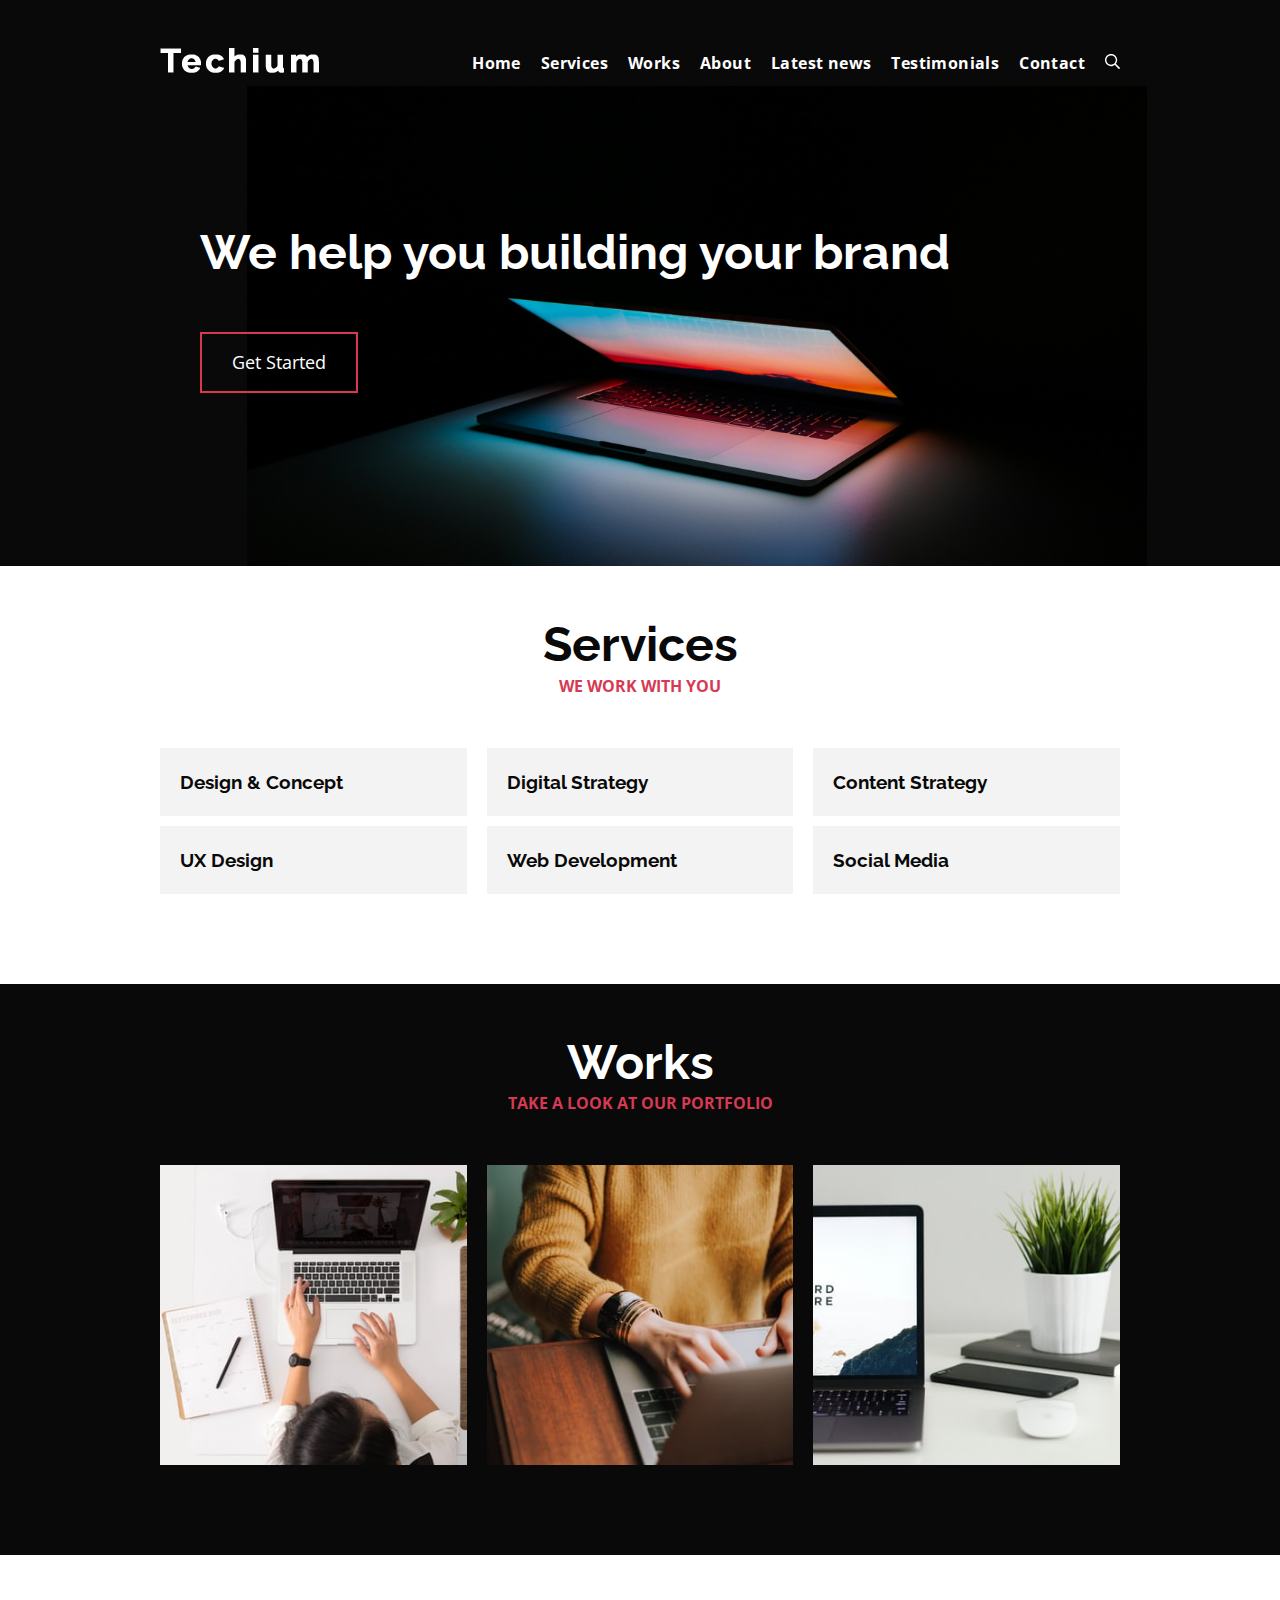
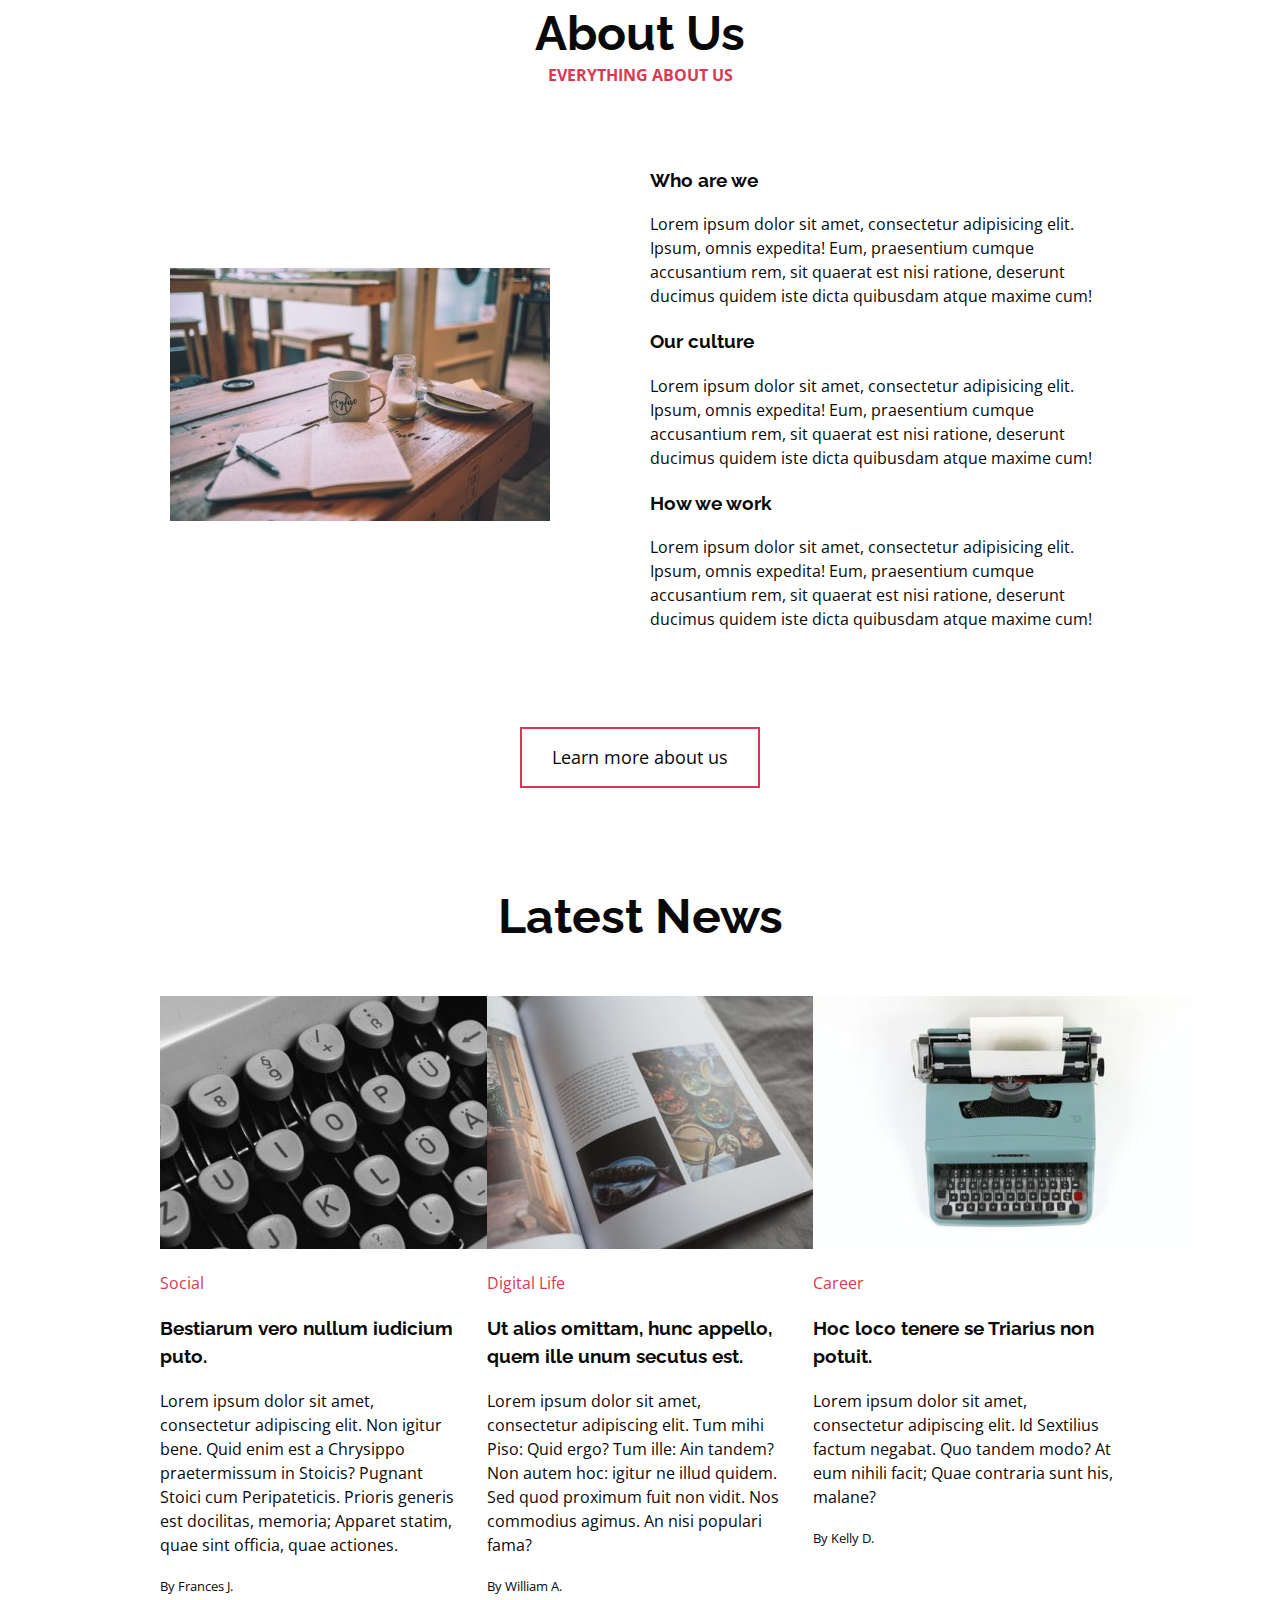
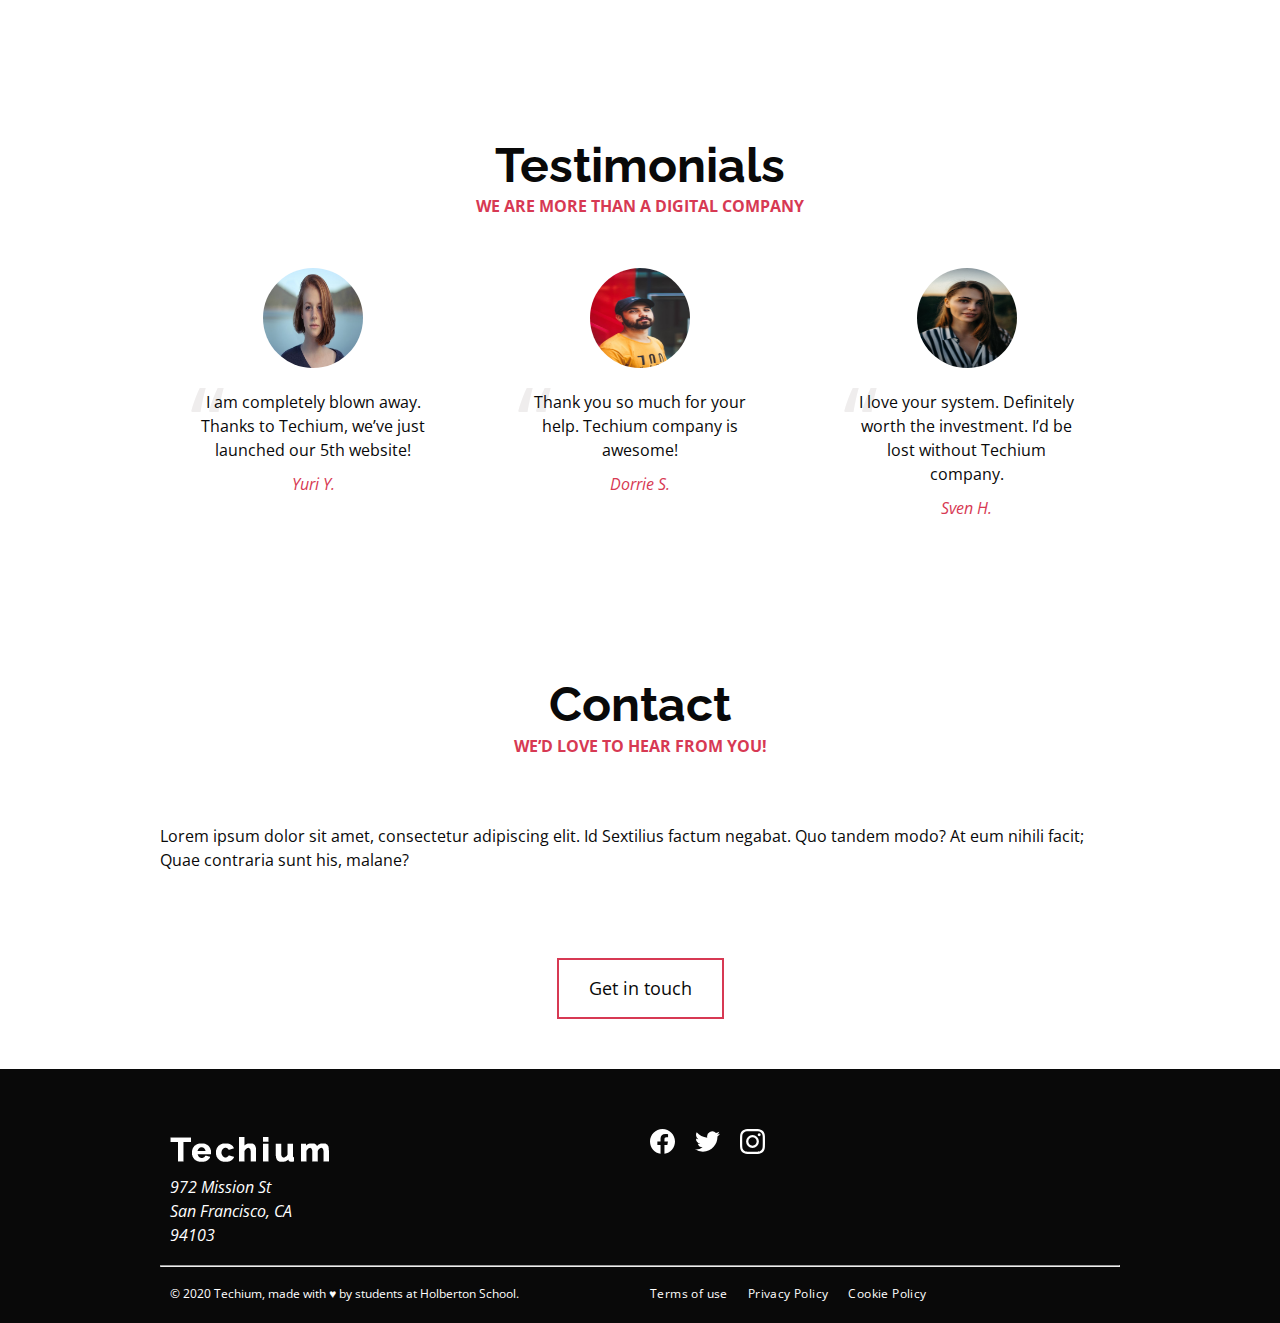
<file: index.html>
<!DOCTYPE html>
<html lang="en" dir="ltr">
  <head>
    <meta charset="utf-8">
    <meta name="viewport" content="width=device-width, initial-scale=1, viewport-fit=cover">
    <title>Homepage - Techium</title>
    <meta name="description" content="Description of the page less than 150 characters">
    <link rel="icon" type="image/png" href="images/favicon.jpg">
    <link href="https://fonts.googleapis.com/css?family=Open+Sans:400,700|Raleway:700&display=swap" rel="stylesheet">
    <link rel='stylesheet' href='styles.css'>
  </head>
  <body class="article-page">
    <!-- Header -->
    <header class="header" data-section-theme="dark">
      <div class="container">
            <div class="header-container">
        <div class="header-logo">
          <a href="#">
            <img src="images/logo-white.png" alt="Techium logo" width="160" height="40">
          </a>
        </div>

        <input class="menu-btn" type="checkbox" id="menu-btn">
        <label class="menu-icon" for="menu-btn"><span class="navicon"></span></label>
        
        <nav class="navbar-menu">
          <ul class="nav">
            <li class="nav-item">
              <a href="#" class="nav-link">Home</a>
            </li>
            <li class="nav-item">
              <a href="#services" class="nav-link">Services</a>
            </li>
            <li class="nav-item">
              <a href="#works" class="nav-link">Works</a>
            </li>
            <li class="nav-item">
              <a href="#about" class="nav-link">About</a>
            </li>
            <li class="nav-item">
              <a href="#latest_news" class="nav-link">Latest news</a>
            </li>
            <li class="nav-item">
              <a href="#testimonials" class="nav-link">Testimonials</a>
            </li>
            <li class="nav-item">
              <a href="#contact" class="nav-link">Contact</a>
            </li>
                        <li class="nav-item">
                <form action="#" method="post" class="form-search">
                  <input type="search" name="q" id="search-input" placeholder="Search..." aria-label="Search through site content">
                  <button class="search-button">
                    <svg viewBox="0 0 512 512" xmlns="http://www.w3.org/2000/svg" width="20" height="20" class="search-icon">
                      <title>
                        Search icon
                      </title>
                      <path d="M508.5 468.9L387.1 347.5c-2.3-2.3-5.3-3.5-8.5-3.5h-13.2c31.5-36.5 50.6-84 50.6-136C416 93.1 322.9 0 208 0S0 93.1 0 208s93.1 208 208 208c52 0 99.5-19.1 136-50.6v13.2c0 3.2 1.3 6.2 3.5 8.5l121.4 121.4c4.7 4.7 12.3 4.7 17 0l22.6-22.6c4.7-4.7 4.7-12.3 0-17zM208 368c-88.4 0-160-71.6-160-160S119.6 48 208 48s160 71.6 160 160-71.6 160-160 160z"></path>
                    </svg>
                  </button>
                </form>
              </li>
          </ul>
        </nav>
      </div>
            </div>
    </header>
    <!-- Main -->
    <main>
      <!-- Hero section -->
      <section class="section-hero hero-homepage" data-section-theme="dark">
        <div class="container">
          <div class="section-body">
            <section class="section-inner">
              <h2 class="section-title">We help you building your brand</h2>
              <a href="#" class="button">Get Started</a>
            </section>
          </div>
        </div>
      </section>
      <!-- Services section -->
      <section id="services" class="section section-services">
        <div class="container">
          <header class="section-header">
            <h2 class="section-title">Services</h2>
            <p class="section-tagline">We work with you</p>
          </header>
          <div class="section-body">
            <ul class="row">
              <li class="col-1-3">
                <div class="card-services">
                  <h3 class="card-title"><a href="#">Design & Concept</a></h3>
                </div>
              </li>
              <li class="col-1-3">
                <div class="card-services">
                  <h3 class="card-title"><a href="#">Digital Strategy</a></h3>
                </div>
              </li>
              <li class="col-1-3">
                <div class="card-services">
                  <h3 class="card-title"><a href="#">Content Strategy</a></h3>
                </div>
              </li>
            </ul>
            <ul class="row">
              <li class="col-1-3">
                <div class="card-services">
                  <h3 class="card-title"><a href="#">UX Design</a></h3>
                </div>
              </li>
              <li class="col-1-3">
                <div class="card-services">
                  <h3 class="card-title"><a href="#">Web Development</a></h3>
                </div>
              </li>
              <li class="col-1-3">
                <div class="card-services">
                  <h3 class="card-title"><a href="#">Social Media</a></h3>
                </div>
              </li>
            </ul>
          </div>
        </div>
      </section>
      <!-- Works section -->
      <section id="works" class="section section-works" data-section-theme="dark">
        <div class="container">
          <header class="section-header">
            <h2 class="section-title">Works</h2>
            <p class="section-tagline">Take a look at our portfolio</p>
          </header>
          <div class="section-body">
            <ul class="row">
              <li class="col-1-3">
                <article class="card-work">
                  <div class="card-outer">
                    <div class="card-image">
                      <img src="images/pic-work-01.jpg" alt="">
                    </div>
                    <div class="card-inner">
                      <h3 class="card-title"><a href="#">Interior Design</a></h3>
                    </div>
                  </div>
                </article>
              </li>
              <li class="col-1-3">
                <article class="card-work">
                  <div class="card-outer">
                    <div class="card-image">
                      <img src="images/pic-work-02.jpg" alt="">
                    </div>
                    <div class="card-inner">
                      <h3 class="card-title"><a href="#">Web Development</a></h3>
                    </div>
                  </div>
                </article>
              </li>
              <li class="col-1-3">
                <article class="card-work">
                  <div class="card-outer">
                    <div class="card-image">
                      <img src="images/pic-work-03.jpg" alt="">
                    </div>
                    <div class="card-inner">
                      <h3 class="card-title"><a href="#">Personal Development</a></h3>
                    </div>
                  </div>
                </article>
              </li>
            </ul>
          </div>
        </div>
      </section>
      <!-- About Us section -->
      <section id="about" class="section section-about-us">
        <div class="container">
          <header class="section-header">
            <h2 class="section-title">About Us</h2>
            <p class="section-tagline">Everything about us</p>
          </header>
          <div class="section-body">
            <div class="row">
              <div class="col-1-2">
                <img
                    sizes="(max-width: 2625px) 40vw, 1050px"
                    srcset="
                        ./images/pic-about-01_rgnpdb_c_scale,w_380.jpg,
                        ./images/pic-about-01_rgnpdb_c_scale,w_742.jpg,
                        ./images/pic-about-01_rgnpdb_c_scale,w_1050.jpg"
                    src="./images/pic-about-01_rgnpdb_c_scale,w_1050.jpg"
                    alt=""
                >
              </div>
              <div class="col-1-2">
                <h3>Who are we</h3>
                <p>Lorem ipsum dolor sit amet, consectetur adipisicing elit. Ipsum, omnis expedita! Eum, praesentium cumque accusantium rem, sit quaerat est nisi ratione, deserunt ducimus quidem iste dicta quibusdam atque maxime cum!</p>
                <h3>Our culture</h3>
                <p>Lorem ipsum dolor sit amet, consectetur adipisicing elit. Ipsum, omnis expedita! Eum, praesentium cumque accusantium rem, sit quaerat est nisi ratione, deserunt ducimus quidem iste dicta quibusdam atque maxime cum!</p>
                <h3>How we work</h3>
                <p>Lorem ipsum dolor sit amet, consectetur adipisicing elit. Ipsum, omnis expedita! Eum, praesentium cumque accusantium rem, sit quaerat est nisi ratione, deserunt ducimus quidem iste dicta quibusdam atque maxime cum!</p>
              </div>
            </div>
          </div>
          <div class="section-footer">
            <a href="#" class="button">Learn more about us</a>
          </div>
        </div>
      </section>
      <!-- Latest news section -->
      <section id="latest_news" class="section section-latest-news">
        <div class="container">
          <header class="section-header">
            <h2 class="section-title">Latest News</h2>
          </header>
          <div class="section-body">
            <ul class="row">
              <li class="col-1-3">
                <article class="card-blog">
                  <div>
                    <img
                    sizes="(max-width: 1250px) 40vw, 500px"
                    srcset="
                    ./images/pic-article-01_zekdt1_c_scale,w_380.jpg,
                    ./images/pic-article-01_zekdt1_c_scale,w_500.jpg"
                    src="./images/pic-article-01_zekdt1_c_scale,w_500.jpg"
                    alt="">
                  </div>
                  <p class="card-category">Career</p>
                  <h3><a href="#">Hoc loco tenere se Triarius non potuit.</a></h3>
                  <p>Lorem ipsum dolor sit amet, consectetur adipiscing elit. Id Sextilius factum negabat. Quo tandem modo? At eum nihili facit; Quae contraria sunt his, malane?</p>
                  <small>By Kelly D.</small>
                </article>
              </li>
              <li class="col-1-3">
                <article class="card-blog">
                  <div>
                    <img
                    sizes="(max-width: 1250px) 40vw, 500px"
                    srcset="
                    ./images/pic-article-02_arjrcf_c_scale,w_380.jpg,
                    ./images/pic-article-02_arjrcf_c_scale,w_500.jpg"
                    src="./images/pic-article-03_lkxaqf_c_scale,w_500.jpg"
                    alt="">
                  </div>
                  <p class="card-category">Digital Life</p>
                  <h3><a href="#">Ut alios omittam, hunc appello, quem ille unum secutus est.</a></h3>
                  <p>Lorem ipsum dolor sit amet, consectetur adipiscing elit. Tum mihi Piso: Quid ergo? Tum ille: Ain tandem? Non autem hoc: igitur ne illud quidem. Sed quod proximum fuit non vidit. Nos commodius agimus. An nisi populari fama?</p>
                  <small>By William A.</small>
                </article>
              </li>
              <li class="col-1-3">
                <article class="card-blog">
                  <div>
                    <img
                        sizes="(max-width: 1250px) 40vw, 500px"
                        srcset="
                            ./images/pic-article-03_lkxaqf_c_scale,w_380.jpg,
                            ./images/pic-article-03_lkxaqf_c_scale,w_500.jpg
                        "
                        src="./images/pic-article-03_lkxaqf_c_scale,w_500.jpg"
                        alt=""
                    >
                  </div>
                  <p class="card-category">Social</p>
                  <h3><a href="#">Bestiarum vero nullum iudicium puto.</a></h3>
                  <p>Lorem ipsum dolor sit amet, consectetur adipiscing elit. Non igitur bene. Quid enim est a Chrysippo praetermissum in Stoicis? Pugnant Stoici cum Peripateticis. Prioris generis est docilitas, memoria; Apparet statim, quae sint officia, quae actiones.</p>
                  <small>By Frances J.</small>
                </article>
              </li>
            </ul>
          </div>
        </div>
      </section>
      <!-- Testimonials section -->
      <section id="testimonial" class="section section-testimonial">
        <div class="container">
          <header class="section-header">
            <h2 class="section-title">Testimonials</h2>
            <p class="section-tagline">We are more than a digital company</p>
          </header>
          <div class="section-body">
            <ul class="row">
              <li class="col-1-3">
                <article class="card-testimonial">
                  <img src="images/pic-person-01.jpg" alt="Yuri Y. avatar" width="100" height="100" class="card-avatar">
                  <blockquote class="card-quote">
                    <p>I am completely blown away. Thanks to Techium, we’ve just launched our 5th website!
                      <cite>Yuri Y.</cite>
                    </p>
                  </blockquote>
                </article>
              </li>
              <li class="col-1-3">
                <article class="card-testimonial">
                  <img src="images/pic-person-02.jpg" alt="Dorrie S. avatar" width="100" height="100" class="card-avatar">
                  <blockquote class="card-quote">
                    <p>Thank you so much for your help. Techium company is awesome!
                      <cite>Dorrie S.</cite>
                    </p>
                  </blockquote>
                </article>
              </li>
              <li class="col-1-3">
                <article class="card-testimonial">
                  <img src="images/pic-person-03.jpg" alt="Sven H. avatar" width="100" height="100" class="card-avatar">
                  <blockquote class="card-quote">
                    <p>I love your system. Definitely worth the investment. I’d be lost without Techium company.
                      <cite>Sven H.</cite>
                    </p>
                  </blockquote>
                </article>
              </li>
            </ul>
          </div>
        </div>
      </section>
      <!-- Contact section -->
      <section id="contact" class="section section-contact">
        <div class="container">
          <header class="section-header">
            <h2 class="section-title">Contact</h2>
            <p class="section-tagline">We’d love to hear from you!</p>
          </header>
          <div class="section-body">
            <p>Lorem ipsum dolor sit amet, consectetur adipiscing elit. Id Sextilius factum negabat. Quo tandem modo? At eum nihili facit; Quae contraria sunt his, malane?</p>
          </div>
          <div class="section-footer">
            <a href="#" class="button">Get in touch</a>
          </div>
        </div>
      </section>
    </main>
    <!-- Footer -->
    <footer class="footer" data-section-theme="dark">
      <div  class="container">
        <div class="row">
          <div class="col-1-2">
            <img src="images/logo-white.png" alt="Techium logo" width="160" height="40">
            <address class="footer-address">
              972 Mission St<br>
              San Francisco, CA<br>
              94103
            </address>
          </div>
          <div class="col-1-2">
            <ul class="social nav">
              <li class="social-item nav-item">
                <a href="https://www.facebook.com/HolbertonSchool/" class="social-link">
                  <svg viewbox="0 0 24 24" xmlns="http://www.w3.org/2000/svg" width="25" height="25">
                    <title>
                      Facebook icon
                    </title>
                    <path d="M23.998 12c0-6.628-5.372-12-11.999-12C5.372 0 0 5.372 0 12c0 5.988 4.388 10.952 10.124 11.852v-8.384H7.078v-3.469h3.046V9.356c0-3.008 1.792-4.669 4.532-4.669 1.313 0 2.686.234 2.686.234v2.953H15.83c-1.49 0-1.955.925-1.955 1.874V12h3.328l-.532 3.469h-2.796v8.384c5.736-.9 10.124-5.864 10.124-11.853z"/>
                  </svg>
                </a>
              </li>
              <li class="social-item nav-item">
                <a href="https://twitter.com/holbertonschool" class="social-link">
                  <svg viewbox="0 0 24 24" xmlns="http://www.w3.org/2000/svg" width="25" height="25">
                    <title>
                      Twitter icon
                    </title>
                    <path d="M23.954 4.569a10 10 0 0 1-2.825.775 4.958 4.958 0 0 0 2.163-2.723c-.951.555-2.005.959-3.127 1.184a4.92 4.92 0 0 0-8.384 4.482C7.691 8.094 4.066 6.13 1.64 3.161a4.822 4.822 0 0 0-.666 2.475c0 1.71.87 3.213 2.188 4.096a4.904 4.904 0 0 1-2.228-.616v.061a4.923 4.923 0 0 0 3.946 4.827 4.996 4.996 0 0 1-2.212.085 4.937 4.937 0 0 0 4.604 3.417 9.868 9.868 0 0 1-6.102 2.105c-.39 0-.779-.023-1.17-.067a13.995 13.995 0 0 0 7.557 2.209c9.054 0 13.999-7.496 13.999-13.986 0-.209 0-.42-.015-.63a9.936 9.936 0 0 0 2.46-2.548l-.047-.02z"/>
                  </svg>
                </a>
              </li>
              <li class="social-item nav-item">
                <a href="https://www.instagram.com/holbertonschool/" class="social-link">
                  <svg viewbox="0 0 24 24" xmlns="http://www.w3.org/2000/svg" width="25" height="25">
                    <title>
                      Instagram icon
                    </title>
                    <path d="M12 0C8.74 0 8.333.015 7.053.072 5.775.132 4.905.333 4.14.63c-.789.306-1.459.717-2.126 1.384S.935 3.35.63 4.14C.333 4.905.131 5.775.072 7.053.012 8.333 0 8.74 0 12s.015 3.667.072 4.947c.06 1.277.261 2.148.558 2.913a5.885 5.885 0 0 0 1.384 2.126A5.868 5.868 0 0 0 4.14 23.37c.766.296 1.636.499 2.913.558C8.333 23.988 8.74 24 12 24s3.667-.015 4.947-.072c1.277-.06 2.148-.262 2.913-.558a5.898 5.898 0 0 0 2.126-1.384 5.86 5.86 0 0 0 1.384-2.126c.296-.765.499-1.636.558-2.913.06-1.28.072-1.687.072-4.947s-.015-3.667-.072-4.947c-.06-1.277-.262-2.149-.558-2.913a5.89 5.89 0 0 0-1.384-2.126A5.847 5.847 0 0 0 19.86.63c-.765-.297-1.636-.499-2.913-.558C15.667.012 15.26 0 12 0zm0 2.16c3.203 0 3.585.016 4.85.071 1.17.055 1.805.249 2.227.415.562.217.96.477 1.382.896.419.42.679.819.896 1.381.164.422.36 1.057.413 2.227.057 1.266.07 1.646.07 4.85s-.015 3.585-.074 4.85c-.061 1.17-.256 1.805-.421 2.227a3.81 3.81 0 0 1-.899 1.382 3.744 3.744 0 0 1-1.38.896c-.42.164-1.065.36-2.235.413-1.274.057-1.649.07-4.859.07-3.211 0-3.586-.015-4.859-.074-1.171-.061-1.816-.256-2.236-.421a3.716 3.716 0 0 1-1.379-.899 3.644 3.644 0 0 1-.9-1.38c-.165-.42-.359-1.065-.42-2.235-.045-1.26-.061-1.649-.061-4.844 0-3.196.016-3.586.061-4.861.061-1.17.255-1.814.42-2.234.21-.57.479-.96.9-1.381.419-.419.81-.689 1.379-.898.42-.166 1.051-.361 2.221-.421 1.275-.045 1.65-.06 4.859-.06l.045.03zm0 3.678a6.162 6.162 0 1 0 0 12.324 6.162 6.162 0 1 0 0-12.324zM12 16c-2.21 0-4-1.79-4-4s1.79-4 4-4 4 1.79 4 4-1.79 4-4 4zm7.846-10.405a1.441 1.441 0 0 1-2.88 0 1.44 1.44 0 0 1 2.88 0z"/>
                  </svg>
                </a>
              </li>
            </ul>
          </div>
        </div>
        <hr>
        <div class="row">
          <div class="col-1-2">
            <p class="footer-copyright">© 2020 Techium, made with ♥ by students at Holberton School.</p>
          </div>
          <div class="col-1-2">
            <ul class="footer-nav nav">
              <li class="footer-nav-item nav-item">
                <a href="#" class="footer-nav-link">Terms of use</a>
              </li>
              <li class="footer-nav-item nav-item">
                <a href="#" class="footer-nav-link">Privacy Policy</a>
              </li>
              <li class="footer-nav-item nav-item">
                <a href="#" class="footer-nav-link">Cookie Policy</a>
              </li>
            </ul>
          </div>
        </div>
      </div>
    </footer>
  </body>
</html>
</file>
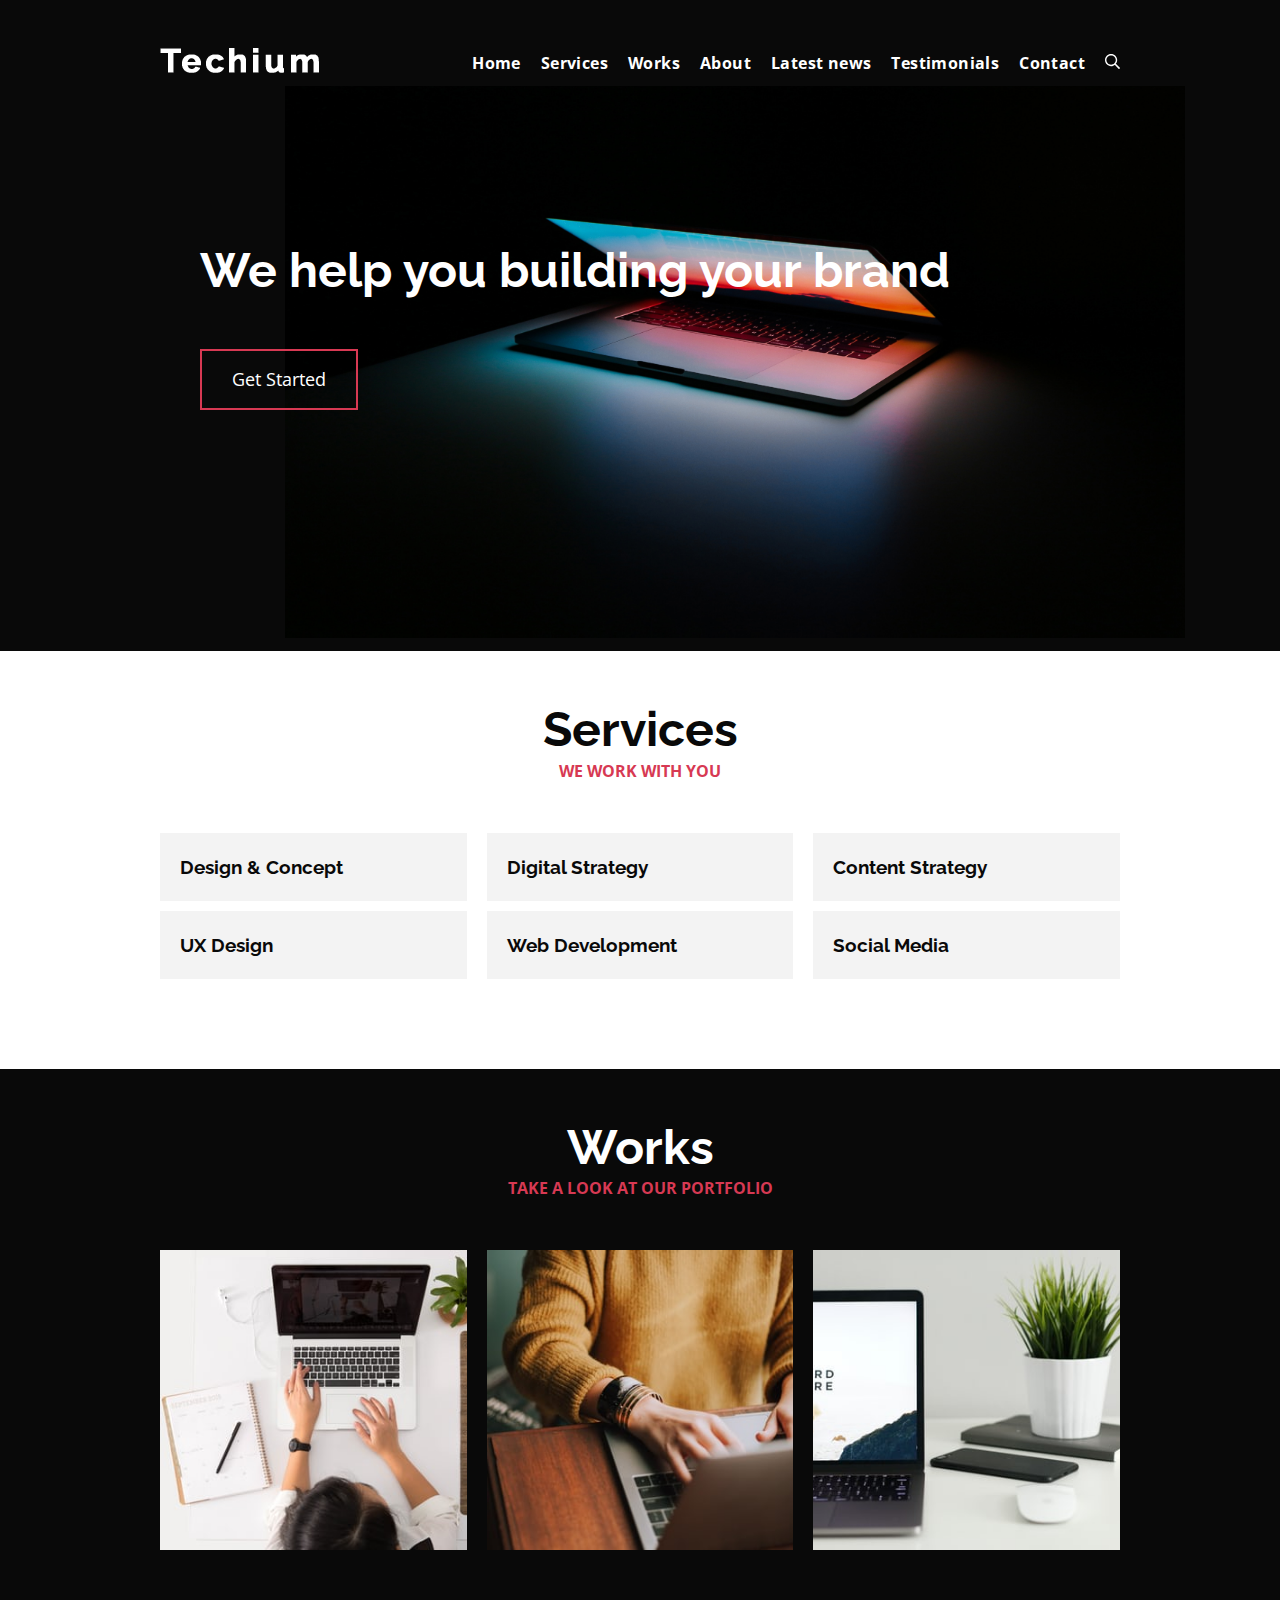
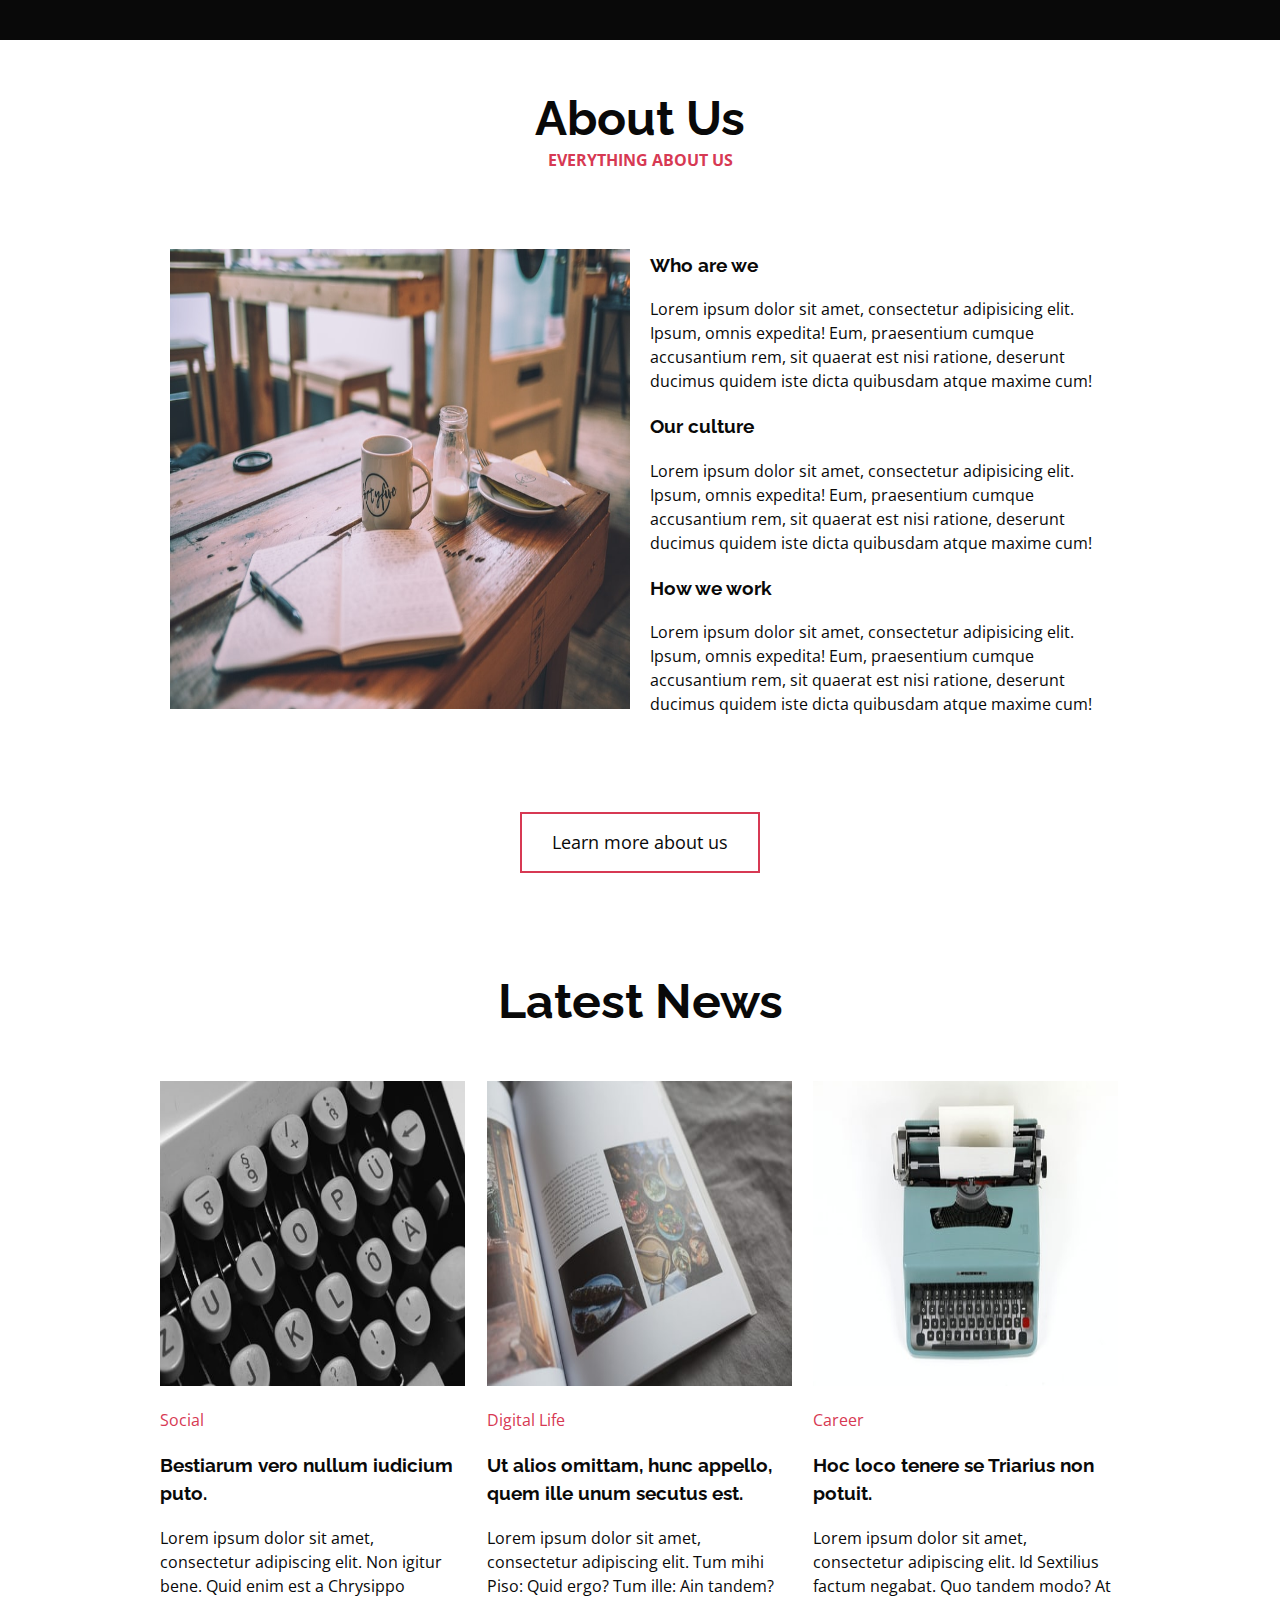
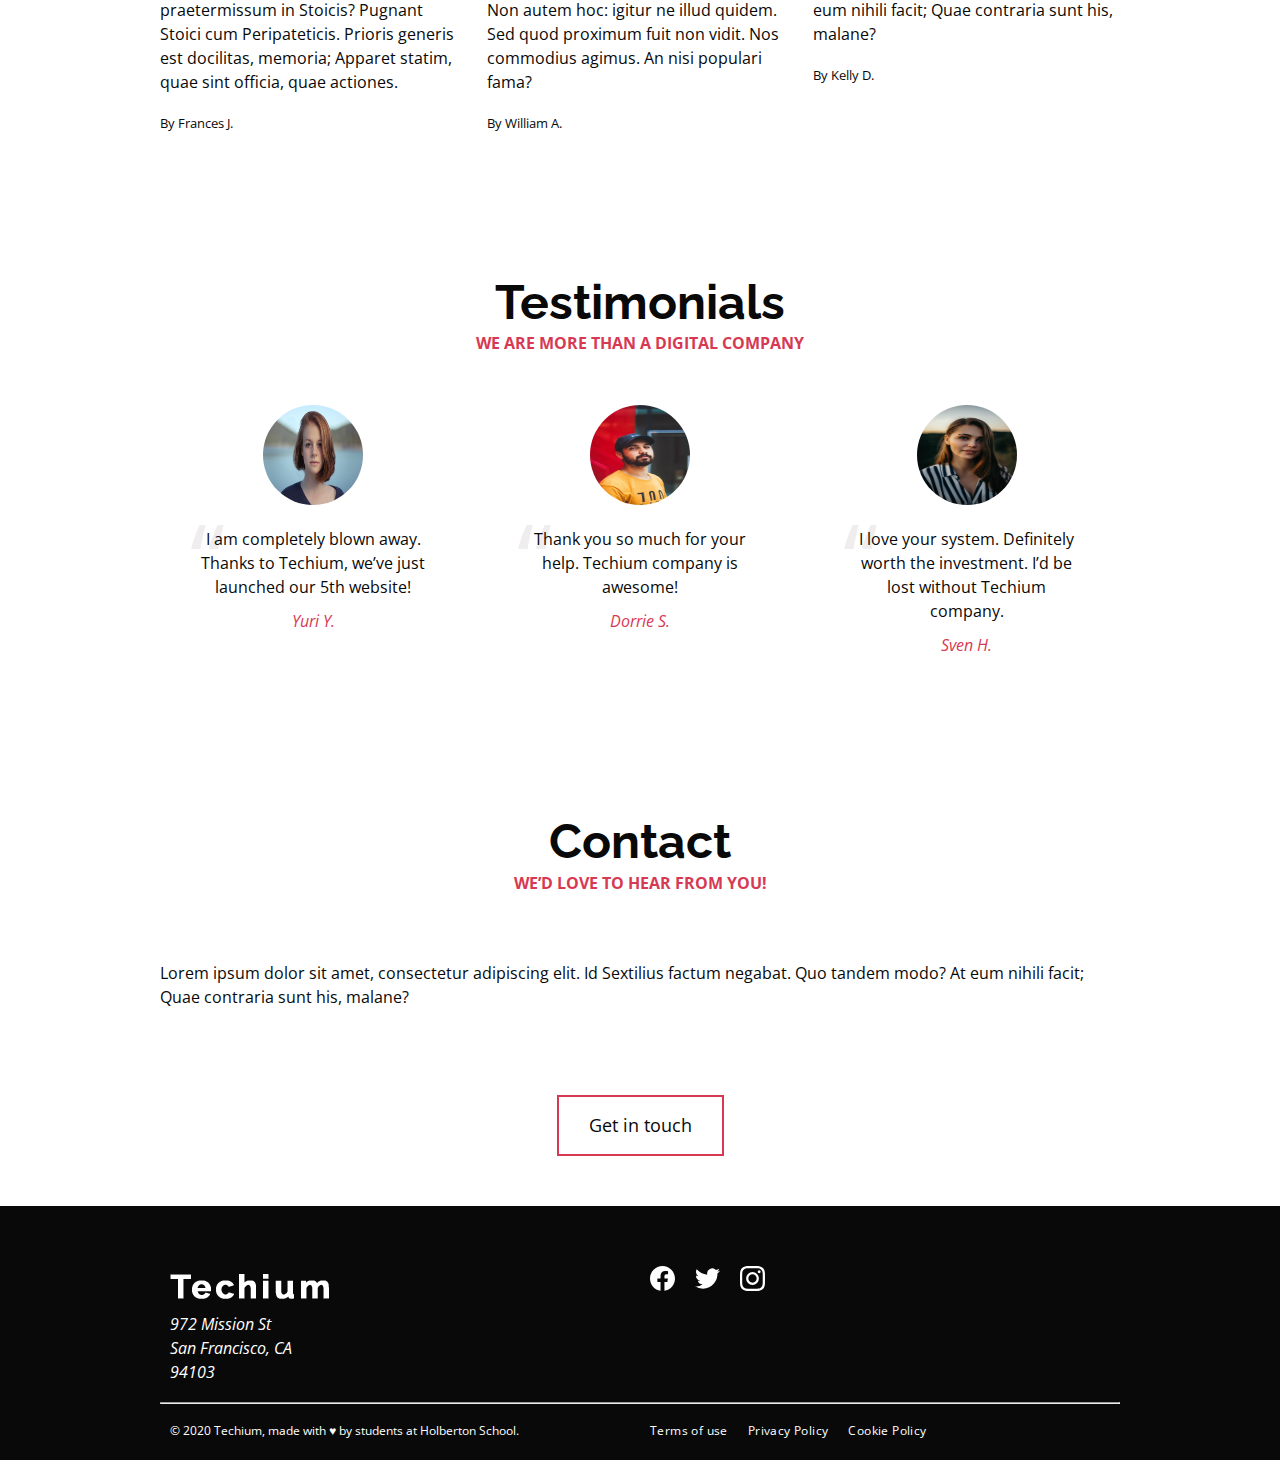
<file: responsive_design/00-index.html>
<!DOCTYPE html>
<html lang="en" dir="ltr">
  <head>
    <meta charset="utf-8">
    <meta name="viewport" content="width=device-width, initial-scale=1, viewport-fit=cover">
    <title>Homepage - Techium</title>
    <meta name="description" content="Description of the page less than 150 characters">
    <link rel="icon" type="image/png" href="images/favicon.jpg">
    <link href="https://fonts.googleapis.com/css?family=Open+Sans:400,700|Raleway:700&display=swap" rel="stylesheet">
    <link rel='stylesheet' href='00-styles.css'>
  </head>
  <body>
    <!– Header –>
    <header class="header" data-section-theme="dark">
      <div class="container">
            <div class="header-container">
        <div class="header-logo">
          <a href="#">
            <img src="images/logo-white.png" alt="Techium logo" width="160" height="40">
          </a>
        </div>
        <nav class="navbar-menu">
          <ul class="nav">
            <li class="nav-item">
              <a href="#" class="nav-link">Home</a>
            </li>
            <li class="nav-item">
              <a href="#services" class="nav-link">Services</a>
            </li>
            <li class="nav-item">
              <a href="#works" class="nav-link">Works</a>
            </li>
            <li class="nav-item">
              <a href="#about" class="nav-link">About</a>
            </li>
            <li class="nav-item">
              <a href="#latest_news" class="nav-link">Latest news</a>
            </li>
            <li class="nav-item">
              <a href="#testimonials" class="nav-link">Testimonials</a>
            </li>
            <li class="nav-item">
              <a href="#contact" class="nav-link">Contact</a>
            </li>
                        <li class="nav-item">
                <form action="#" method="post" class="form-search">
                  <input type="search" name="q" id="search-input" placeholder="Search..." aria-label="Search through site content">
                  <button class="search-button">
                    <svg viewBox="0 0 512 512" xmlns="http://www.w3.org/2000/svg" width="20" height="20" class="search-icon">
                      <title>
                        Search icon
                      </title>
                      <path d="M508.5 468.9L387.1 347.5c-2.3-2.3-5.3-3.5-8.5-3.5h-13.2c31.5-36.5 50.6-84 50.6-136C416 93.1 322.9 0 208 0S0 93.1 0 208s93.1 208 208 208c52 0 99.5-19.1 136-50.6v13.2c0 3.2 1.3 6.2 3.5 8.5l121.4 121.4c4.7 4.7 12.3 4.7 17 0l22.6-22.6c4.7-4.7 4.7-12.3 0-17zM208 368c-88.4 0-160-71.6-160-160S119.6 48 208 48s160 71.6 160 160-71.6 160-160 160z"></path>
                    </svg>
                  </button>
                </form>
              </li>
          </ul>
        </nav>
      </div>
            </div>
    </header>
    <!– Main –>
    <main>
      <!– Hero section –>
      <section class="section-hero hero-homepage" data-section-theme="dark">
        <div class="container">
          <div class="section-body">
            <section class="section-inner">
              <h2 class="section-title">We help you building your brand</h2>
              <a href="#" class="button">Get Started</a>
            </section>
          </div>
        </div>
      </section>
      <!– Services section –>
      <section id="services" class="section section-services">
        <div class="container">
          <header class="section-header">
            <h2 class="section-title">Services</h2>
            <p class="section-tagline">We work with you</p>
          </header>
          <div class="section-body">
            <ul class="row">
              <li class="col-1-3">
                <div class="card-services">
                  <h3 class="card-title"><a href="#">Design & Concept</a></h3>
                </div>
              </li>
              <li class="col-1-3">
                <div class="card-services">
                  <h3 class="card-title"><a href="#">Digital Strategy</a></h3>
                </div>
              </li>
              <li class="col-1-3">
                <div class="card-services">
                  <h3 class="card-title"><a href="#">Content Strategy</a></h3>
                </div>
              </li>
            </ul>
            <ul class="row">
              <li class="col-1-3">
                <div class="card-services">
                  <h3 class="card-title"><a href="#">UX Design</a></h3>
                </div>
              </li>
              <li class="col-1-3">
                <div class="card-services">
                  <h3 class="card-title"><a href="#">Web Development</a></h3>
                </div>
              </li>
              <li class="col-1-3">
                <div class="card-services">
                  <h3 class="card-title"><a href="#">Social Media</a></h3>
                </div>
              </li>
            </ul>
          </div>
        </div>
      </section>
      <!– Works section –>
      <section id="works" class="section section-works" data-section-theme="dark">
        <div class="container">
          <header class="section-header">
            <h2 class="section-title">Works</h2>
            <p class="section-tagline">Take a look at our portfolio</p>
          </header>
          <div class="section-body">
            <ul class="row">
              <li class="col-1-3">
                <article class="card-work">
                  <div class="card-outer">
                    <div class="card-image">
                      <img src="images/pic-work-01.jpg" alt="">
                    </div>
                    <div class="card-inner">
                      <h3 class="card-title"><a href="#">Interior Design</a></h3>
                    </div>
                  </div>
                </article>
              </li>
              <li class="col-1-3">
                <article class="card-work">
                  <div class="card-outer">
                    <div class="card-image">
                      <img src="images/pic-work-02.jpg" alt="">
                    </div>
                    <div class="card-inner">
                      <h3 class="card-title"><a href="#">Web Development</a></h3>
                    </div>
                  </div>
                </article>
              </li>
              <li class="col-1-3">
                <article class="card-work">
                  <div class="card-outer">
                    <div class="card-image">
                      <img src="images/pic-work-03.jpg" alt="">
                    </div>
                    <div class="card-inner">
                      <h3 class="card-title"><a href="#">Personal Development</a></h3>
                    </div>
                  </div>
                </article>
              </li>
            </ul>
          </div>
        </div>
      </section>
      <!– About Us section –>
      <section id="about" class="section section-about-us">
        <div class="container">
          <header class="section-header">
            <h2 class="section-title">About Us</h2>
            <p class="section-tagline">Everything about us</p>
          </header>
          <div class="section-body">
            <div class="row">
              <div class="col-1-2">
                <img src="images/pic-about-01.jpg" alt="" width="460" height="460">
              </div>
              <div class="col-1-2">
                <h3>Who are we</h3>
                <p>Lorem ipsum dolor sit amet, consectetur adipisicing elit. Ipsum, omnis expedita! Eum, praesentium cumque accusantium rem, sit quaerat est nisi ratione, deserunt ducimus quidem iste dicta quibusdam atque maxime cum!</p>
                <h3>Our culture</h3>
                <p>Lorem ipsum dolor sit amet, consectetur adipisicing elit. Ipsum, omnis expedita! Eum, praesentium cumque accusantium rem, sit quaerat est nisi ratione, deserunt ducimus quidem iste dicta quibusdam atque maxime cum!</p>
                <h3>How we work</h3>
                <p>Lorem ipsum dolor sit amet, consectetur adipisicing elit. Ipsum, omnis expedita! Eum, praesentium cumque accusantium rem, sit quaerat est nisi ratione, deserunt ducimus quidem iste dicta quibusdam atque maxime cum!</p>
              </div>
            </div>
          </div>
          <div class="section-footer">
            <a href="#" class="button">Learn more about us</a>
          </div>
        </div>
      </section>
      <!– Latest news section –>
      <section id="latest_news" class="section section-latest-news">
        <div class="container">
          <header class="section-header">
            <h2 class="section-title">Latest News</h2>
          </header>
          <div class="section-body">
            <ul class="row">
              <li class="col-1-3">
                <article class="card-blog">
                  <div>
                    <img src="images/pic-article-01.jpg" alt="" width="305" height="305">
                  </div>
                  <p class="card-category">Career</p>
                  <h3><a href="#">Hoc loco tenere se Triarius non potuit.</a></h3>
                  <p>Lorem ipsum dolor sit amet, consectetur adipiscing elit. Id Sextilius factum negabat. Quo tandem modo? At eum nihili facit; Quae contraria sunt his, malane?</p>
                  <small>By Kelly D.</small>
                </article>
              </li>
              <li class="col-1-3">
                <article class="card-blog">
                  <div>
                    <img src="images/pic-article-02.jpg" alt="" width="305" height="305">
                  </div>
                  <p class="card-category">Digital Life</p>
                  <h3><a href="#">Ut alios omittam, hunc appello, quem ille unum secutus est.</a></h3>
                  <p>Lorem ipsum dolor sit amet, consectetur adipiscing elit. Tum mihi Piso: Quid ergo? Tum ille: Ain tandem? Non autem hoc: igitur ne illud quidem. Sed quod proximum fuit non vidit. Nos commodius agimus. An nisi populari fama?</p>
                  <small>By William A.</small>
                </article>
              </li>
              <li class="col-1-3">
                <article class="card-blog">
                  <div>
                    <img src="images/pic-article-03.jpg" alt="" width="305" height="305">
                  </div>
                  <p class="card-category">Social</p>
                  <h3><a href="#">Bestiarum vero nullum iudicium puto.</a></h3>
                  <p>Lorem ipsum dolor sit amet, consectetur adipiscing elit. Non igitur bene. Quid enim est a Chrysippo praetermissum in Stoicis? Pugnant Stoici cum Peripateticis. Prioris generis est docilitas, memoria; Apparet statim, quae sint officia, quae actiones.</p>
                  <small>By Frances J.</small>
                </article>
              </li>
            </ul>
          </div>
        </div>
      </section>
      <!– Testimonials section –>
      <section id="testimonial" class="section section-testimonial">
        <div class="container">
          <header class="section-header">
            <h2 class="section-title">Testimonials</h2>
            <p class="section-tagline">We are more than a digital company</p>
          </header>
          <div class="section-body">
            <ul class="row">
              <li class="col-1-3">
                <article class="card-testimonial">
                  <img src="images/pic-person-01.jpg" alt="Yuri Y. avatar" width="100" height="100" class="card-avatar">
                  <blockquote class="card-quote">
                    <p>I am completely blown away. Thanks to Techium, we’ve just launched our 5th website!
                      <cite>Yuri Y.</cite>
                    </p>
                  </blockquote>
                </article>
              </li>
              <li class="col-1-3">
                <article class="card-testimonial">
                  <img src="images/pic-person-02.jpg" alt="Dorrie S. avatar" width="100" height="100" class="card-avatar">
                  <blockquote class="card-quote">
                    <p>Thank you so much for your help. Techium company is awesome!
                      <cite>Dorrie S.</cite>
                    </p>
                  </blockquote>
                </article>
              </li>
              <li class="col-1-3">
                <article class="card-testimonial">
                  <img src="images/pic-person-03.jpg" alt="Sven H. avatar" width="100" height="100" class="card-avatar">
                  <blockquote class="card-quote">
                    <p>I love your system. Definitely worth the investment. I’d be lost without Techium company.
                      <cite>Sven H.</cite>
                    </p>
                  </blockquote>
                </article>
              </li>
            </ul>
          </div>
        </div>
      </section>
      <!– Contact section –>
      <section id="contact" class="section section-contact">
        <div class="container">
          <header class="section-header">
            <h2 class="section-title">Contact</h2>
            <p class="section-tagline">We’d love to hear from you!</p>
          </header>
          <div class="section-body">
            <p>Lorem ipsum dolor sit amet, consectetur adipiscing elit. Id Sextilius factum negabat. Quo tandem modo? At eum nihili facit; Quae contraria sunt his, malane?</p>
          </div>
          <div class="section-footer">
            <a href="#" class="button">Get in touch</a>
          </div>
        </div>
      </section>
    </main>
    <!– Footer –>
    <footer class="footer" data-section-theme="dark">
      <div  class="container">
        <div class="row">
          <div class="col-1-2">
            <img src="images/logo-white.png" alt="Techium logo" width="160" height="40">
            <address class="footer-address">
              972 Mission St<br>
              San Francisco, CA<br>
              94103
            </address>
          </div>
          <div class="col-1-2">
            <ul class="social nav">
              <li class="social-item nav-item">
                <a href="https://www.facebook.com/HolbertonSchool/" class="social-link">
                  <svg viewbox="0 0 24 24" xmlns="http://www.w3.org/2000/svg" width="25" height="25">
                    <title>
                      Facebook icon
                    </title>
                    <path d="M23.998 12c0-6.628-5.372-12-11.999-12C5.372 0 0 5.372 0 12c0 5.988 4.388 10.952 10.124 11.852v-8.384H7.078v-3.469h3.046V9.356c0-3.008 1.792-4.669 4.532-4.669 1.313 0 2.686.234 2.686.234v2.953H15.83c-1.49 0-1.955.925-1.955 1.874V12h3.328l-.532 3.469h-2.796v8.384c5.736-.9 10.124-5.864 10.124-11.853z"/>
                  </svg>
                </a>
              </li>
              <li class="social-item nav-item">
                <a href="https://twitter.com/holbertonschool" class="social-link">
                  <svg viewbox="0 0 24 24" xmlns="http://www.w3.org/2000/svg" width="25" height="25">
                    <title>
                      Twitter icon
                    </title>
                    <path d="M23.954 4.569a10 10 0 0 1-2.825.775 4.958 4.958 0 0 0 2.163-2.723c-.951.555-2.005.959-3.127 1.184a4.92 4.92 0 0 0-8.384 4.482C7.691 8.094 4.066 6.13 1.64 3.161a4.822 4.822 0 0 0-.666 2.475c0 1.71.87 3.213 2.188 4.096a4.904 4.904 0 0 1-2.228-.616v.061a4.923 4.923 0 0 0 3.946 4.827 4.996 4.996 0 0 1-2.212.085 4.937 4.937 0 0 0 4.604 3.417 9.868 9.868 0 0 1-6.102 2.105c-.39 0-.779-.023-1.17-.067a13.995 13.995 0 0 0 7.557 2.209c9.054 0 13.999-7.496 13.999-13.986 0-.209 0-.42-.015-.63a9.936 9.936 0 0 0 2.46-2.548l-.047-.02z"/>
                  </svg>
                </a>
              </li>
              <li class="social-item nav-item">
                <a href="https://www.instagram.com/holbertonschool/" class="social-link">
                  <svg viewbox="0 0 24 24" xmlns="http://www.w3.org/2000/svg" width="25" height="25">
                    <title>
                      Instagram icon
                    </title>
                    <path d="M12 0C8.74 0 8.333.015 7.053.072 5.775.132 4.905.333 4.14.63c-.789.306-1.459.717-2.126 1.384S.935 3.35.63 4.14C.333 4.905.131 5.775.072 7.053.012 8.333 0 8.74 0 12s.015 3.667.072 4.947c.06 1.277.261 2.148.558 2.913a5.885 5.885 0 0 0 1.384 2.126A5.868 5.868 0 0 0 4.14 23.37c.766.296 1.636.499 2.913.558C8.333 23.988 8.74 24 12 24s3.667-.015 4.947-.072c1.277-.06 2.148-.262 2.913-.558a5.898 5.898 0 0 0 2.126-1.384 5.86 5.86 0 0 0 1.384-2.126c.296-.765.499-1.636.558-2.913.06-1.28.072-1.687.072-4.947s-.015-3.667-.072-4.947c-.06-1.277-.262-2.149-.558-2.913a5.89 5.89 0 0 0-1.384-2.126A5.847 5.847 0 0 0 19.86.63c-.765-.297-1.636-.499-2.913-.558C15.667.012 15.26 0 12 0zm0 2.16c3.203 0 3.585.016 4.85.071 1.17.055 1.805.249 2.227.415.562.217.96.477 1.382.896.419.42.679.819.896 1.381.164.422.36 1.057.413 2.227.057 1.266.07 1.646.07 4.85s-.015 3.585-.074 4.85c-.061 1.17-.256 1.805-.421 2.227a3.81 3.81 0 0 1-.899 1.382 3.744 3.744 0 0 1-1.38.896c-.42.164-1.065.36-2.235.413-1.274.057-1.649.07-4.859.07-3.211 0-3.586-.015-4.859-.074-1.171-.061-1.816-.256-2.236-.421a3.716 3.716 0 0 1-1.379-.899 3.644 3.644 0 0 1-.9-1.38c-.165-.42-.359-1.065-.42-2.235-.045-1.26-.061-1.649-.061-4.844 0-3.196.016-3.586.061-4.861.061-1.17.255-1.814.42-2.234.21-.57.479-.96.9-1.381.419-.419.81-.689 1.379-.898.42-.166 1.051-.361 2.221-.421 1.275-.045 1.65-.06 4.859-.06l.045.03zm0 3.678a6.162 6.162 0 1 0 0 12.324 6.162 6.162 0 1 0 0-12.324zM12 16c-2.21 0-4-1.79-4-4s1.79-4 4-4 4 1.79 4 4-1.79 4-4 4zm7.846-10.405a1.441 1.441 0 0 1-2.88 0 1.44 1.44 0 0 1 2.88 0z"/>
                  </svg>
                </a>
              </li>
            </ul>
          </div>
        </div>
        <hr>
        <div class="row">
          <div class="col-1-2">
            <p class="footer-copyright">© 2020 Techium, made with ♥ by students at Holberton School.</p>
          </div>
          <div class="col-1-2">
            <ul class="footer-nav nav">
              <li class="footer-nav-item nav-item">
                <a href="#" class="footer-nav-link">Terms of use</a>
              </li>
              <li class="footer-nav-item nav-item">
                <a href="#" class="footer-nav-link">Privacy Policy</a>
              </li>
              <li class="footer-nav-item nav-item">
                <a href="#" class="footer-nav-link">Cookie Policy</a>
              </li>
            </ul>
          </div>
        </div>
      </div>
    </footer>
  </body>
</html>
</file>
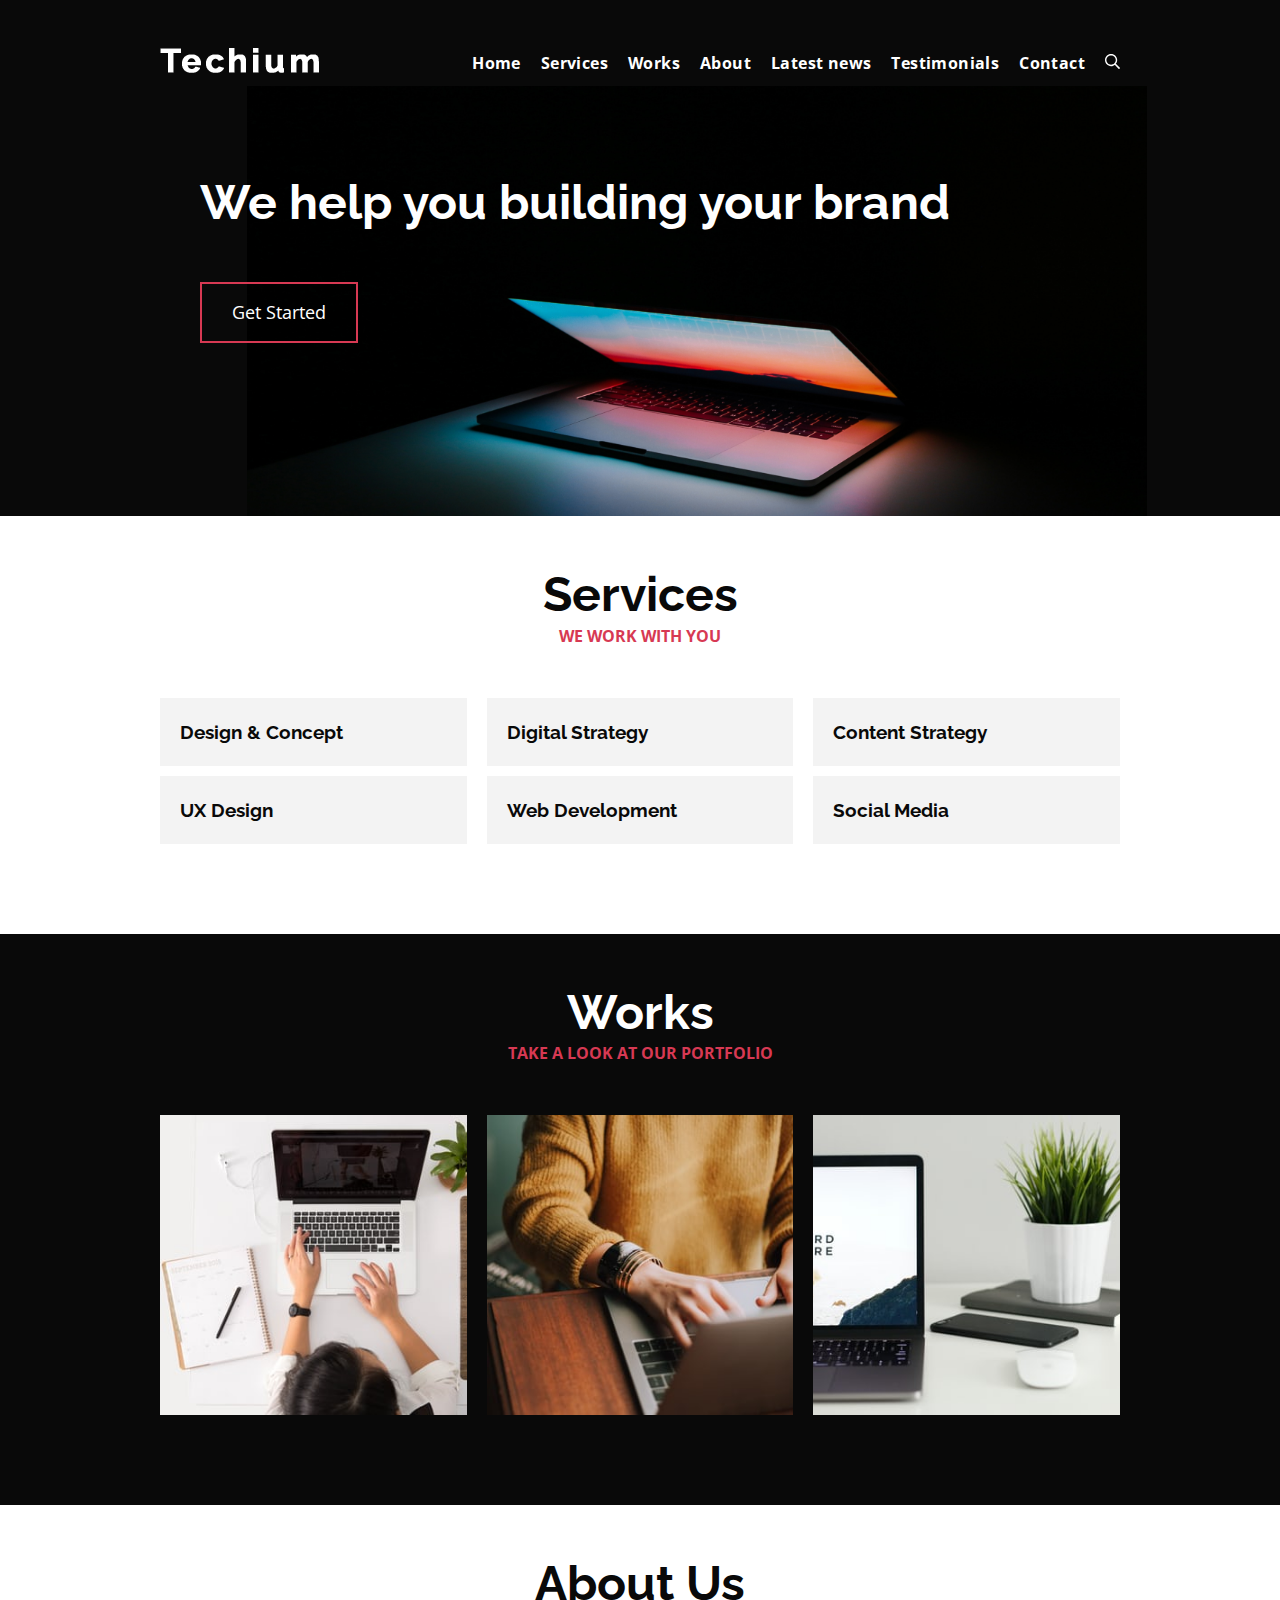
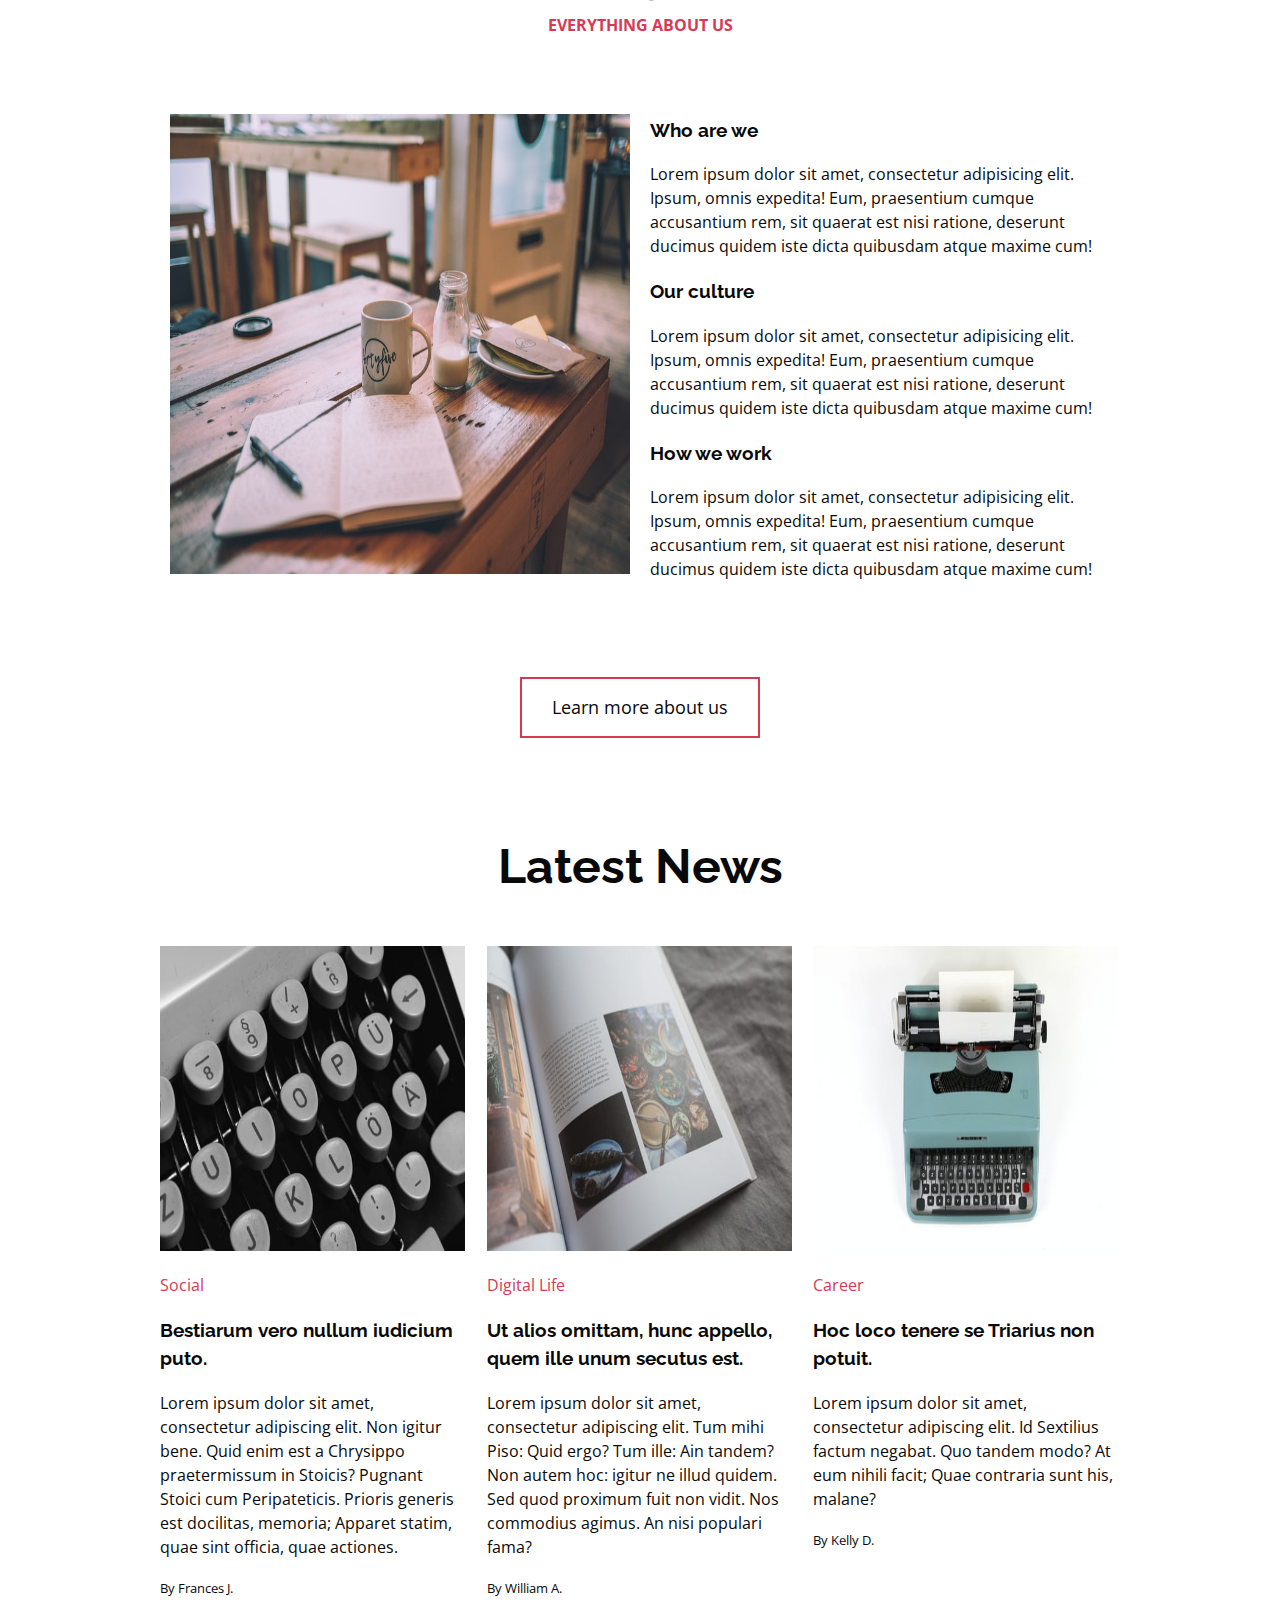
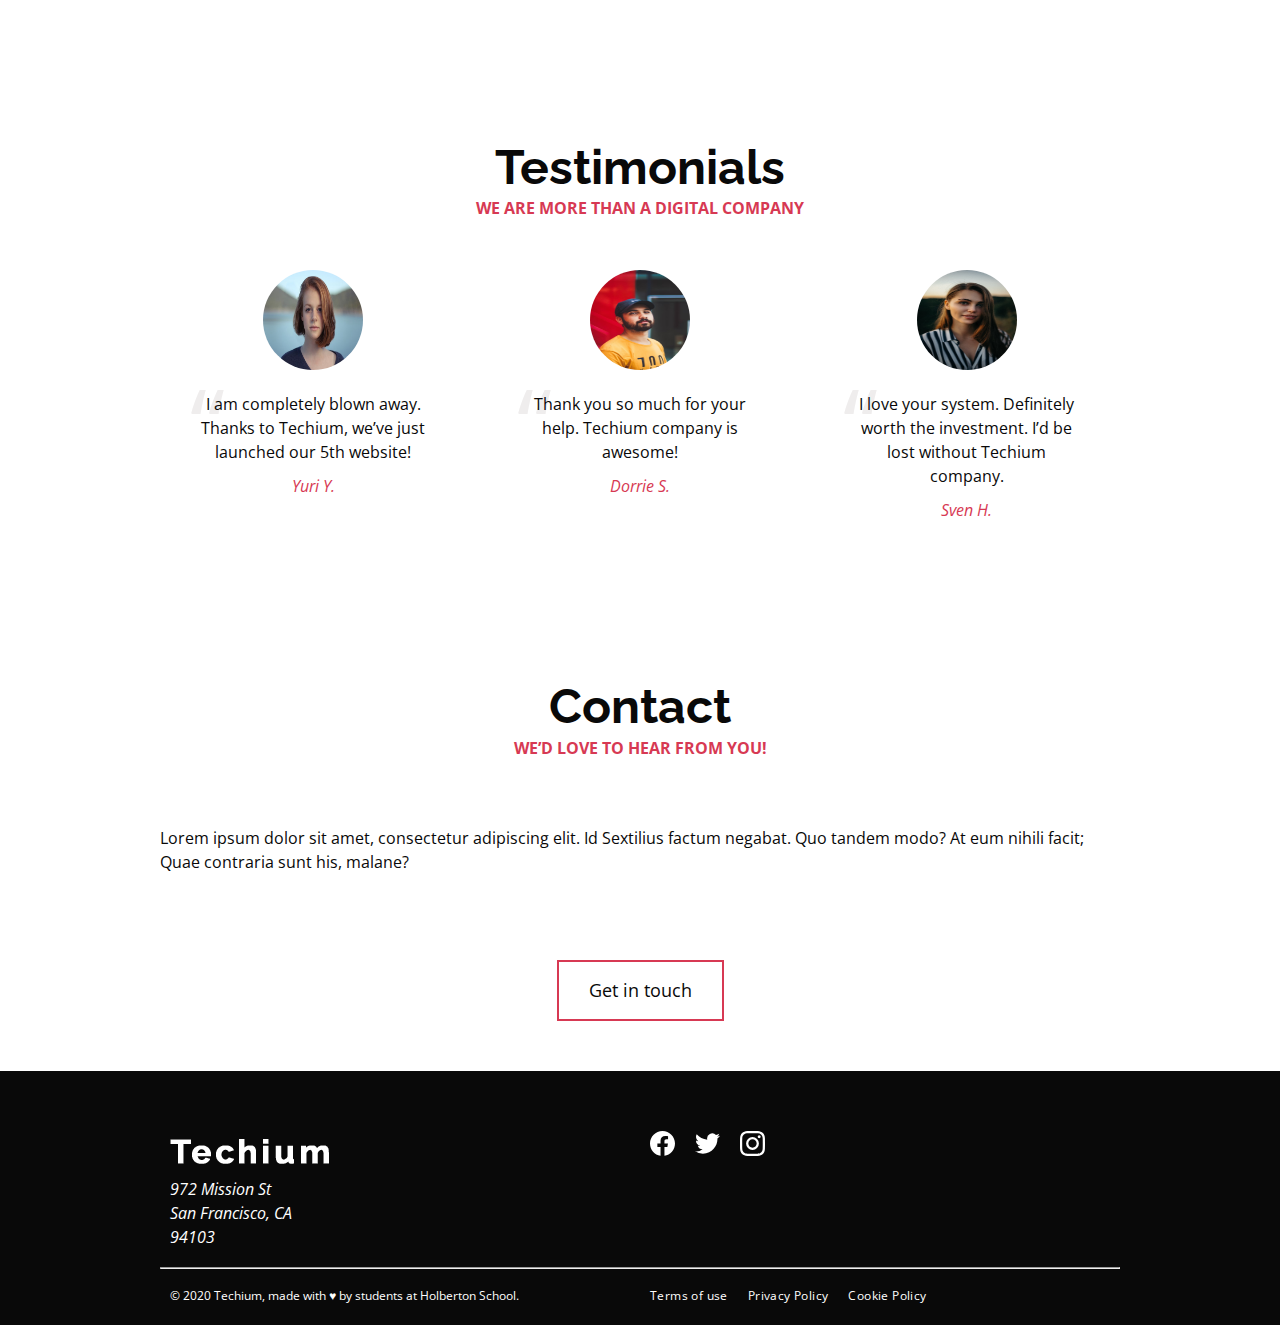
<file: responsive_design/01-index.html>
<!DOCTYPE html>
<html lang="en" dir="ltr">
  <head>
    <meta charset="utf-8">
    <meta name="viewport" content="width=device-width, initial-scale=1, viewport-fit=cover">
    <title>Homepage - Techium</title>
    <meta name="description" content="Description of the page less than 150 characters">
    <link rel="icon" type="image/png" href="images/favicon.jpg">
    <link href="https://fonts.googleapis.com/css?family=Open+Sans:400,700|Raleway:700&display=swap" rel="stylesheet">
    <link rel='stylesheet' href='01-styles.css'>
  </head>
  <body>
    <!– Header –>
    <header class="header" data-section-theme="dark">
      <div class="container">
            <div class="header-container">
        <div class="header-logo">
          <a href="#">
            <img src="images/logo-white.png" alt="Techium logo" width="160" height="40">
          </a>
        </div>
        <nav class="navbar-menu">
          <ul class="nav">
            <li class="nav-item">
              <a href="#" class="nav-link">Home</a>
            </li>
            <li class="nav-item">
              <a href="#services" class="nav-link">Services</a>
            </li>
            <li class="nav-item">
              <a href="#works" class="nav-link">Works</a>
            </li>
            <li class="nav-item">
              <a href="#about" class="nav-link">About</a>
            </li>
            <li class="nav-item">
              <a href="#latest_news" class="nav-link">Latest news</a>
            </li>
            <li class="nav-item">
              <a href="#testimonials" class="nav-link">Testimonials</a>
            </li>
            <li class="nav-item">
              <a href="#contact" class="nav-link">Contact</a>
            </li>
                        <li class="nav-item">
                <form action="#" method="post" class="form-search">
                  <input type="search" name="q" id="search-input" placeholder="Search..." aria-label="Search through site content">
                  <button class="search-button">
                    <svg viewBox="0 0 512 512" xmlns="http://www.w3.org/2000/svg" width="20" height="20" class="search-icon">
                      <title>
                        Search icon
                      </title>
                      <path d="M508.5 468.9L387.1 347.5c-2.3-2.3-5.3-3.5-8.5-3.5h-13.2c31.5-36.5 50.6-84 50.6-136C416 93.1 322.9 0 208 0S0 93.1 0 208s93.1 208 208 208c52 0 99.5-19.1 136-50.6v13.2c0 3.2 1.3 6.2 3.5 8.5l121.4 121.4c4.7 4.7 12.3 4.7 17 0l22.6-22.6c4.7-4.7 4.7-12.3 0-17zM208 368c-88.4 0-160-71.6-160-160S119.6 48 208 48s160 71.6 160 160-71.6 160-160 160z"></path>
                    </svg>
                  </button>
                </form>
              </li>
          </ul>
        </nav>
      </div>
            </div>
    </header>
    <!– Main –>
    <main>
      <!– Hero section –>
      <section class="section-hero hero-homepage" data-section-theme="dark">
        <div class="container">
          <div class="section-body">
            <section class="section-inner">
              <h2 class="section-title">We help you building your brand</h2>
              <a href="#" class="button">Get Started</a>
            </section>
          </div>
        </div>
      </section>
      <!– Services section –>
      <section id="services" class="section section-services">
        <div class="container">
          <header class="section-header">
            <h2 class="section-title">Services</h2>
            <p class="section-tagline">We work with you</p>
          </header>
          <div class="section-body">
            <ul class="row">
              <li class="col-1-3">
                <div class="card-services">
                  <h3 class="card-title"><a href="#">Design & Concept</a></h3>
                </div>
              </li>
              <li class="col-1-3">
                <div class="card-services">
                  <h3 class="card-title"><a href="#">Digital Strategy</a></h3>
                </div>
              </li>
              <li class="col-1-3">
                <div class="card-services">
                  <h3 class="card-title"><a href="#">Content Strategy</a></h3>
                </div>
              </li>
            </ul>
            <ul class="row">
              <li class="col-1-3">
                <div class="card-services">
                  <h3 class="card-title"><a href="#">UX Design</a></h3>
                </div>
              </li>
              <li class="col-1-3">
                <div class="card-services">
                  <h3 class="card-title"><a href="#">Web Development</a></h3>
                </div>
              </li>
              <li class="col-1-3">
                <div class="card-services">
                  <h3 class="card-title"><a href="#">Social Media</a></h3>
                </div>
              </li>
            </ul>
          </div>
        </div>
      </section>
      <!– Works section –>
      <section id="works" class="section section-works" data-section-theme="dark">
        <div class="container">
          <header class="section-header">
            <h2 class="section-title">Works</h2>
            <p class="section-tagline">Take a look at our portfolio</p>
          </header>
          <div class="section-body">
            <ul class="row">
              <li class="col-1-3">
                <article class="card-work">
                  <div class="card-outer">
                    <div class="card-image">
                      <img src="images/pic-work-01.jpg" alt="">
                    </div>
                    <div class="card-inner">
                      <h3 class="card-title"><a href="#">Interior Design</a></h3>
                    </div>
                  </div>
                </article>
              </li>
              <li class="col-1-3">
                <article class="card-work">
                  <div class="card-outer">
                    <div class="card-image">
                      <img src="images/pic-work-02.jpg" alt="">
                    </div>
                    <div class="card-inner">
                      <h3 class="card-title"><a href="#">Web Development</a></h3>
                    </div>
                  </div>
                </article>
              </li>
              <li class="col-1-3">
                <article class="card-work">
                  <div class="card-outer">
                    <div class="card-image">
                      <img src="images/pic-work-03.jpg" alt="">
                    </div>
                    <div class="card-inner">
                      <h3 class="card-title"><a href="#">Personal Development</a></h3>
                    </div>
                  </div>
                </article>
              </li>
            </ul>
          </div>
        </div>
      </section>
      <!– About Us section –>
      <section id="about" class="section section-about-us">
        <div class="container">
          <header class="section-header">
            <h2 class="section-title">About Us</h2>
            <p class="section-tagline">Everything about us</p>
          </header>
          <div class="section-body">
            <div class="row">
              <div class="col-1-2">
                <img src="images/pic-about-01.jpg" alt="" width="460" height="460">
              </div>
              <div class="col-1-2">
                <h3>Who are we</h3>
                <p>Lorem ipsum dolor sit amet, consectetur adipisicing elit. Ipsum, omnis expedita! Eum, praesentium cumque accusantium rem, sit quaerat est nisi ratione, deserunt ducimus quidem iste dicta quibusdam atque maxime cum!</p>
                <h3>Our culture</h3>
                <p>Lorem ipsum dolor sit amet, consectetur adipisicing elit. Ipsum, omnis expedita! Eum, praesentium cumque accusantium rem, sit quaerat est nisi ratione, deserunt ducimus quidem iste dicta quibusdam atque maxime cum!</p>
                <h3>How we work</h3>
                <p>Lorem ipsum dolor sit amet, consectetur adipisicing elit. Ipsum, omnis expedita! Eum, praesentium cumque accusantium rem, sit quaerat est nisi ratione, deserunt ducimus quidem iste dicta quibusdam atque maxime cum!</p>
              </div>
            </div>
          </div>
          <div class="section-footer">
            <a href="#" class="button">Learn more about us</a>
          </div>
        </div>
      </section>
      <!– Latest news section –>
      <section id="latest_news" class="section section-latest-news">
        <div class="container">
          <header class="section-header">
            <h2 class="section-title">Latest News</h2>
          </header>
          <div class="section-body">
            <ul class="row">
              <li class="col-1-3">
                <article class="card-blog">
                  <div>
                    <img src="images/pic-article-01.jpg" alt="" width="305" height="305">
                  </div>
                  <p class="card-category">Career</p>
                  <h3><a href="#">Hoc loco tenere se Triarius non potuit.</a></h3>
                  <p>Lorem ipsum dolor sit amet, consectetur adipiscing elit. Id Sextilius factum negabat. Quo tandem modo? At eum nihili facit; Quae contraria sunt his, malane?</p>
                  <small>By Kelly D.</small>
                </article>
              </li>
              <li class="col-1-3">
                <article class="card-blog">
                  <div>
                    <img src="images/pic-article-02.jpg" alt="" width="305" height="305">
                  </div>
                  <p class="card-category">Digital Life</p>
                  <h3><a href="#">Ut alios omittam, hunc appello, quem ille unum secutus est.</a></h3>
                  <p>Lorem ipsum dolor sit amet, consectetur adipiscing elit. Tum mihi Piso: Quid ergo? Tum ille: Ain tandem? Non autem hoc: igitur ne illud quidem. Sed quod proximum fuit non vidit. Nos commodius agimus. An nisi populari fama?</p>
                  <small>By William A.</small>
                </article>
              </li>
              <li class="col-1-3">
                <article class="card-blog">
                  <div>
                    <img src="images/pic-article-03.jpg" alt="" width="305" height="305">
                  </div>
                  <p class="card-category">Social</p>
                  <h3><a href="#">Bestiarum vero nullum iudicium puto.</a></h3>
                  <p>Lorem ipsum dolor sit amet, consectetur adipiscing elit. Non igitur bene. Quid enim est a Chrysippo praetermissum in Stoicis? Pugnant Stoici cum Peripateticis. Prioris generis est docilitas, memoria; Apparet statim, quae sint officia, quae actiones.</p>
                  <small>By Frances J.</small>
                </article>
              </li>
            </ul>
          </div>
        </div>
      </section>
      <!– Testimonials section –>
      <section id="testimonial" class="section section-testimonial">
        <div class="container">
          <header class="section-header">
            <h2 class="section-title">Testimonials</h2>
            <p class="section-tagline">We are more than a digital company</p>
          </header>
          <div class="section-body">
            <ul class="row">
              <li class="col-1-3">
                <article class="card-testimonial">
                  <img src="images/pic-person-01.jpg" alt="Yuri Y. avatar" width="100" height="100" class="card-avatar">
                  <blockquote class="card-quote">
                    <p>I am completely blown away. Thanks to Techium, we’ve just launched our 5th website!
                      <cite>Yuri Y.</cite>
                    </p>
                  </blockquote>
                </article>
              </li>
              <li class="col-1-3">
                <article class="card-testimonial">
                  <img src="images/pic-person-02.jpg" alt="Dorrie S. avatar" width="100" height="100" class="card-avatar">
                  <blockquote class="card-quote">
                    <p>Thank you so much for your help. Techium company is awesome!
                      <cite>Dorrie S.</cite>
                    </p>
                  </blockquote>
                </article>
              </li>
              <li class="col-1-3">
                <article class="card-testimonial">
                  <img src="images/pic-person-03.jpg" alt="Sven H. avatar" width="100" height="100" class="card-avatar">
                  <blockquote class="card-quote">
                    <p>I love your system. Definitely worth the investment. I’d be lost without Techium company.
                      <cite>Sven H.</cite>
                    </p>
                  </blockquote>
                </article>
              </li>
            </ul>
          </div>
        </div>
      </section>
      <!– Contact section –>
      <section id="contact" class="section section-contact">
        <div class="container">
          <header class="section-header">
            <h2 class="section-title">Contact</h2>
            <p class="section-tagline">We’d love to hear from you!</p>
          </header>
          <div class="section-body">
            <p>Lorem ipsum dolor sit amet, consectetur adipiscing elit. Id Sextilius factum negabat. Quo tandem modo? At eum nihili facit; Quae contraria sunt his, malane?</p>
          </div>
          <div class="section-footer">
            <a href="#" class="button">Get in touch</a>
          </div>
        </div>
      </section>
    </main>
    <!– Footer –>
    <footer class="footer" data-section-theme="dark">
      <div  class="container">
        <div class="row">
          <div class="col-1-2">
            <img src="images/logo-white.png" alt="Techium logo" width="160" height="40">
            <address class="footer-address">
              972 Mission St<br>
              San Francisco, CA<br>
              94103
            </address>
          </div>
          <div class="col-1-2">
            <ul class="social nav">
              <li class="social-item nav-item">
                <a href="https://www.facebook.com/HolbertonSchool/" class="social-link">
                  <svg viewbox="0 0 24 24" xmlns="http://www.w3.org/2000/svg" width="25" height="25">
                    <title>
                      Facebook icon
                    </title>
                    <path d="M23.998 12c0-6.628-5.372-12-11.999-12C5.372 0 0 5.372 0 12c0 5.988 4.388 10.952 10.124 11.852v-8.384H7.078v-3.469h3.046V9.356c0-3.008 1.792-4.669 4.532-4.669 1.313 0 2.686.234 2.686.234v2.953H15.83c-1.49 0-1.955.925-1.955 1.874V12h3.328l-.532 3.469h-2.796v8.384c5.736-.9 10.124-5.864 10.124-11.853z"/>
                  </svg>
                </a>
              </li>
              <li class="social-item nav-item">
                <a href="https://twitter.com/holbertonschool" class="social-link">
                  <svg viewbox="0 0 24 24" xmlns="http://www.w3.org/2000/svg" width="25" height="25">
                    <title>
                      Twitter icon
                    </title>
                    <path d="M23.954 4.569a10 10 0 0 1-2.825.775 4.958 4.958 0 0 0 2.163-2.723c-.951.555-2.005.959-3.127 1.184a4.92 4.92 0 0 0-8.384 4.482C7.691 8.094 4.066 6.13 1.64 3.161a4.822 4.822 0 0 0-.666 2.475c0 1.71.87 3.213 2.188 4.096a4.904 4.904 0 0 1-2.228-.616v.061a4.923 4.923 0 0 0 3.946 4.827 4.996 4.996 0 0 1-2.212.085 4.937 4.937 0 0 0 4.604 3.417 9.868 9.868 0 0 1-6.102 2.105c-.39 0-.779-.023-1.17-.067a13.995 13.995 0 0 0 7.557 2.209c9.054 0 13.999-7.496 13.999-13.986 0-.209 0-.42-.015-.63a9.936 9.936 0 0 0 2.46-2.548l-.047-.02z"/>
                  </svg>
                </a>
              </li>
              <li class="social-item nav-item">
                <a href="https://www.instagram.com/holbertonschool/" class="social-link">
                  <svg viewbox="0 0 24 24" xmlns="http://www.w3.org/2000/svg" width="25" height="25">
                    <title>
                      Instagram icon
                    </title>
                    <path d="M12 0C8.74 0 8.333.015 7.053.072 5.775.132 4.905.333 4.14.63c-.789.306-1.459.717-2.126 1.384S.935 3.35.63 4.14C.333 4.905.131 5.775.072 7.053.012 8.333 0 8.74 0 12s.015 3.667.072 4.947c.06 1.277.261 2.148.558 2.913a5.885 5.885 0 0 0 1.384 2.126A5.868 5.868 0 0 0 4.14 23.37c.766.296 1.636.499 2.913.558C8.333 23.988 8.74 24 12 24s3.667-.015 4.947-.072c1.277-.06 2.148-.262 2.913-.558a5.898 5.898 0 0 0 2.126-1.384 5.86 5.86 0 0 0 1.384-2.126c.296-.765.499-1.636.558-2.913.06-1.28.072-1.687.072-4.947s-.015-3.667-.072-4.947c-.06-1.277-.262-2.149-.558-2.913a5.89 5.89 0 0 0-1.384-2.126A5.847 5.847 0 0 0 19.86.63c-.765-.297-1.636-.499-2.913-.558C15.667.012 15.26 0 12 0zm0 2.16c3.203 0 3.585.016 4.85.071 1.17.055 1.805.249 2.227.415.562.217.96.477 1.382.896.419.42.679.819.896 1.381.164.422.36 1.057.413 2.227.057 1.266.07 1.646.07 4.85s-.015 3.585-.074 4.85c-.061 1.17-.256 1.805-.421 2.227a3.81 3.81 0 0 1-.899 1.382 3.744 3.744 0 0 1-1.38.896c-.42.164-1.065.36-2.235.413-1.274.057-1.649.07-4.859.07-3.211 0-3.586-.015-4.859-.074-1.171-.061-1.816-.256-2.236-.421a3.716 3.716 0 0 1-1.379-.899 3.644 3.644 0 0 1-.9-1.38c-.165-.42-.359-1.065-.42-2.235-.045-1.26-.061-1.649-.061-4.844 0-3.196.016-3.586.061-4.861.061-1.17.255-1.814.42-2.234.21-.57.479-.96.9-1.381.419-.419.81-.689 1.379-.898.42-.166 1.051-.361 2.221-.421 1.275-.045 1.65-.06 4.859-.06l.045.03zm0 3.678a6.162 6.162 0 1 0 0 12.324 6.162 6.162 0 1 0 0-12.324zM12 16c-2.21 0-4-1.79-4-4s1.79-4 4-4 4 1.79 4 4-1.79 4-4 4zm7.846-10.405a1.441 1.441 0 0 1-2.88 0 1.44 1.44 0 0 1 2.88 0z"/>
                  </svg>
                </a>
              </li>
            </ul>
          </div>
        </div>
        <hr>
        <div class="row">
          <div class="col-1-2">
            <p class="footer-copyright">© 2020 Techium, made with ♥ by students at Holberton School.</p>
          </div>
          <div class="col-1-2">
            <ul class="footer-nav nav">
              <li class="footer-nav-item nav-item">
                <a href="#" class="footer-nav-link">Terms of use</a>
              </li>
              <li class="footer-nav-item nav-item">
                <a href="#" class="footer-nav-link">Privacy Policy</a>
              </li>
              <li class="footer-nav-item nav-item">
                <a href="#" class="footer-nav-link">Cookie Policy</a>
              </li>
            </ul>
          </div>
        </div>
      </div>
    </footer>
  </body>
</html>
</file>
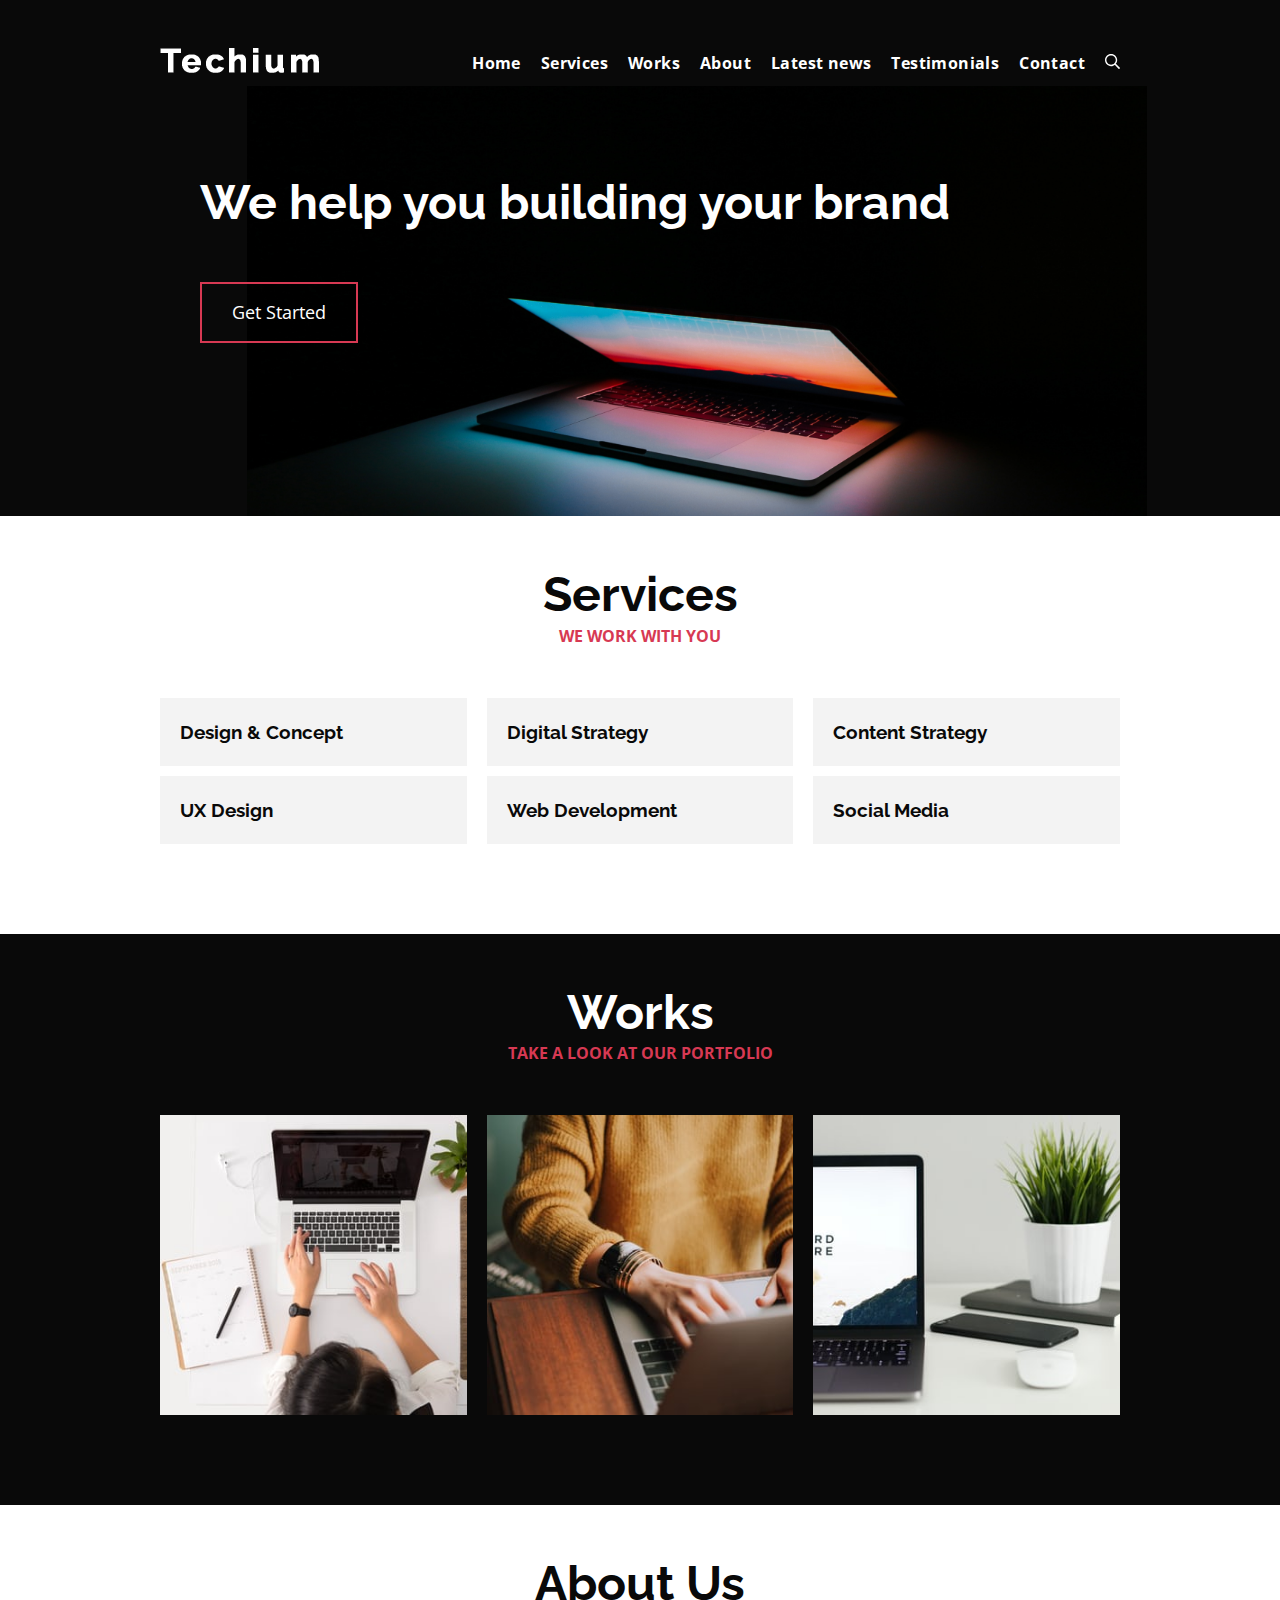
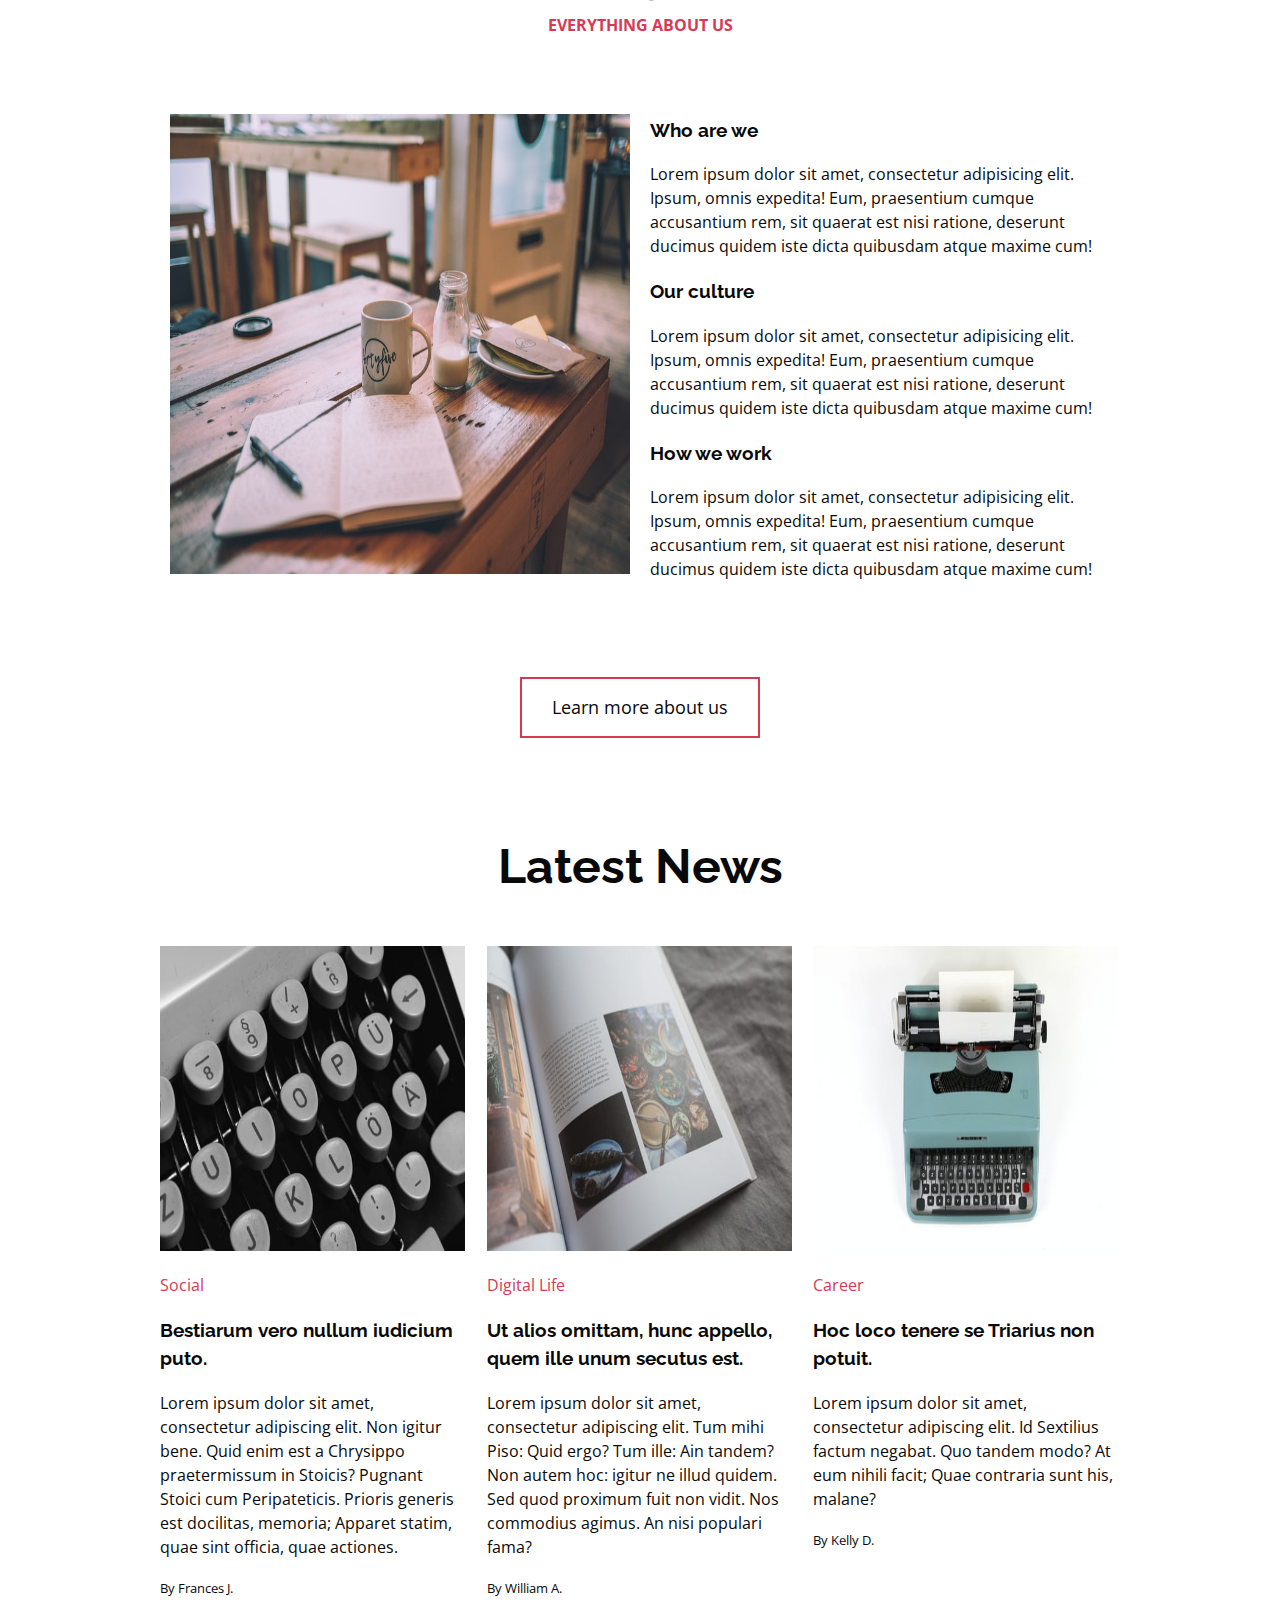
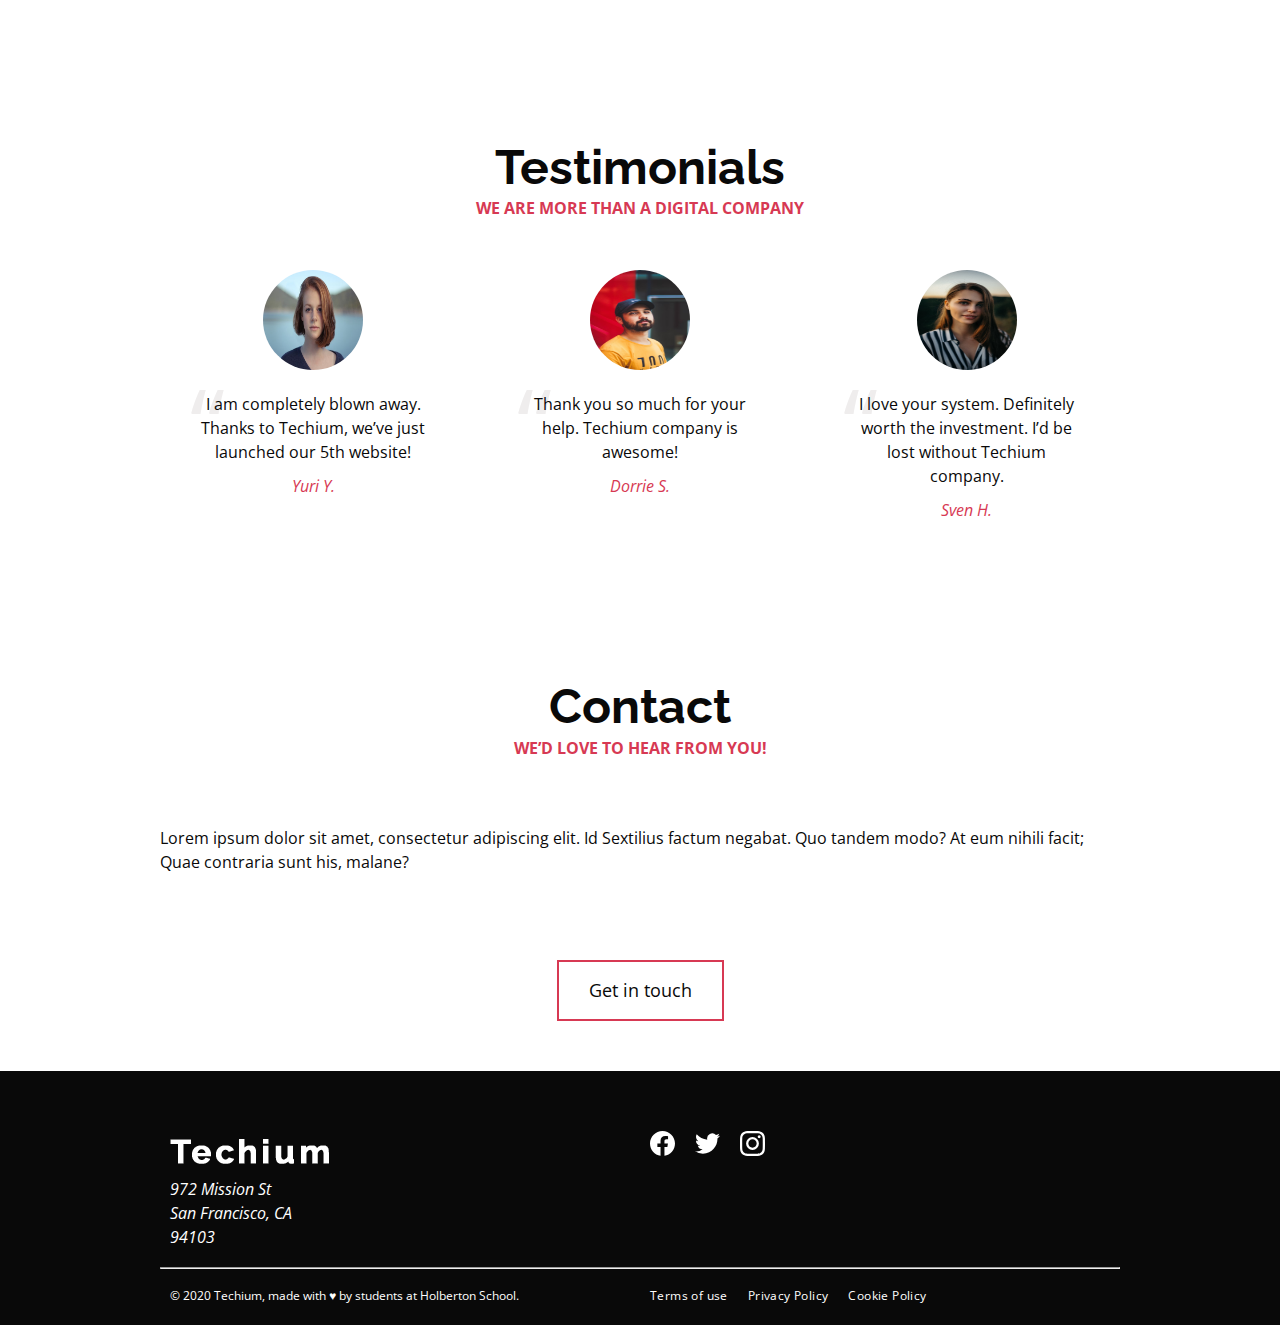
<file: responsive_design/02-1-index.html>
<!DOCTYPE html>
<html lang="en" dir="ltr">
  <head>
    <meta charset="utf-8">
    <meta name="viewport" content="width=device-width, initial-scale=1, viewport-fit=cover">
    <title>Homepage - Techium</title>
    <meta name="description" content="Description of the page less than 150 characters">
    <link rel="icon" type="image/png" href="images/favicon.jpg">
    <link href="https://fonts.googleapis.com/css?family=Open+Sans:400,700|Raleway:700&display=swap" rel="stylesheet">
    <link rel='stylesheet' href='02-1-styles.css'>
  </head>
  <body>
    <!– Header –>
    <header class="header" data-section-theme="dark">
      <div class="container">
            <div class="header-container">
        <div class="header-logo">
          <a href="#">
            <img src="images/logo-white.png" alt="Techium logo" width="160" height="40">
          </a>
        </div>
        <nav class="navbar-menu">
          <ul class="nav">
            <li class="nav-item">
              <a href="#" class="nav-link">Home</a>
            </li>
            <li class="nav-item">
              <a href="#services" class="nav-link">Services</a>
            </li>
            <li class="nav-item">
              <a href="#works" class="nav-link">Works</a>
            </li>
            <li class="nav-item">
              <a href="#about" class="nav-link">About</a>
            </li>
            <li class="nav-item">
              <a href="#latest_news" class="nav-link">Latest news</a>
            </li>
            <li class="nav-item">
              <a href="#testimonials" class="nav-link">Testimonials</a>
            </li>
            <li class="nav-item">
              <a href="#contact" class="nav-link">Contact</a>
            </li>
                        <li class="nav-item">
                <form action="#" method="post" class="form-search">
                  <input type="search" name="q" id="search-input" placeholder="Search..." aria-label="Search through site content">
                  <button class="search-button">
                    <svg viewBox="0 0 512 512" xmlns="http://www.w3.org/2000/svg" width="20" height="20" class="search-icon">
                      <title>
                        Search icon
                      </title>
                      <path d="M508.5 468.9L387.1 347.5c-2.3-2.3-5.3-3.5-8.5-3.5h-13.2c31.5-36.5 50.6-84 50.6-136C416 93.1 322.9 0 208 0S0 93.1 0 208s93.1 208 208 208c52 0 99.5-19.1 136-50.6v13.2c0 3.2 1.3 6.2 3.5 8.5l121.4 121.4c4.7 4.7 12.3 4.7 17 0l22.6-22.6c4.7-4.7 4.7-12.3 0-17zM208 368c-88.4 0-160-71.6-160-160S119.6 48 208 48s160 71.6 160 160-71.6 160-160 160z"></path>
                    </svg>
                  </button>
                </form>
              </li>
          </ul>
        </nav>
      </div>
            </div>
    </header>
    <!– Main –>
    <main>
      <!– Hero section –>
      <section class="section-hero hero-homepage" data-section-theme="dark">
        <div class="container">
          <div class="section-body">
            <section class="section-inner">
              <h2 class="section-title">We help you building your brand</h2>
              <a href="#" class="button">Get Started</a>
            </section>
          </div>
        </div>
      </section>
      <!– Services section –>
      <section id="services" class="section section-services">
        <div class="container">
          <header class="section-header">
            <h2 class="section-title">Services</h2>
            <p class="section-tagline">We work with you</p>
          </header>
          <div class="section-body">
            <ul class="row">
              <li class="col-1-3">
                <div class="card-services">
                  <h3 class="card-title"><a href="#">Design & Concept</a></h3>
                </div>
              </li>
              <li class="col-1-3">
                <div class="card-services">
                  <h3 class="card-title"><a href="#">Digital Strategy</a></h3>
                </div>
              </li>
              <li class="col-1-3">
                <div class="card-services">
                  <h3 class="card-title"><a href="#">Content Strategy</a></h3>
                </div>
              </li>
            </ul>
            <ul class="row">
              <li class="col-1-3">
                <div class="card-services">
                  <h3 class="card-title"><a href="#">UX Design</a></h3>
                </div>
              </li>
              <li class="col-1-3">
                <div class="card-services">
                  <h3 class="card-title"><a href="#">Web Development</a></h3>
                </div>
              </li>
              <li class="col-1-3">
                <div class="card-services">
                  <h3 class="card-title"><a href="#">Social Media</a></h3>
                </div>
              </li>
            </ul>
          </div>
        </div>
      </section>
      <!– Works section –>
      <section id="works" class="section section-works" data-section-theme="dark">
        <div class="container">
          <header class="section-header">
            <h2 class="section-title">Works</h2>
            <p class="section-tagline">Take a look at our portfolio</p>
          </header>
          <div class="section-body">
            <ul class="row">
              <li class="col-1-3">
                <article class="card-work">
                  <div class="card-outer">
                    <div class="card-image">
                      <img src="images/pic-work-01.jpg" alt="">
                    </div>
                    <div class="card-inner">
                      <h3 class="card-title"><a href="#">Interior Design</a></h3>
                    </div>
                  </div>
                </article>
              </li>
              <li class="col-1-3">
                <article class="card-work">
                  <div class="card-outer">
                    <div class="card-image">
                      <img src="images/pic-work-02.jpg" alt="">
                    </div>
                    <div class="card-inner">
                      <h3 class="card-title"><a href="#">Web Development</a></h3>
                    </div>
                  </div>
                </article>
              </li>
              <li class="col-1-3">
                <article class="card-work">
                  <div class="card-outer">
                    <div class="card-image">
                      <img src="images/pic-work-03.jpg" alt="">
                    </div>
                    <div class="card-inner">
                      <h3 class="card-title"><a href="#">Personal Development</a></h3>
                    </div>
                  </div>
                </article>
              </li>
            </ul>
          </div>
        </div>
      </section>
      <!– About Us section –>
      <section id="about" class="section section-about-us">
        <div class="container">
          <header class="section-header">
            <h2 class="section-title">About Us</h2>
            <p class="section-tagline">Everything about us</p>
          </header>
          <div class="section-body">
            <div class="row">
              <div class="col-1-2">
                <img src="images/pic-about-01.jpg" alt="" width="460" height="460">
              </div>
              <div class="col-1-2">
                <h3>Who are we</h3>
                <p>Lorem ipsum dolor sit amet, consectetur adipisicing elit. Ipsum, omnis expedita! Eum, praesentium cumque accusantium rem, sit quaerat est nisi ratione, deserunt ducimus quidem iste dicta quibusdam atque maxime cum!</p>
                <h3>Our culture</h3>
                <p>Lorem ipsum dolor sit amet, consectetur adipisicing elit. Ipsum, omnis expedita! Eum, praesentium cumque accusantium rem, sit quaerat est nisi ratione, deserunt ducimus quidem iste dicta quibusdam atque maxime cum!</p>
                <h3>How we work</h3>
                <p>Lorem ipsum dolor sit amet, consectetur adipisicing elit. Ipsum, omnis expedita! Eum, praesentium cumque accusantium rem, sit quaerat est nisi ratione, deserunt ducimus quidem iste dicta quibusdam atque maxime cum!</p>
              </div>
            </div>
          </div>
          <div class="section-footer">
            <a href="#" class="button">Learn more about us</a>
          </div>
        </div>
      </section>
      <!– Latest news section –>
      <section id="latest_news" class="section section-latest-news">
        <div class="container">
          <header class="section-header">
            <h2 class="section-title">Latest News</h2>
          </header>
          <div class="section-body">
            <ul class="row">
              <li class="col-1-3">
                <article class="card-blog">
                  <div>
                    <img src="images/pic-article-01.jpg" alt="" width="305" height="305">
                  </div>
                  <p class="card-category">Career</p>
                  <h3><a href="#">Hoc loco tenere se Triarius non potuit.</a></h3>
                  <p>Lorem ipsum dolor sit amet, consectetur adipiscing elit. Id Sextilius factum negabat. Quo tandem modo? At eum nihili facit; Quae contraria sunt his, malane?</p>
                  <small>By Kelly D.</small>
                </article>
              </li>
              <li class="col-1-3">
                <article class="card-blog">
                  <div>
                    <img src="images/pic-article-02.jpg" alt="" width="305" height="305">
                  </div>
                  <p class="card-category">Digital Life</p>
                  <h3><a href="#">Ut alios omittam, hunc appello, quem ille unum secutus est.</a></h3>
                  <p>Lorem ipsum dolor sit amet, consectetur adipiscing elit. Tum mihi Piso: Quid ergo? Tum ille: Ain tandem? Non autem hoc: igitur ne illud quidem. Sed quod proximum fuit non vidit. Nos commodius agimus. An nisi populari fama?</p>
                  <small>By William A.</small>
                </article>
              </li>
              <li class="col-1-3">
                <article class="card-blog">
                  <div>
                    <img src="images/pic-article-03.jpg" alt="" width="305" height="305">
                  </div>
                  <p class="card-category">Social</p>
                  <h3><a href="#">Bestiarum vero nullum iudicium puto.</a></h3>
                  <p>Lorem ipsum dolor sit amet, consectetur adipiscing elit. Non igitur bene. Quid enim est a Chrysippo praetermissum in Stoicis? Pugnant Stoici cum Peripateticis. Prioris generis est docilitas, memoria; Apparet statim, quae sint officia, quae actiones.</p>
                  <small>By Frances J.</small>
                </article>
              </li>
            </ul>
          </div>
        </div>
      </section>
      <!– Testimonials section –>
      <section id="testimonial" class="section section-testimonial">
        <div class="container">
          <header class="section-header">
            <h2 class="section-title">Testimonials</h2>
            <p class="section-tagline">We are more than a digital company</p>
          </header>
          <div class="section-body">
            <ul class="row">
              <li class="col-1-3">
                <article class="card-testimonial">
                  <img src="images/pic-person-01.jpg" alt="Yuri Y. avatar" width="100" height="100" class="card-avatar">
                  <blockquote class="card-quote">
                    <p>I am completely blown away. Thanks to Techium, we’ve just launched our 5th website!
                      <cite>Yuri Y.</cite>
                    </p>
                  </blockquote>
                </article>
              </li>
              <li class="col-1-3">
                <article class="card-testimonial">
                  <img src="images/pic-person-02.jpg" alt="Dorrie S. avatar" width="100" height="100" class="card-avatar">
                  <blockquote class="card-quote">
                    <p>Thank you so much for your help. Techium company is awesome!
                      <cite>Dorrie S.</cite>
                    </p>
                  </blockquote>
                </article>
              </li>
              <li class="col-1-3">
                <article class="card-testimonial">
                  <img src="images/pic-person-03.jpg" alt="Sven H. avatar" width="100" height="100" class="card-avatar">
                  <blockquote class="card-quote">
                    <p>I love your system. Definitely worth the investment. I’d be lost without Techium company.
                      <cite>Sven H.</cite>
                    </p>
                  </blockquote>
                </article>
              </li>
            </ul>
          </div>
        </div>
      </section>
      <!– Contact section –>
      <section id="contact" class="section section-contact">
        <div class="container">
          <header class="section-header">
            <h2 class="section-title">Contact</h2>
            <p class="section-tagline">We’d love to hear from you!</p>
          </header>
          <div class="section-body">
            <p>Lorem ipsum dolor sit amet, consectetur adipiscing elit. Id Sextilius factum negabat. Quo tandem modo? At eum nihili facit; Quae contraria sunt his, malane?</p>
          </div>
          <div class="section-footer">
            <a href="#" class="button">Get in touch</a>
          </div>
        </div>
      </section>
    </main>
    <!– Footer –>
    <footer class="footer" data-section-theme="dark">
      <div  class="container">
        <div class="row">
          <div class="col-1-2">
            <img src="images/logo-white.png" alt="Techium logo" width="160" height="40">
            <address class="footer-address">
              972 Mission St<br>
              San Francisco, CA<br>
              94103
            </address>
          </div>
          <div class="col-1-2">
            <ul class="social nav">
              <li class="social-item nav-item">
                <a href="https://www.facebook.com/HolbertonSchool/" class="social-link">
                  <svg viewbox="0 0 24 24" xmlns="http://www.w3.org/2000/svg" width="25" height="25">
                    <title>
                      Facebook icon
                    </title>
                    <path d="M23.998 12c0-6.628-5.372-12-11.999-12C5.372 0 0 5.372 0 12c0 5.988 4.388 10.952 10.124 11.852v-8.384H7.078v-3.469h3.046V9.356c0-3.008 1.792-4.669 4.532-4.669 1.313 0 2.686.234 2.686.234v2.953H15.83c-1.49 0-1.955.925-1.955 1.874V12h3.328l-.532 3.469h-2.796v8.384c5.736-.9 10.124-5.864 10.124-11.853z"/>
                  </svg>
                </a>
              </li>
              <li class="social-item nav-item">
                <a href="https://twitter.com/holbertonschool" class="social-link">
                  <svg viewbox="0 0 24 24" xmlns="http://www.w3.org/2000/svg" width="25" height="25">
                    <title>
                      Twitter icon
                    </title>
                    <path d="M23.954 4.569a10 10 0 0 1-2.825.775 4.958 4.958 0 0 0 2.163-2.723c-.951.555-2.005.959-3.127 1.184a4.92 4.92 0 0 0-8.384 4.482C7.691 8.094 4.066 6.13 1.64 3.161a4.822 4.822 0 0 0-.666 2.475c0 1.71.87 3.213 2.188 4.096a4.904 4.904 0 0 1-2.228-.616v.061a4.923 4.923 0 0 0 3.946 4.827 4.996 4.996 0 0 1-2.212.085 4.937 4.937 0 0 0 4.604 3.417 9.868 9.868 0 0 1-6.102 2.105c-.39 0-.779-.023-1.17-.067a13.995 13.995 0 0 0 7.557 2.209c9.054 0 13.999-7.496 13.999-13.986 0-.209 0-.42-.015-.63a9.936 9.936 0 0 0 2.46-2.548l-.047-.02z"/>
                  </svg>
                </a>
              </li>
              <li class="social-item nav-item">
                <a href="https://www.instagram.com/holbertonschool/" class="social-link">
                  <svg viewbox="0 0 24 24" xmlns="http://www.w3.org/2000/svg" width="25" height="25">
                    <title>
                      Instagram icon
                    </title>
                    <path d="M12 0C8.74 0 8.333.015 7.053.072 5.775.132 4.905.333 4.14.63c-.789.306-1.459.717-2.126 1.384S.935 3.35.63 4.14C.333 4.905.131 5.775.072 7.053.012 8.333 0 8.74 0 12s.015 3.667.072 4.947c.06 1.277.261 2.148.558 2.913a5.885 5.885 0 0 0 1.384 2.126A5.868 5.868 0 0 0 4.14 23.37c.766.296 1.636.499 2.913.558C8.333 23.988 8.74 24 12 24s3.667-.015 4.947-.072c1.277-.06 2.148-.262 2.913-.558a5.898 5.898 0 0 0 2.126-1.384 5.86 5.86 0 0 0 1.384-2.126c.296-.765.499-1.636.558-2.913.06-1.28.072-1.687.072-4.947s-.015-3.667-.072-4.947c-.06-1.277-.262-2.149-.558-2.913a5.89 5.89 0 0 0-1.384-2.126A5.847 5.847 0 0 0 19.86.63c-.765-.297-1.636-.499-2.913-.558C15.667.012 15.26 0 12 0zm0 2.16c3.203 0 3.585.016 4.85.071 1.17.055 1.805.249 2.227.415.562.217.96.477 1.382.896.419.42.679.819.896 1.381.164.422.36 1.057.413 2.227.057 1.266.07 1.646.07 4.85s-.015 3.585-.074 4.85c-.061 1.17-.256 1.805-.421 2.227a3.81 3.81 0 0 1-.899 1.382 3.744 3.744 0 0 1-1.38.896c-.42.164-1.065.36-2.235.413-1.274.057-1.649.07-4.859.07-3.211 0-3.586-.015-4.859-.074-1.171-.061-1.816-.256-2.236-.421a3.716 3.716 0 0 1-1.379-.899 3.644 3.644 0 0 1-.9-1.38c-.165-.42-.359-1.065-.42-2.235-.045-1.26-.061-1.649-.061-4.844 0-3.196.016-3.586.061-4.861.061-1.17.255-1.814.42-2.234.21-.57.479-.96.9-1.381.419-.419.81-.689 1.379-.898.42-.166 1.051-.361 2.221-.421 1.275-.045 1.65-.06 4.859-.06l.045.03zm0 3.678a6.162 6.162 0 1 0 0 12.324 6.162 6.162 0 1 0 0-12.324zM12 16c-2.21 0-4-1.79-4-4s1.79-4 4-4 4 1.79 4 4-1.79 4-4 4zm7.846-10.405a1.441 1.441 0 0 1-2.88 0 1.44 1.44 0 0 1 2.88 0z"/>
                  </svg>
                </a>
              </li>
            </ul>
          </div>
        </div>
        <hr>
        <div class="row">
          <div class="col-1-2">
            <p class="footer-copyright">© 2020 Techium, made with ♥ by students at Holberton School.</p>
          </div>
          <div class="col-1-2">
            <ul class="footer-nav nav">
              <li class="footer-nav-item nav-item">
                <a href="#" class="footer-nav-link">Terms of use</a>
              </li>
              <li class="footer-nav-item nav-item">
                <a href="#" class="footer-nav-link">Privacy Policy</a>
              </li>
              <li class="footer-nav-item nav-item">
                <a href="#" class="footer-nav-link">Cookie Policy</a>
              </li>
            </ul>
          </div>
        </div>
      </div>
    </footer>
  </body>
</html>
</file>
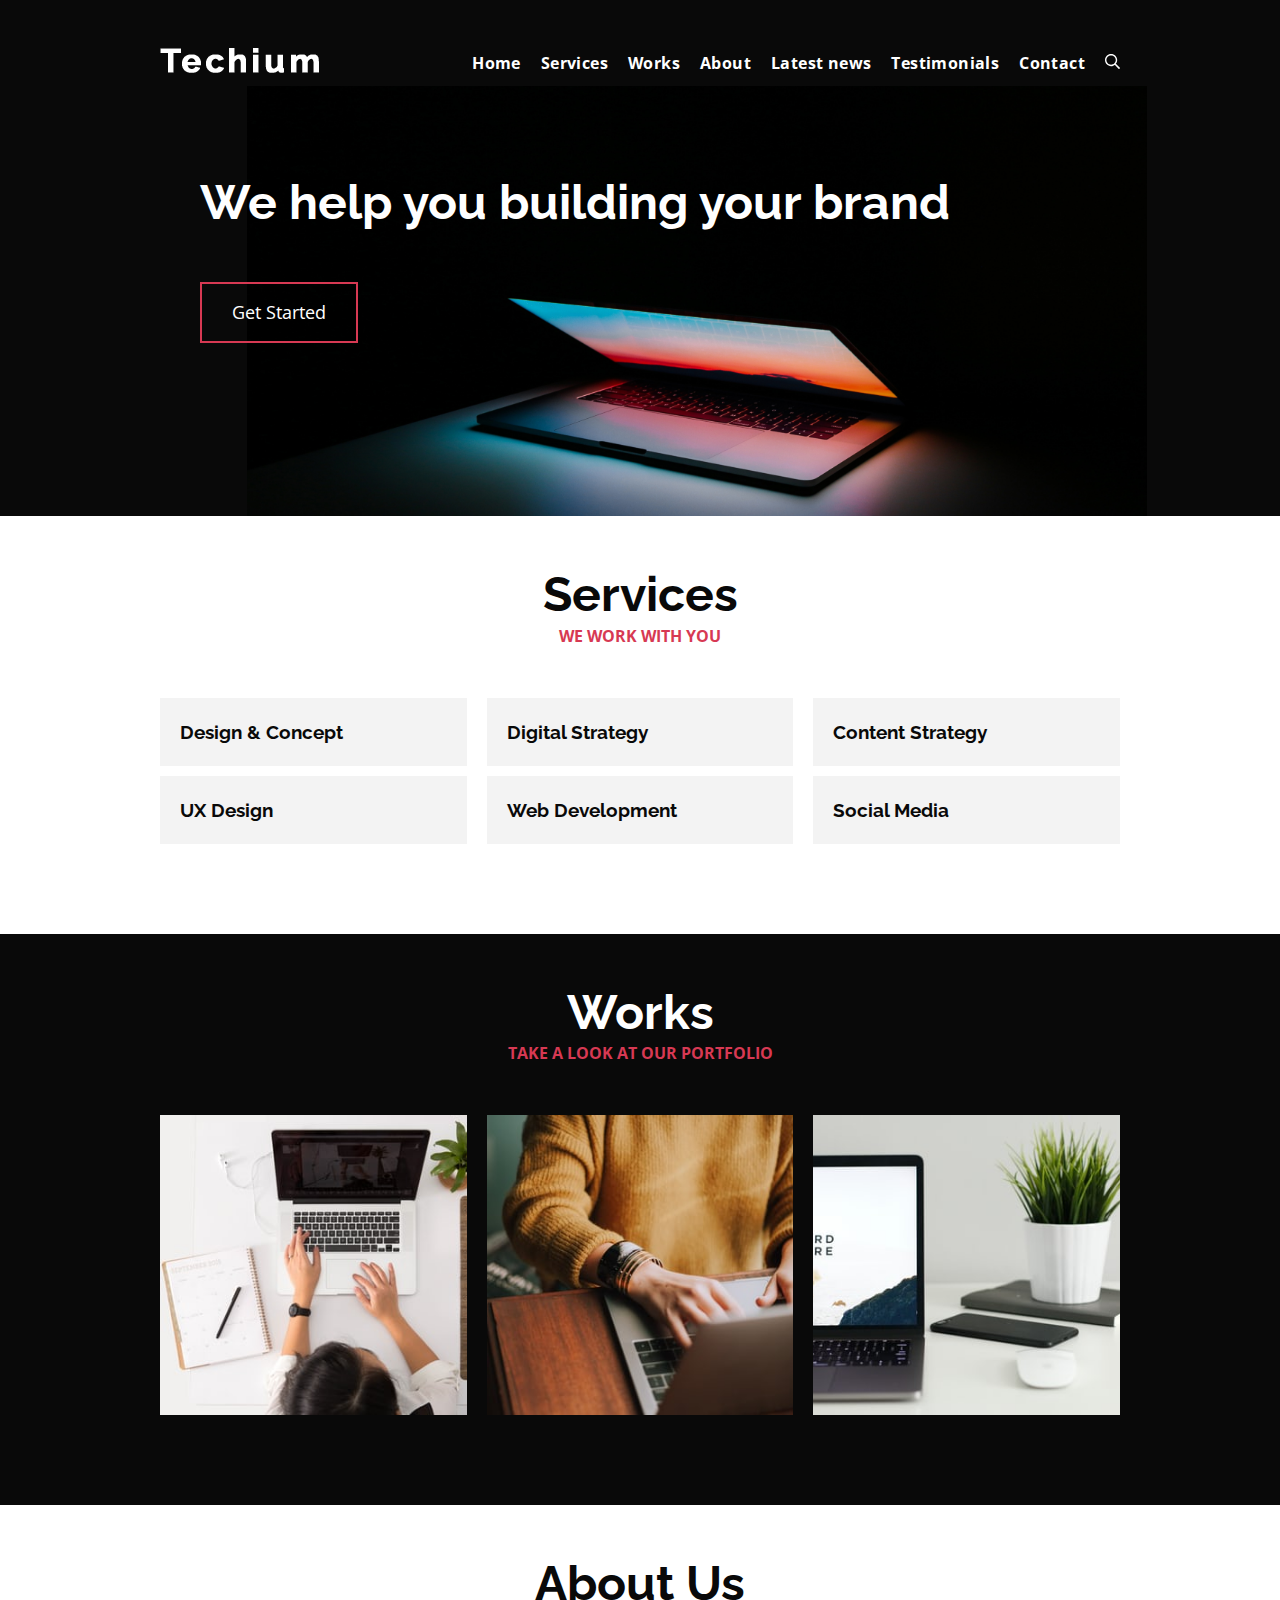
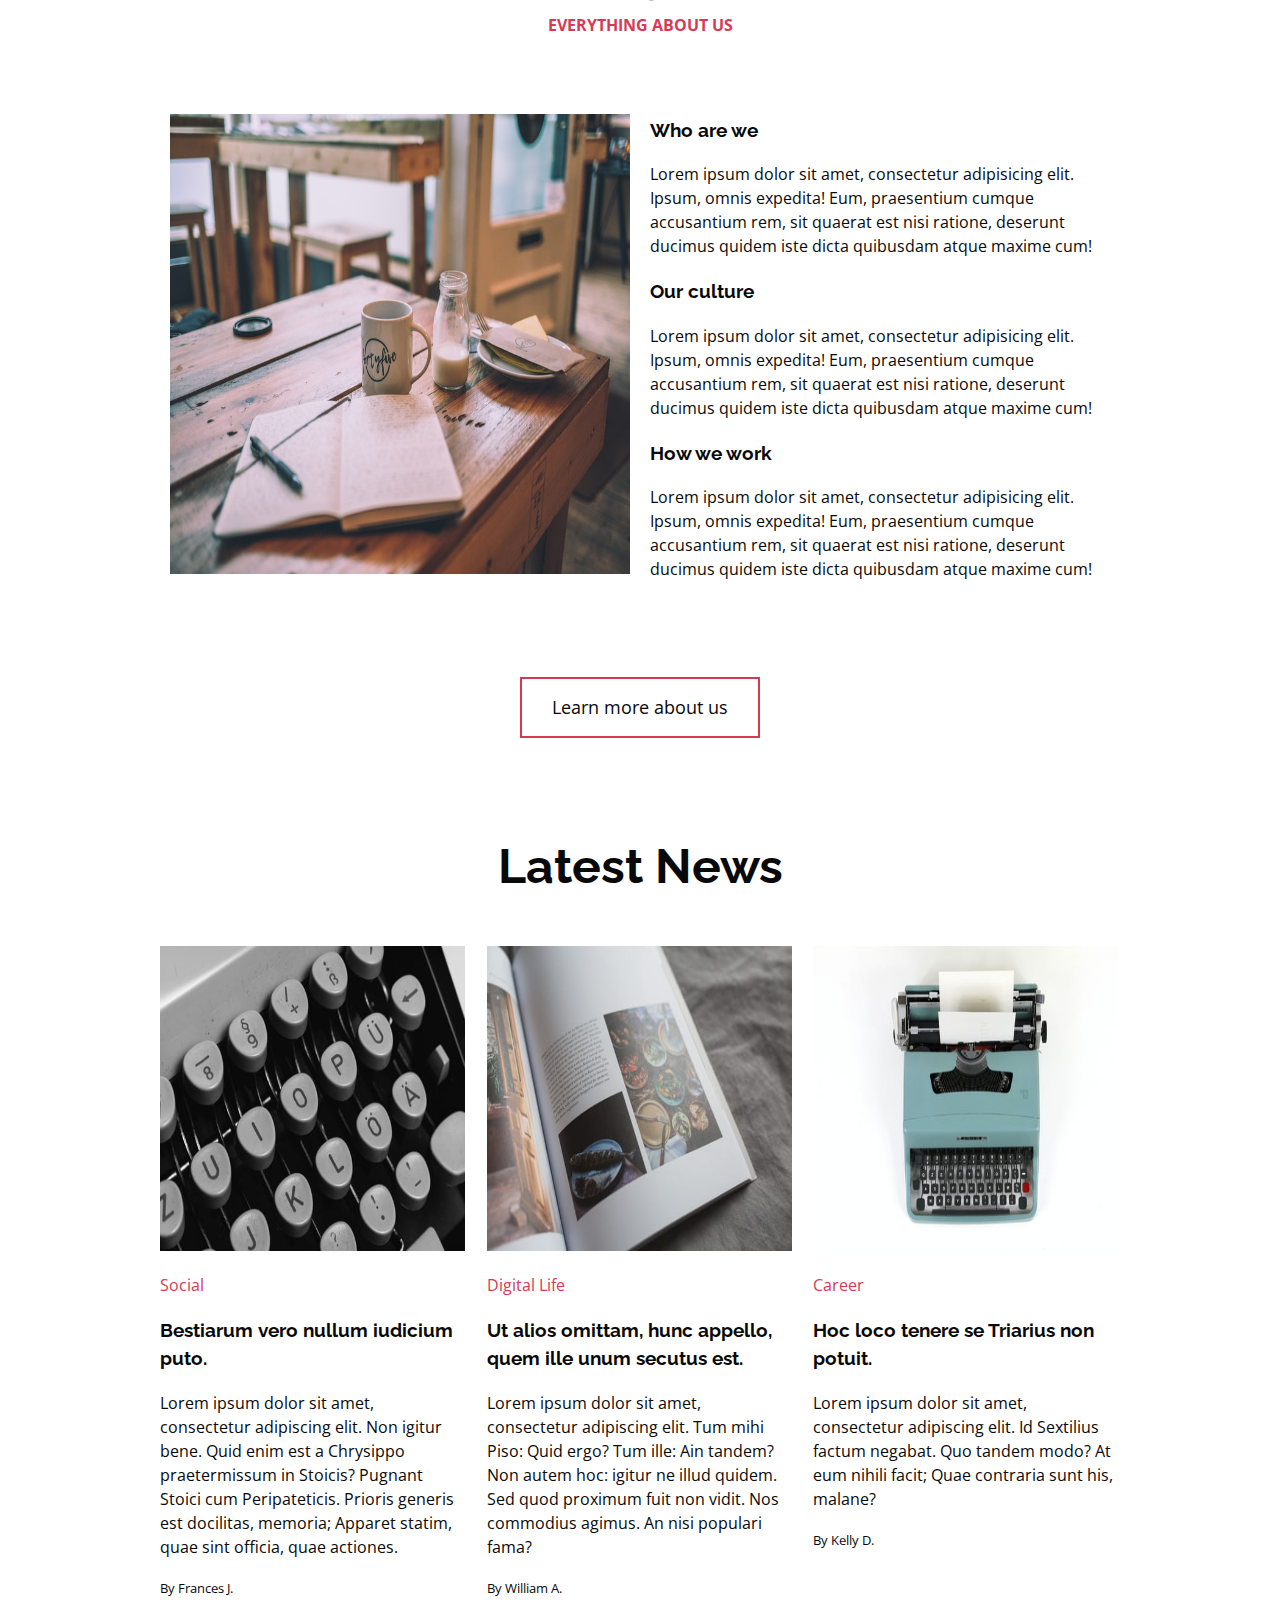
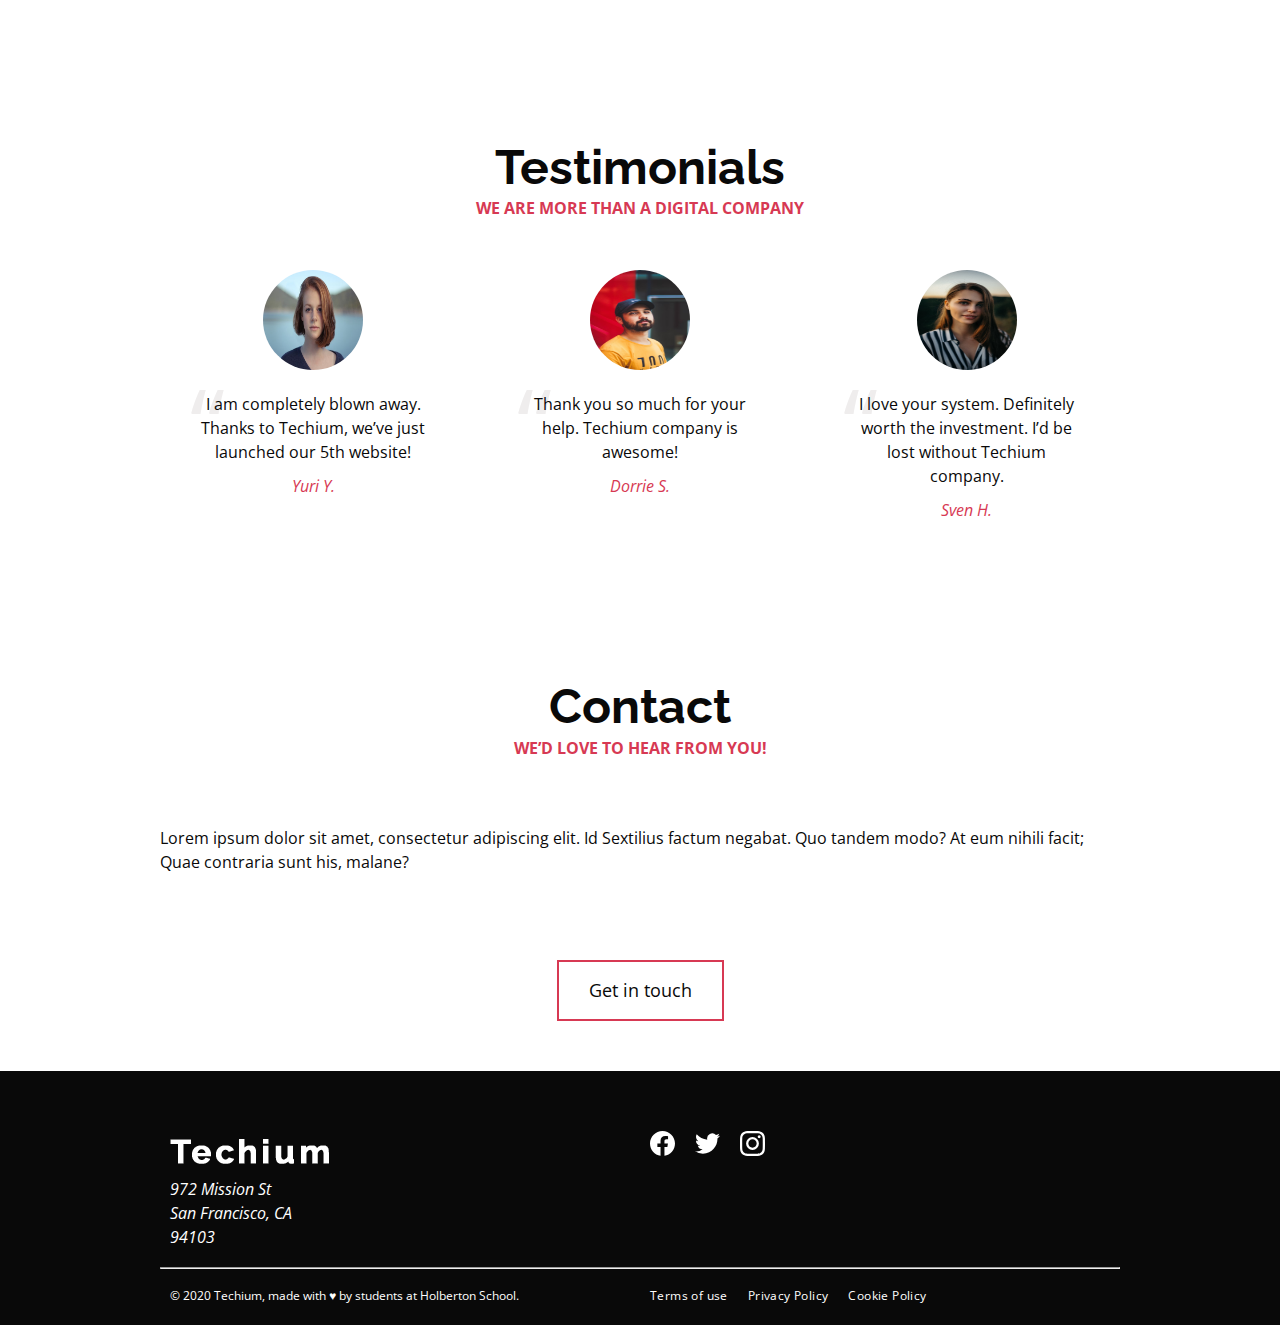
<file: responsive_design/02-index.html>
<!DOCTYPE html>
<html lang="en" dir="ltr">
  <head>
    <meta charset="utf-8">
    <meta name="viewport" content="width=device-width, initial-scale=1, viewport-fit=cover">
    <title>Homepage - Techium</title>
    <meta name="description" content="Description of the page less than 150 characters">
    <link rel="icon" type="image/png" href="images/favicon.jpg">
    <link href="https://fonts.googleapis.com/css?family=Open+Sans:400,700|Raleway:700&display=swap" rel="stylesheet">
    <link rel='stylesheet' href='02-styles.css'>
  </head>
  <body>
    <!– Header –>
    <header class="header" data-section-theme="dark">
      <div class="container">
            <div class="header-container">
        <div class="header-logo">
          <a href="#">
            <img src="images/logo-white.png" alt="Techium logo" width="160" height="40">
          </a>
        </div>
        <nav class="navbar-menu">
          <ul class="nav">
            <li class="nav-item">
              <a href="#" class="nav-link">Home</a>
            </li>
            <li class="nav-item">
              <a href="#services" class="nav-link">Services</a>
            </li>
            <li class="nav-item">
              <a href="#works" class="nav-link">Works</a>
            </li>
            <li class="nav-item">
              <a href="#about" class="nav-link">About</a>
            </li>
            <li class="nav-item">
              <a href="#latest_news" class="nav-link">Latest news</a>
            </li>
            <li class="nav-item">
              <a href="#testimonials" class="nav-link">Testimonials</a>
            </li>
            <li class="nav-item">
              <a href="#contact" class="nav-link">Contact</a>
            </li>
                        <li class="nav-item">
                <form action="#" method="post" class="form-search">
                  <input type="search" name="q" id="search-input" placeholder="Search..." aria-label="Search through site content">
                  <button class="search-button">
                    <svg viewBox="0 0 512 512" xmlns="http://www.w3.org/2000/svg" width="20" height="20" class="search-icon">
                      <title>
                        Search icon
                      </title>
                      <path d="M508.5 468.9L387.1 347.5c-2.3-2.3-5.3-3.5-8.5-3.5h-13.2c31.5-36.5 50.6-84 50.6-136C416 93.1 322.9 0 208 0S0 93.1 0 208s93.1 208 208 208c52 0 99.5-19.1 136-50.6v13.2c0 3.2 1.3 6.2 3.5 8.5l121.4 121.4c4.7 4.7 12.3 4.7 17 0l22.6-22.6c4.7-4.7 4.7-12.3 0-17zM208 368c-88.4 0-160-71.6-160-160S119.6 48 208 48s160 71.6 160 160-71.6 160-160 160z"></path>
                    </svg>
                  </button>
                </form>
              </li>
          </ul>
        </nav>
      </div>
            </div>
    </header>
    <!– Main –>
    <main>
      <!– Hero section –>
      <section class="section-hero hero-homepage" data-section-theme="dark">
        <div class="container">
          <div class="section-body">
            <section class="section-inner">
              <h2 class="section-title">We help you building your brand</h2>
              <a href="#" class="button">Get Started</a>
            </section>
          </div>
        </div>
      </section>
      <!– Services section –>
      <section id="services" class="section section-services">
        <div class="container">
          <header class="section-header">
            <h2 class="section-title">Services</h2>
            <p class="section-tagline">We work with you</p>
          </header>
          <div class="section-body">
            <ul class="row">
              <li class="col-1-3">
                <div class="card-services">
                  <h3 class="card-title"><a href="#">Design & Concept</a></h3>
                </div>
              </li>
              <li class="col-1-3">
                <div class="card-services">
                  <h3 class="card-title"><a href="#">Digital Strategy</a></h3>
                </div>
              </li>
              <li class="col-1-3">
                <div class="card-services">
                  <h3 class="card-title"><a href="#">Content Strategy</a></h3>
                </div>
              </li>
            </ul>
            <ul class="row">
              <li class="col-1-3">
                <div class="card-services">
                  <h3 class="card-title"><a href="#">UX Design</a></h3>
                </div>
              </li>
              <li class="col-1-3">
                <div class="card-services">
                  <h3 class="card-title"><a href="#">Web Development</a></h3>
                </div>
              </li>
              <li class="col-1-3">
                <div class="card-services">
                  <h3 class="card-title"><a href="#">Social Media</a></h3>
                </div>
              </li>
            </ul>
          </div>
        </div>
      </section>
      <!– Works section –>
      <section id="works" class="section section-works" data-section-theme="dark">
        <div class="container">
          <header class="section-header">
            <h2 class="section-title">Works</h2>
            <p class="section-tagline">Take a look at our portfolio</p>
          </header>
          <div class="section-body">
            <ul class="row">
              <li class="col-1-3">
                <article class="card-work">
                  <div class="card-outer">
                    <div class="card-image">
                      <img src="images/pic-work-01.jpg" alt="">
                    </div>
                    <div class="card-inner">
                      <h3 class="card-title"><a href="#">Interior Design</a></h3>
                    </div>
                  </div>
                </article>
              </li>
              <li class="col-1-3">
                <article class="card-work">
                  <div class="card-outer">
                    <div class="card-image">
                      <img src="images/pic-work-02.jpg" alt="">
                    </div>
                    <div class="card-inner">
                      <h3 class="card-title"><a href="#">Web Development</a></h3>
                    </div>
                  </div>
                </article>
              </li>
              <li class="col-1-3">
                <article class="card-work">
                  <div class="card-outer">
                    <div class="card-image">
                      <img src="images/pic-work-03.jpg" alt="">
                    </div>
                    <div class="card-inner">
                      <h3 class="card-title"><a href="#">Personal Development</a></h3>
                    </div>
                  </div>
                </article>
              </li>
            </ul>
          </div>
        </div>
      </section>
      <!– About Us section –>
      <section id="about" class="section section-about-us">
        <div class="container">
          <header class="section-header">
            <h2 class="section-title">About Us</h2>
            <p class="section-tagline">Everything about us</p>
          </header>
          <div class="section-body">
            <div class="row">
              <div class="col-1-2">
                <img src="images/pic-about-01.jpg" alt="" width="460" height="460">
              </div>
              <div class="col-1-2">
                <h3>Who are we</h3>
                <p>Lorem ipsum dolor sit amet, consectetur adipisicing elit. Ipsum, omnis expedita! Eum, praesentium cumque accusantium rem, sit quaerat est nisi ratione, deserunt ducimus quidem iste dicta quibusdam atque maxime cum!</p>
                <h3>Our culture</h3>
                <p>Lorem ipsum dolor sit amet, consectetur adipisicing elit. Ipsum, omnis expedita! Eum, praesentium cumque accusantium rem, sit quaerat est nisi ratione, deserunt ducimus quidem iste dicta quibusdam atque maxime cum!</p>
                <h3>How we work</h3>
                <p>Lorem ipsum dolor sit amet, consectetur adipisicing elit. Ipsum, omnis expedita! Eum, praesentium cumque accusantium rem, sit quaerat est nisi ratione, deserunt ducimus quidem iste dicta quibusdam atque maxime cum!</p>
              </div>
            </div>
          </div>
          <div class="section-footer">
            <a href="#" class="button">Learn more about us</a>
          </div>
        </div>
      </section>
      <!– Latest news section –>
      <section id="latest_news" class="section section-latest-news">
        <div class="container">
          <header class="section-header">
            <h2 class="section-title">Latest News</h2>
          </header>
          <div class="section-body">
            <ul class="row">
              <li class="col-1-3">
                <article class="card-blog">
                  <div>
                    <img src="images/pic-article-01.jpg" alt="" width="305" height="305">
                  </div>
                  <p class="card-category">Career</p>
                  <h3><a href="#">Hoc loco tenere se Triarius non potuit.</a></h3>
                  <p>Lorem ipsum dolor sit amet, consectetur adipiscing elit. Id Sextilius factum negabat. Quo tandem modo? At eum nihili facit; Quae contraria sunt his, malane?</p>
                  <small>By Kelly D.</small>
                </article>
              </li>
              <li class="col-1-3">
                <article class="card-blog">
                  <div>
                    <img src="images/pic-article-02.jpg" alt="" width="305" height="305">
                  </div>
                  <p class="card-category">Digital Life</p>
                  <h3><a href="#">Ut alios omittam, hunc appello, quem ille unum secutus est.</a></h3>
                  <p>Lorem ipsum dolor sit amet, consectetur adipiscing elit. Tum mihi Piso: Quid ergo? Tum ille: Ain tandem? Non autem hoc: igitur ne illud quidem. Sed quod proximum fuit non vidit. Nos commodius agimus. An nisi populari fama?</p>
                  <small>By William A.</small>
                </article>
              </li>
              <li class="col-1-3">
                <article class="card-blog">
                  <div>
                    <img src="images/pic-article-03.jpg" alt="" width="305" height="305">
                  </div>
                  <p class="card-category">Social</p>
                  <h3><a href="#">Bestiarum vero nullum iudicium puto.</a></h3>
                  <p>Lorem ipsum dolor sit amet, consectetur adipiscing elit. Non igitur bene. Quid enim est a Chrysippo praetermissum in Stoicis? Pugnant Stoici cum Peripateticis. Prioris generis est docilitas, memoria; Apparet statim, quae sint officia, quae actiones.</p>
                  <small>By Frances J.</small>
                </article>
              </li>
            </ul>
          </div>
        </div>
      </section>
      <!– Testimonials section –>
      <section id="testimonial" class="section section-testimonial">
        <div class="container">
          <header class="section-header">
            <h2 class="section-title">Testimonials</h2>
            <p class="section-tagline">We are more than a digital company</p>
          </header>
          <div class="section-body">
            <ul class="row">
              <li class="col-1-3">
                <article class="card-testimonial">
                  <img src="images/pic-person-01.jpg" alt="Yuri Y. avatar" width="100" height="100" class="card-avatar">
                  <blockquote class="card-quote">
                    <p>I am completely blown away. Thanks to Techium, we’ve just launched our 5th website!
                      <cite>Yuri Y.</cite>
                    </p>
                  </blockquote>
                </article>
              </li>
              <li class="col-1-3">
                <article class="card-testimonial">
                  <img src="images/pic-person-02.jpg" alt="Dorrie S. avatar" width="100" height="100" class="card-avatar">
                  <blockquote class="card-quote">
                    <p>Thank you so much for your help. Techium company is awesome!
                      <cite>Dorrie S.</cite>
                    </p>
                  </blockquote>
                </article>
              </li>
              <li class="col-1-3">
                <article class="card-testimonial">
                  <img src="images/pic-person-03.jpg" alt="Sven H. avatar" width="100" height="100" class="card-avatar">
                  <blockquote class="card-quote">
                    <p>I love your system. Definitely worth the investment. I’d be lost without Techium company.
                      <cite>Sven H.</cite>
                    </p>
                  </blockquote>
                </article>
              </li>
            </ul>
          </div>
        </div>
      </section>
      <!– Contact section –>
      <section id="contact" class="section section-contact">
        <div class="container">
          <header class="section-header">
            <h2 class="section-title">Contact</h2>
            <p class="section-tagline">We’d love to hear from you!</p>
          </header>
          <div class="section-body">
            <p>Lorem ipsum dolor sit amet, consectetur adipiscing elit. Id Sextilius factum negabat. Quo tandem modo? At eum nihili facit; Quae contraria sunt his, malane?</p>
          </div>
          <div class="section-footer">
            <a href="#" class="button">Get in touch</a>
          </div>
        </div>
      </section>
    </main>
    <!– Footer –>
    <footer class="footer" data-section-theme="dark">
      <div  class="container">
        <div class="row">
          <div class="col-1-2">
            <img src="images/logo-white.png" alt="Techium logo" width="160" height="40">
            <address class="footer-address">
              972 Mission St<br>
              San Francisco, CA<br>
              94103
            </address>
          </div>
          <div class="col-1-2">
            <ul class="social nav">
              <li class="social-item nav-item">
                <a href="https://www.facebook.com/HolbertonSchool/" class="social-link">
                  <svg viewbox="0 0 24 24" xmlns="http://www.w3.org/2000/svg" width="25" height="25">
                    <title>
                      Facebook icon
                    </title>
                    <path d="M23.998 12c0-6.628-5.372-12-11.999-12C5.372 0 0 5.372 0 12c0 5.988 4.388 10.952 10.124 11.852v-8.384H7.078v-3.469h3.046V9.356c0-3.008 1.792-4.669 4.532-4.669 1.313 0 2.686.234 2.686.234v2.953H15.83c-1.49 0-1.955.925-1.955 1.874V12h3.328l-.532 3.469h-2.796v8.384c5.736-.9 10.124-5.864 10.124-11.853z"/>
                  </svg>
                </a>
              </li>
              <li class="social-item nav-item">
                <a href="https://twitter.com/holbertonschool" class="social-link">
                  <svg viewbox="0 0 24 24" xmlns="http://www.w3.org/2000/svg" width="25" height="25">
                    <title>
                      Twitter icon
                    </title>
                    <path d="M23.954 4.569a10 10 0 0 1-2.825.775 4.958 4.958 0 0 0 2.163-2.723c-.951.555-2.005.959-3.127 1.184a4.92 4.92 0 0 0-8.384 4.482C7.691 8.094 4.066 6.13 1.64 3.161a4.822 4.822 0 0 0-.666 2.475c0 1.71.87 3.213 2.188 4.096a4.904 4.904 0 0 1-2.228-.616v.061a4.923 4.923 0 0 0 3.946 4.827 4.996 4.996 0 0 1-2.212.085 4.937 4.937 0 0 0 4.604 3.417 9.868 9.868 0 0 1-6.102 2.105c-.39 0-.779-.023-1.17-.067a13.995 13.995 0 0 0 7.557 2.209c9.054 0 13.999-7.496 13.999-13.986 0-.209 0-.42-.015-.63a9.936 9.936 0 0 0 2.46-2.548l-.047-.02z"/>
                  </svg>
                </a>
              </li>
              <li class="social-item nav-item">
                <a href="https://www.instagram.com/holbertonschool/" class="social-link">
                  <svg viewbox="0 0 24 24" xmlns="http://www.w3.org/2000/svg" width="25" height="25">
                    <title>
                      Instagram icon
                    </title>
                    <path d="M12 0C8.74 0 8.333.015 7.053.072 5.775.132 4.905.333 4.14.63c-.789.306-1.459.717-2.126 1.384S.935 3.35.63 4.14C.333 4.905.131 5.775.072 7.053.012 8.333 0 8.74 0 12s.015 3.667.072 4.947c.06 1.277.261 2.148.558 2.913a5.885 5.885 0 0 0 1.384 2.126A5.868 5.868 0 0 0 4.14 23.37c.766.296 1.636.499 2.913.558C8.333 23.988 8.74 24 12 24s3.667-.015 4.947-.072c1.277-.06 2.148-.262 2.913-.558a5.898 5.898 0 0 0 2.126-1.384 5.86 5.86 0 0 0 1.384-2.126c.296-.765.499-1.636.558-2.913.06-1.28.072-1.687.072-4.947s-.015-3.667-.072-4.947c-.06-1.277-.262-2.149-.558-2.913a5.89 5.89 0 0 0-1.384-2.126A5.847 5.847 0 0 0 19.86.63c-.765-.297-1.636-.499-2.913-.558C15.667.012 15.26 0 12 0zm0 2.16c3.203 0 3.585.016 4.85.071 1.17.055 1.805.249 2.227.415.562.217.96.477 1.382.896.419.42.679.819.896 1.381.164.422.36 1.057.413 2.227.057 1.266.07 1.646.07 4.85s-.015 3.585-.074 4.85c-.061 1.17-.256 1.805-.421 2.227a3.81 3.81 0 0 1-.899 1.382 3.744 3.744 0 0 1-1.38.896c-.42.164-1.065.36-2.235.413-1.274.057-1.649.07-4.859.07-3.211 0-3.586-.015-4.859-.074-1.171-.061-1.816-.256-2.236-.421a3.716 3.716 0 0 1-1.379-.899 3.644 3.644 0 0 1-.9-1.38c-.165-.42-.359-1.065-.42-2.235-.045-1.26-.061-1.649-.061-4.844 0-3.196.016-3.586.061-4.861.061-1.17.255-1.814.42-2.234.21-.57.479-.96.9-1.381.419-.419.81-.689 1.379-.898.42-.166 1.051-.361 2.221-.421 1.275-.045 1.65-.06 4.859-.06l.045.03zm0 3.678a6.162 6.162 0 1 0 0 12.324 6.162 6.162 0 1 0 0-12.324zM12 16c-2.21 0-4-1.79-4-4s1.79-4 4-4 4 1.79 4 4-1.79 4-4 4zm7.846-10.405a1.441 1.441 0 0 1-2.88 0 1.44 1.44 0 0 1 2.88 0z"/>
                  </svg>
                </a>
              </li>
            </ul>
          </div>
        </div>
        <hr>
        <div class="row">
          <div class="col-1-2">
            <p class="footer-copyright">© 2020 Techium, made with ♥ by students at Holberton School.</p>
          </div>
          <div class="col-1-2">
            <ul class="footer-nav nav">
              <li class="footer-nav-item nav-item">
                <a href="#" class="footer-nav-link">Terms of use</a>
              </li>
              <li class="footer-nav-item nav-item">
                <a href="#" class="footer-nav-link">Privacy Policy</a>
              </li>
              <li class="footer-nav-item nav-item">
                <a href="#" class="footer-nav-link">Cookie Policy</a>
              </li>
            </ul>
          </div>
        </div>
      </div>
    </footer>
  </body>
</html>
</file>
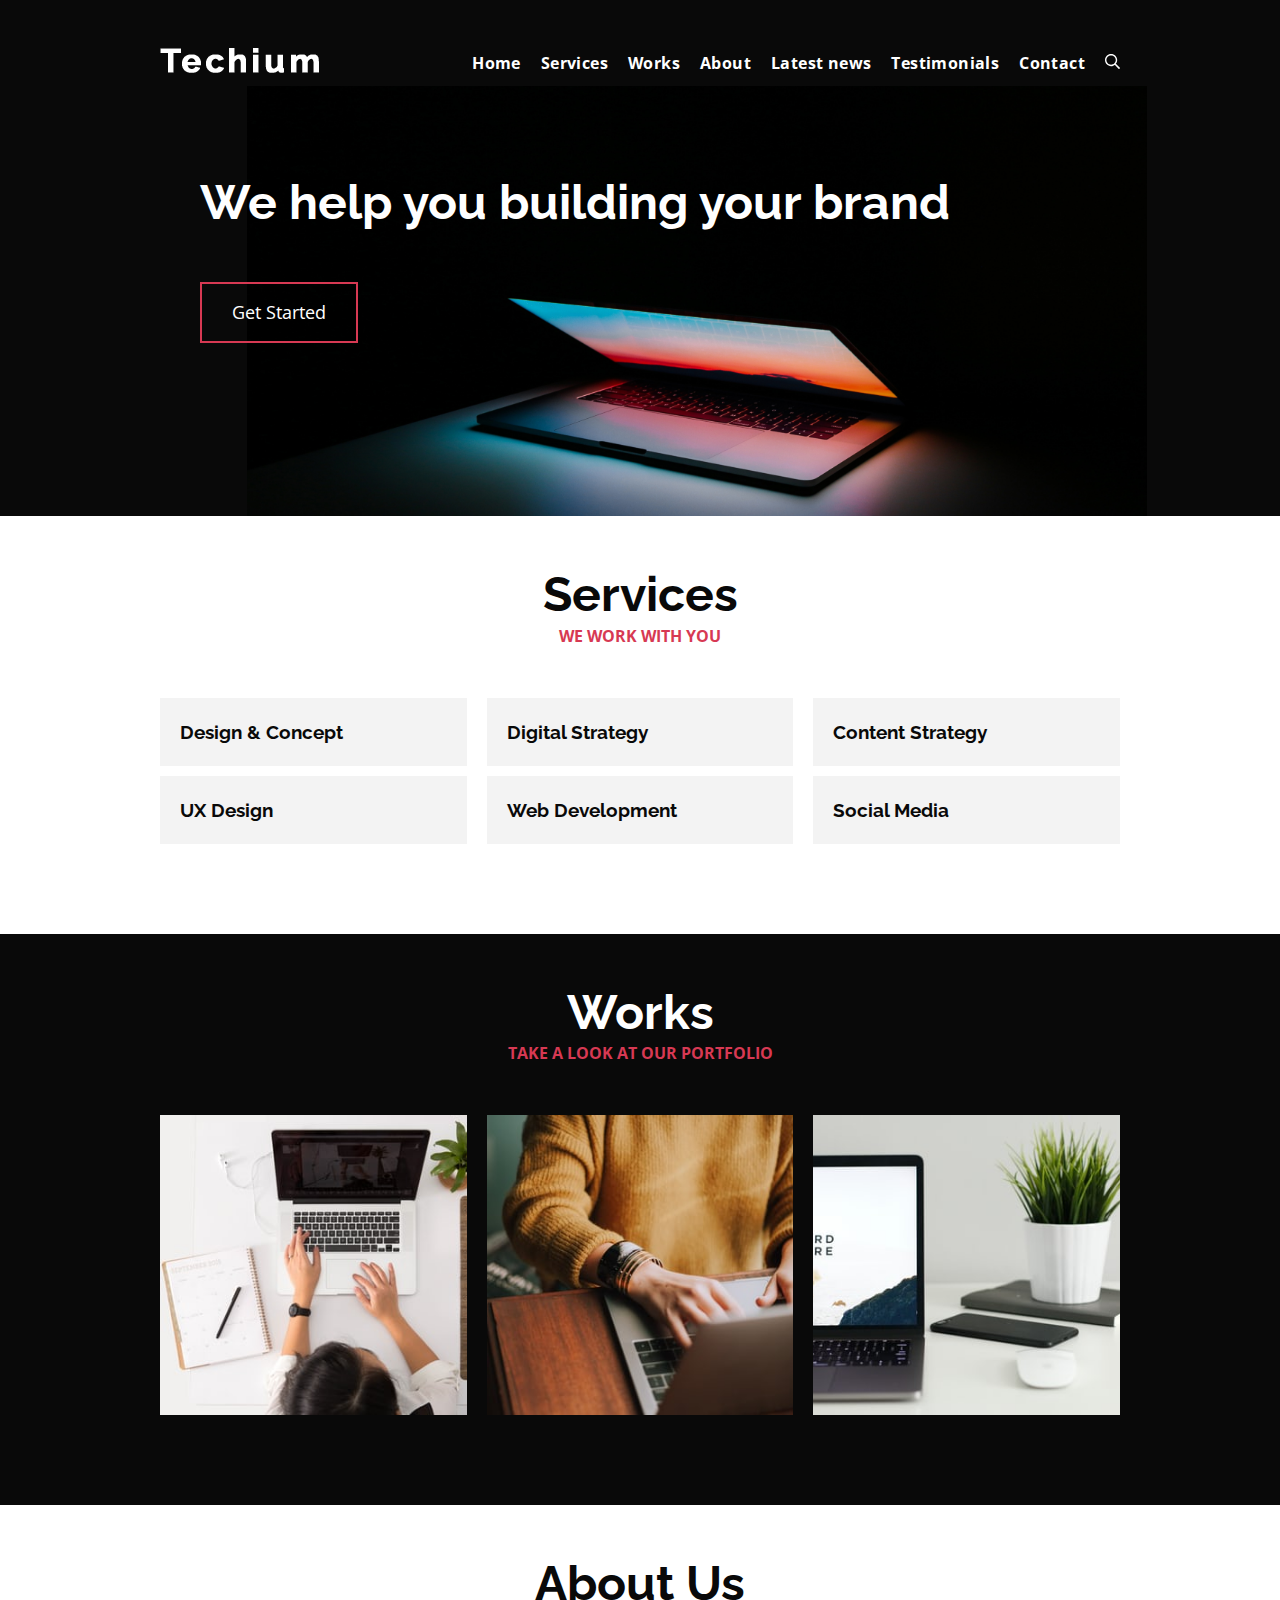
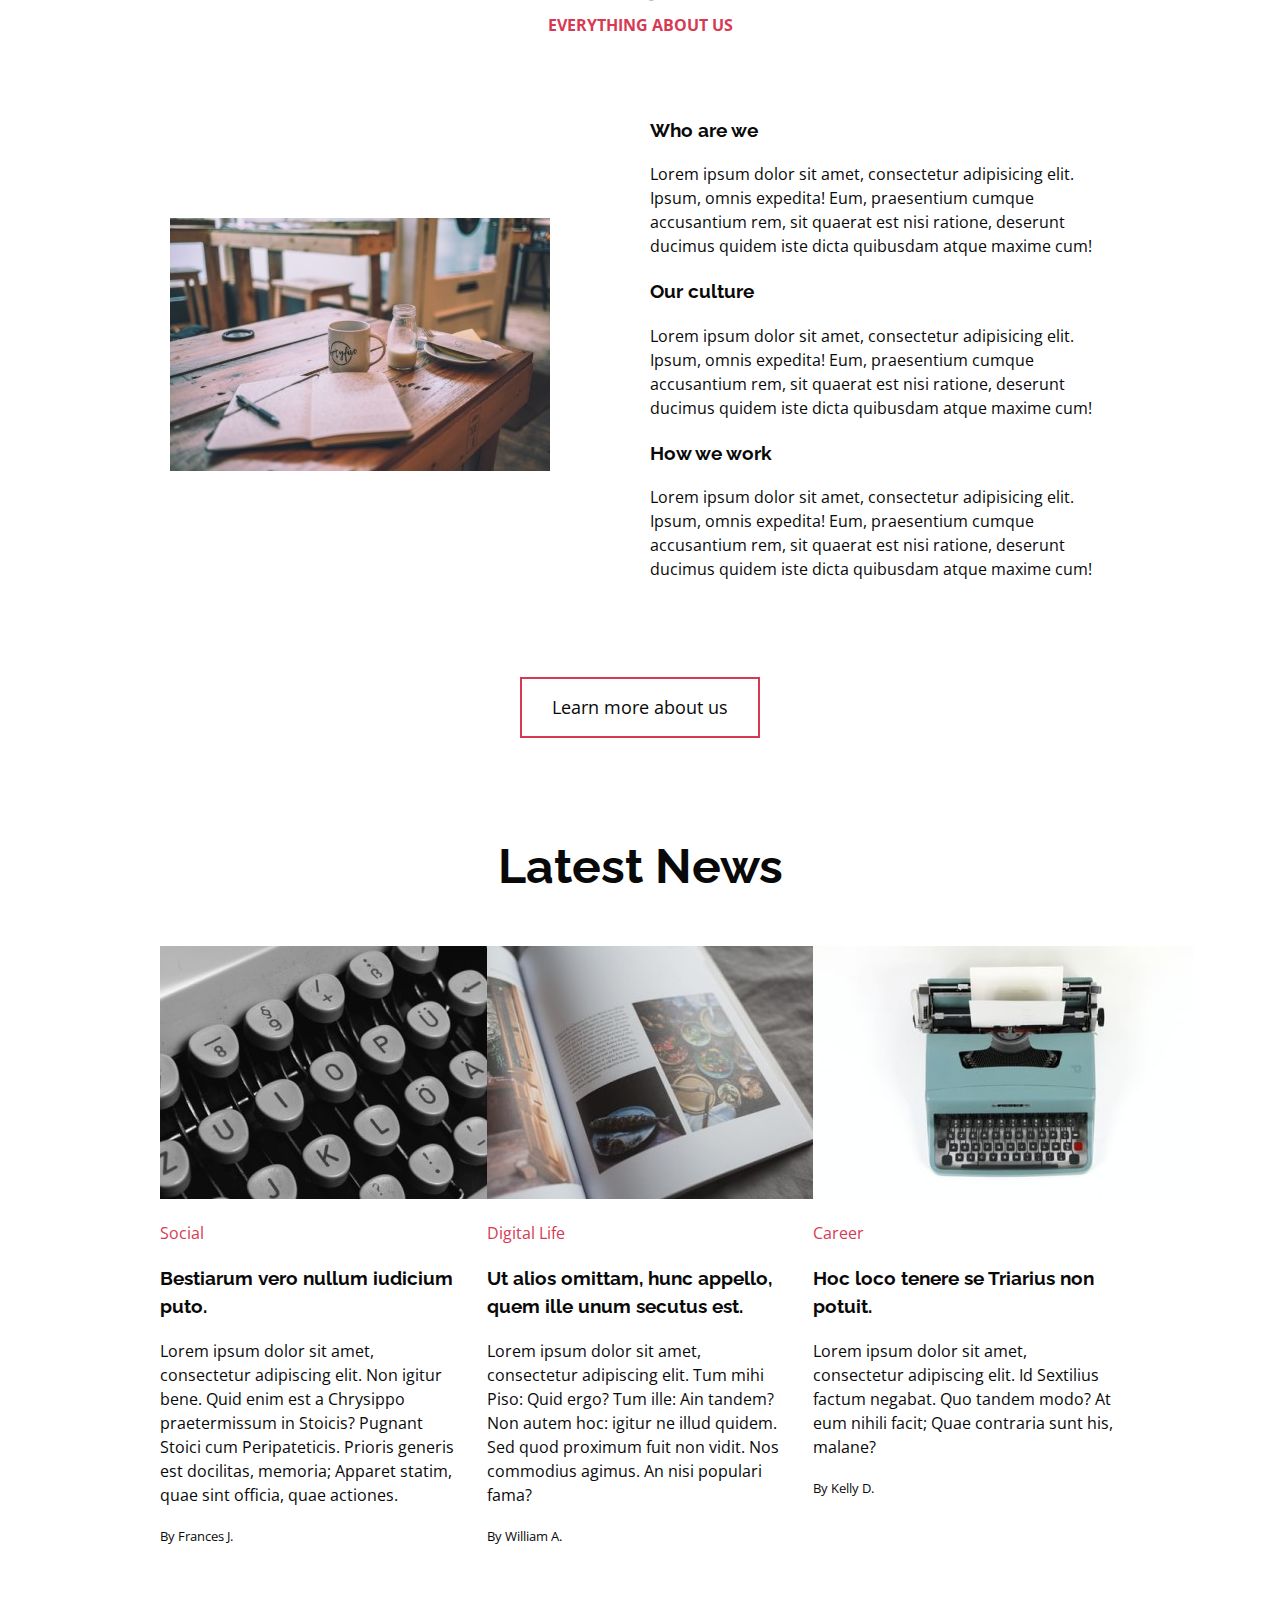
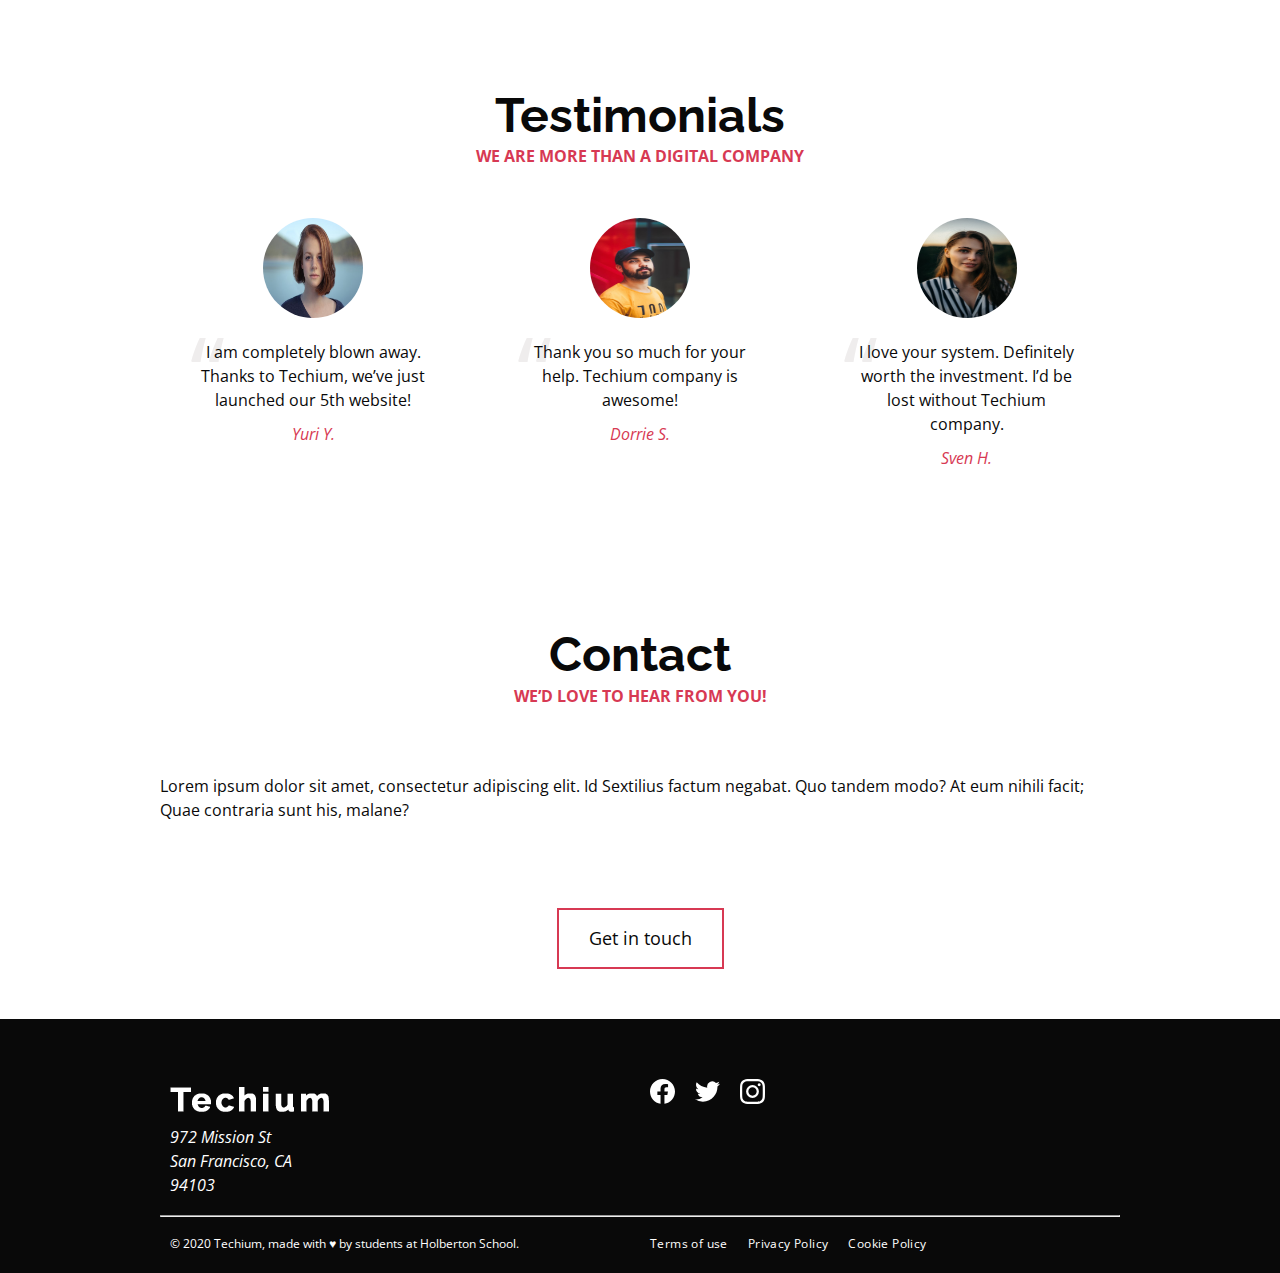
<file: responsive_design/03-index.html>
<!DOCTYPE html>
<html lang="en" dir="ltr">
  <head>
    <meta charset="utf-8">
    <meta name="viewport" content="width=device-width, initial-scale=1, viewport-fit=cover">
    <title>Homepage - Techium</title>
    <meta name="description" content="Description of the page less than 150 characters">
    <link rel="icon" type="image/png" href="images/favicon.jpg">
    <link href="https://fonts.googleapis.com/css?family=Open+Sans:400,700|Raleway:700&display=swap" rel="stylesheet">
    <link rel='stylesheet' href='03-styles.css'>
  </head>
  <body>
    <!-- Header -->
    <header class="header" data-section-theme="dark">
      <div class="container">
            <div class="header-container">
        <div class="header-logo">
          <a href="#">
            <img src="images/logo-white.png" alt="Techium logo" width="160" height="40">
          </a>
        </div>
        <nav class="navbar-menu">
          <ul class="nav">
            <li class="nav-item">
              <a href="#" class="nav-link">Home</a>
            </li>
            <li class="nav-item">
              <a href="#services" class="nav-link">Services</a>
            </li>
            <li class="nav-item">
              <a href="#works" class="nav-link">Works</a>
            </li>
            <li class="nav-item">
              <a href="#about" class="nav-link">About</a>
            </li>
            <li class="nav-item">
              <a href="#latest_news" class="nav-link">Latest news</a>
            </li>
            <li class="nav-item">
              <a href="#testimonials" class="nav-link">Testimonials</a>
            </li>
            <li class="nav-item">
              <a href="#contact" class="nav-link">Contact</a>
            </li>
                        <li class="nav-item">
                <form action="#" method="post" class="form-search">
                  <input type="search" name="q" id="search-input" placeholder="Search..." aria-label="Search through site content">
                  <button class="search-button">
                    <svg viewBox="0 0 512 512" xmlns="http://www.w3.org/2000/svg" width="20" height="20" class="search-icon">
                      <title>
                        Search icon
                      </title>
                      <path d="M508.5 468.9L387.1 347.5c-2.3-2.3-5.3-3.5-8.5-3.5h-13.2c31.5-36.5 50.6-84 50.6-136C416 93.1 322.9 0 208 0S0 93.1 0 208s93.1 208 208 208c52 0 99.5-19.1 136-50.6v13.2c0 3.2 1.3 6.2 3.5 8.5l121.4 121.4c4.7 4.7 12.3 4.7 17 0l22.6-22.6c4.7-4.7 4.7-12.3 0-17zM208 368c-88.4 0-160-71.6-160-160S119.6 48 208 48s160 71.6 160 160-71.6 160-160 160z"></path>
                    </svg>
                  </button>
                </form>
              </li>
          </ul>
        </nav>
      </div>
            </div>
    </header>
    <!-- Main -->
    <main>
      <!-- Hero section -->
      <section class="section-hero hero-homepage" data-section-theme="dark">
        <div class="container">
          <div class="section-body">
            <section class="section-inner">
              <h2 class="section-title">We help you building your brand</h2>
              <a href="#" class="button">Get Started</a>
            </section>
          </div>
        </div>
      </section>
      <!-- Services section -->
      <section id="services" class="section section-services">
        <div class="container">
          <header class="section-header">
            <h2 class="section-title">Services</h2>
            <p class="section-tagline">We work with you</p>
          </header>
          <div class="section-body">
            <ul class="row">
              <li class="col-1-3">
                <div class="card-services">
                  <h3 class="card-title"><a href="#">Design & Concept</a></h3>
                </div>
              </li>
              <li class="col-1-3">
                <div class="card-services">
                  <h3 class="card-title"><a href="#">Digital Strategy</a></h3>
                </div>
              </li>
              <li class="col-1-3">
                <div class="card-services">
                  <h3 class="card-title"><a href="#">Content Strategy</a></h3>
                </div>
              </li>
            </ul>
            <ul class="row">
              <li class="col-1-3">
                <div class="card-services">
                  <h3 class="card-title"><a href="#">UX Design</a></h3>
                </div>
              </li>
              <li class="col-1-3">
                <div class="card-services">
                  <h3 class="card-title"><a href="#">Web Development</a></h3>
                </div>
              </li>
              <li class="col-1-3">
                <div class="card-services">
                  <h3 class="card-title"><a href="#">Social Media</a></h3>
                </div>
              </li>
            </ul>
          </div>
        </div>
      </section>
      <!-- Works section -->
      <section id="works" class="section section-works" data-section-theme="dark">
        <div class="container">
          <header class="section-header">
            <h2 class="section-title">Works</h2>
            <p class="section-tagline">Take a look at our portfolio</p>
          </header>
          <div class="section-body">
            <ul class="row">
              <li class="col-1-3">
                <article class="card-work">
                  <div class="card-outer">
                    <div class="card-image">
                      <img src="images/pic-work-01.jpg" alt="">
                    </div>
                    <div class="card-inner">
                      <h3 class="card-title"><a href="#">Interior Design</a></h3>
                    </div>
                  </div>
                </article>
              </li>
              <li class="col-1-3">
                <article class="card-work">
                  <div class="card-outer">
                    <div class="card-image">
                      <img src="images/pic-work-02.jpg" alt="">
                    </div>
                    <div class="card-inner">
                      <h3 class="card-title"><a href="#">Web Development</a></h3>
                    </div>
                  </div>
                </article>
              </li>
              <li class="col-1-3">
                <article class="card-work">
                  <div class="card-outer">
                    <div class="card-image">
                      <img src="images/pic-work-03.jpg" alt="">
                    </div>
                    <div class="card-inner">
                      <h3 class="card-title"><a href="#">Personal Development</a></h3>
                    </div>
                  </div>
                </article>
              </li>
            </ul>
          </div>
        </div>
      </section>
      <!-- About Us section -->
      <section id="about" class="section section-about-us">
        <div class="container">
          <header class="section-header">
            <h2 class="section-title">About Us</h2>
            <p class="section-tagline">Everything about us</p>
          </header>
          <div class="section-body">
            <div class="row">
              <div class="col-1-2">
                <img
                    sizes="(max-width: 2625px) 40vw, 1050px"
                    srcset="
                        ./images/pic-about-01_rgnpdb_c_scale,w_380.jpg,
                        ./images/pic-about-01_rgnpdb_c_scale,w_742.jpg,
                        ./images/pic-about-01_rgnpdb_c_scale,w_1050.jpg"
                    src="./images/pic-about-01_rgnpdb_c_scale,w_1050.jpg"
                    alt=""
                >
              </div>
              <div class="col-1-2">
                <h3>Who are we</h3>
                <p>Lorem ipsum dolor sit amet, consectetur adipisicing elit. Ipsum, omnis expedita! Eum, praesentium cumque accusantium rem, sit quaerat est nisi ratione, deserunt ducimus quidem iste dicta quibusdam atque maxime cum!</p>
                <h3>Our culture</h3>
                <p>Lorem ipsum dolor sit amet, consectetur adipisicing elit. Ipsum, omnis expedita! Eum, praesentium cumque accusantium rem, sit quaerat est nisi ratione, deserunt ducimus quidem iste dicta quibusdam atque maxime cum!</p>
                <h3>How we work</h3>
                <p>Lorem ipsum dolor sit amet, consectetur adipisicing elit. Ipsum, omnis expedita! Eum, praesentium cumque accusantium rem, sit quaerat est nisi ratione, deserunt ducimus quidem iste dicta quibusdam atque maxime cum!</p>
              </div>
            </div>
          </div>
          <div class="section-footer">
            <a href="#" class="button">Learn more about us</a>
          </div>
        </div>
      </section>
      <!-- Latest news section -->
      <section id="latest_news" class="section section-latest-news">
        <div class="container">
          <header class="section-header">
            <h2 class="section-title">Latest News</h2>
          </header>
          <div class="section-body">
            <ul class="row">
              <li class="col-1-3">
                <article class="card-blog">
                  <div>
                    <img
                    sizes="(max-width: 1250px) 40vw, 500px"
                    srcset="
                    ./images/pic-article-01_zekdt1_c_scale,w_380.jpg,
                    ./images/pic-article-01_zekdt1_c_scale,w_500.jpg"
                    src="./images/pic-article-01_zekdt1_c_scale,w_500.jpg"
                    alt="">
                  </div>
                  <p class="card-category">Career</p>
                  <h3><a href="#">Hoc loco tenere se Triarius non potuit.</a></h3>
                  <p>Lorem ipsum dolor sit amet, consectetur adipiscing elit. Id Sextilius factum negabat. Quo tandem modo? At eum nihili facit; Quae contraria sunt his, malane?</p>
                  <small>By Kelly D.</small>
                </article>
              </li>
              <li class="col-1-3">
                <article class="card-blog">
                  <div>
                    <img
                    sizes="(max-width: 1250px) 40vw, 500px"
                    srcset="
                    ./images/pic-article-02_arjrcf_c_scale,w_380.jpg,
                    ./images/pic-article-02_arjrcf_c_scale,w_500.jpg"
                    src="./images/pic-article-03_lkxaqf_c_scale,w_500.jpg"
                    alt="">
                  </div>
                  <p class="card-category">Digital Life</p>
                  <h3><a href="#">Ut alios omittam, hunc appello, quem ille unum secutus est.</a></h3>
                  <p>Lorem ipsum dolor sit amet, consectetur adipiscing elit. Tum mihi Piso: Quid ergo? Tum ille: Ain tandem? Non autem hoc: igitur ne illud quidem. Sed quod proximum fuit non vidit. Nos commodius agimus. An nisi populari fama?</p>
                  <small>By William A.</small>
                </article>
              </li>
              <li class="col-1-3">
                <article class="card-blog">
                  <div>
                    <img
                        sizes="(max-width: 1250px) 40vw, 500px"
                        srcset="
                            ./images/pic-article-03_lkxaqf_c_scale,w_380.jpg,
                            ./images/pic-article-03_lkxaqf_c_scale,w_500.jpg
                        "
                        src="./images/pic-article-03_lkxaqf_c_scale,w_500.jpg"
                        alt=""
                    >
                  </div>
                  <p class="card-category">Social</p>
                  <h3><a href="#">Bestiarum vero nullum iudicium puto.</a></h3>
                  <p>Lorem ipsum dolor sit amet, consectetur adipiscing elit. Non igitur bene. Quid enim est a Chrysippo praetermissum in Stoicis? Pugnant Stoici cum Peripateticis. Prioris generis est docilitas, memoria; Apparet statim, quae sint officia, quae actiones.</p>
                  <small>By Frances J.</small>
                </article>
              </li>
            </ul>
          </div>
        </div>
      </section>
      <!-- Testimonials section -->
      <section id="testimonial" class="section section-testimonial">
        <div class="container">
          <header class="section-header">
            <h2 class="section-title">Testimonials</h2>
            <p class="section-tagline">We are more than a digital company</p>
          </header>
          <div class="section-body">
            <ul class="row">
              <li class="col-1-3">
                <article class="card-testimonial">
                  <img src="images/pic-person-01.jpg" alt="Yuri Y. avatar" width="100" height="100" class="card-avatar">
                  <blockquote class="card-quote">
                    <p>I am completely blown away. Thanks to Techium, we’ve just launched our 5th website!
                      <cite>Yuri Y.</cite>
                    </p>
                  </blockquote>
                </article>
              </li>
              <li class="col-1-3">
                <article class="card-testimonial">
                  <img src="images/pic-person-02.jpg" alt="Dorrie S. avatar" width="100" height="100" class="card-avatar">
                  <blockquote class="card-quote">
                    <p>Thank you so much for your help. Techium company is awesome!
                      <cite>Dorrie S.</cite>
                    </p>
                  </blockquote>
                </article>
              </li>
              <li class="col-1-3">
                <article class="card-testimonial">
                  <img src="images/pic-person-03.jpg" alt="Sven H. avatar" width="100" height="100" class="card-avatar">
                  <blockquote class="card-quote">
                    <p>I love your system. Definitely worth the investment. I’d be lost without Techium company.
                      <cite>Sven H.</cite>
                    </p>
                  </blockquote>
                </article>
              </li>
            </ul>
          </div>
        </div>
      </section>
      <!-- Contact section -->
      <section id="contact" class="section section-contact">
        <div class="container">
          <header class="section-header">
            <h2 class="section-title">Contact</h2>
            <p class="section-tagline">We’d love to hear from you!</p>
          </header>
          <div class="section-body">
            <p>Lorem ipsum dolor sit amet, consectetur adipiscing elit. Id Sextilius factum negabat. Quo tandem modo? At eum nihili facit; Quae contraria sunt his, malane?</p>
          </div>
          <div class="section-footer">
            <a href="#" class="button">Get in touch</a>
          </div>
        </div>
      </section>
    </main>
    <!-- Footer -->
    <footer class="footer" data-section-theme="dark">
      <div  class="container">
        <div class="row">
          <div class="col-1-2">
            <img src="images/logo-white.png" alt="Techium logo" width="160" height="40">
            <address class="footer-address">
              972 Mission St<br>
              San Francisco, CA<br>
              94103
            </address>
          </div>
          <div class="col-1-2">
            <ul class="social nav">
              <li class="social-item nav-item">
                <a href="https://www.facebook.com/HolbertonSchool/" class="social-link">
                  <svg viewbox="0 0 24 24" xmlns="http://www.w3.org/2000/svg" width="25" height="25">
                    <title>
                      Facebook icon
                    </title>
                    <path d="M23.998 12c0-6.628-5.372-12-11.999-12C5.372 0 0 5.372 0 12c0 5.988 4.388 10.952 10.124 11.852v-8.384H7.078v-3.469h3.046V9.356c0-3.008 1.792-4.669 4.532-4.669 1.313 0 2.686.234 2.686.234v2.953H15.83c-1.49 0-1.955.925-1.955 1.874V12h3.328l-.532 3.469h-2.796v8.384c5.736-.9 10.124-5.864 10.124-11.853z"/>
                  </svg>
                </a>
              </li>
              <li class="social-item nav-item">
                <a href="https://twitter.com/holbertonschool" class="social-link">
                  <svg viewbox="0 0 24 24" xmlns="http://www.w3.org/2000/svg" width="25" height="25">
                    <title>
                      Twitter icon
                    </title>
                    <path d="M23.954 4.569a10 10 0 0 1-2.825.775 4.958 4.958 0 0 0 2.163-2.723c-.951.555-2.005.959-3.127 1.184a4.92 4.92 0 0 0-8.384 4.482C7.691 8.094 4.066 6.13 1.64 3.161a4.822 4.822 0 0 0-.666 2.475c0 1.71.87 3.213 2.188 4.096a4.904 4.904 0 0 1-2.228-.616v.061a4.923 4.923 0 0 0 3.946 4.827 4.996 4.996 0 0 1-2.212.085 4.937 4.937 0 0 0 4.604 3.417 9.868 9.868 0 0 1-6.102 2.105c-.39 0-.779-.023-1.17-.067a13.995 13.995 0 0 0 7.557 2.209c9.054 0 13.999-7.496 13.999-13.986 0-.209 0-.42-.015-.63a9.936 9.936 0 0 0 2.46-2.548l-.047-.02z"/>
                  </svg>
                </a>
              </li>
              <li class="social-item nav-item">
                <a href="https://www.instagram.com/holbertonschool/" class="social-link">
                  <svg viewbox="0 0 24 24" xmlns="http://www.w3.org/2000/svg" width="25" height="25">
                    <title>
                      Instagram icon
                    </title>
                    <path d="M12 0C8.74 0 8.333.015 7.053.072 5.775.132 4.905.333 4.14.63c-.789.306-1.459.717-2.126 1.384S.935 3.35.63 4.14C.333 4.905.131 5.775.072 7.053.012 8.333 0 8.74 0 12s.015 3.667.072 4.947c.06 1.277.261 2.148.558 2.913a5.885 5.885 0 0 0 1.384 2.126A5.868 5.868 0 0 0 4.14 23.37c.766.296 1.636.499 2.913.558C8.333 23.988 8.74 24 12 24s3.667-.015 4.947-.072c1.277-.06 2.148-.262 2.913-.558a5.898 5.898 0 0 0 2.126-1.384 5.86 5.86 0 0 0 1.384-2.126c.296-.765.499-1.636.558-2.913.06-1.28.072-1.687.072-4.947s-.015-3.667-.072-4.947c-.06-1.277-.262-2.149-.558-2.913a5.89 5.89 0 0 0-1.384-2.126A5.847 5.847 0 0 0 19.86.63c-.765-.297-1.636-.499-2.913-.558C15.667.012 15.26 0 12 0zm0 2.16c3.203 0 3.585.016 4.85.071 1.17.055 1.805.249 2.227.415.562.217.96.477 1.382.896.419.42.679.819.896 1.381.164.422.36 1.057.413 2.227.057 1.266.07 1.646.07 4.85s-.015 3.585-.074 4.85c-.061 1.17-.256 1.805-.421 2.227a3.81 3.81 0 0 1-.899 1.382 3.744 3.744 0 0 1-1.38.896c-.42.164-1.065.36-2.235.413-1.274.057-1.649.07-4.859.07-3.211 0-3.586-.015-4.859-.074-1.171-.061-1.816-.256-2.236-.421a3.716 3.716 0 0 1-1.379-.899 3.644 3.644 0 0 1-.9-1.38c-.165-.42-.359-1.065-.42-2.235-.045-1.26-.061-1.649-.061-4.844 0-3.196.016-3.586.061-4.861.061-1.17.255-1.814.42-2.234.21-.57.479-.96.9-1.381.419-.419.81-.689 1.379-.898.42-.166 1.051-.361 2.221-.421 1.275-.045 1.65-.06 4.859-.06l.045.03zm0 3.678a6.162 6.162 0 1 0 0 12.324 6.162 6.162 0 1 0 0-12.324zM12 16c-2.21 0-4-1.79-4-4s1.79-4 4-4 4 1.79 4 4-1.79 4-4 4zm7.846-10.405a1.441 1.441 0 0 1-2.88 0 1.44 1.44 0 0 1 2.88 0z"/>
                  </svg>
                </a>
              </li>
            </ul>
          </div>
        </div>
        <hr>
        <div class="row">
          <div class="col-1-2">
            <p class="footer-copyright">© 2020 Techium, made with ♥ by students at Holberton School.</p>
          </div>
          <div class="col-1-2">
            <ul class="footer-nav nav">
              <li class="footer-nav-item nav-item">
                <a href="#" class="footer-nav-link">Terms of use</a>
              </li>
              <li class="footer-nav-item nav-item">
                <a href="#" class="footer-nav-link">Privacy Policy</a>
              </li>
              <li class="footer-nav-item nav-item">
                <a href="#" class="footer-nav-link">Cookie Policy</a>
              </li>
            </ul>
          </div>
        </div>
      </div>
    </footer>
  </body>
</html>
</file>
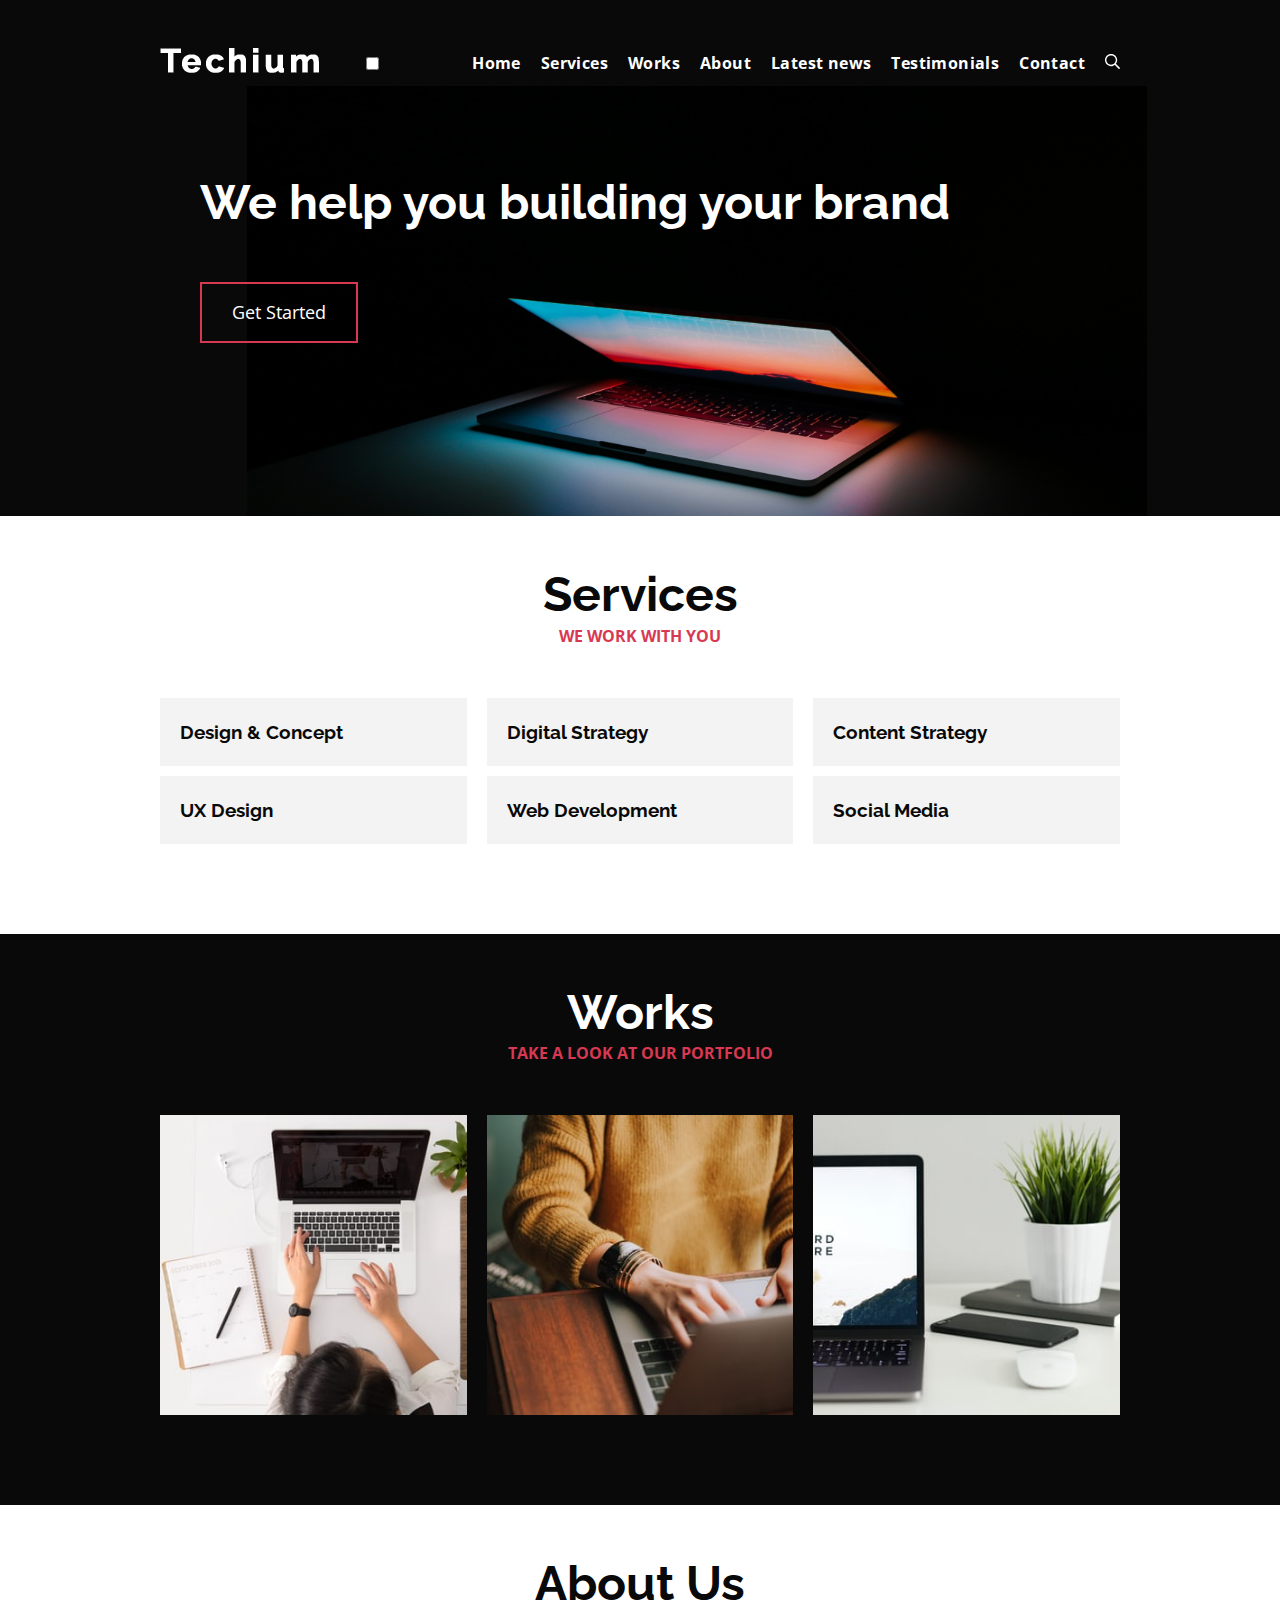
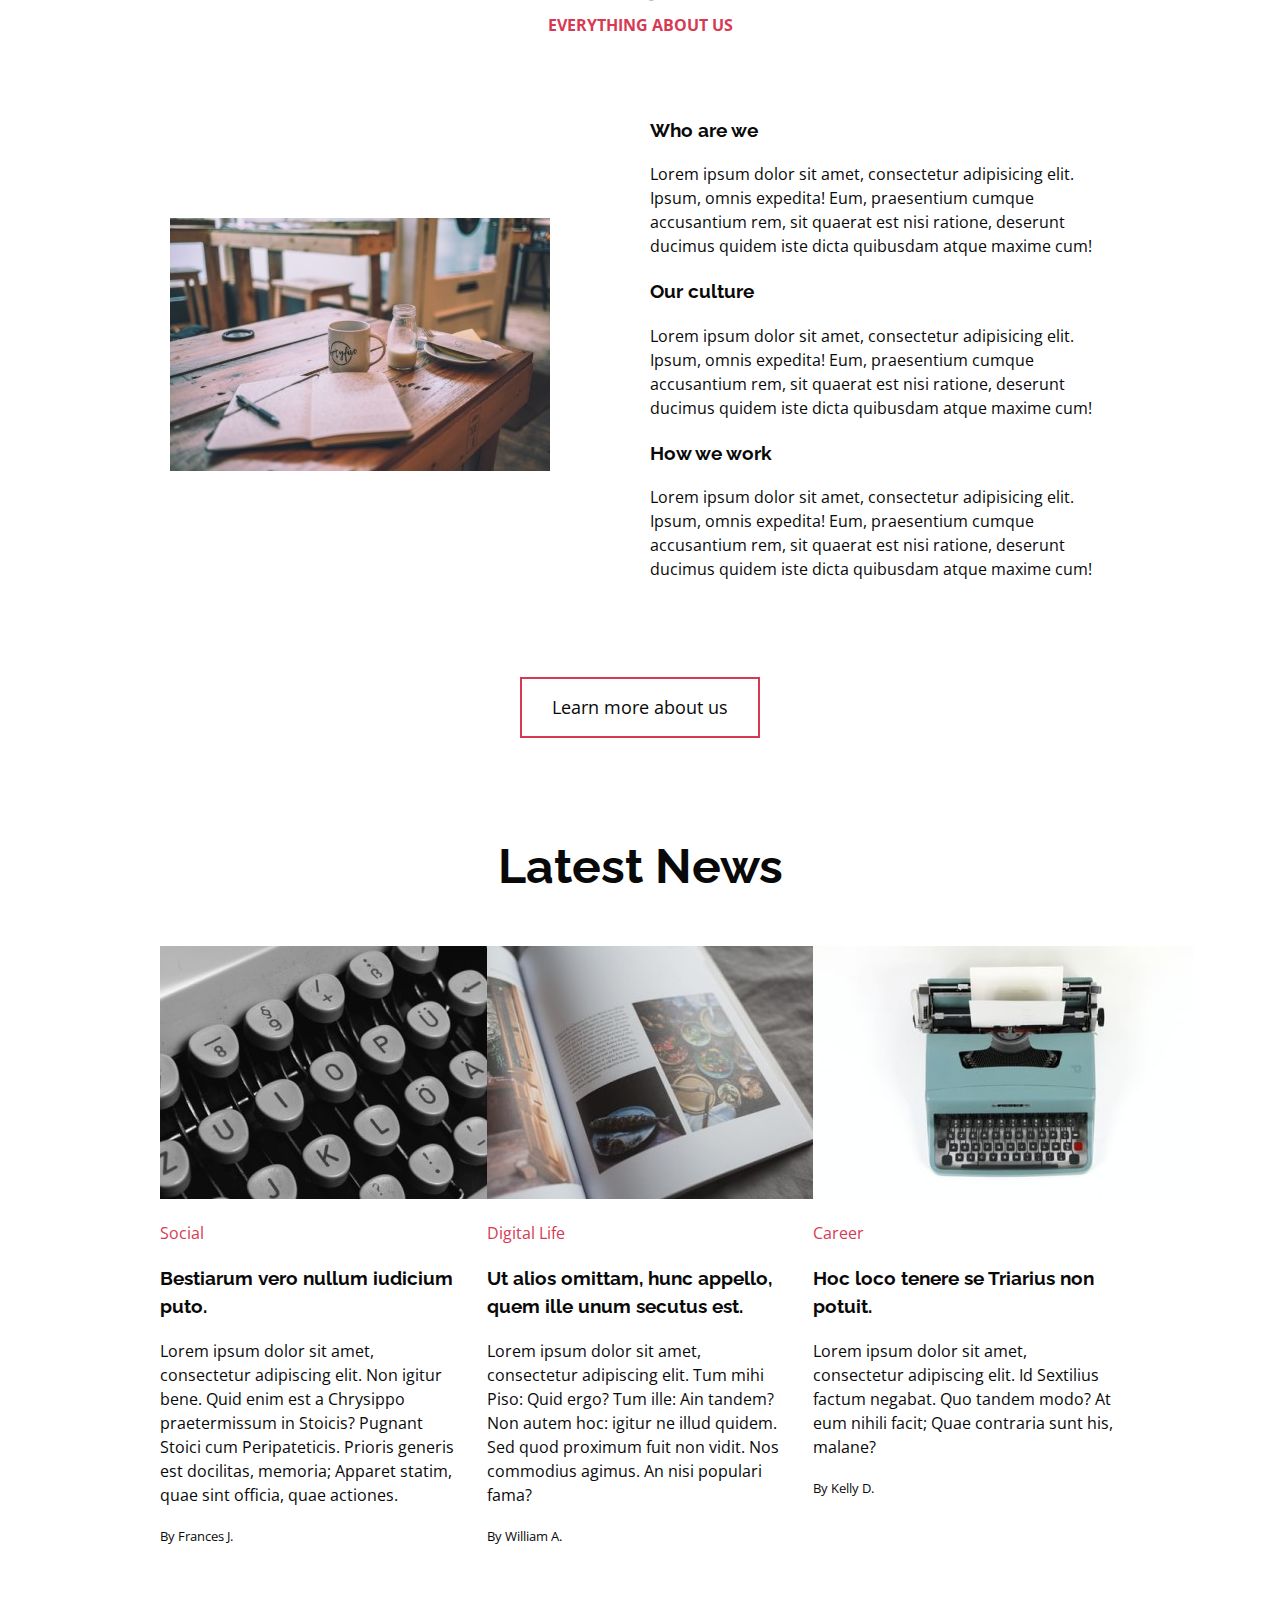
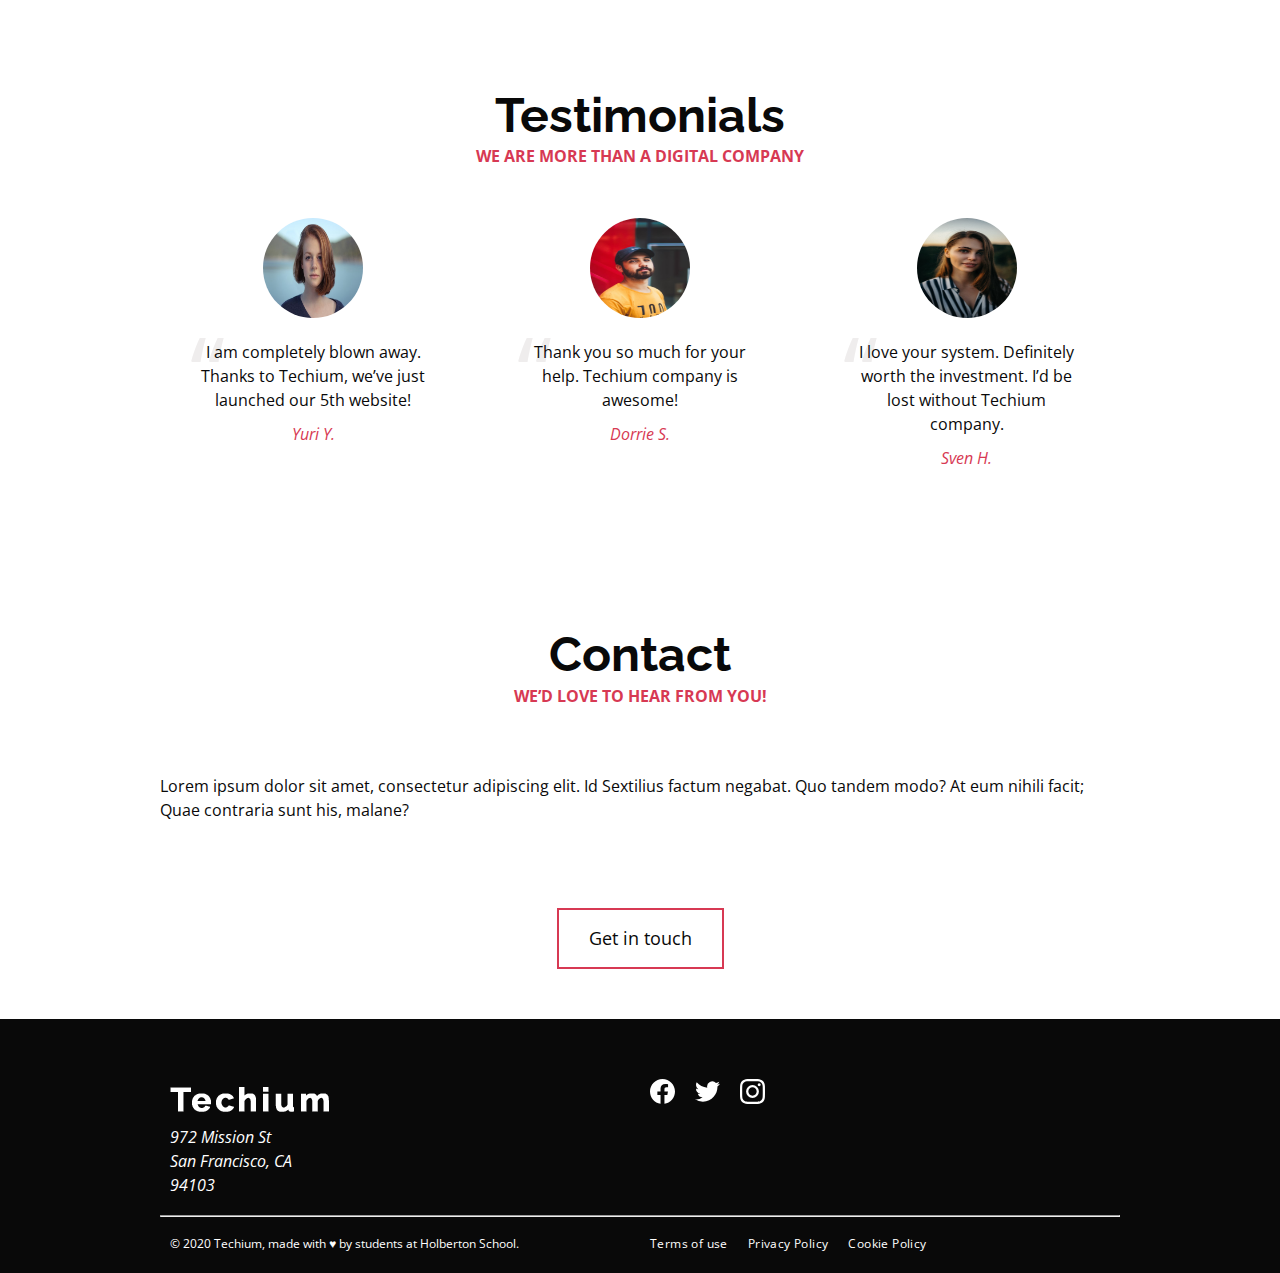
<file: responsive_design/04-index.html>
<!DOCTYPE html>
<html lang="en" dir="ltr">
  <head>
    <meta charset="utf-8">
    <meta name="viewport" content="width=device-width, initial-scale=1, viewport-fit=cover">
    <title>Homepage - Techium</title>
    <meta name="description" content="Description of the page less than 150 characters">
    <link rel="icon" type="image/png" href="images/favicon.jpg">
    <link href="https://fonts.googleapis.com/css?family=Open+Sans:400,700|Raleway:700&display=swap" rel="stylesheet">
    <link rel='stylesheet' href='04-styles.css'>
  </head>
  <body>
    <!-- Header -->
    <header class="header" data-section-theme="dark">
      <div class="container">
            <div class="header-container">
        <div class="header-logo">
          <a href="#">
            <img src="images/logo-white.png" alt="Techium logo" width="160" height="40">
          </a>
        </div>

        <input class="menu-btn" type="checkbox" id="menu-btn">
        <label class="menu-icon" for="menu-btn"><span class="navicon"></span></label>
        
        <nav class="navbar-menu">
          <ul class="nav">
            <li class="nav-item">
              <a href="#" class="nav-link">Home</a>
            </li>
            <li class="nav-item">
              <a href="#services" class="nav-link">Services</a>
            </li>
            <li class="nav-item">
              <a href="#works" class="nav-link">Works</a>
            </li>
            <li class="nav-item">
              <a href="#about" class="nav-link">About</a>
            </li>
            <li class="nav-item">
              <a href="#latest_news" class="nav-link">Latest news</a>
            </li>
            <li class="nav-item">
              <a href="#testimonials" class="nav-link">Testimonials</a>
            </li>
            <li class="nav-item">
              <a href="#contact" class="nav-link">Contact</a>
            </li>
                        <li class="nav-item">
                <form action="#" method="post" class="form-search">
                  <input type="search" name="q" id="search-input" placeholder="Search..." aria-label="Search through site content">
                  <button class="search-button">
                    <svg viewBox="0 0 512 512" xmlns="http://www.w3.org/2000/svg" width="20" height="20" class="search-icon">
                      <title>
                        Search icon
                      </title>
                      <path d="M508.5 468.9L387.1 347.5c-2.3-2.3-5.3-3.5-8.5-3.5h-13.2c31.5-36.5 50.6-84 50.6-136C416 93.1 322.9 0 208 0S0 93.1 0 208s93.1 208 208 208c52 0 99.5-19.1 136-50.6v13.2c0 3.2 1.3 6.2 3.5 8.5l121.4 121.4c4.7 4.7 12.3 4.7 17 0l22.6-22.6c4.7-4.7 4.7-12.3 0-17zM208 368c-88.4 0-160-71.6-160-160S119.6 48 208 48s160 71.6 160 160-71.6 160-160 160z"></path>
                    </svg>
                  </button>
                </form>
              </li>
          </ul>
        </nav>
      </div>
            </div>
    </header>
    <!-- Main -->
    <main>
      <!-- Hero section -->
      <section class="section-hero hero-homepage" data-section-theme="dark">
        <div class="container">
          <div class="section-body">
            <section class="section-inner">
              <h2 class="section-title">We help you building your brand</h2>
              <a href="#" class="button">Get Started</a>
            </section>
          </div>
        </div>
      </section>
      <!-- Services section -->
      <section id="services" class="section section-services">
        <div class="container">
          <header class="section-header">
            <h2 class="section-title">Services</h2>
            <p class="section-tagline">We work with you</p>
          </header>
          <div class="section-body">
            <ul class="row">
              <li class="col-1-3">
                <div class="card-services">
                  <h3 class="card-title"><a href="#">Design & Concept</a></h3>
                </div>
              </li>
              <li class="col-1-3">
                <div class="card-services">
                  <h3 class="card-title"><a href="#">Digital Strategy</a></h3>
                </div>
              </li>
              <li class="col-1-3">
                <div class="card-services">
                  <h3 class="card-title"><a href="#">Content Strategy</a></h3>
                </div>
              </li>
            </ul>
            <ul class="row">
              <li class="col-1-3">
                <div class="card-services">
                  <h3 class="card-title"><a href="#">UX Design</a></h3>
                </div>
              </li>
              <li class="col-1-3">
                <div class="card-services">
                  <h3 class="card-title"><a href="#">Web Development</a></h3>
                </div>
              </li>
              <li class="col-1-3">
                <div class="card-services">
                  <h3 class="card-title"><a href="#">Social Media</a></h3>
                </div>
              </li>
            </ul>
          </div>
        </div>
      </section>
      <!-- Works section -->
      <section id="works" class="section section-works" data-section-theme="dark">
        <div class="container">
          <header class="section-header">
            <h2 class="section-title">Works</h2>
            <p class="section-tagline">Take a look at our portfolio</p>
          </header>
          <div class="section-body">
            <ul class="row">
              <li class="col-1-3">
                <article class="card-work">
                  <div class="card-outer">
                    <div class="card-image">
                      <img src="images/pic-work-01.jpg" alt="">
                    </div>
                    <div class="card-inner">
                      <h3 class="card-title"><a href="#">Interior Design</a></h3>
                    </div>
                  </div>
                </article>
              </li>
              <li class="col-1-3">
                <article class="card-work">
                  <div class="card-outer">
                    <div class="card-image">
                      <img src="images/pic-work-02.jpg" alt="">
                    </div>
                    <div class="card-inner">
                      <h3 class="card-title"><a href="#">Web Development</a></h3>
                    </div>
                  </div>
                </article>
              </li>
              <li class="col-1-3">
                <article class="card-work">
                  <div class="card-outer">
                    <div class="card-image">
                      <img src="images/pic-work-03.jpg" alt="">
                    </div>
                    <div class="card-inner">
                      <h3 class="card-title"><a href="#">Personal Development</a></h3>
                    </div>
                  </div>
                </article>
              </li>
            </ul>
          </div>
        </div>
      </section>
      <!-- About Us section -->
      <section id="about" class="section section-about-us">
        <div class="container">
          <header class="section-header">
            <h2 class="section-title">About Us</h2>
            <p class="section-tagline">Everything about us</p>
          </header>
          <div class="section-body">
            <div class="row">
              <div class="col-1-2">
                <img
                    sizes="(max-width: 2625px) 40vw, 1050px"
                    srcset="
                        ./images/pic-about-01_rgnpdb_c_scale,w_380.jpg,
                        ./images/pic-about-01_rgnpdb_c_scale,w_742.jpg,
                        ./images/pic-about-01_rgnpdb_c_scale,w_1050.jpg"
                    src="./images/pic-about-01_rgnpdb_c_scale,w_1050.jpg"
                    alt=""
                >
              </div>
              <div class="col-1-2">
                <h3>Who are we</h3>
                <p>Lorem ipsum dolor sit amet, consectetur adipisicing elit. Ipsum, omnis expedita! Eum, praesentium cumque accusantium rem, sit quaerat est nisi ratione, deserunt ducimus quidem iste dicta quibusdam atque maxime cum!</p>
                <h3>Our culture</h3>
                <p>Lorem ipsum dolor sit amet, consectetur adipisicing elit. Ipsum, omnis expedita! Eum, praesentium cumque accusantium rem, sit quaerat est nisi ratione, deserunt ducimus quidem iste dicta quibusdam atque maxime cum!</p>
                <h3>How we work</h3>
                <p>Lorem ipsum dolor sit amet, consectetur adipisicing elit. Ipsum, omnis expedita! Eum, praesentium cumque accusantium rem, sit quaerat est nisi ratione, deserunt ducimus quidem iste dicta quibusdam atque maxime cum!</p>
              </div>
            </div>
          </div>
          <div class="section-footer">
            <a href="#" class="button">Learn more about us</a>
          </div>
        </div>
      </section>
      <!-- Latest news section -->
      <section id="latest_news" class="section section-latest-news">
        <div class="container">
          <header class="section-header">
            <h2 class="section-title">Latest News</h2>
          </header>
          <div class="section-body">
            <ul class="row">
              <li class="col-1-3">
                <article class="card-blog">
                  <div>
                    <img
                    sizes="(max-width: 1250px) 40vw, 500px"
                    srcset="
                    ./images/pic-article-01_zekdt1_c_scale,w_380.jpg,
                    ./images/pic-article-01_zekdt1_c_scale,w_500.jpg"
                    src="./images/pic-article-01_zekdt1_c_scale,w_500.jpg"
                    alt="">
                  </div>
                  <p class="card-category">Career</p>
                  <h3><a href="#">Hoc loco tenere se Triarius non potuit.</a></h3>
                  <p>Lorem ipsum dolor sit amet, consectetur adipiscing elit. Id Sextilius factum negabat. Quo tandem modo? At eum nihili facit; Quae contraria sunt his, malane?</p>
                  <small>By Kelly D.</small>
                </article>
              </li>
              <li class="col-1-3">
                <article class="card-blog">
                  <div>
                    <img
                    sizes="(max-width: 1250px) 40vw, 500px"
                    srcset="
                    ./images/pic-article-02_arjrcf_c_scale,w_380.jpg,
                    ./images/pic-article-02_arjrcf_c_scale,w_500.jpg"
                    src="./images/pic-article-03_lkxaqf_c_scale,w_500.jpg"
                    alt="">
                  </div>
                  <p class="card-category">Digital Life</p>
                  <h3><a href="#">Ut alios omittam, hunc appello, quem ille unum secutus est.</a></h3>
                  <p>Lorem ipsum dolor sit amet, consectetur adipiscing elit. Tum mihi Piso: Quid ergo? Tum ille: Ain tandem? Non autem hoc: igitur ne illud quidem. Sed quod proximum fuit non vidit. Nos commodius agimus. An nisi populari fama?</p>
                  <small>By William A.</small>
                </article>
              </li>
              <li class="col-1-3">
                <article class="card-blog">
                  <div>
                    <img
                        sizes="(max-width: 1250px) 40vw, 500px"
                        srcset="
                            ./images/pic-article-03_lkxaqf_c_scale,w_380.jpg,
                            ./images/pic-article-03_lkxaqf_c_scale,w_500.jpg
                        "
                        src="./images/pic-article-03_lkxaqf_c_scale,w_500.jpg"
                        alt=""
                    >
                  </div>
                  <p class="card-category">Social</p>
                  <h3><a href="#">Bestiarum vero nullum iudicium puto.</a></h3>
                  <p>Lorem ipsum dolor sit amet, consectetur adipiscing elit. Non igitur bene. Quid enim est a Chrysippo praetermissum in Stoicis? Pugnant Stoici cum Peripateticis. Prioris generis est docilitas, memoria; Apparet statim, quae sint officia, quae actiones.</p>
                  <small>By Frances J.</small>
                </article>
              </li>
            </ul>
          </div>
        </div>
      </section>
      <!-- Testimonials section -->
      <section id="testimonial" class="section section-testimonial">
        <div class="container">
          <header class="section-header">
            <h2 class="section-title">Testimonials</h2>
            <p class="section-tagline">We are more than a digital company</p>
          </header>
          <div class="section-body">
            <ul class="row">
              <li class="col-1-3">
                <article class="card-testimonial">
                  <img src="images/pic-person-01.jpg" alt="Yuri Y. avatar" width="100" height="100" class="card-avatar">
                  <blockquote class="card-quote">
                    <p>I am completely blown away. Thanks to Techium, we’ve just launched our 5th website!
                      <cite>Yuri Y.</cite>
                    </p>
                  </blockquote>
                </article>
              </li>
              <li class="col-1-3">
                <article class="card-testimonial">
                  <img src="images/pic-person-02.jpg" alt="Dorrie S. avatar" width="100" height="100" class="card-avatar">
                  <blockquote class="card-quote">
                    <p>Thank you so much for your help. Techium company is awesome!
                      <cite>Dorrie S.</cite>
                    </p>
                  </blockquote>
                </article>
              </li>
              <li class="col-1-3">
                <article class="card-testimonial">
                  <img src="images/pic-person-03.jpg" alt="Sven H. avatar" width="100" height="100" class="card-avatar">
                  <blockquote class="card-quote">
                    <p>I love your system. Definitely worth the investment. I’d be lost without Techium company.
                      <cite>Sven H.</cite>
                    </p>
                  </blockquote>
                </article>
              </li>
            </ul>
          </div>
        </div>
      </section>
      <!-- Contact section -->
      <section id="contact" class="section section-contact">
        <div class="container">
          <header class="section-header">
            <h2 class="section-title">Contact</h2>
            <p class="section-tagline">We’d love to hear from you!</p>
          </header>
          <div class="section-body">
            <p>Lorem ipsum dolor sit amet, consectetur adipiscing elit. Id Sextilius factum negabat. Quo tandem modo? At eum nihili facit; Quae contraria sunt his, malane?</p>
          </div>
          <div class="section-footer">
            <a href="#" class="button">Get in touch</a>
          </div>
        </div>
      </section>
    </main>
    <!-- Footer -->
    <footer class="footer" data-section-theme="dark">
      <div  class="container">
        <div class="row">
          <div class="col-1-2">
            <img src="images/logo-white.png" alt="Techium logo" width="160" height="40">
            <address class="footer-address">
              972 Mission St<br>
              San Francisco, CA<br>
              94103
            </address>
          </div>
          <div class="col-1-2">
            <ul class="social nav">
              <li class="social-item nav-item">
                <a href="https://www.facebook.com/HolbertonSchool/" class="social-link">
                  <svg viewbox="0 0 24 24" xmlns="http://www.w3.org/2000/svg" width="25" height="25">
                    <title>
                      Facebook icon
                    </title>
                    <path d="M23.998 12c0-6.628-5.372-12-11.999-12C5.372 0 0 5.372 0 12c0 5.988 4.388 10.952 10.124 11.852v-8.384H7.078v-3.469h3.046V9.356c0-3.008 1.792-4.669 4.532-4.669 1.313 0 2.686.234 2.686.234v2.953H15.83c-1.49 0-1.955.925-1.955 1.874V12h3.328l-.532 3.469h-2.796v8.384c5.736-.9 10.124-5.864 10.124-11.853z"/>
                  </svg>
                </a>
              </li>
              <li class="social-item nav-item">
                <a href="https://twitter.com/holbertonschool" class="social-link">
                  <svg viewbox="0 0 24 24" xmlns="http://www.w3.org/2000/svg" width="25" height="25">
                    <title>
                      Twitter icon
                    </title>
                    <path d="M23.954 4.569a10 10 0 0 1-2.825.775 4.958 4.958 0 0 0 2.163-2.723c-.951.555-2.005.959-3.127 1.184a4.92 4.92 0 0 0-8.384 4.482C7.691 8.094 4.066 6.13 1.64 3.161a4.822 4.822 0 0 0-.666 2.475c0 1.71.87 3.213 2.188 4.096a4.904 4.904 0 0 1-2.228-.616v.061a4.923 4.923 0 0 0 3.946 4.827 4.996 4.996 0 0 1-2.212.085 4.937 4.937 0 0 0 4.604 3.417 9.868 9.868 0 0 1-6.102 2.105c-.39 0-.779-.023-1.17-.067a13.995 13.995 0 0 0 7.557 2.209c9.054 0 13.999-7.496 13.999-13.986 0-.209 0-.42-.015-.63a9.936 9.936 0 0 0 2.46-2.548l-.047-.02z"/>
                  </svg>
                </a>
              </li>
              <li class="social-item nav-item">
                <a href="https://www.instagram.com/holbertonschool/" class="social-link">
                  <svg viewbox="0 0 24 24" xmlns="http://www.w3.org/2000/svg" width="25" height="25">
                    <title>
                      Instagram icon
                    </title>
                    <path d="M12 0C8.74 0 8.333.015 7.053.072 5.775.132 4.905.333 4.14.63c-.789.306-1.459.717-2.126 1.384S.935 3.35.63 4.14C.333 4.905.131 5.775.072 7.053.012 8.333 0 8.74 0 12s.015 3.667.072 4.947c.06 1.277.261 2.148.558 2.913a5.885 5.885 0 0 0 1.384 2.126A5.868 5.868 0 0 0 4.14 23.37c.766.296 1.636.499 2.913.558C8.333 23.988 8.74 24 12 24s3.667-.015 4.947-.072c1.277-.06 2.148-.262 2.913-.558a5.898 5.898 0 0 0 2.126-1.384 5.86 5.86 0 0 0 1.384-2.126c.296-.765.499-1.636.558-2.913.06-1.28.072-1.687.072-4.947s-.015-3.667-.072-4.947c-.06-1.277-.262-2.149-.558-2.913a5.89 5.89 0 0 0-1.384-2.126A5.847 5.847 0 0 0 19.86.63c-.765-.297-1.636-.499-2.913-.558C15.667.012 15.26 0 12 0zm0 2.16c3.203 0 3.585.016 4.85.071 1.17.055 1.805.249 2.227.415.562.217.96.477 1.382.896.419.42.679.819.896 1.381.164.422.36 1.057.413 2.227.057 1.266.07 1.646.07 4.85s-.015 3.585-.074 4.85c-.061 1.17-.256 1.805-.421 2.227a3.81 3.81 0 0 1-.899 1.382 3.744 3.744 0 0 1-1.38.896c-.42.164-1.065.36-2.235.413-1.274.057-1.649.07-4.859.07-3.211 0-3.586-.015-4.859-.074-1.171-.061-1.816-.256-2.236-.421a3.716 3.716 0 0 1-1.379-.899 3.644 3.644 0 0 1-.9-1.38c-.165-.42-.359-1.065-.42-2.235-.045-1.26-.061-1.649-.061-4.844 0-3.196.016-3.586.061-4.861.061-1.17.255-1.814.42-2.234.21-.57.479-.96.9-1.381.419-.419.81-.689 1.379-.898.42-.166 1.051-.361 2.221-.421 1.275-.045 1.65-.06 4.859-.06l.045.03zm0 3.678a6.162 6.162 0 1 0 0 12.324 6.162 6.162 0 1 0 0-12.324zM12 16c-2.21 0-4-1.79-4-4s1.79-4 4-4 4 1.79 4 4-1.79 4-4 4zm7.846-10.405a1.441 1.441 0 0 1-2.88 0 1.44 1.44 0 0 1 2.88 0z"/>
                  </svg>
                </a>
              </li>
            </ul>
          </div>
        </div>
        <hr>
        <div class="row">
          <div class="col-1-2">
            <p class="footer-copyright">© 2020 Techium, made with ♥ by students at Holberton School.</p>
          </div>
          <div class="col-1-2">
            <ul class="footer-nav nav">
              <li class="footer-nav-item nav-item">
                <a href="#" class="footer-nav-link">Terms of use</a>
              </li>
              <li class="footer-nav-item nav-item">
                <a href="#" class="footer-nav-link">Privacy Policy</a>
              </li>
              <li class="footer-nav-item nav-item">
                <a href="#" class="footer-nav-link">Cookie Policy</a>
              </li>
            </ul>
          </div>
        </div>
      </div>
    </footer>
  </body>
</htm
</file>
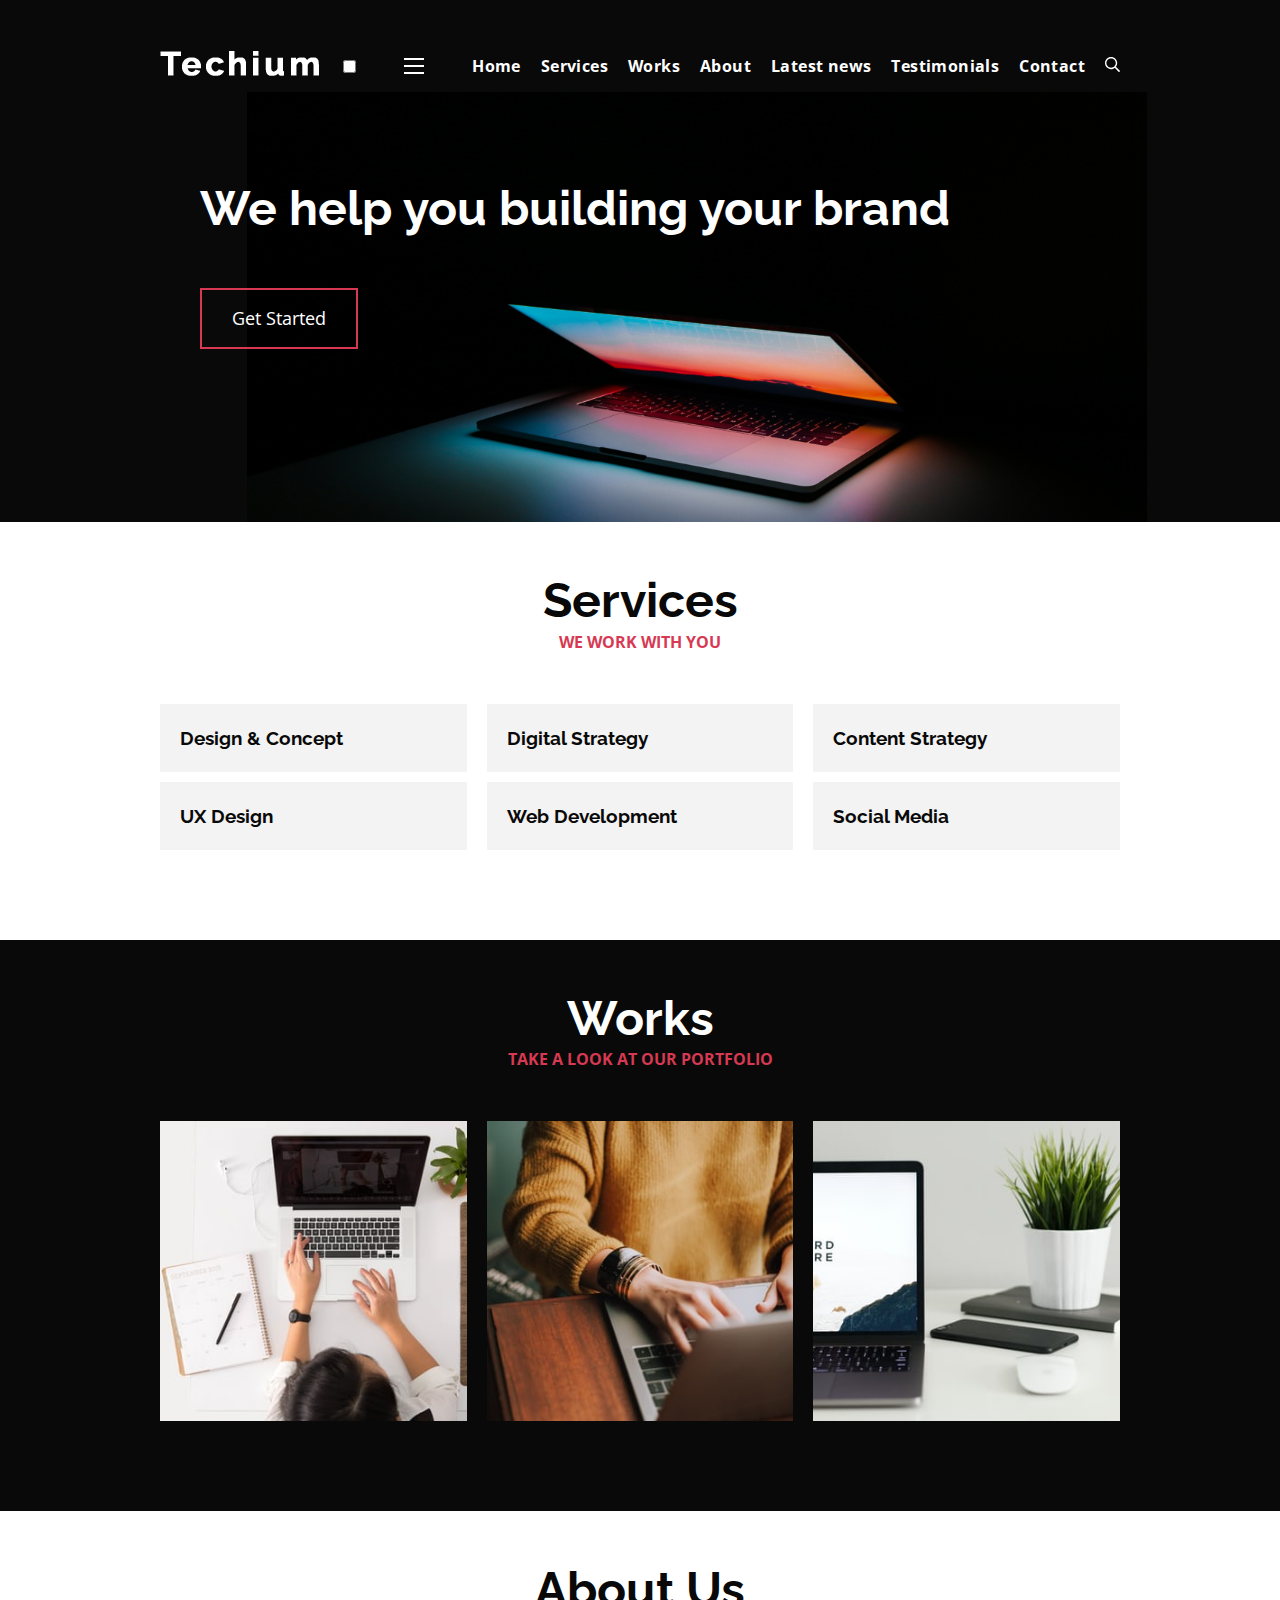
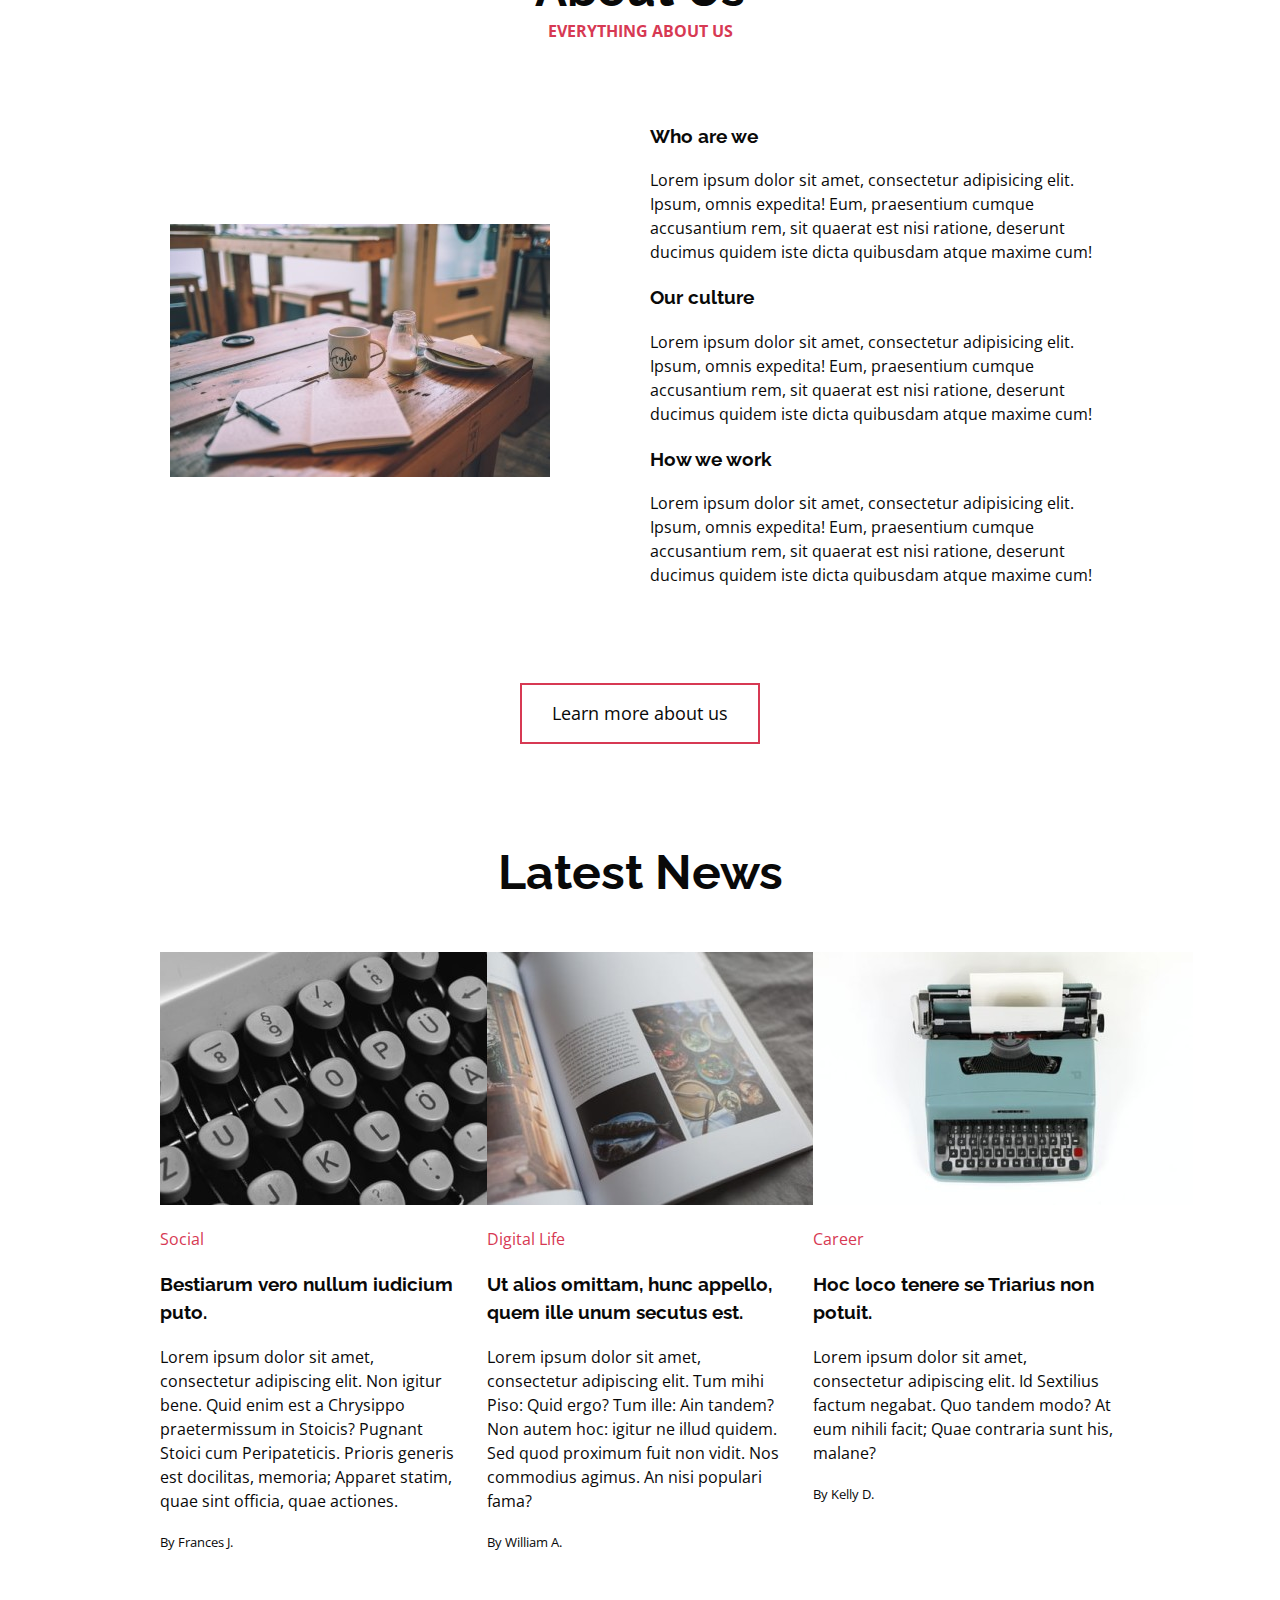
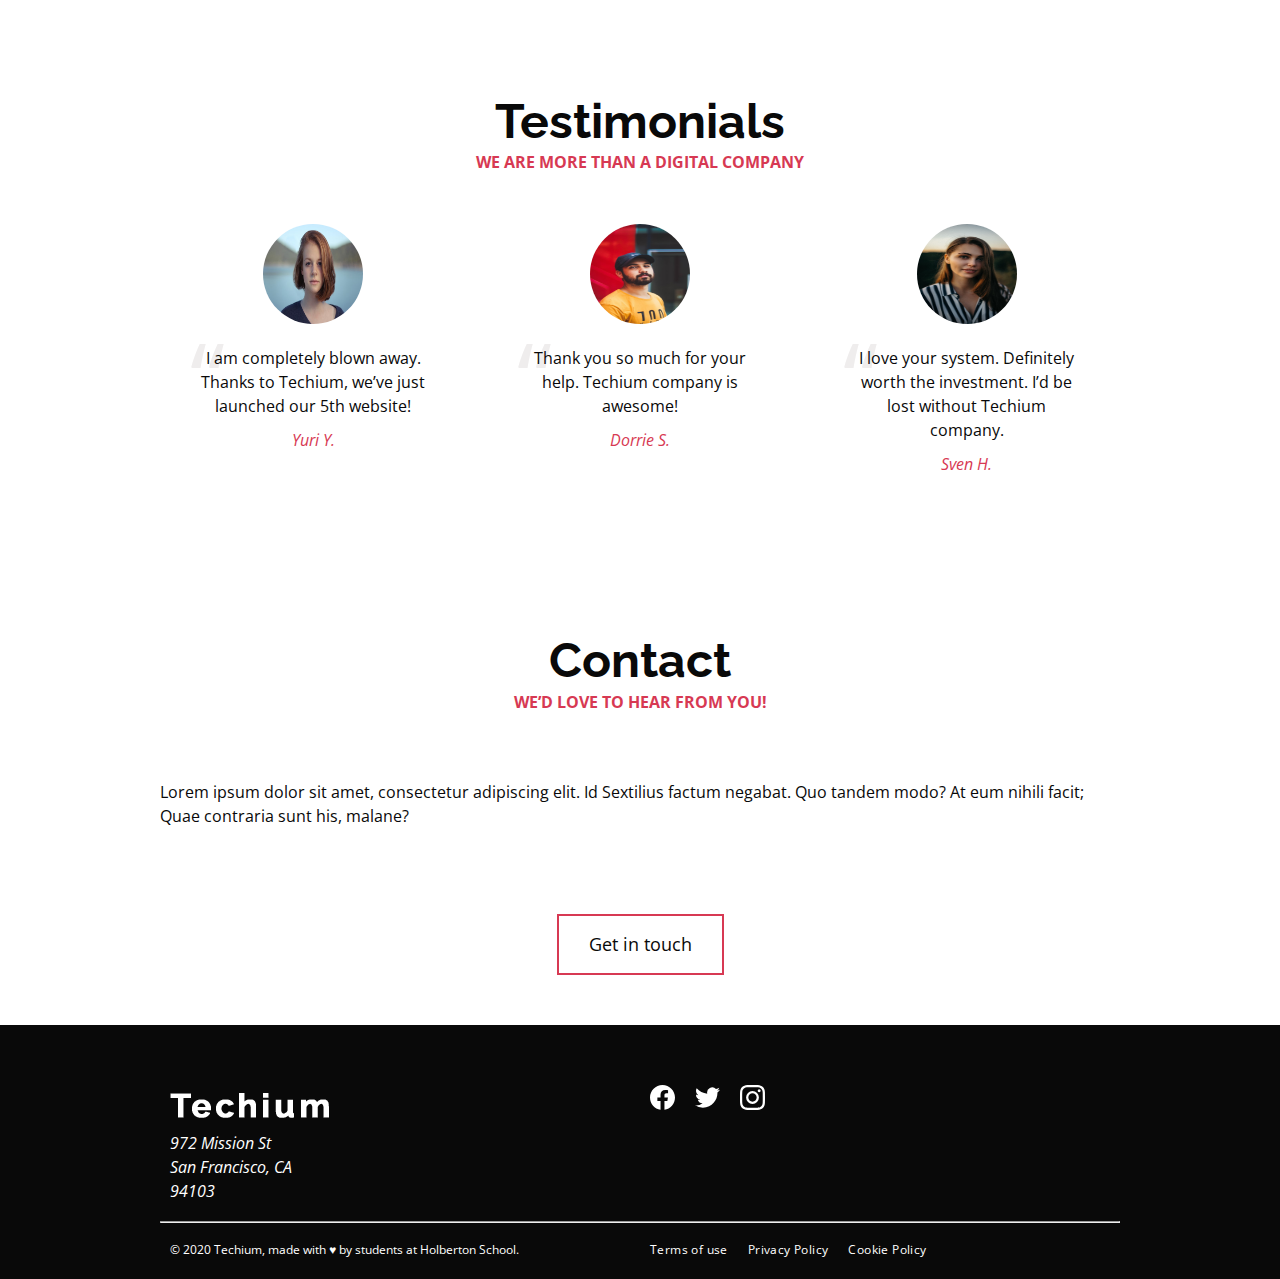
<file: responsive_design/05-index.html>
<!DOCTYPE html>
<html lang="en" dir="ltr">
  <head>
    <meta charset="utf-8">
    <meta name="viewport" content="width=device-width, initial-scale=1, viewport-fit=cover">
    <title>Homepage - Techium</title>
    <meta name="description" content="Description of the page less than 150 characters">
    <link rel="icon" type="image/png" href="images/favicon.jpg">
    <link href="https://fonts.googleapis.com/css?family=Open+Sans:400,700|Raleway:700&display=swap" rel="stylesheet">
    <link rel='stylesheet' href='05-styles.css'>
  </head>
  <body>
    <!-- Header -->
    <header class="header" data-section-theme="dark">
      <div class="container">
            <div class="header-container">
        <div class="header-logo">
          <a href="#">
            <img src="images/logo-white.png" alt="Techium logo" width="160" height="40">
          </a>
        </div>

        <input class="menu-btn" type="checkbox" id="menu-btn">
        <label class="menu-icon" for="menu-btn"><span class="navicon"></span></label>
        
        <nav class="navbar-menu">
          <ul class="nav">
            <li class="nav-item">
              <a href="#" class="nav-link">Home</a>
            </li>
            <li class="nav-item">
              <a href="#services" class="nav-link">Services</a>
            </li>
            <li class="nav-item">
              <a href="#works" class="nav-link">Works</a>
            </li>
            <li class="nav-item">
              <a href="#about" class="nav-link">About</a>
            </li>
            <li class="nav-item">
              <a href="#latest_news" class="nav-link">Latest news</a>
            </li>
            <li class="nav-item">
              <a href="#testimonials" class="nav-link">Testimonials</a>
            </li>
            <li class="nav-item">
              <a href="#contact" class="nav-link">Contact</a>
            </li>
                        <li class="nav-item">
                <form action="#" method="post" class="form-search">
                  <input type="search" name="q" id="search-input" placeholder="Search..." aria-label="Search through site content">
                  <button class="search-button">
                    <svg viewBox="0 0 512 512" xmlns="http://www.w3.org/2000/svg" width="20" height="20" class="search-icon">
                      <title>
                        Search icon
                      </title>
                      <path d="M508.5 468.9L387.1 347.5c-2.3-2.3-5.3-3.5-8.5-3.5h-13.2c31.5-36.5 50.6-84 50.6-136C416 93.1 322.9 0 208 0S0 93.1 0 208s93.1 208 208 208c52 0 99.5-19.1 136-50.6v13.2c0 3.2 1.3 6.2 3.5 8.5l121.4 121.4c4.7 4.7 12.3 4.7 17 0l22.6-22.6c4.7-4.7 4.7-12.3 0-17zM208 368c-88.4 0-160-71.6-160-160S119.6 48 208 48s160 71.6 160 160-71.6 160-160 160z"></path>
                    </svg>
                  </button>
                </form>
              </li>
          </ul>
        </nav>
      </div>
            </div>
    </header>
    <!-- Main -->
    <main>
      <!-- Hero section -->
      <section class="section-hero hero-homepage" data-section-theme="dark">
        <div class="container">
          <div class="section-body">
            <section class="section-inner">
              <h2 class="section-title">We help you building your brand</h2>
              <a href="#" class="button">Get Started</a>
            </section>
          </div>
        </div>
      </section>
      <!-- Services section -->
      <section id="services" class="section section-services">
        <div class="container">
          <header class="section-header">
            <h2 class="section-title">Services</h2>
            <p class="section-tagline">We work with you</p>
          </header>
          <div class="section-body">
            <ul class="row">
              <li class="col-1-3">
                <div class="card-services">
                  <h3 class="card-title"><a href="#">Design & Concept</a></h3>
                </div>
              </li>
              <li class="col-1-3">
                <div class="card-services">
                  <h3 class="card-title"><a href="#">Digital Strategy</a></h3>
                </div>
              </li>
              <li class="col-1-3">
                <div class="card-services">
                  <h3 class="card-title"><a href="#">Content Strategy</a></h3>
                </div>
              </li>
            </ul>
            <ul class="row">
              <li class="col-1-3">
                <div class="card-services">
                  <h3 class="card-title"><a href="#">UX Design</a></h3>
                </div>
              </li>
              <li class="col-1-3">
                <div class="card-services">
                  <h3 class="card-title"><a href="#">Web Development</a></h3>
                </div>
              </li>
              <li class="col-1-3">
                <div class="card-services">
                  <h3 class="card-title"><a href="#">Social Media</a></h3>
                </div>
              </li>
            </ul>
          </div>
        </div>
      </section>
      <!-- Works section -->
      <section id="works" class="section section-works" data-section-theme="dark">
        <div class="container">
          <header class="section-header">
            <h2 class="section-title">Works</h2>
            <p class="section-tagline">Take a look at our portfolio</p>
          </header>
          <div class="section-body">
            <ul class="row">
              <li class="col-1-3">
                <article class="card-work">
                  <div class="card-outer">
                    <div class="card-image">
                      <img src="images/pic-work-01.jpg" alt="">
                    </div>
                    <div class="card-inner">
                      <h3 class="card-title"><a href="#">Interior Design</a></h3>
                    </div>
                  </div>
                </article>
              </li>
              <li class="col-1-3">
                <article class="card-work">
                  <div class="card-outer">
                    <div class="card-image">
                      <img src="images/pic-work-02.jpg" alt="">
                    </div>
                    <div class="card-inner">
                      <h3 class="card-title"><a href="#">Web Development</a></h3>
                    </div>
                  </div>
                </article>
              </li>
              <li class="col-1-3">
                <article class="card-work">
                  <div class="card-outer">
                    <div class="card-image">
                      <img src="images/pic-work-03.jpg" alt="">
                    </div>
                    <div class="card-inner">
                      <h3 class="card-title"><a href="#">Personal Development</a></h3>
                    </div>
                  </div>
                </article>
              </li>
            </ul>
          </div>
        </div>
      </section>
      <!-- About Us section -->
      <section id="about" class="section section-about-us">
        <div class="container">
          <header class="section-header">
            <h2 class="section-title">About Us</h2>
            <p class="section-tagline">Everything about us</p>
          </header>
          <div class="section-body">
            <div class="row">
              <div class="col-1-2">
                <img
                    sizes="(max-width: 2625px) 40vw, 1050px"
                    srcset="
                        ./images/pic-about-01_rgnpdb_c_scale,w_380.jpg,
                        ./images/pic-about-01_rgnpdb_c_scale,w_742.jpg,
                        ./images/pic-about-01_rgnpdb_c_scale,w_1050.jpg"
                    src="./images/pic-about-01_rgnpdb_c_scale,w_1050.jpg"
                    alt=""
                >
              </div>
              <div class="col-1-2">
                <h3>Who are we</h3>
                <p>Lorem ipsum dolor sit amet, consectetur adipisicing elit. Ipsum, omnis expedita! Eum, praesentium cumque accusantium rem, sit quaerat est nisi ratione, deserunt ducimus quidem iste dicta quibusdam atque maxime cum!</p>
                <h3>Our culture</h3>
                <p>Lorem ipsum dolor sit amet, consectetur adipisicing elit. Ipsum, omnis expedita! Eum, praesentium cumque accusantium rem, sit quaerat est nisi ratione, deserunt ducimus quidem iste dicta quibusdam atque maxime cum!</p>
                <h3>How we work</h3>
                <p>Lorem ipsum dolor sit amet, consectetur adipisicing elit. Ipsum, omnis expedita! Eum, praesentium cumque accusantium rem, sit quaerat est nisi ratione, deserunt ducimus quidem iste dicta quibusdam atque maxime cum!</p>
              </div>
            </div>
          </div>
          <div class="section-footer">
            <a href="#" class="button">Learn more about us</a>
          </div>
        </div>
      </section>
      <!-- Latest news section -->
      <section id="latest_news" class="section section-latest-news">
        <div class="container">
          <header class="section-header">
            <h2 class="section-title">Latest News</h2>
          </header>
          <div class="section-body">
            <ul class="row">
              <li class="col-1-3">
                <article class="card-blog">
                  <div>
                    <img
                    sizes="(max-width: 1250px) 40vw, 500px"
                    srcset="
                    ./images/pic-article-01_zekdt1_c_scale,w_380.jpg,
                    ./images/pic-article-01_zekdt1_c_scale,w_500.jpg"
                    src="./images/pic-article-01_zekdt1_c_scale,w_500.jpg"
                    alt="">
                  </div>
                  <p class="card-category">Career</p>
                  <h3><a href="#">Hoc loco tenere se Triarius non potuit.</a></h3>
                  <p>Lorem ipsum dolor sit amet, consectetur adipiscing elit. Id Sextilius factum negabat. Quo tandem modo? At eum nihili facit; Quae contraria sunt his, malane?</p>
                  <small>By Kelly D.</small>
                </article>
              </li>
              <li class="col-1-3">
                <article class="card-blog">
                  <div>
                    <img
                    sizes="(max-width: 1250px) 40vw, 500px"
                    srcset="
                    ./images/pic-article-02_arjrcf_c_scale,w_380.jpg,
                    ./images/pic-article-02_arjrcf_c_scale,w_500.jpg"
                    src="./images/pic-article-03_lkxaqf_c_scale,w_500.jpg"
                    alt="">
                  </div>
                  <p class="card-category">Digital Life</p>
                  <h3><a href="#">Ut alios omittam, hunc appello, quem ille unum secutus est.</a></h3>
                  <p>Lorem ipsum dolor sit amet, consectetur adipiscing elit. Tum mihi Piso: Quid ergo? Tum ille: Ain tandem? Non autem hoc: igitur ne illud quidem. Sed quod proximum fuit non vidit. Nos commodius agimus. An nisi populari fama?</p>
                  <small>By William A.</small>
                </article>
              </li>
              <li class="col-1-3">
                <article class="card-blog">
                  <div>
                    <img
                        sizes="(max-width: 1250px) 40vw, 500px"
                        srcset="
                            ./images/pic-article-03_lkxaqf_c_scale,w_380.jpg,
                            ./images/pic-article-03_lkxaqf_c_scale,w_500.jpg
                        "
                        src="./images/pic-article-03_lkxaqf_c_scale,w_500.jpg"
                        alt=""
                    >
                  </div>
                  <p class="card-category">Social</p>
                  <h3><a href="#">Bestiarum vero nullum iudicium puto.</a></h3>
                  <p>Lorem ipsum dolor sit amet, consectetur adipiscing elit. Non igitur bene. Quid enim est a Chrysippo praetermissum in Stoicis? Pugnant Stoici cum Peripateticis. Prioris generis est docilitas, memoria; Apparet statim, quae sint officia, quae actiones.</p>
                  <small>By Frances J.</small>
                </article>
              </li>
            </ul>
          </div>
        </div>
      </section>
      <!-- Testimonials section -->
      <section id="testimonial" class="section section-testimonial">
        <div class="container">
          <header class="section-header">
            <h2 class="section-title">Testimonials</h2>
            <p class="section-tagline">We are more than a digital company</p>
          </header>
          <div class="section-body">
            <ul class="row">
              <li class="col-1-3">
                <article class="card-testimonial">
                  <img src="images/pic-person-01.jpg" alt="Yuri Y. avatar" width="100" height="100" class="card-avatar">
                  <blockquote class="card-quote">
                    <p>I am completely blown away. Thanks to Techium, we’ve just launched our 5th website!
                      <cite>Yuri Y.</cite>
                    </p>
                  </blockquote>
                </article>
              </li>
              <li class="col-1-3">
                <article class="card-testimonial">
                  <img src="images/pic-person-02.jpg" alt="Dorrie S. avatar" width="100" height="100" class="card-avatar">
                  <blockquote class="card-quote">
                    <p>Thank you so much for your help. Techium company is awesome!
                      <cite>Dorrie S.</cite>
                    </p>
                  </blockquote>
                </article>
              </li>
              <li class="col-1-3">
                <article class="card-testimonial">
                  <img src="images/pic-person-03.jpg" alt="Sven H. avatar" width="100" height="100" class="card-avatar">
                  <blockquote class="card-quote">
                    <p>I love your system. Definitely worth the investment. I’d be lost without Techium company.
                      <cite>Sven H.</cite>
                    </p>
                  </blockquote>
                </article>
              </li>
            </ul>
          </div>
        </div>
      </section>
      <!-- Contact section -->
      <section id="contact" class="section section-contact">
        <div class="container">
          <header class="section-header">
            <h2 class="section-title">Contact</h2>
            <p class="section-tagline">We’d love to hear from you!</p>
          </header>
          <div class="section-body">
            <p>Lorem ipsum dolor sit amet, consectetur adipiscing elit. Id Sextilius factum negabat. Quo tandem modo? At eum nihili facit; Quae contraria sunt his, malane?</p>
          </div>
          <div class="section-footer">
            <a href="#" class="button">Get in touch</a>
          </div>
        </div>
      </section>
    </main>
    <!-- Footer -->
    <footer class="footer" data-section-theme="dark">
      <div  class="container">
        <div class="row">
          <div class="col-1-2">
            <img src="images/logo-white.png" alt="Techium logo" width="160" height="40">
            <address class="footer-address">
              972 Mission St<br>
              San Francisco, CA<br>
              94103
            </address>
          </div>
          <div class="col-1-2">
            <ul class="social nav">
              <li class="social-item nav-item">
                <a href="https://www.facebook.com/HolbertonSchool/" class="social-link">
                  <svg viewbox="0 0 24 24" xmlns="http://www.w3.org/2000/svg" width="25" height="25">
                    <title>
                      Facebook icon
                    </title>
                    <path d="M23.998 12c0-6.628-5.372-12-11.999-12C5.372 0 0 5.372 0 12c0 5.988 4.388 10.952 10.124 11.852v-8.384H7.078v-3.469h3.046V9.356c0-3.008 1.792-4.669 4.532-4.669 1.313 0 2.686.234 2.686.234v2.953H15.83c-1.49 0-1.955.925-1.955 1.874V12h3.328l-.532 3.469h-2.796v8.384c5.736-.9 10.124-5.864 10.124-11.853z"/>
                  </svg>
                </a>
              </li>
              <li class="social-item nav-item">
                <a href="https://twitter.com/holbertonschool" class="social-link">
                  <svg viewbox="0 0 24 24" xmlns="http://www.w3.org/2000/svg" width="25" height="25">
                    <title>
                      Twitter icon
                    </title>
                    <path d="M23.954 4.569a10 10 0 0 1-2.825.775 4.958 4.958 0 0 0 2.163-2.723c-.951.555-2.005.959-3.127 1.184a4.92 4.92 0 0 0-8.384 4.482C7.691 8.094 4.066 6.13 1.64 3.161a4.822 4.822 0 0 0-.666 2.475c0 1.71.87 3.213 2.188 4.096a4.904 4.904 0 0 1-2.228-.616v.061a4.923 4.923 0 0 0 3.946 4.827 4.996 4.996 0 0 1-2.212.085 4.937 4.937 0 0 0 4.604 3.417 9.868 9.868 0 0 1-6.102 2.105c-.39 0-.779-.023-1.17-.067a13.995 13.995 0 0 0 7.557 2.209c9.054 0 13.999-7.496 13.999-13.986 0-.209 0-.42-.015-.63a9.936 9.936 0 0 0 2.46-2.548l-.047-.02z"/>
                  </svg>
                </a>
              </li>
              <li class="social-item nav-item">
                <a href="https://www.instagram.com/holbertonschool/" class="social-link">
                  <svg viewbox="0 0 24 24" xmlns="http://www.w3.org/2000/svg" width="25" height="25">
                    <title>
                      Instagram icon
                    </title>
                    <path d="M12 0C8.74 0 8.333.015 7.053.072 5.775.132 4.905.333 4.14.63c-.789.306-1.459.717-2.126 1.384S.935 3.35.63 4.14C.333 4.905.131 5.775.072 7.053.012 8.333 0 8.74 0 12s.015 3.667.072 4.947c.06 1.277.261 2.148.558 2.913a5.885 5.885 0 0 0 1.384 2.126A5.868 5.868 0 0 0 4.14 23.37c.766.296 1.636.499 2.913.558C8.333 23.988 8.74 24 12 24s3.667-.015 4.947-.072c1.277-.06 2.148-.262 2.913-.558a5.898 5.898 0 0 0 2.126-1.384 5.86 5.86 0 0 0 1.384-2.126c.296-.765.499-1.636.558-2.913.06-1.28.072-1.687.072-4.947s-.015-3.667-.072-4.947c-.06-1.277-.262-2.149-.558-2.913a5.89 5.89 0 0 0-1.384-2.126A5.847 5.847 0 0 0 19.86.63c-.765-.297-1.636-.499-2.913-.558C15.667.012 15.26 0 12 0zm0 2.16c3.203 0 3.585.016 4.85.071 1.17.055 1.805.249 2.227.415.562.217.96.477 1.382.896.419.42.679.819.896 1.381.164.422.36 1.057.413 2.227.057 1.266.07 1.646.07 4.85s-.015 3.585-.074 4.85c-.061 1.17-.256 1.805-.421 2.227a3.81 3.81 0 0 1-.899 1.382 3.744 3.744 0 0 1-1.38.896c-.42.164-1.065.36-2.235.413-1.274.057-1.649.07-4.859.07-3.211 0-3.586-.015-4.859-.074-1.171-.061-1.816-.256-2.236-.421a3.716 3.716 0 0 1-1.379-.899 3.644 3.644 0 0 1-.9-1.38c-.165-.42-.359-1.065-.42-2.235-.045-1.26-.061-1.649-.061-4.844 0-3.196.016-3.586.061-4.861.061-1.17.255-1.814.42-2.234.21-.57.479-.96.9-1.381.419-.419.81-.689 1.379-.898.42-.166 1.051-.361 2.221-.421 1.275-.045 1.65-.06 4.859-.06l.045.03zm0 3.678a6.162 6.162 0 1 0 0 12.324 6.162 6.162 0 1 0 0-12.324zM12 16c-2.21 0-4-1.79-4-4s1.79-4 4-4 4 1.79 4 4-1.79 4-4 4zm7.846-10.405a1.441 1.441 0 0 1-2.88 0 1.44 1.44 0 0 1 2.88 0z"/>
                  </svg>
                </a>
              </li>
            </ul>
          </div>
        </div>
        <hr>
        <div class="row">
          <div class="col-1-2">
            <p class="footer-copyright">© 2020 Techium, made with ♥ by students at Holberton School.</p>
          </div>
          <div class="col-1-2">
            <ul class="footer-nav nav">
              <li class="footer-nav-item nav-item">
                <a href="#" class="footer-nav-link">Terms of use</a>
              </li>
              <li class="footer-nav-item nav-item">
                <a href="#" class="footer-nav-link">Privacy Policy</a>
              </li>
              <li class="footer-nav-item nav-item">
                <a href="#" class="footer-nav-link">Cookie Policy</a>
              </li>
            </ul>
          </div>
        </div>
      </div>
    </footer>
  </body>
</html>
</file>
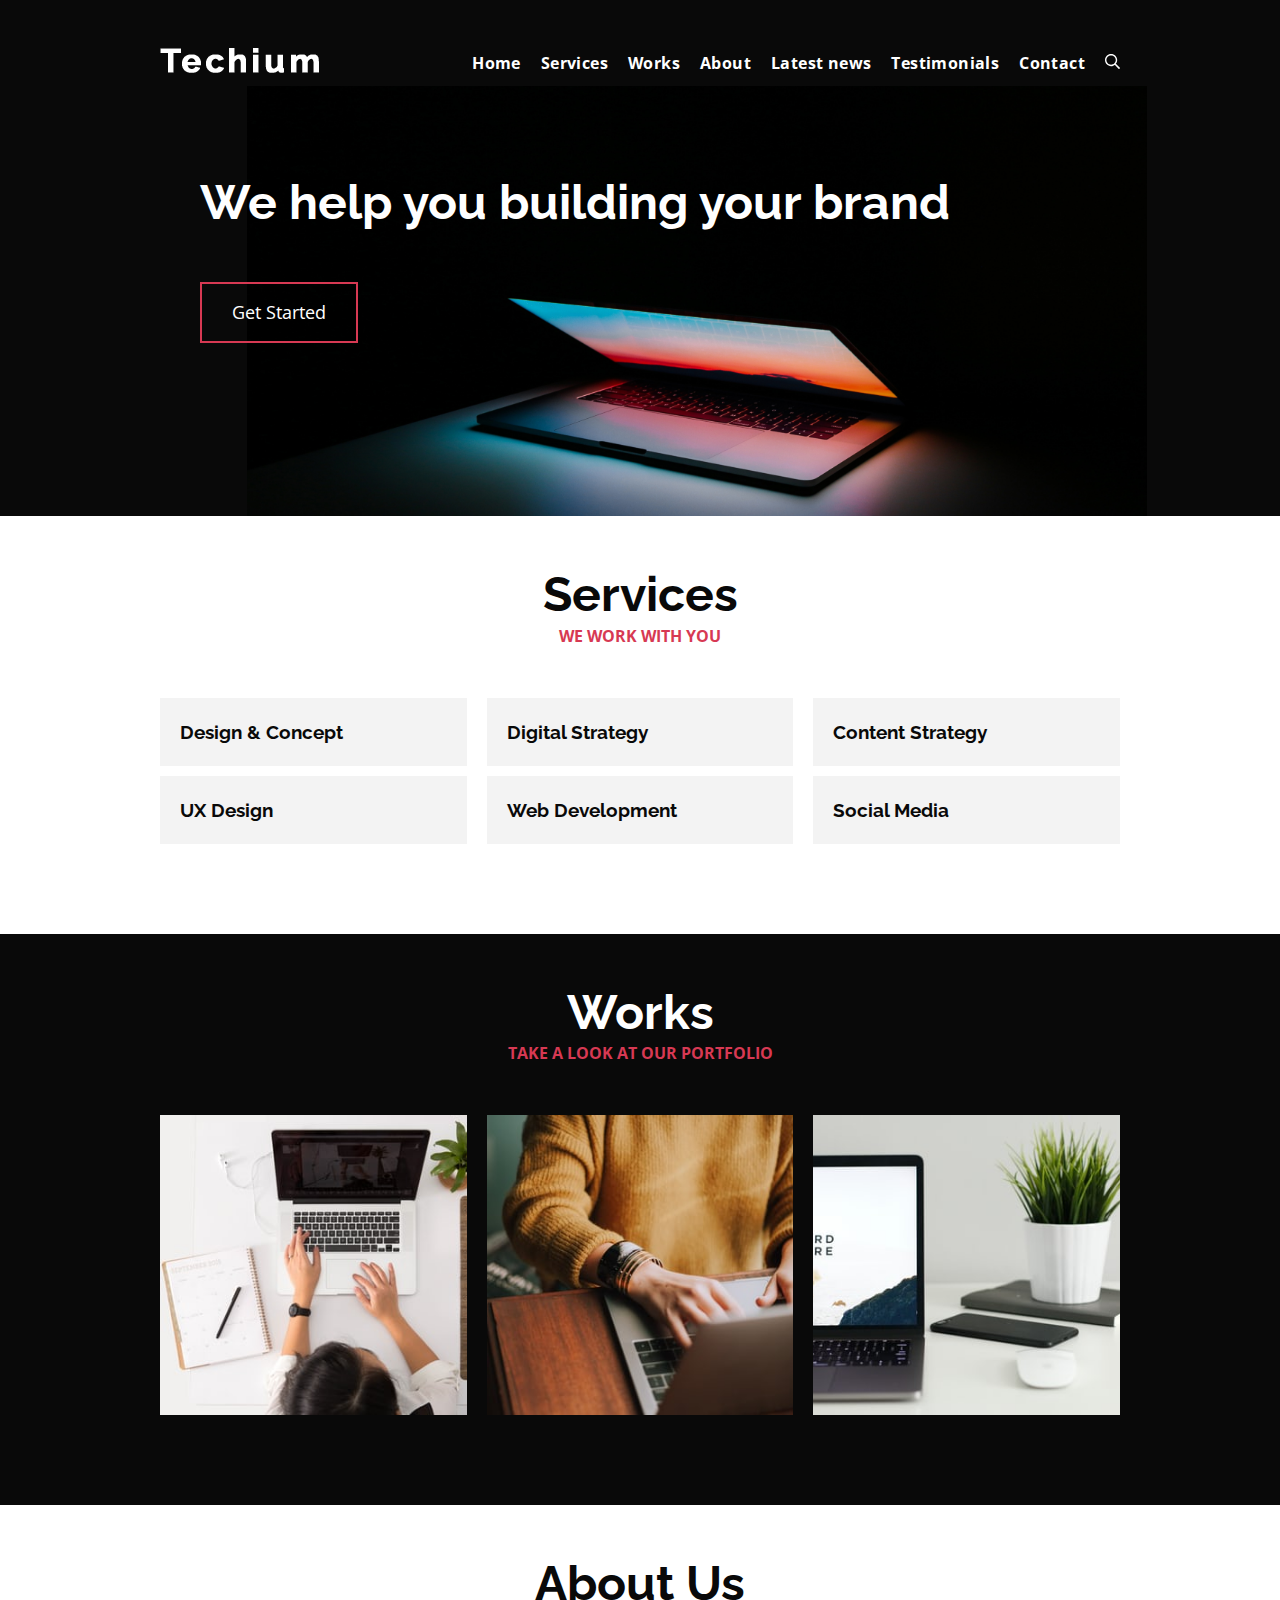
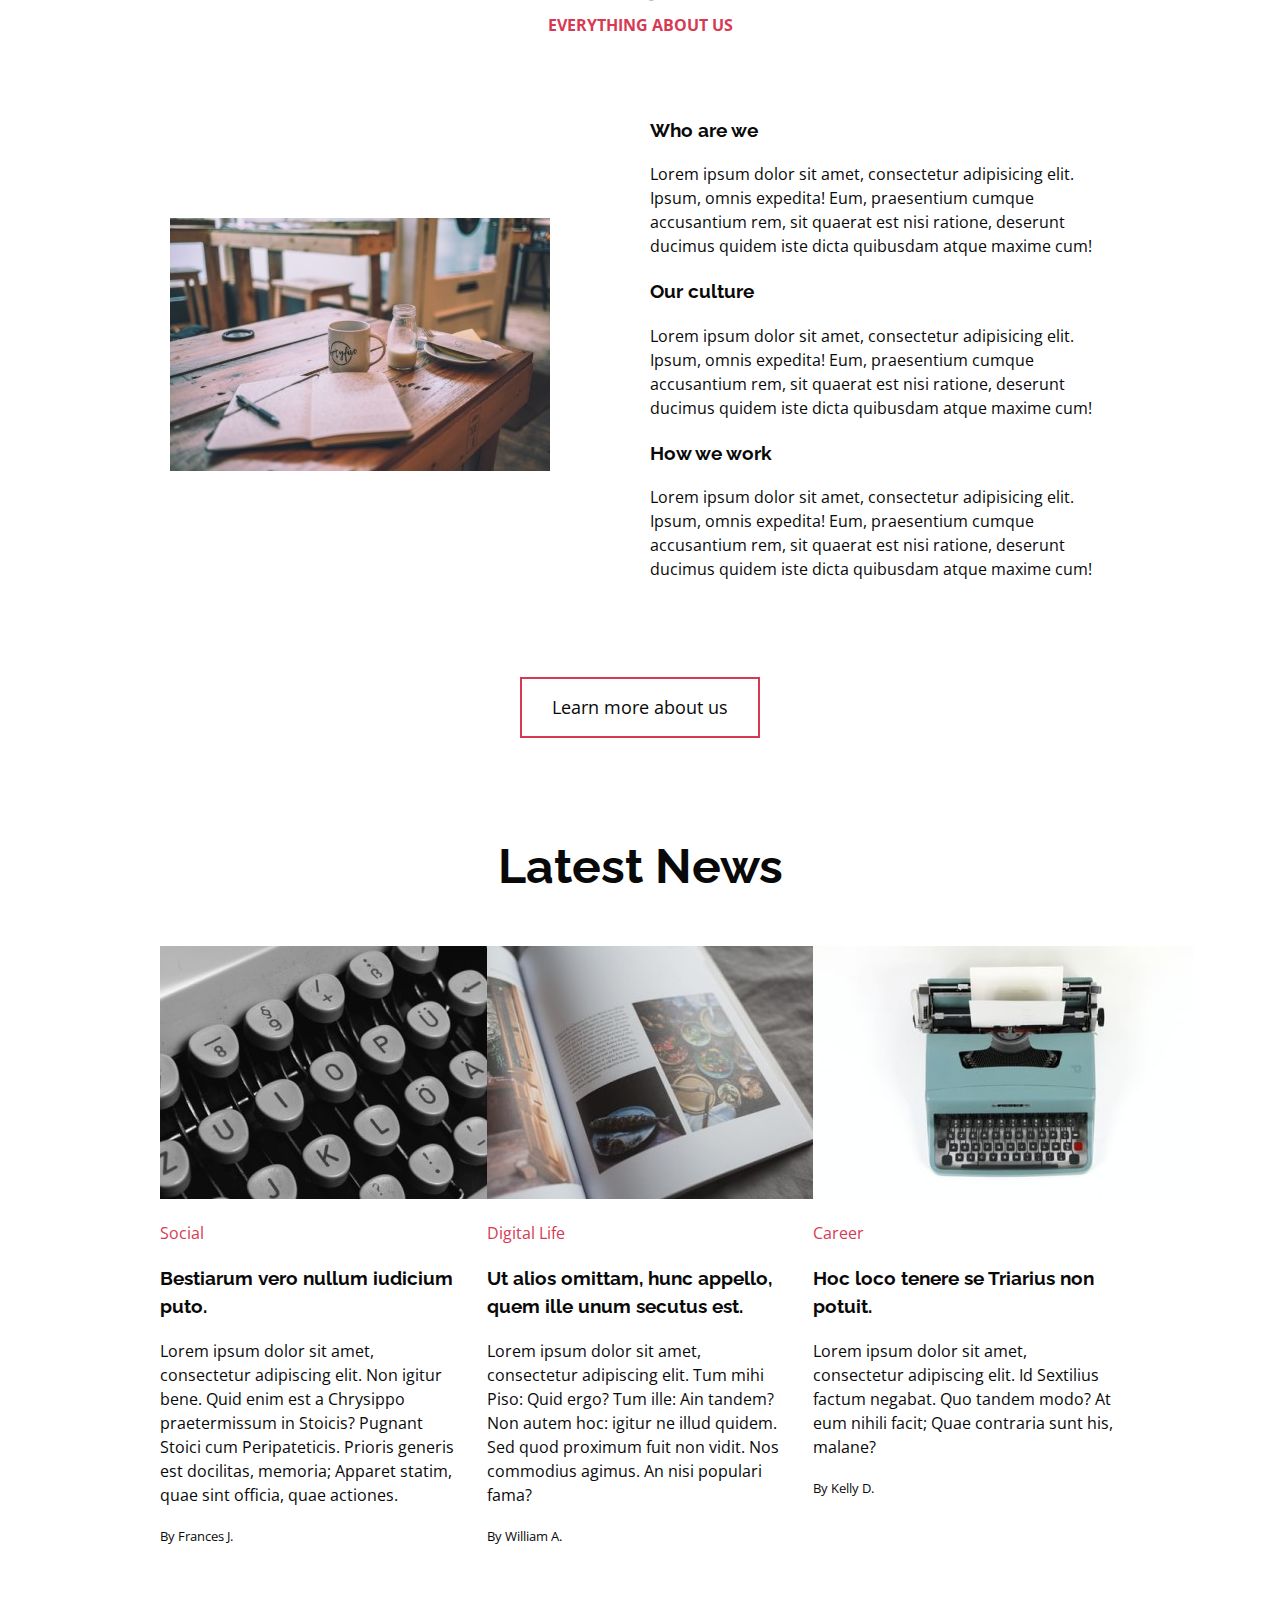
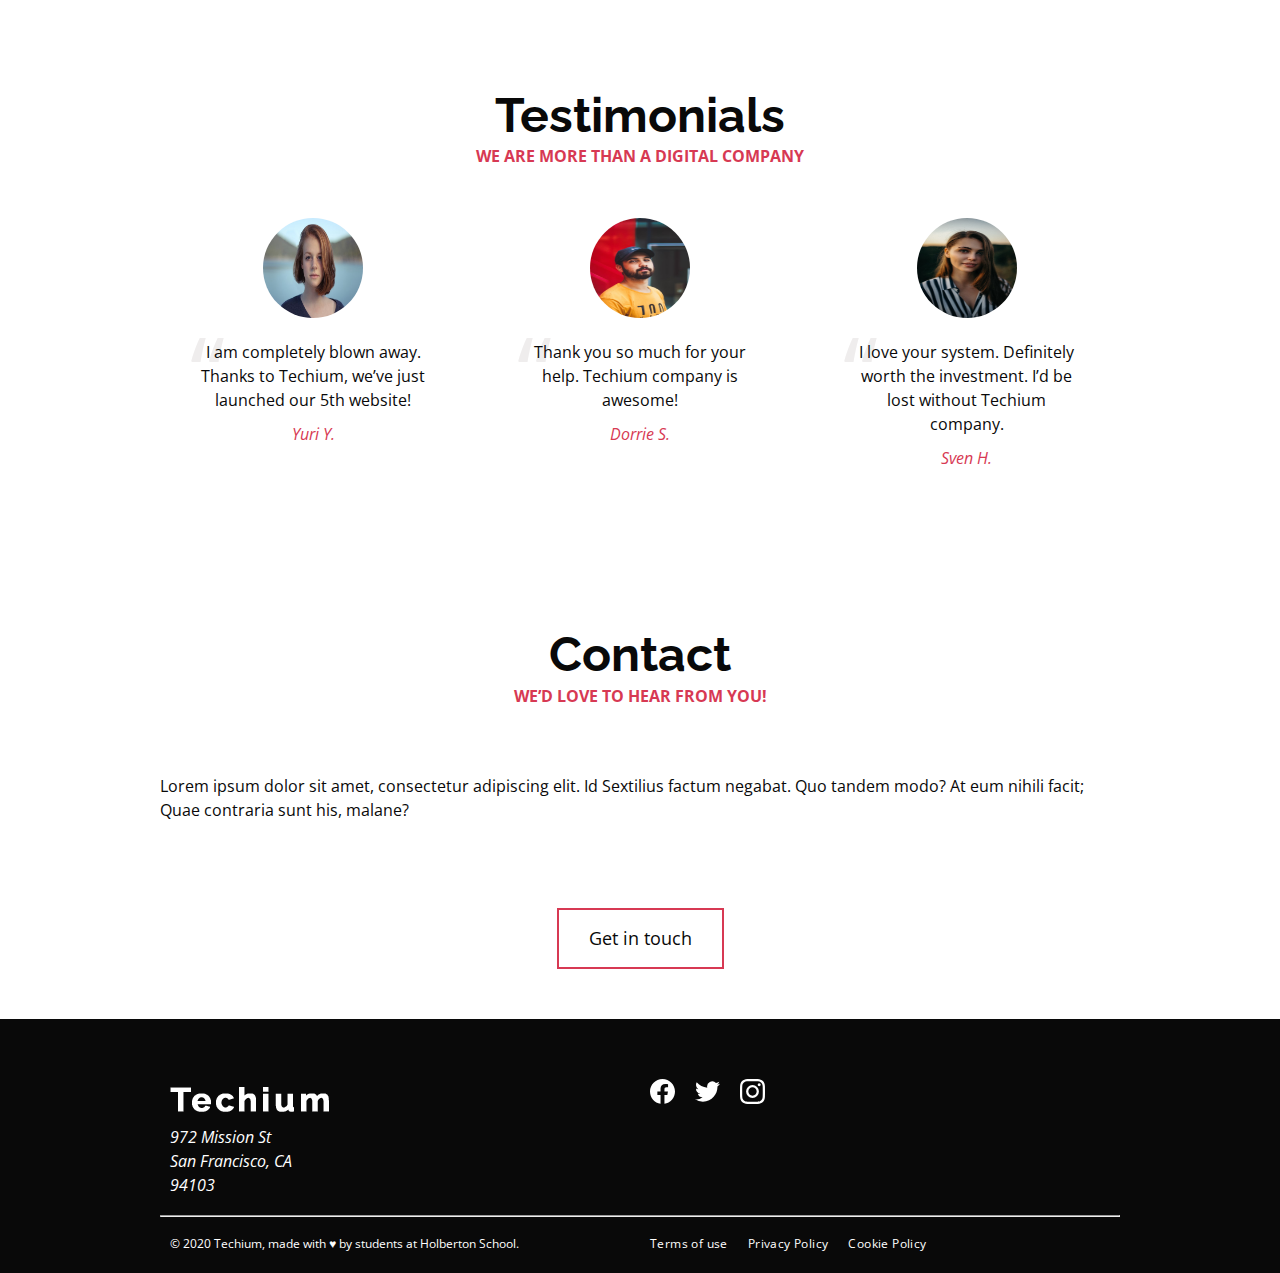
<file: responsive_design/06-index.html>
<!DOCTYPE html>
<html lang="en" dir="ltr">
  <head>
    <meta charset="utf-8">
    <meta name="viewport" content="width=device-width, initial-scale=1, viewport-fit=cover">
    <title>Homepage - Techium</title>
    <meta name="description" content="Description of the page less than 150 characters">
    <link rel="icon" type="image/png" href="images/favicon.jpg">
    <link href="https://fonts.googleapis.com/css?family=Open+Sans:400,700|Raleway:700&display=swap" rel="stylesheet">
    <link rel='stylesheet' href='06-styles.css'>
  </head>
  <body>
    <!-- Header -->
    <header class="header" data-section-theme="dark">
      <div class="container">
            <div class="header-container">
        <div class="header-logo">
          <a href="#">
            <img src="images/logo-white.png" alt="Techium logo" width="160" height="40">
          </a>
        </div>

        <input class="menu-btn" type="checkbox" id="menu-btn">
        <label class="menu-icon" for="menu-btn"><span class="navicon"></span></label>
        
        <nav class="navbar-menu">
          <ul class="nav">
            <li class="nav-item">
              <a href="#" class="nav-link">Home</a>
            </li>
            <li class="nav-item">
              <a href="#services" class="nav-link">Services</a>
            </li>
            <li class="nav-item">
              <a href="#works" class="nav-link">Works</a>
            </li>
            <li class="nav-item">
              <a href="#about" class="nav-link">About</a>
            </li>
            <li class="nav-item">
              <a href="#latest_news" class="nav-link">Latest news</a>
            </li>
            <li class="nav-item">
              <a href="#testimonials" class="nav-link">Testimonials</a>
            </li>
            <li class="nav-item">
              <a href="#contact" class="nav-link">Contact</a>
            </li>
                        <li class="nav-item">
                <form action="#" method="post" class="form-search">
                  <input type="search" name="q" id="search-input" placeholder="Search..." aria-label="Search through site content">
                  <button class="search-button">
                    <svg viewBox="0 0 512 512" xmlns="http://www.w3.org/2000/svg" width="20" height="20" class="search-icon">
                      <title>
                        Search icon
                      </title>
                      <path d="M508.5 468.9L387.1 347.5c-2.3-2.3-5.3-3.5-8.5-3.5h-13.2c31.5-36.5 50.6-84 50.6-136C416 93.1 322.9 0 208 0S0 93.1 0 208s93.1 208 208 208c52 0 99.5-19.1 136-50.6v13.2c0 3.2 1.3 6.2 3.5 8.5l121.4 121.4c4.7 4.7 12.3 4.7 17 0l22.6-22.6c4.7-4.7 4.7-12.3 0-17zM208 368c-88.4 0-160-71.6-160-160S119.6 48 208 48s160 71.6 160 160-71.6 160-160 160z"></path>
                    </svg>
                  </button>
                </form>
              </li>
          </ul>
        </nav>
      </div>
            </div>
    </header>
    <!-- Main -->
    <main>
      <!-- Hero section -->
      <section class="section-hero hero-homepage" data-section-theme="dark">
        <div class="container">
          <div class="section-body">
            <section class="section-inner">
              <h2 class="section-title">We help you building your brand</h2>
              <a href="#" class="button">Get Started</a>
            </section>
          </div>
        </div>
      </section>
      <!-- Services section -->
      <section id="services" class="section section-services">
        <div class="container">
          <header class="section-header">
            <h2 class="section-title">Services</h2>
            <p class="section-tagline">We work with you</p>
          </header>
          <div class="section-body">
            <ul class="row">
              <li class="col-1-3">
                <div class="card-services">
                  <h3 class="card-title"><a href="#">Design & Concept</a></h3>
                </div>
              </li>
              <li class="col-1-3">
                <div class="card-services">
                  <h3 class="card-title"><a href="#">Digital Strategy</a></h3>
                </div>
              </li>
              <li class="col-1-3">
                <div class="card-services">
                  <h3 class="card-title"><a href="#">Content Strategy</a></h3>
                </div>
              </li>
            </ul>
            <ul class="row">
              <li class="col-1-3">
                <div class="card-services">
                  <h3 class="card-title"><a href="#">UX Design</a></h3>
                </div>
              </li>
              <li class="col-1-3">
                <div class="card-services">
                  <h3 class="card-title"><a href="#">Web Development</a></h3>
                </div>
              </li>
              <li class="col-1-3">
                <div class="card-services">
                  <h3 class="card-title"><a href="#">Social Media</a></h3>
                </div>
              </li>
            </ul>
          </div>
        </div>
      </section>
      <!-- Works section -->
      <section id="works" class="section section-works" data-section-theme="dark">
        <div class="container">
          <header class="section-header">
            <h2 class="section-title">Works</h2>
            <p class="section-tagline">Take a look at our portfolio</p>
          </header>
          <div class="section-body">
            <ul class="row">
              <li class="col-1-3">
                <article class="card-work">
                  <div class="card-outer">
                    <div class="card-image">
                      <img src="images/pic-work-01.jpg" alt="">
                    </div>
                    <div class="card-inner">
                      <h3 class="card-title"><a href="#">Interior Design</a></h3>
                    </div>
                  </div>
                </article>
              </li>
              <li class="col-1-3">
                <article class="card-work">
                  <div class="card-outer">
                    <div class="card-image">
                      <img src="images/pic-work-02.jpg" alt="">
                    </div>
                    <div class="card-inner">
                      <h3 class="card-title"><a href="#">Web Development</a></h3>
                    </div>
                  </div>
                </article>
              </li>
              <li class="col-1-3">
                <article class="card-work">
                  <div class="card-outer">
                    <div class="card-image">
                      <img src="images/pic-work-03.jpg" alt="">
                    </div>
                    <div class="card-inner">
                      <h3 class="card-title"><a href="#">Personal Development</a></h3>
                    </div>
                  </div>
                </article>
              </li>
            </ul>
          </div>
        </div>
      </section>
      <!-- About Us section -->
      <section id="about" class="section section-about-us">
        <div class="container">
          <header class="section-header">
            <h2 class="section-title">About Us</h2>
            <p class="section-tagline">Everything about us</p>
          </header>
          <div class="section-body">
            <div class="row">
              <div class="col-1-2">
                <img
                    sizes="(max-width: 2625px) 40vw, 1050px"
                    srcset="
                        ./images/pic-about-01_rgnpdb_c_scale,w_380.jpg,
                        ./images/pic-about-01_rgnpdb_c_scale,w_742.jpg,
                        ./images/pic-about-01_rgnpdb_c_scale,w_1050.jpg"
                    src="./images/pic-about-01_rgnpdb_c_scale,w_1050.jpg"
                    alt=""
                >
              </div>
              <div class="col-1-2">
                <h3>Who are we</h3>
                <p>Lorem ipsum dolor sit amet, consectetur adipisicing elit. Ipsum, omnis expedita! Eum, praesentium cumque accusantium rem, sit quaerat est nisi ratione, deserunt ducimus quidem iste dicta quibusdam atque maxime cum!</p>
                <h3>Our culture</h3>
                <p>Lorem ipsum dolor sit amet, consectetur adipisicing elit. Ipsum, omnis expedita! Eum, praesentium cumque accusantium rem, sit quaerat est nisi ratione, deserunt ducimus quidem iste dicta quibusdam atque maxime cum!</p>
                <h3>How we work</h3>
                <p>Lorem ipsum dolor sit amet, consectetur adipisicing elit. Ipsum, omnis expedita! Eum, praesentium cumque accusantium rem, sit quaerat est nisi ratione, deserunt ducimus quidem iste dicta quibusdam atque maxime cum!</p>
              </div>
            </div>
          </div>
          <div class="section-footer">
            <a href="#" class="button">Learn more about us</a>
          </div>
        </div>
      </section>
      <!-- Latest news section -->
      <section id="latest_news" class="section section-latest-news">
        <div class="container">
          <header class="section-header">
            <h2 class="section-title">Latest News</h2>
          </header>
          <div class="section-body">
            <ul class="row">
              <li class="col-1-3">
                <article class="card-blog">
                  <div>
                    <img
                    sizes="(max-width: 1250px) 40vw, 500px"
                    srcset="
                    ./images/pic-article-01_zekdt1_c_scale,w_380.jpg,
                    ./images/pic-article-01_zekdt1_c_scale,w_500.jpg"
                    src="./images/pic-article-01_zekdt1_c_scale,w_500.jpg"
                    alt="">
                  </div>
                  <p class="card-category">Career</p>
                  <h3><a href="#">Hoc loco tenere se Triarius non potuit.</a></h3>
                  <p>Lorem ipsum dolor sit amet, consectetur adipiscing elit. Id Sextilius factum negabat. Quo tandem modo? At eum nihili facit; Quae contraria sunt his, malane?</p>
                  <small>By Kelly D.</small>
                </article>
              </li>
              <li class="col-1-3">
                <article class="card-blog">
                  <div>
                    <img
                    sizes="(max-width: 1250px) 40vw, 500px"
                    srcset="
                    ./images/pic-article-02_arjrcf_c_scale,w_380.jpg,
                    ./images/pic-article-02_arjrcf_c_scale,w_500.jpg"
                    src="./images/pic-article-03_lkxaqf_c_scale,w_500.jpg"
                    alt="">
                  </div>
                  <p class="card-category">Digital Life</p>
                  <h3><a href="#">Ut alios omittam, hunc appello, quem ille unum secutus est.</a></h3>
                  <p>Lorem ipsum dolor sit amet, consectetur adipiscing elit. Tum mihi Piso: Quid ergo? Tum ille: Ain tandem? Non autem hoc: igitur ne illud quidem. Sed quod proximum fuit non vidit. Nos commodius agimus. An nisi populari fama?</p>
                  <small>By William A.</small>
                </article>
              </li>
              <li class="col-1-3">
                <article class="card-blog">
                  <div>
                    <img
                        sizes="(max-width: 1250px) 40vw, 500px"
                        srcset="
                            ./images/pic-article-03_lkxaqf_c_scale,w_380.jpg,
                            ./images/pic-article-03_lkxaqf_c_scale,w_500.jpg
                        "
                        src="./images/pic-article-03_lkxaqf_c_scale,w_500.jpg"
                        alt=""
                    >
                  </div>
                  <p class="card-category">Social</p>
                  <h3><a href="#">Bestiarum vero nullum iudicium puto.</a></h3>
                  <p>Lorem ipsum dolor sit amet, consectetur adipiscing elit. Non igitur bene. Quid enim est a Chrysippo praetermissum in Stoicis? Pugnant Stoici cum Peripateticis. Prioris generis est docilitas, memoria; Apparet statim, quae sint officia, quae actiones.</p>
                  <small>By Frances J.</small>
                </article>
              </li>
            </ul>
          </div>
        </div>
      </section>
      <!-- Testimonials section -->
      <section id="testimonial" class="section section-testimonial">
        <div class="container">
          <header class="section-header">
            <h2 class="section-title">Testimonials</h2>
            <p class="section-tagline">We are more than a digital company</p>
          </header>
          <div class="section-body">
            <ul class="row">
              <li class="col-1-3">
                <article class="card-testimonial">
                  <img src="images/pic-person-01.jpg" alt="Yuri Y. avatar" width="100" height="100" class="card-avatar">
                  <blockquote class="card-quote">
                    <p>I am completely blown away. Thanks to Techium, we’ve just launched our 5th website!
                      <cite>Yuri Y.</cite>
                    </p>
                  </blockquote>
                </article>
              </li>
              <li class="col-1-3">
                <article class="card-testimonial">
                  <img src="images/pic-person-02.jpg" alt="Dorrie S. avatar" width="100" height="100" class="card-avatar">
                  <blockquote class="card-quote">
                    <p>Thank you so much for your help. Techium company is awesome!
                      <cite>Dorrie S.</cite>
                    </p>
                  </blockquote>
                </article>
              </li>
              <li class="col-1-3">
                <article class="card-testimonial">
                  <img src="images/pic-person-03.jpg" alt="Sven H. avatar" width="100" height="100" class="card-avatar">
                  <blockquote class="card-quote">
                    <p>I love your system. Definitely worth the investment. I’d be lost without Techium company.
                      <cite>Sven H.</cite>
                    </p>
                  </blockquote>
                </article>
              </li>
            </ul>
          </div>
        </div>
      </section>
      <!-- Contact section -->
      <section id="contact" class="section section-contact">
        <div class="container">
          <header class="section-header">
            <h2 class="section-title">Contact</h2>
            <p class="section-tagline">We’d love to hear from you!</p>
          </header>
          <div class="section-body">
            <p>Lorem ipsum dolor sit amet, consectetur adipiscing elit. Id Sextilius factum negabat. Quo tandem modo? At eum nihili facit; Quae contraria sunt his, malane?</p>
          </div>
          <div class="section-footer">
            <a href="#" class="button">Get in touch</a>
          </div>
        </div>
      </section>
    </main>
    <!-- Footer -->
    <footer class="footer" data-section-theme="dark">
      <div  class="container">
        <div class="row">
          <div class="col-1-2">
            <img src="images/logo-white.png" alt="Techium logo" width="160" height="40">
            <address class="footer-address">
              972 Mission St<br>
              San Francisco, CA<br>
              94103
            </address>
          </div>
          <div class="col-1-2">
            <ul class="social nav">
              <li class="social-item nav-item">
                <a href="https://www.facebook.com/HolbertonSchool/" class="social-link">
                  <svg viewbox="0 0 24 24" xmlns="http://www.w3.org/2000/svg" width="25" height="25">
                    <title>
                      Facebook icon
                    </title>
                    <path d="M23.998 12c0-6.628-5.372-12-11.999-12C5.372 0 0 5.372 0 12c0 5.988 4.388 10.952 10.124 11.852v-8.384H7.078v-3.469h3.046V9.356c0-3.008 1.792-4.669 4.532-4.669 1.313 0 2.686.234 2.686.234v2.953H15.83c-1.49 0-1.955.925-1.955 1.874V12h3.328l-.532 3.469h-2.796v8.384c5.736-.9 10.124-5.864 10.124-11.853z"/>
                  </svg>
                </a>
              </li>
              <li class="social-item nav-item">
                <a href="https://twitter.com/holbertonschool" class="social-link">
                  <svg viewbox="0 0 24 24" xmlns="http://www.w3.org/2000/svg" width="25" height="25">
                    <title>
                      Twitter icon
                    </title>
                    <path d="M23.954 4.569a10 10 0 0 1-2.825.775 4.958 4.958 0 0 0 2.163-2.723c-.951.555-2.005.959-3.127 1.184a4.92 4.92 0 0 0-8.384 4.482C7.691 8.094 4.066 6.13 1.64 3.161a4.822 4.822 0 0 0-.666 2.475c0 1.71.87 3.213 2.188 4.096a4.904 4.904 0 0 1-2.228-.616v.061a4.923 4.923 0 0 0 3.946 4.827 4.996 4.996 0 0 1-2.212.085 4.937 4.937 0 0 0 4.604 3.417 9.868 9.868 0 0 1-6.102 2.105c-.39 0-.779-.023-1.17-.067a13.995 13.995 0 0 0 7.557 2.209c9.054 0 13.999-7.496 13.999-13.986 0-.209 0-.42-.015-.63a9.936 9.936 0 0 0 2.46-2.548l-.047-.02z"/>
                  </svg>
                </a>
              </li>
              <li class="social-item nav-item">
                <a href="https://www.instagram.com/holbertonschool/" class="social-link">
                  <svg viewbox="0 0 24 24" xmlns="http://www.w3.org/2000/svg" width="25" height="25">
                    <title>
                      Instagram icon
                    </title>
                    <path d="M12 0C8.74 0 8.333.015 7.053.072 5.775.132 4.905.333 4.14.63c-.789.306-1.459.717-2.126 1.384S.935 3.35.63 4.14C.333 4.905.131 5.775.072 7.053.012 8.333 0 8.74 0 12s.015 3.667.072 4.947c.06 1.277.261 2.148.558 2.913a5.885 5.885 0 0 0 1.384 2.126A5.868 5.868 0 0 0 4.14 23.37c.766.296 1.636.499 2.913.558C8.333 23.988 8.74 24 12 24s3.667-.015 4.947-.072c1.277-.06 2.148-.262 2.913-.558a5.898 5.898 0 0 0 2.126-1.384 5.86 5.86 0 0 0 1.384-2.126c.296-.765.499-1.636.558-2.913.06-1.28.072-1.687.072-4.947s-.015-3.667-.072-4.947c-.06-1.277-.262-2.149-.558-2.913a5.89 5.89 0 0 0-1.384-2.126A5.847 5.847 0 0 0 19.86.63c-.765-.297-1.636-.499-2.913-.558C15.667.012 15.26 0 12 0zm0 2.16c3.203 0 3.585.016 4.85.071 1.17.055 1.805.249 2.227.415.562.217.96.477 1.382.896.419.42.679.819.896 1.381.164.422.36 1.057.413 2.227.057 1.266.07 1.646.07 4.85s-.015 3.585-.074 4.85c-.061 1.17-.256 1.805-.421 2.227a3.81 3.81 0 0 1-.899 1.382 3.744 3.744 0 0 1-1.38.896c-.42.164-1.065.36-2.235.413-1.274.057-1.649.07-4.859.07-3.211 0-3.586-.015-4.859-.074-1.171-.061-1.816-.256-2.236-.421a3.716 3.716 0 0 1-1.379-.899 3.644 3.644 0 0 1-.9-1.38c-.165-.42-.359-1.065-.42-2.235-.045-1.26-.061-1.649-.061-4.844 0-3.196.016-3.586.061-4.861.061-1.17.255-1.814.42-2.234.21-.57.479-.96.9-1.381.419-.419.81-.689 1.379-.898.42-.166 1.051-.361 2.221-.421 1.275-.045 1.65-.06 4.859-.06l.045.03zm0 3.678a6.162 6.162 0 1 0 0 12.324 6.162 6.162 0 1 0 0-12.324zM12 16c-2.21 0-4-1.79-4-4s1.79-4 4-4 4 1.79 4 4-1.79 4-4 4zm7.846-10.405a1.441 1.441 0 0 1-2.88 0 1.44 1.44 0 0 1 2.88 0z"/>
                  </svg>
                </a>
              </li>
            </ul>
          </div>
        </div>
        <hr>
        <div class="row">
          <div class="col-1-2">
            <p class="footer-copyright">© 2020 Techium, made with ♥ by students at Holberton School.</p>
          </div>
          <div class="col-1-2">
            <ul class="footer-nav nav">
              <li class="footer-nav-item nav-item">
                <a href="#" class="footer-nav-link">Terms of use</a>
              </li>
              <li class="footer-nav-item nav-item">
                <a href="#" class="footer-nav-link">Privacy Policy</a>
              </li>
              <li class="footer-nav-item nav-item">
                <a href="#" class="footer-nav-link">Cookie Policy</a>
              </li>
            </ul>
          </div>
        </div>
      </div>
    </footer>
  </body>
</html>
</file>
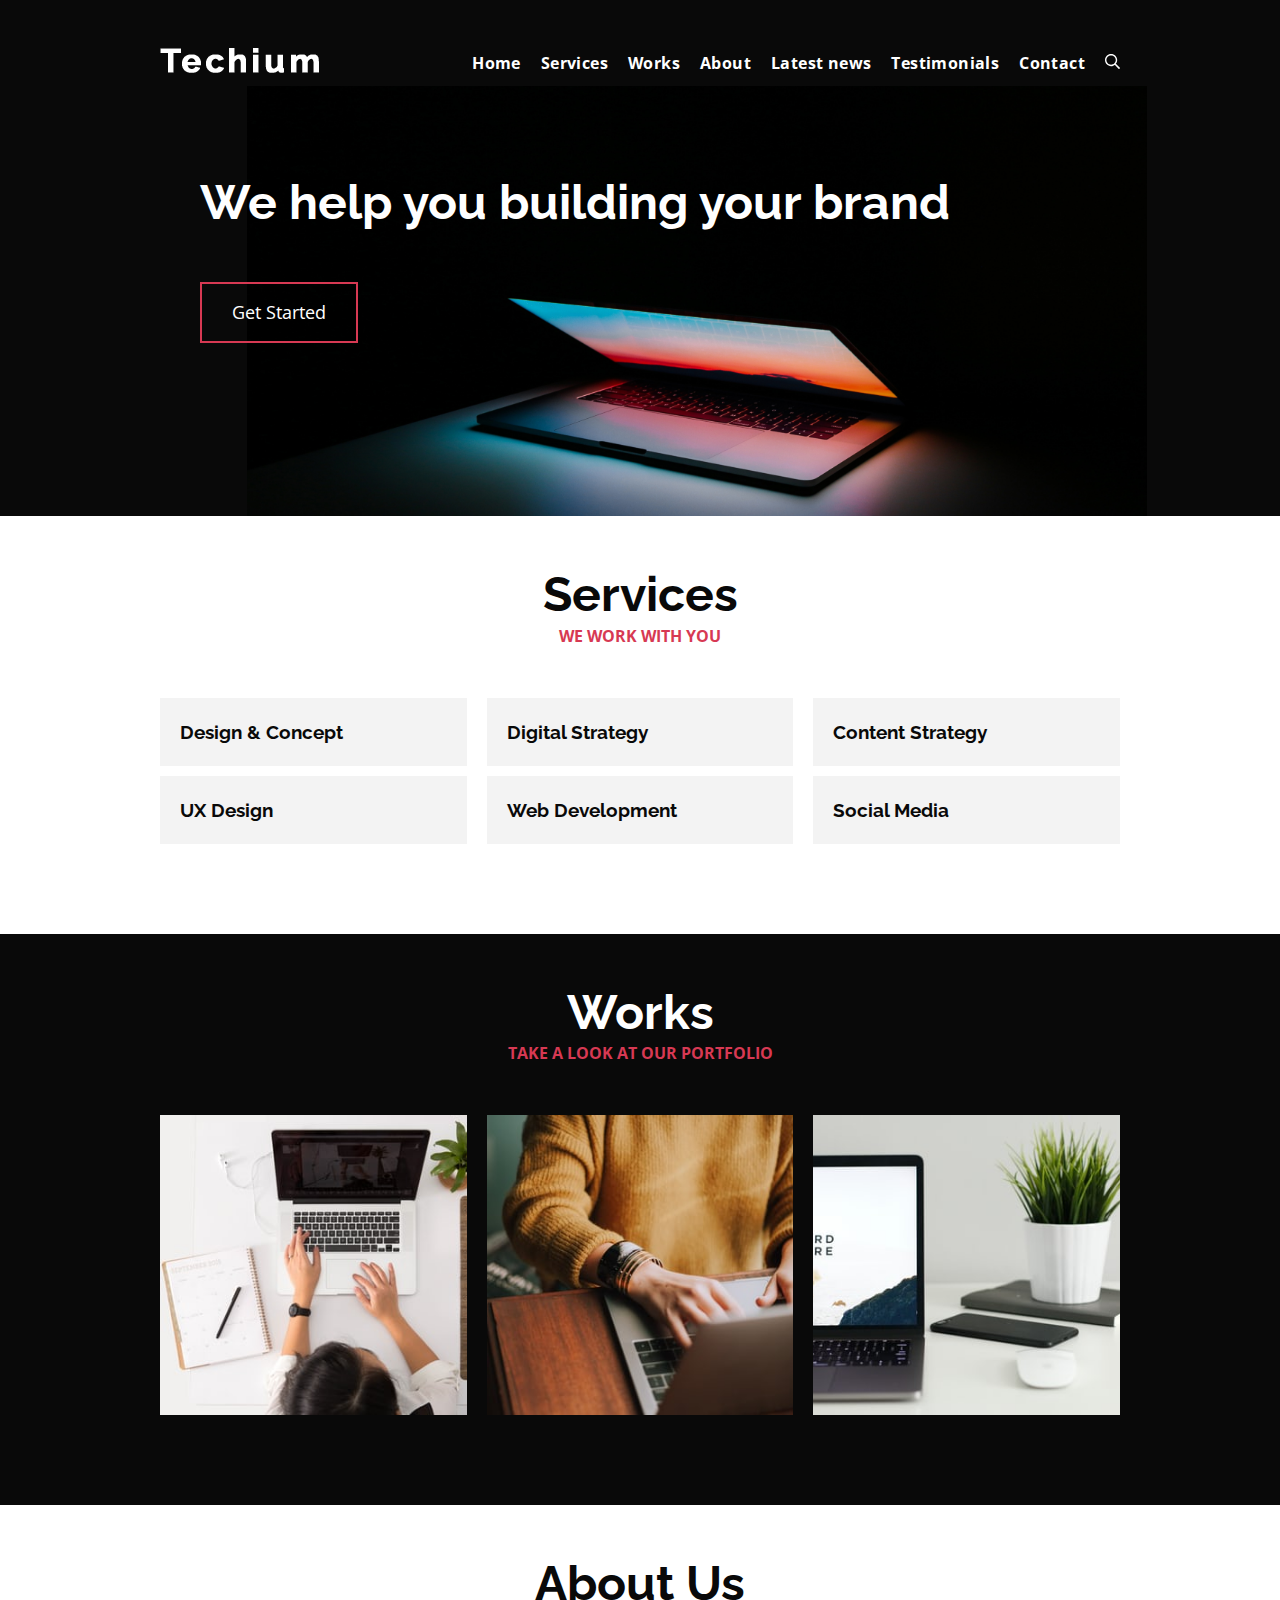
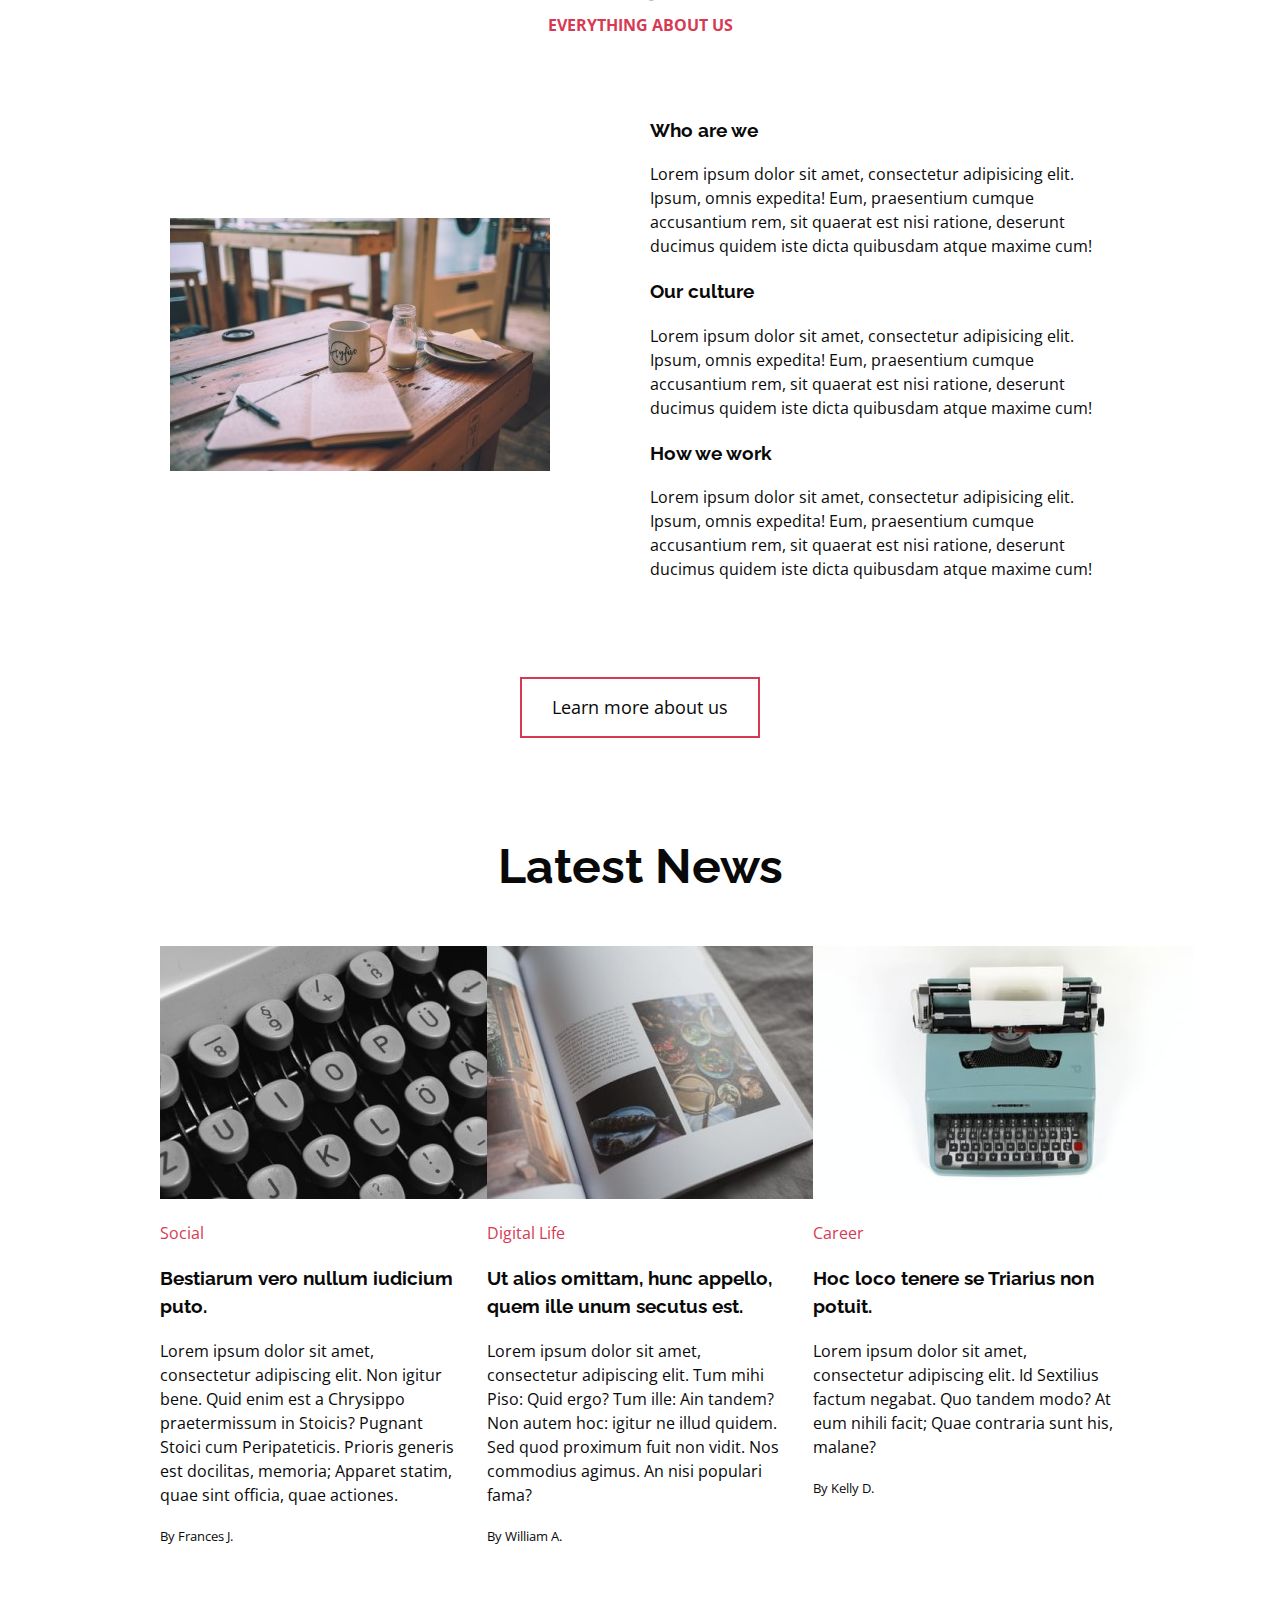
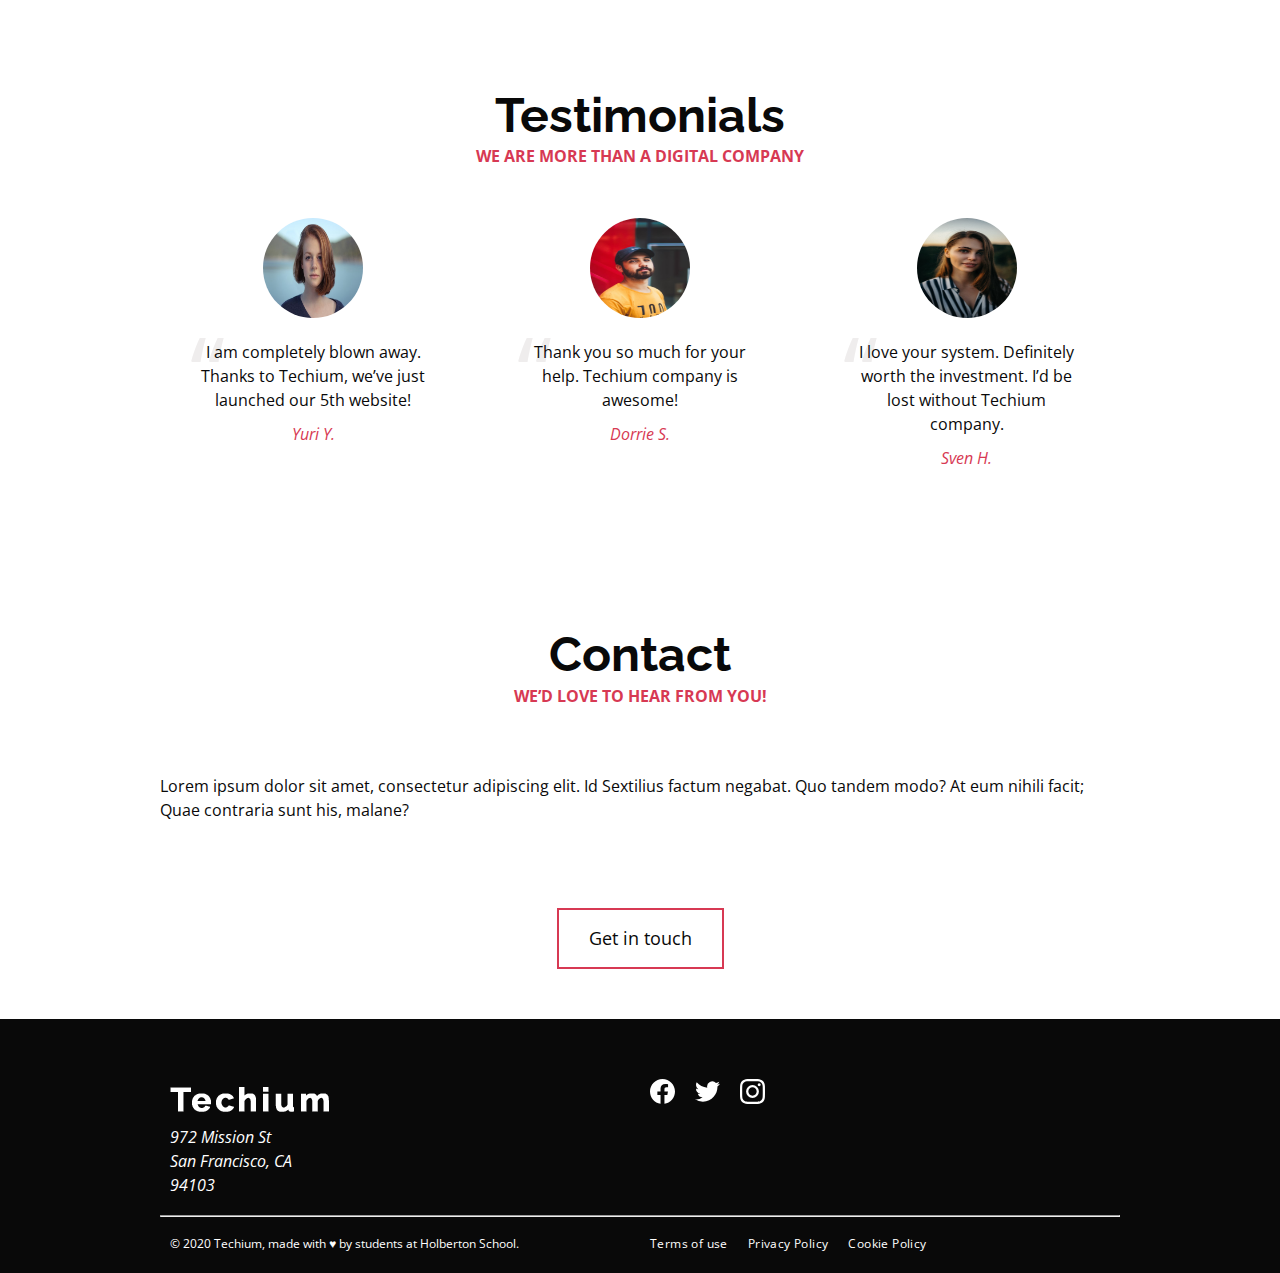
<file: responsive_design/07-index.html>
<!DOCTYPE html>
<html lang="en" dir="ltr">
  <head>
    <meta charset="utf-8">
    <meta name="viewport" content="width=device-width, initial-scale=1, viewport-fit=cover">
    <title>Homepage - Techium</title>
    <meta name="description" content="Description of the page less than 150 characters">
    <link rel="icon" type="image/png" href="images/favicon.jpg">
    <link href="https://fonts.googleapis.com/css?family=Open+Sans:400,700|Raleway:700&display=swap" rel="stylesheet">
    <link rel='stylesheet' href='07-styles.css'>
  </head>
  <body>
    <!-- Header -->
    <header class="header" data-section-theme="dark">
      <div class="container">
            <div class="header-container">
        <div class="header-logo">
          <a href="#">
            <img src="images/logo-white.png" alt="Techium logo" width="160" height="40">
          </a>
        </div>

        <input class="menu-btn" type="checkbox" id="menu-btn">
        <label class="menu-icon" for="menu-btn"><span class="navicon"></span></label>
        
        <nav class="navbar-menu">
          <ul class="nav">
            <li class="nav-item">
              <a href="#" class="nav-link">Home</a>
            </li>
            <li class="nav-item">
              <a href="#services" class="nav-link">Services</a>
            </li>
            <li class="nav-item">
              <a href="#works" class="nav-link">Works</a>
            </li>
            <li class="nav-item">
              <a href="#about" class="nav-link">About</a>
            </li>
            <li class="nav-item">
              <a href="#latest_news" class="nav-link">Latest news</a>
            </li>
            <li class="nav-item">
              <a href="#testimonials" class="nav-link">Testimonials</a>
            </li>
            <li class="nav-item">
              <a href="#contact" class="nav-link">Contact</a>
            </li>
                        <li class="nav-item">
                <form action="#" method="post" class="form-search">
                  <input type="search" name="q" id="search-input" placeholder="Search..." aria-label="Search through site content">
                  <button class="search-button">
                    <svg viewBox="0 0 512 512" xmlns="http://www.w3.org/2000/svg" width="20" height="20" class="search-icon">
                      <title>
                        Search icon
                      </title>
                      <path d="M508.5 468.9L387.1 347.5c-2.3-2.3-5.3-3.5-8.5-3.5h-13.2c31.5-36.5 50.6-84 50.6-136C416 93.1 322.9 0 208 0S0 93.1 0 208s93.1 208 208 208c52 0 99.5-19.1 136-50.6v13.2c0 3.2 1.3 6.2 3.5 8.5l121.4 121.4c4.7 4.7 12.3 4.7 17 0l22.6-22.6c4.7-4.7 4.7-12.3 0-17zM208 368c-88.4 0-160-71.6-160-160S119.6 48 208 48s160 71.6 160 160-71.6 160-160 160z"></path>
                    </svg>
                  </button>
                </form>
              </li>
          </ul>
        </nav>
      </div>
            </div>
    </header>
    <!-- Main -->
    <main>
      <!-- Hero section -->
      <section class="section-hero hero-homepage" data-section-theme="dark">
        <div class="container">
          <div class="section-body">
            <section class="section-inner">
              <h2 class="section-title">We help you building your brand</h2>
              <a href="#" class="button">Get Started</a>
            </section>
          </div>
        </div>
      </section>
      <!-- Services section -->
      <section id="services" class="section section-services">
        <div class="container">
          <header class="section-header">
            <h2 class="section-title">Services</h2>
            <p class="section-tagline">We work with you</p>
          </header>
          <div class="section-body">
            <ul class="row">
              <li class="col-1-3">
                <div class="card-services">
                  <h3 class="card-title"><a href="#">Design & Concept</a></h3>
                </div>
              </li>
              <li class="col-1-3">
                <div class="card-services">
                  <h3 class="card-title"><a href="#">Digital Strategy</a></h3>
                </div>
              </li>
              <li class="col-1-3">
                <div class="card-services">
                  <h3 class="card-title"><a href="#">Content Strategy</a></h3>
                </div>
              </li>
            </ul>
            <ul class="row">
              <li class="col-1-3">
                <div class="card-services">
                  <h3 class="card-title"><a href="#">UX Design</a></h3>
                </div>
              </li>
              <li class="col-1-3">
                <div class="card-services">
                  <h3 class="card-title"><a href="#">Web Development</a></h3>
                </div>
              </li>
              <li class="col-1-3">
                <div class="card-services">
                  <h3 class="card-title"><a href="#">Social Media</a></h3>
                </div>
              </li>
            </ul>
          </div>
        </div>
      </section>
      <!-- Works section -->
      <section id="works" class="section section-works" data-section-theme="dark">
        <div class="container">
          <header class="section-header">
            <h2 class="section-title">Works</h2>
            <p class="section-tagline">Take a look at our portfolio</p>
          </header>
          <div class="section-body">
            <ul class="row">
              <li class="col-1-3">
                <article class="card-work">
                  <div class="card-outer">
                    <div class="card-image">
                      <img src="images/pic-work-01.jpg" alt="">
                    </div>
                    <div class="card-inner">
                      <h3 class="card-title"><a href="#">Interior Design</a></h3>
                    </div>
                  </div>
                </article>
              </li>
              <li class="col-1-3">
                <article class="card-work">
                  <div class="card-outer">
                    <div class="card-image">
                      <img src="images/pic-work-02.jpg" alt="">
                    </div>
                    <div class="card-inner">
                      <h3 class="card-title"><a href="#">Web Development</a></h3>
                    </div>
                  </div>
                </article>
              </li>
              <li class="col-1-3">
                <article class="card-work">
                  <div class="card-outer">
                    <div class="card-image">
                      <img src="images/pic-work-03.jpg" alt="">
                    </div>
                    <div class="card-inner">
                      <h3 class="card-title"><a href="#">Personal Development</a></h3>
                    </div>
                  </div>
                </article>
              </li>
            </ul>
          </div>
        </div>
      </section>
      <!-- About Us section -->
      <section id="about" class="section section-about-us">
        <div class="container">
          <header class="section-header">
            <h2 class="section-title">About Us</h2>
            <p class="section-tagline">Everything about us</p>
          </header>
          <div class="section-body">
            <div class="row">
              <div class="col-1-2">
                <img
                    sizes="(max-width: 2625px) 40vw, 1050px"
                    srcset="
                        ./images/pic-about-01_rgnpdb_c_scale,w_380.jpg,
                        ./images/pic-about-01_rgnpdb_c_scale,w_742.jpg,
                        ./images/pic-about-01_rgnpdb_c_scale,w_1050.jpg"
                    src="./images/pic-about-01_rgnpdb_c_scale,w_1050.jpg"
                    alt=""
                >
              </div>
              <div class="col-1-2">
                <h3>Who are we</h3>
                <p>Lorem ipsum dolor sit amet, consectetur adipisicing elit. Ipsum, omnis expedita! Eum, praesentium cumque accusantium rem, sit quaerat est nisi ratione, deserunt ducimus quidem iste dicta quibusdam atque maxime cum!</p>
                <h3>Our culture</h3>
                <p>Lorem ipsum dolor sit amet, consectetur adipisicing elit. Ipsum, omnis expedita! Eum, praesentium cumque accusantium rem, sit quaerat est nisi ratione, deserunt ducimus quidem iste dicta quibusdam atque maxime cum!</p>
                <h3>How we work</h3>
                <p>Lorem ipsum dolor sit amet, consectetur adipisicing elit. Ipsum, omnis expedita! Eum, praesentium cumque accusantium rem, sit quaerat est nisi ratione, deserunt ducimus quidem iste dicta quibusdam atque maxime cum!</p>
              </div>
            </div>
          </div>
          <div class="section-footer">
            <a href="#" class="button">Learn more about us</a>
          </div>
        </div>
      </section>
      <!-- Latest news section -->
      <section id="latest_news" class="section section-latest-news">
        <div class="container">
          <header class="section-header">
            <h2 class="section-title">Latest News</h2>
          </header>
          <div class="section-body">
            <ul class="row">
              <li class="col-1-3">
                <article class="card-blog">
                  <div>
                    <img
                    sizes="(max-width: 1250px) 40vw, 500px"
                    srcset="
                    ./images/pic-article-01_zekdt1_c_scale,w_380.jpg,
                    ./images/pic-article-01_zekdt1_c_scale,w_500.jpg"
                    src="./images/pic-article-01_zekdt1_c_scale,w_500.jpg"
                    alt="">
                  </div>
                  <p class="card-category">Career</p>
                  <h3><a href="#">Hoc loco tenere se Triarius non potuit.</a></h3>
                  <p>Lorem ipsum dolor sit amet, consectetur adipiscing elit. Id Sextilius factum negabat. Quo tandem modo? At eum nihili facit; Quae contraria sunt his, malane?</p>
                  <small>By Kelly D.</small>
                </article>
              </li>
              <li class="col-1-3">
                <article class="card-blog">
                  <div>
                    <img
                    sizes="(max-width: 1250px) 40vw, 500px"
                    srcset="
                    ./images/pic-article-02_arjrcf_c_scale,w_380.jpg,
                    ./images/pic-article-02_arjrcf_c_scale,w_500.jpg"
                    src="./images/pic-article-03_lkxaqf_c_scale,w_500.jpg"
                    alt="">
                  </div>
                  <p class="card-category">Digital Life</p>
                  <h3><a href="#">Ut alios omittam, hunc appello, quem ille unum secutus est.</a></h3>
                  <p>Lorem ipsum dolor sit amet, consectetur adipiscing elit. Tum mihi Piso: Quid ergo? Tum ille: Ain tandem? Non autem hoc: igitur ne illud quidem. Sed quod proximum fuit non vidit. Nos commodius agimus. An nisi populari fama?</p>
                  <small>By William A.</small>
                </article>
              </li>
              <li class="col-1-3">
                <article class="card-blog">
                  <div>
                    <img
                        sizes="(max-width: 1250px) 40vw, 500px"
                        srcset="
                            ./images/pic-article-03_lkxaqf_c_scale,w_380.jpg,
                            ./images/pic-article-03_lkxaqf_c_scale,w_500.jpg
                        "
                        src="./images/pic-article-03_lkxaqf_c_scale,w_500.jpg"
                        alt=""
                    >
                  </div>
                  <p class="card-category">Social</p>
                  <h3><a href="#">Bestiarum vero nullum iudicium puto.</a></h3>
                  <p>Lorem ipsum dolor sit amet, consectetur adipiscing elit. Non igitur bene. Quid enim est a Chrysippo praetermissum in Stoicis? Pugnant Stoici cum Peripateticis. Prioris generis est docilitas, memoria; Apparet statim, quae sint officia, quae actiones.</p>
                  <small>By Frances J.</small>
                </article>
              </li>
            </ul>
          </div>
        </div>
      </section>
      <!-- Testimonials section -->
      <section id="testimonial" class="section section-testimonial">
        <div class="container">
          <header class="section-header">
            <h2 class="section-title">Testimonials</h2>
            <p class="section-tagline">We are more than a digital company</p>
          </header>
          <div class="section-body">
            <ul class="row">
              <li class="col-1-3">
                <article class="card-testimonial">
                  <img src="images/pic-person-01.jpg" alt="Yuri Y. avatar" width="100" height="100" class="card-avatar">
                  <blockquote class="card-quote">
                    <p>I am completely blown away. Thanks to Techium, we’ve just launched our 5th website!
                      <cite>Yuri Y.</cite>
                    </p>
                  </blockquote>
                </article>
              </li>
              <li class="col-1-3">
                <article class="card-testimonial">
                  <img src="images/pic-person-02.jpg" alt="Dorrie S. avatar" width="100" height="100" class="card-avatar">
                  <blockquote class="card-quote">
                    <p>Thank you so much for your help. Techium company is awesome!
                      <cite>Dorrie S.</cite>
                    </p>
                  </blockquote>
                </article>
              </li>
              <li class="col-1-3">
                <article class="card-testimonial">
                  <img src="images/pic-person-03.jpg" alt="Sven H. avatar" width="100" height="100" class="card-avatar">
                  <blockquote class="card-quote">
                    <p>I love your system. Definitely worth the investment. I’d be lost without Techium company.
                      <cite>Sven H.</cite>
                    </p>
                  </blockquote>
                </article>
              </li>
            </ul>
          </div>
        </div>
      </section>
      <!-- Contact section -->
      <section id="contact" class="section section-contact">
        <div class="container">
          <header class="section-header">
            <h2 class="section-title">Contact</h2>
            <p class="section-tagline">We’d love to hear from you!</p>
          </header>
          <div class="section-body">
            <p>Lorem ipsum dolor sit amet, consectetur adipiscing elit. Id Sextilius factum negabat. Quo tandem modo? At eum nihili facit; Quae contraria sunt his, malane?</p>
          </div>
          <div class="section-footer">
            <a href="#" class="button">Get in touch</a>
          </div>
        </div>
      </section>
    </main>
    <!-- Footer -->
    <footer class="footer" data-section-theme="dark">
      <div  class="container">
        <div class="row">
          <div class="col-1-2">
            <img src="images/logo-white.png" alt="Techium logo" width="160" height="40">
            <address class="footer-address">
              972 Mission St<br>
              San Francisco, CA<br>
              94103
            </address>
          </div>
          <div class="col-1-2">
            <ul class="social nav">
              <li class="social-item nav-item">
                <a href="https://www.facebook.com/HolbertonSchool/" class="social-link">
                  <svg viewbox="0 0 24 24" xmlns="http://www.w3.org/2000/svg" width="25" height="25">
                    <title>
                      Facebook icon
                    </title>
                    <path d="M23.998 12c0-6.628-5.372-12-11.999-12C5.372 0 0 5.372 0 12c0 5.988 4.388 10.952 10.124 11.852v-8.384H7.078v-3.469h3.046V9.356c0-3.008 1.792-4.669 4.532-4.669 1.313 0 2.686.234 2.686.234v2.953H15.83c-1.49 0-1.955.925-1.955 1.874V12h3.328l-.532 3.469h-2.796v8.384c5.736-.9 10.124-5.864 10.124-11.853z"/>
                  </svg>
                </a>
              </li>
              <li class="social-item nav-item">
                <a href="https://twitter.com/holbertonschool" class="social-link">
                  <svg viewbox="0 0 24 24" xmlns="http://www.w3.org/2000/svg" width="25" height="25">
                    <title>
                      Twitter icon
                    </title>
                    <path d="M23.954 4.569a10 10 0 0 1-2.825.775 4.958 4.958 0 0 0 2.163-2.723c-.951.555-2.005.959-3.127 1.184a4.92 4.92 0 0 0-8.384 4.482C7.691 8.094 4.066 6.13 1.64 3.161a4.822 4.822 0 0 0-.666 2.475c0 1.71.87 3.213 2.188 4.096a4.904 4.904 0 0 1-2.228-.616v.061a4.923 4.923 0 0 0 3.946 4.827 4.996 4.996 0 0 1-2.212.085 4.937 4.937 0 0 0 4.604 3.417 9.868 9.868 0 0 1-6.102 2.105c-.39 0-.779-.023-1.17-.067a13.995 13.995 0 0 0 7.557 2.209c9.054 0 13.999-7.496 13.999-13.986 0-.209 0-.42-.015-.63a9.936 9.936 0 0 0 2.46-2.548l-.047-.02z"/>
                  </svg>
                </a>
              </li>
              <li class="social-item nav-item">
                <a href="https://www.instagram.com/holbertonschool/" class="social-link">
                  <svg viewbox="0 0 24 24" xmlns="http://www.w3.org/2000/svg" width="25" height="25">
                    <title>
                      Instagram icon
                    </title>
                    <path d="M12 0C8.74 0 8.333.015 7.053.072 5.775.132 4.905.333 4.14.63c-.789.306-1.459.717-2.126 1.384S.935 3.35.63 4.14C.333 4.905.131 5.775.072 7.053.012 8.333 0 8.74 0 12s.015 3.667.072 4.947c.06 1.277.261 2.148.558 2.913a5.885 5.885 0 0 0 1.384 2.126A5.868 5.868 0 0 0 4.14 23.37c.766.296 1.636.499 2.913.558C8.333 23.988 8.74 24 12 24s3.667-.015 4.947-.072c1.277-.06 2.148-.262 2.913-.558a5.898 5.898 0 0 0 2.126-1.384 5.86 5.86 0 0 0 1.384-2.126c.296-.765.499-1.636.558-2.913.06-1.28.072-1.687.072-4.947s-.015-3.667-.072-4.947c-.06-1.277-.262-2.149-.558-2.913a5.89 5.89 0 0 0-1.384-2.126A5.847 5.847 0 0 0 19.86.63c-.765-.297-1.636-.499-2.913-.558C15.667.012 15.26 0 12 0zm0 2.16c3.203 0 3.585.016 4.85.071 1.17.055 1.805.249 2.227.415.562.217.96.477 1.382.896.419.42.679.819.896 1.381.164.422.36 1.057.413 2.227.057 1.266.07 1.646.07 4.85s-.015 3.585-.074 4.85c-.061 1.17-.256 1.805-.421 2.227a3.81 3.81 0 0 1-.899 1.382 3.744 3.744 0 0 1-1.38.896c-.42.164-1.065.36-2.235.413-1.274.057-1.649.07-4.859.07-3.211 0-3.586-.015-4.859-.074-1.171-.061-1.816-.256-2.236-.421a3.716 3.716 0 0 1-1.379-.899 3.644 3.644 0 0 1-.9-1.38c-.165-.42-.359-1.065-.42-2.235-.045-1.26-.061-1.649-.061-4.844 0-3.196.016-3.586.061-4.861.061-1.17.255-1.814.42-2.234.21-.57.479-.96.9-1.381.419-.419.81-.689 1.379-.898.42-.166 1.051-.361 2.221-.421 1.275-.045 1.65-.06 4.859-.06l.045.03zm0 3.678a6.162 6.162 0 1 0 0 12.324 6.162 6.162 0 1 0 0-12.324zM12 16c-2.21 0-4-1.79-4-4s1.79-4 4-4 4 1.79 4 4-1.79 4-4 4zm7.846-10.405a1.441 1.441 0 0 1-2.88 0 1.44 1.44 0 0 1 2.88 0z"/>
                  </svg>
                </a>
              </li>
            </ul>
          </div>
        </div>
        <hr>
        <div class="row">
          <div class="col-1-2">
            <p class="footer-copyright">© 2020 Techium, made with ♥ by students at Holberton School.</p>
          </div>
          <div class="col-1-2">
            <ul class="footer-nav nav">
              <li class="footer-nav-item nav-item">
                <a href="#" class="footer-nav-link">Terms of use</a>
              </li>
              <li class="footer-nav-item nav-item">
                <a href="#" class="footer-nav-link">Privacy Policy</a>
              </li>
              <li class="footer-nav-item nav-item">
                <a href="#" class="footer-nav-link">Cookie Policy</a>
              </li>
            </ul>
          </div>
        </div>
      </div>
    </footer>
  </body>
</html>
</file>
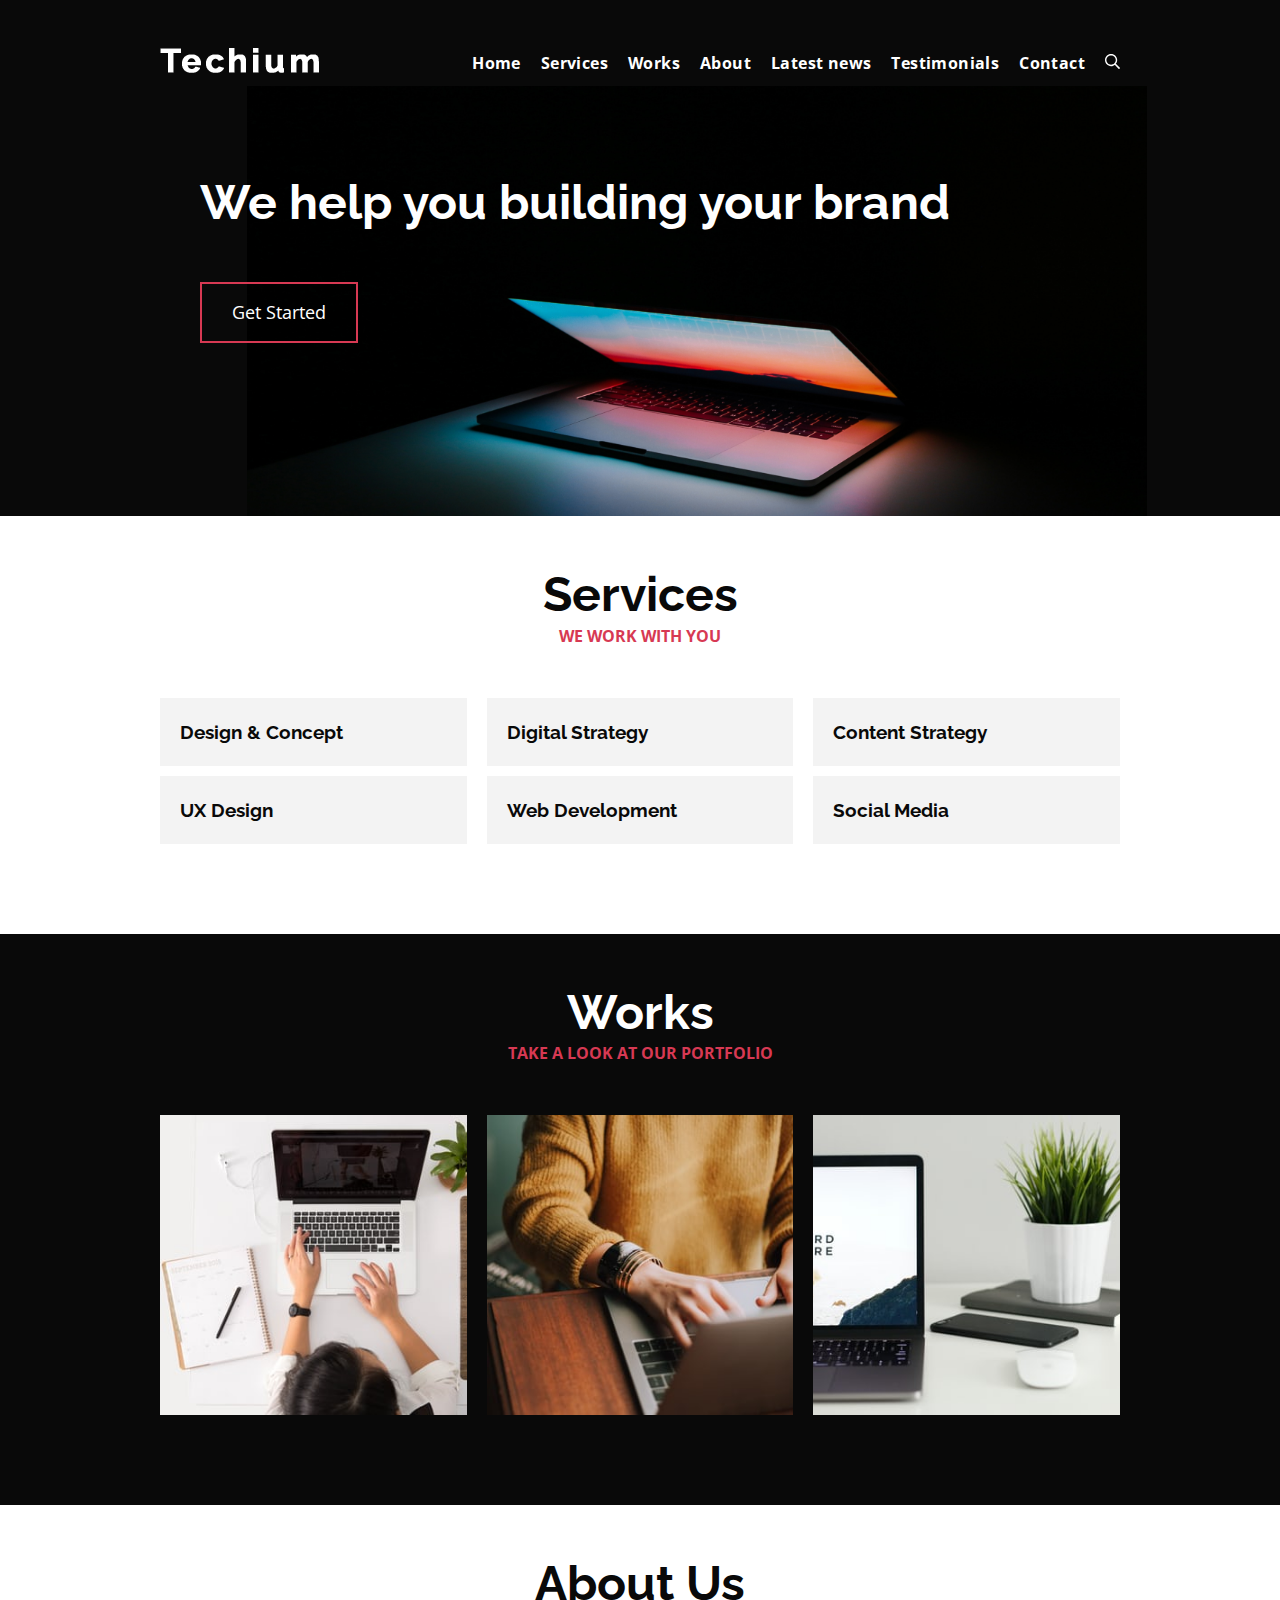
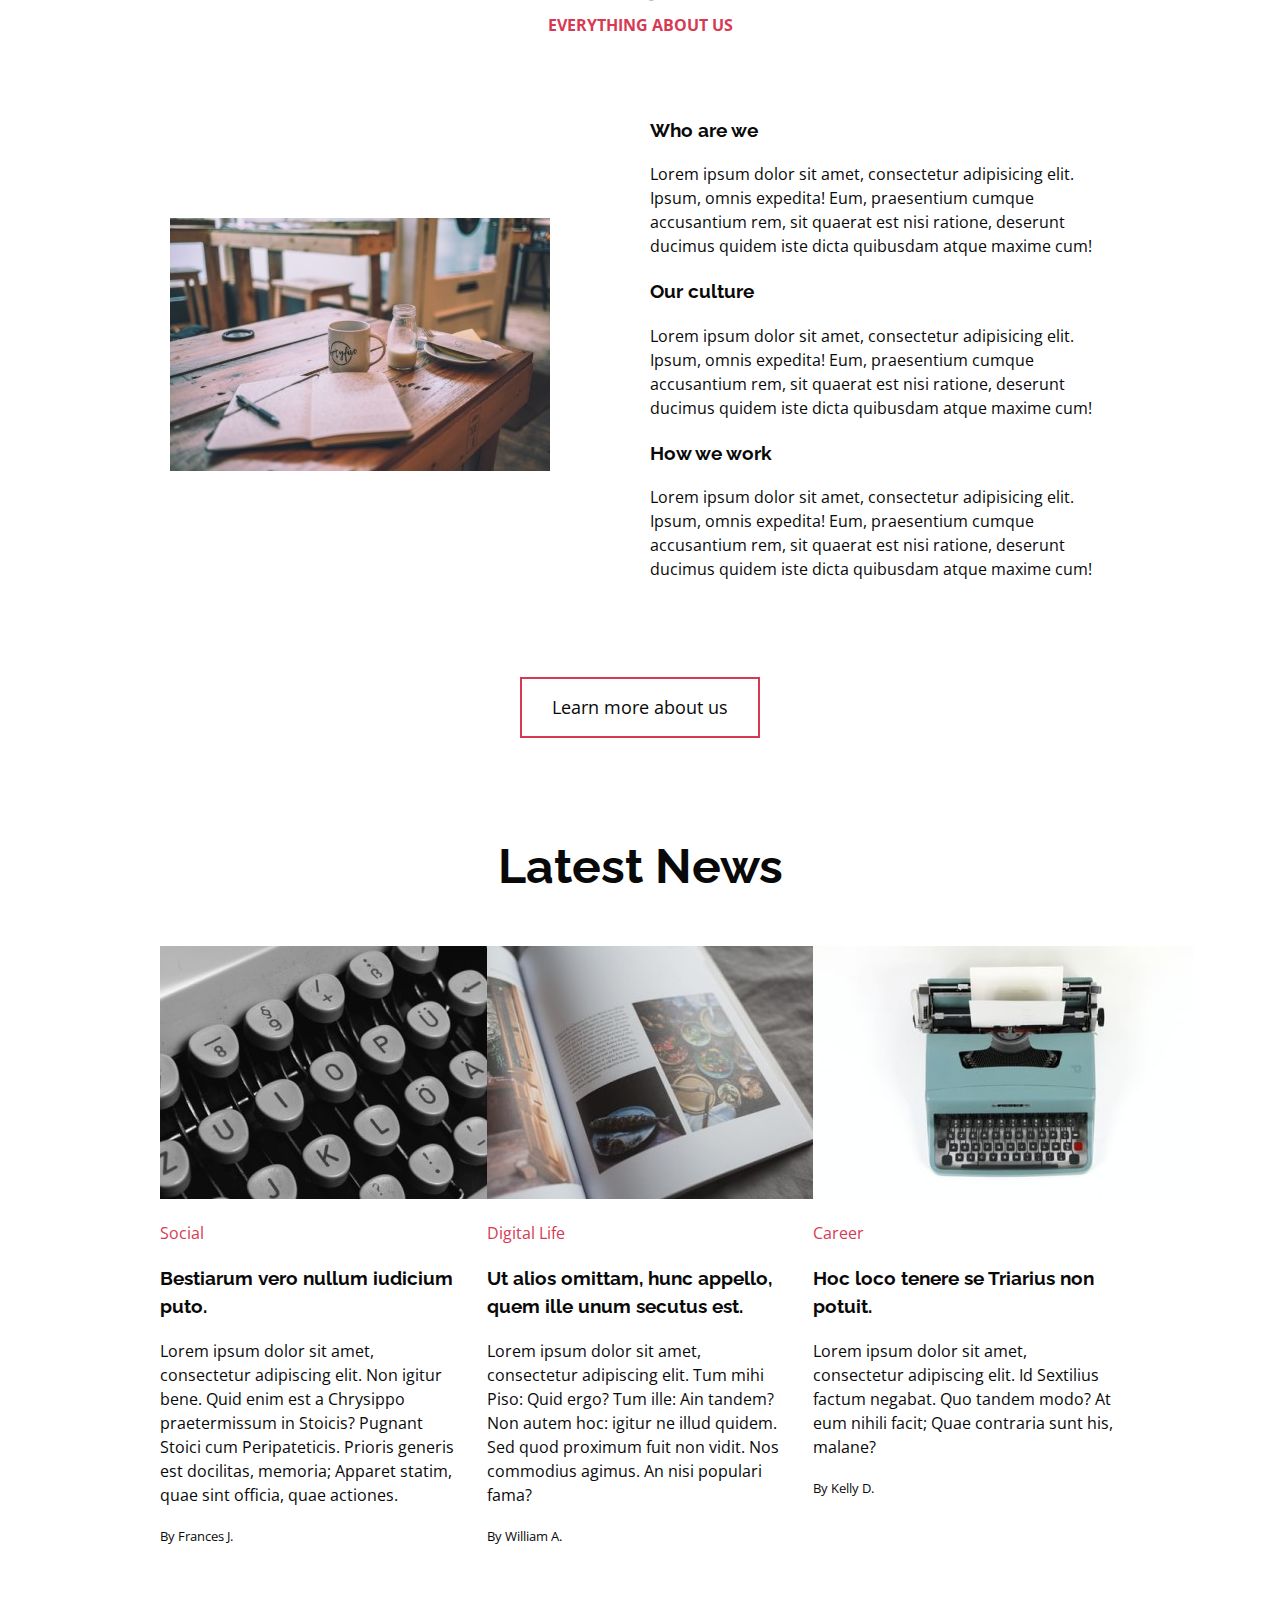
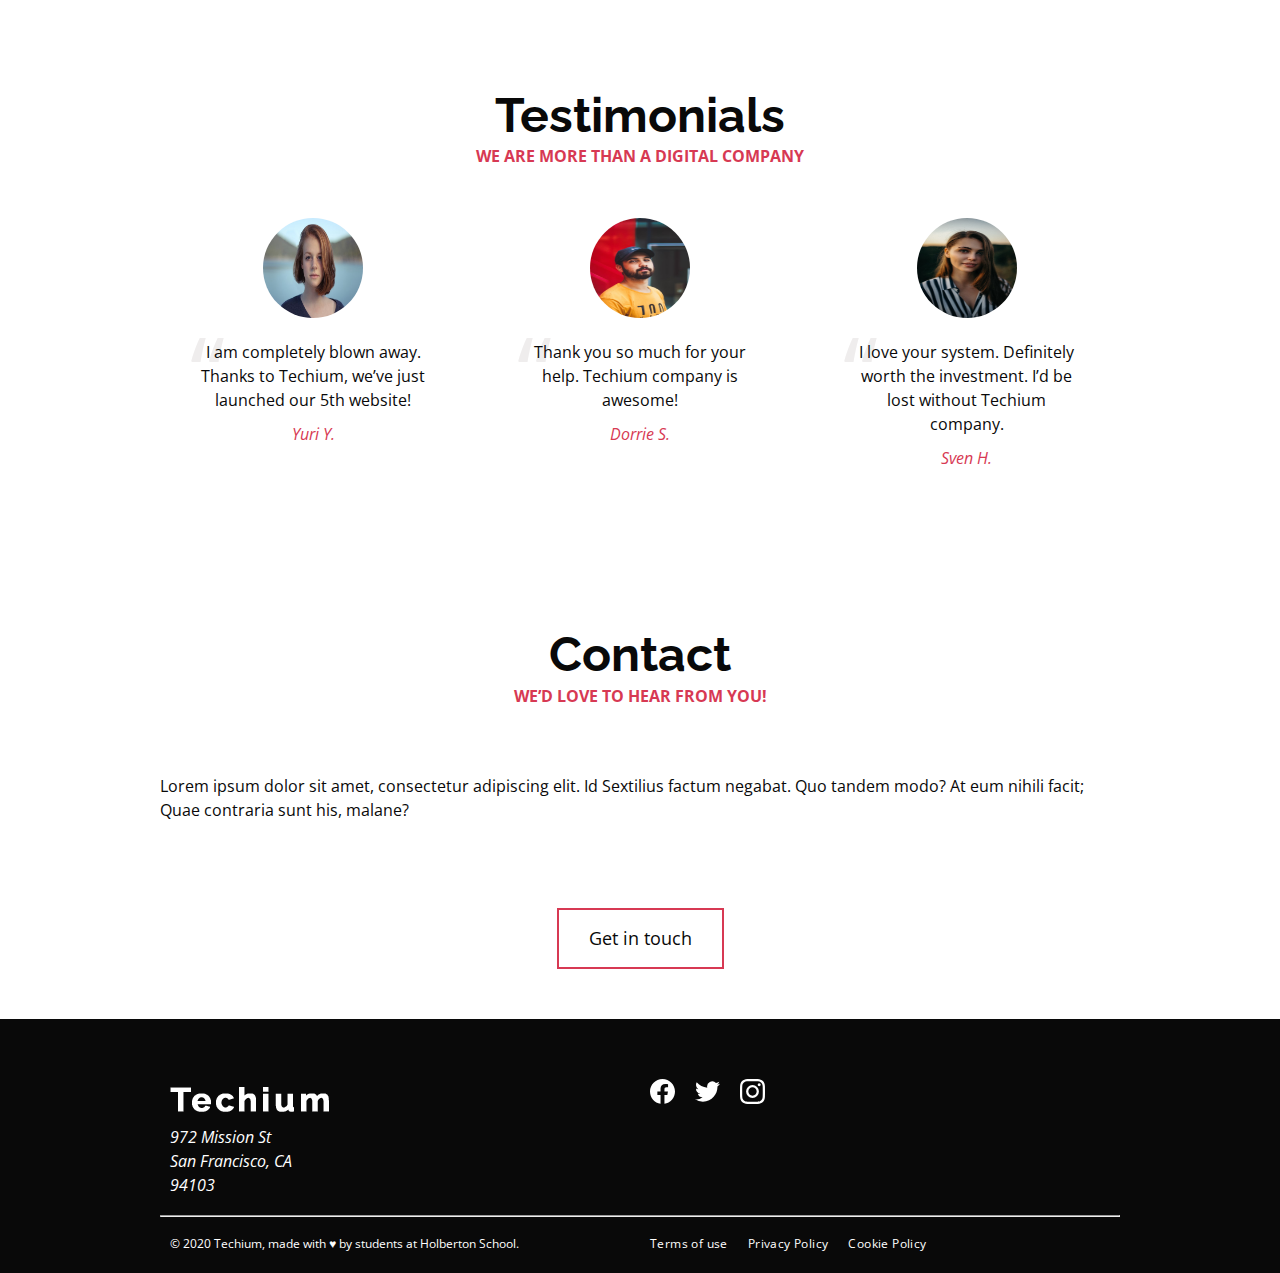
<file: responsive_design/08-index.html>
<!DOCTYPE html>
<html lang="en" dir="ltr">
  <head>
    <meta charset="utf-8">
    <meta name="viewport" content="width=device-width, initial-scale=1, viewport-fit=cover">
    <title>Homepage - Techium</title>
    <meta name="description" content="Description of the page less than 150 characters">
    <link rel="icon" type="image/png" href="images/favicon.jpg">
    <link href="https://fonts.googleapis.com/css?family=Open+Sans:400,700|Raleway:700&display=swap" rel="stylesheet">
    <link rel='stylesheet' href='08-styles.css'>
  </head>
  <body>
    <!-- Header -->
    <header class="header" data-section-theme="dark">
      <div class="container">
            <div class="header-container">
        <div class="header-logo">
          <a href="#">
            <img src="images/logo-white.png" alt="Techium logo" width="160" height="40">
          </a>
        </div>

        <input class="menu-btn" type="checkbox" id="menu-btn">
        <label class="menu-icon" for="menu-btn"><span class="navicon"></span></label>
        
        <nav class="navbar-menu">
          <ul class="nav">
            <li class="nav-item">
              <a href="#" class="nav-link">Home</a>
            </li>
            <li class="nav-item">
              <a href="#services" class="nav-link">Services</a>
            </li>
            <li class="nav-item">
              <a href="#works" class="nav-link">Works</a>
            </li>
            <li class="nav-item">
              <a href="#about" class="nav-link">About</a>
            </li>
            <li class="nav-item">
              <a href="#latest_news" class="nav-link">Latest news</a>
            </li>
            <li class="nav-item">
              <a href="#testimonials" class="nav-link">Testimonials</a>
            </li>
            <li class="nav-item">
              <a href="#contact" class="nav-link">Contact</a>
            </li>
                        <li class="nav-item">
                <form action="#" method="post" class="form-search">
                  <input type="search" name="q" id="search-input" placeholder="Search..." aria-label="Search through site content">
                  <button class="search-button">
                    <svg viewBox="0 0 512 512" xmlns="http://www.w3.org/2000/svg" width="20" height="20" class="search-icon">
                      <title>
                        Search icon
                      </title>
                      <path d="M508.5 468.9L387.1 347.5c-2.3-2.3-5.3-3.5-8.5-3.5h-13.2c31.5-36.5 50.6-84 50.6-136C416 93.1 322.9 0 208 0S0 93.1 0 208s93.1 208 208 208c52 0 99.5-19.1 136-50.6v13.2c0 3.2 1.3 6.2 3.5 8.5l121.4 121.4c4.7 4.7 12.3 4.7 17 0l22.6-22.6c4.7-4.7 4.7-12.3 0-17zM208 368c-88.4 0-160-71.6-160-160S119.6 48 208 48s160 71.6 160 160-71.6 160-160 160z"></path>
                    </svg>
                  </button>
                </form>
              </li>
          </ul>
        </nav>
      </div>
            </div>
    </header>
    <!-- Main -->
    <main>
      <!-- Hero section -->
      <section class="section-hero hero-homepage" data-section-theme="dark">
        <div class="container">
          <div class="section-body">
            <section class="section-inner">
              <h2 class="section-title">We help you building your brand</h2>
              <a href="#" class="button">Get Started</a>
            </section>
          </div>
        </div>
      </section>
      <!-- Services section -->
      <section id="services" class="section section-services">
        <div class="container">
          <header class="section-header">
            <h2 class="section-title">Services</h2>
            <p class="section-tagline">We work with you</p>
          </header>
          <div class="section-body">
            <ul class="row">
              <li class="col-1-3">
                <div class="card-services">
                  <h3 class="card-title"><a href="#">Design & Concept</a></h3>
                </div>
              </li>
              <li class="col-1-3">
                <div class="card-services">
                  <h3 class="card-title"><a href="#">Digital Strategy</a></h3>
                </div>
              </li>
              <li class="col-1-3">
                <div class="card-services">
                  <h3 class="card-title"><a href="#">Content Strategy</a></h3>
                </div>
              </li>
            </ul>
            <ul class="row">
              <li class="col-1-3">
                <div class="card-services">
                  <h3 class="card-title"><a href="#">UX Design</a></h3>
                </div>
              </li>
              <li class="col-1-3">
                <div class="card-services">
                  <h3 class="card-title"><a href="#">Web Development</a></h3>
                </div>
              </li>
              <li class="col-1-3">
                <div class="card-services">
                  <h3 class="card-title"><a href="#">Social Media</a></h3>
                </div>
              </li>
            </ul>
          </div>
        </div>
      </section>
      <!-- Works section -->
      <section id="works" class="section section-works" data-section-theme="dark">
        <div class="container">
          <header class="section-header">
            <h2 class="section-title">Works</h2>
            <p class="section-tagline">Take a look at our portfolio</p>
          </header>
          <div class="section-body">
            <ul class="row">
              <li class="col-1-3">
                <article class="card-work">
                  <div class="card-outer">
                    <div class="card-image">
                      <img src="images/pic-work-01.jpg" alt="">
                    </div>
                    <div class="card-inner">
                      <h3 class="card-title"><a href="#">Interior Design</a></h3>
                    </div>
                  </div>
                </article>
              </li>
              <li class="col-1-3">
                <article class="card-work">
                  <div class="card-outer">
                    <div class="card-image">
                      <img src="images/pic-work-02.jpg" alt="">
                    </div>
                    <div class="card-inner">
                      <h3 class="card-title"><a href="#">Web Development</a></h3>
                    </div>
                  </div>
                </article>
              </li>
              <li class="col-1-3">
                <article class="card-work">
                  <div class="card-outer">
                    <div class="card-image">
                      <img src="images/pic-work-03.jpg" alt="">
                    </div>
                    <div class="card-inner">
                      <h3 class="card-title"><a href="#">Personal Development</a></h3>
                    </div>
                  </div>
                </article>
              </li>
            </ul>
          </div>
        </div>
      </section>
      <!-- About Us section -->
      <section id="about" class="section section-about-us">
        <div class="container">
          <header class="section-header">
            <h2 class="section-title">About Us</h2>
            <p class="section-tagline">Everything about us</p>
          </header>
          <div class="section-body">
            <div class="row">
              <div class="col-1-2">
                <img
                    sizes="(max-width: 2625px) 40vw, 1050px"
                    srcset="
                        ./images/pic-about-01_rgnpdb_c_scale,w_380.jpg,
                        ./images/pic-about-01_rgnpdb_c_scale,w_742.jpg,
                        ./images/pic-about-01_rgnpdb_c_scale,w_1050.jpg"
                    src="./images/pic-about-01_rgnpdb_c_scale,w_1050.jpg"
                    alt=""
                >
              </div>
              <div class="col-1-2">
                <h3>Who are we</h3>
                <p>Lorem ipsum dolor sit amet, consectetur adipisicing elit. Ipsum, omnis expedita! Eum, praesentium cumque accusantium rem, sit quaerat est nisi ratione, deserunt ducimus quidem iste dicta quibusdam atque maxime cum!</p>
                <h3>Our culture</h3>
                <p>Lorem ipsum dolor sit amet, consectetur adipisicing elit. Ipsum, omnis expedita! Eum, praesentium cumque accusantium rem, sit quaerat est nisi ratione, deserunt ducimus quidem iste dicta quibusdam atque maxime cum!</p>
                <h3>How we work</h3>
                <p>Lorem ipsum dolor sit amet, consectetur adipisicing elit. Ipsum, omnis expedita! Eum, praesentium cumque accusantium rem, sit quaerat est nisi ratione, deserunt ducimus quidem iste dicta quibusdam atque maxime cum!</p>
              </div>
            </div>
          </div>
          <div class="section-footer">
            <a href="#" class="button">Learn more about us</a>
          </div>
        </div>
      </section>
      <!-- Latest news section -->
      <section id="latest_news" class="section section-latest-news">
        <div class="container">
          <header class="section-header">
            <h2 class="section-title">Latest News</h2>
          </header>
          <div class="section-body">
            <ul class="row">
              <li class="col-1-3">
                <article class="card-blog">
                  <div>
                    <img
                    sizes="(max-width: 1250px) 40vw, 500px"
                    srcset="
                    ./images/pic-article-01_zekdt1_c_scale,w_380.jpg,
                    ./images/pic-article-01_zekdt1_c_scale,w_500.jpg"
                    src="./images/pic-article-01_zekdt1_c_scale,w_500.jpg"
                    alt="">
                  </div>
                  <p class="card-category">Career</p>
                  <h3><a href="#">Hoc loco tenere se Triarius non potuit.</a></h3>
                  <p>Lorem ipsum dolor sit amet, consectetur adipiscing elit. Id Sextilius factum negabat. Quo tandem modo? At eum nihili facit; Quae contraria sunt his, malane?</p>
                  <small>By Kelly D.</small>
                </article>
              </li>
              <li class="col-1-3">
                <article class="card-blog">
                  <div>
                    <img
                    sizes="(max-width: 1250px) 40vw, 500px"
                    srcset="
                    ./images/pic-article-02_arjrcf_c_scale,w_380.jpg,
                    ./images/pic-article-02_arjrcf_c_scale,w_500.jpg"
                    src="./images/pic-article-03_lkxaqf_c_scale,w_500.jpg"
                    alt="">
                  </div>
                  <p class="card-category">Digital Life</p>
                  <h3><a href="#">Ut alios omittam, hunc appello, quem ille unum secutus est.</a></h3>
                  <p>Lorem ipsum dolor sit amet, consectetur adipiscing elit. Tum mihi Piso: Quid ergo? Tum ille: Ain tandem? Non autem hoc: igitur ne illud quidem. Sed quod proximum fuit non vidit. Nos commodius agimus. An nisi populari fama?</p>
                  <small>By William A.</small>
                </article>
              </li>
              <li class="col-1-3">
                <article class="card-blog">
                  <div>
                    <img
                        sizes="(max-width: 1250px) 40vw, 500px"
                        srcset="
                            ./images/pic-article-03_lkxaqf_c_scale,w_380.jpg,
                            ./images/pic-article-03_lkxaqf_c_scale,w_500.jpg
                        "
                        src="./images/pic-article-03_lkxaqf_c_scale,w_500.jpg"
                        alt=""
                    >
                  </div>
                  <p class="card-category">Social</p>
                  <h3><a href="#">Bestiarum vero nullum iudicium puto.</a></h3>
                  <p>Lorem ipsum dolor sit amet, consectetur adipiscing elit. Non igitur bene. Quid enim est a Chrysippo praetermissum in Stoicis? Pugnant Stoici cum Peripateticis. Prioris generis est docilitas, memoria; Apparet statim, quae sint officia, quae actiones.</p>
                  <small>By Frances J.</small>
                </article>
              </li>
            </ul>
          </div>
        </div>
      </section>
      <!-- Testimonials section -->
      <section id="testimonial" class="section section-testimonial">
        <div class="container">
          <header class="section-header">
            <h2 class="section-title">Testimonials</h2>
            <p class="section-tagline">We are more than a digital company</p>
          </header>
          <div class="section-body">
            <ul class="row">
              <li class="col-1-3">
                <article class="card-testimonial">
                  <img src="images/pic-person-01.jpg" alt="Yuri Y. avatar" width="100" height="100" class="card-avatar">
                  <blockquote class="card-quote">
                    <p>I am completely blown away. Thanks to Techium, we’ve just launched our 5th website!
                      <cite>Yuri Y.</cite>
                    </p>
                  </blockquote>
                </article>
              </li>
              <li class="col-1-3">
                <article class="card-testimonial">
                  <img src="images/pic-person-02.jpg" alt="Dorrie S. avatar" width="100" height="100" class="card-avatar">
                  <blockquote class="card-quote">
                    <p>Thank you so much for your help. Techium company is awesome!
                      <cite>Dorrie S.</cite>
                    </p>
                  </blockquote>
                </article>
              </li>
              <li class="col-1-3">
                <article class="card-testimonial">
                  <img src="images/pic-person-03.jpg" alt="Sven H. avatar" width="100" height="100" class="card-avatar">
                  <blockquote class="card-quote">
                    <p>I love your system. Definitely worth the investment. I’d be lost without Techium company.
                      <cite>Sven H.</cite>
                    </p>
                  </blockquote>
                </article>
              </li>
            </ul>
          </div>
        </div>
      </section>
      <!-- Contact section -->
      <section id="contact" class="section section-contact">
        <div class="container">
          <header class="section-header">
            <h2 class="section-title">Contact</h2>
            <p class="section-tagline">We’d love to hear from you!</p>
          </header>
          <div class="section-body">
            <p>Lorem ipsum dolor sit amet, consectetur adipiscing elit. Id Sextilius factum negabat. Quo tandem modo? At eum nihili facit; Quae contraria sunt his, malane?</p>
          </div>
          <div class="section-footer">
            <a href="#" class="button">Get in touch</a>
          </div>
        </div>
      </section>
    </main>
    <!-- Footer -->
    <footer class="footer" data-section-theme="dark">
      <div  class="container">
        <div class="row">
          <div class="col-1-2">
            <img src="images/logo-white.png" alt="Techium logo" width="160" height="40">
            <address class="footer-address">
              972 Mission St<br>
              San Francisco, CA<br>
              94103
            </address>
          </div>
          <div class="col-1-2">
            <ul class="social nav">
              <li class="social-item nav-item">
                <a href="https://www.facebook.com/HolbertonSchool/" class="social-link">
                  <svg viewbox="0 0 24 24" xmlns="http://www.w3.org/2000/svg" width="25" height="25">
                    <title>
                      Facebook icon
                    </title>
                    <path d="M23.998 12c0-6.628-5.372-12-11.999-12C5.372 0 0 5.372 0 12c0 5.988 4.388 10.952 10.124 11.852v-8.384H7.078v-3.469h3.046V9.356c0-3.008 1.792-4.669 4.532-4.669 1.313 0 2.686.234 2.686.234v2.953H15.83c-1.49 0-1.955.925-1.955 1.874V12h3.328l-.532 3.469h-2.796v8.384c5.736-.9 10.124-5.864 10.124-11.853z"/>
                  </svg>
                </a>
              </li>
              <li class="social-item nav-item">
                <a href="https://twitter.com/holbertonschool" class="social-link">
                  <svg viewbox="0 0 24 24" xmlns="http://www.w3.org/2000/svg" width="25" height="25">
                    <title>
                      Twitter icon
                    </title>
                    <path d="M23.954 4.569a10 10 0 0 1-2.825.775 4.958 4.958 0 0 0 2.163-2.723c-.951.555-2.005.959-3.127 1.184a4.92 4.92 0 0 0-8.384 4.482C7.691 8.094 4.066 6.13 1.64 3.161a4.822 4.822 0 0 0-.666 2.475c0 1.71.87 3.213 2.188 4.096a4.904 4.904 0 0 1-2.228-.616v.061a4.923 4.923 0 0 0 3.946 4.827 4.996 4.996 0 0 1-2.212.085 4.937 4.937 0 0 0 4.604 3.417 9.868 9.868 0 0 1-6.102 2.105c-.39 0-.779-.023-1.17-.067a13.995 13.995 0 0 0 7.557 2.209c9.054 0 13.999-7.496 13.999-13.986 0-.209 0-.42-.015-.63a9.936 9.936 0 0 0 2.46-2.548l-.047-.02z"/>
                  </svg>
                </a>
              </li>
              <li class="social-item nav-item">
                <a href="https://www.instagram.com/holbertonschool/" class="social-link">
                  <svg viewbox="0 0 24 24" xmlns="http://www.w3.org/2000/svg" width="25" height="25">
                    <title>
                      Instagram icon
                    </title>
                    <path d="M12 0C8.74 0 8.333.015 7.053.072 5.775.132 4.905.333 4.14.63c-.789.306-1.459.717-2.126 1.384S.935 3.35.63 4.14C.333 4.905.131 5.775.072 7.053.012 8.333 0 8.74 0 12s.015 3.667.072 4.947c.06 1.277.261 2.148.558 2.913a5.885 5.885 0 0 0 1.384 2.126A5.868 5.868 0 0 0 4.14 23.37c.766.296 1.636.499 2.913.558C8.333 23.988 8.74 24 12 24s3.667-.015 4.947-.072c1.277-.06 2.148-.262 2.913-.558a5.898 5.898 0 0 0 2.126-1.384 5.86 5.86 0 0 0 1.384-2.126c.296-.765.499-1.636.558-2.913.06-1.28.072-1.687.072-4.947s-.015-3.667-.072-4.947c-.06-1.277-.262-2.149-.558-2.913a5.89 5.89 0 0 0-1.384-2.126A5.847 5.847 0 0 0 19.86.63c-.765-.297-1.636-.499-2.913-.558C15.667.012 15.26 0 12 0zm0 2.16c3.203 0 3.585.016 4.85.071 1.17.055 1.805.249 2.227.415.562.217.96.477 1.382.896.419.42.679.819.896 1.381.164.422.36 1.057.413 2.227.057 1.266.07 1.646.07 4.85s-.015 3.585-.074 4.85c-.061 1.17-.256 1.805-.421 2.227a3.81 3.81 0 0 1-.899 1.382 3.744 3.744 0 0 1-1.38.896c-.42.164-1.065.36-2.235.413-1.274.057-1.649.07-4.859.07-3.211 0-3.586-.015-4.859-.074-1.171-.061-1.816-.256-2.236-.421a3.716 3.716 0 0 1-1.379-.899 3.644 3.644 0 0 1-.9-1.38c-.165-.42-.359-1.065-.42-2.235-.045-1.26-.061-1.649-.061-4.844 0-3.196.016-3.586.061-4.861.061-1.17.255-1.814.42-2.234.21-.57.479-.96.9-1.381.419-.419.81-.689 1.379-.898.42-.166 1.051-.361 2.221-.421 1.275-.045 1.65-.06 4.859-.06l.045.03zm0 3.678a6.162 6.162 0 1 0 0 12.324 6.162 6.162 0 1 0 0-12.324zM12 16c-2.21 0-4-1.79-4-4s1.79-4 4-4 4 1.79 4 4-1.79 4-4 4zm7.846-10.405a1.441 1.441 0 0 1-2.88 0 1.44 1.44 0 0 1 2.88 0z"/>
                  </svg>
                </a>
              </li>
            </ul>
          </div>
        </div>
        <hr>
        <div class="row">
          <div class="col-1-2">
            <p class="footer-copyright">© 2020 Techium, made with ♥ by students at Holberton School.</p>
          </div>
          <div class="col-1-2">
            <ul class="footer-nav nav">
              <li class="footer-nav-item nav-item">
                <a href="#" class="footer-nav-link">Terms of use</a>
              </li>
              <li class="footer-nav-item nav-item">
                <a href="#" class="footer-nav-link">Privacy Policy</a>
              </li>
              <li class="footer-nav-item nav-item">
                <a href="#" class="footer-nav-link">Cookie Policy</a>
              </li>
            </ul>
          </div>
        </div>
      </div>
    </footer>
  </body>
</html>
</file>
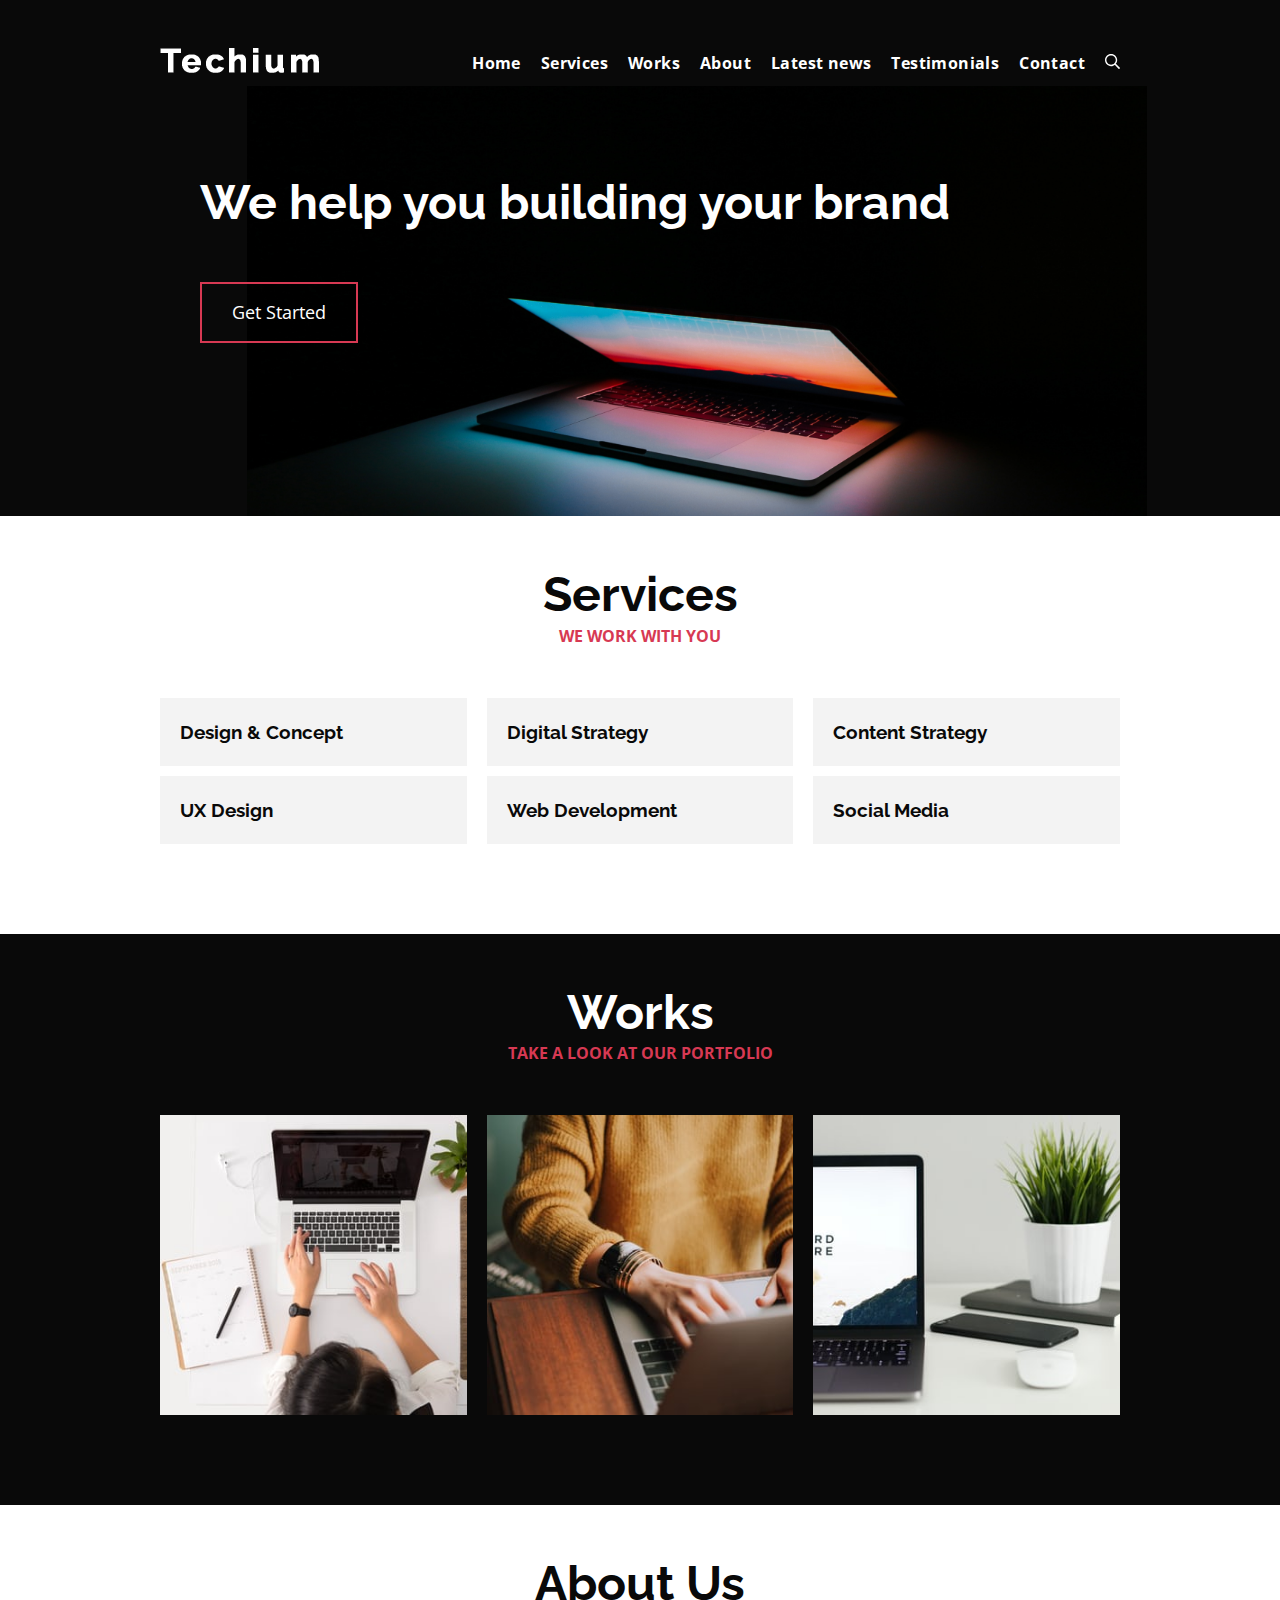
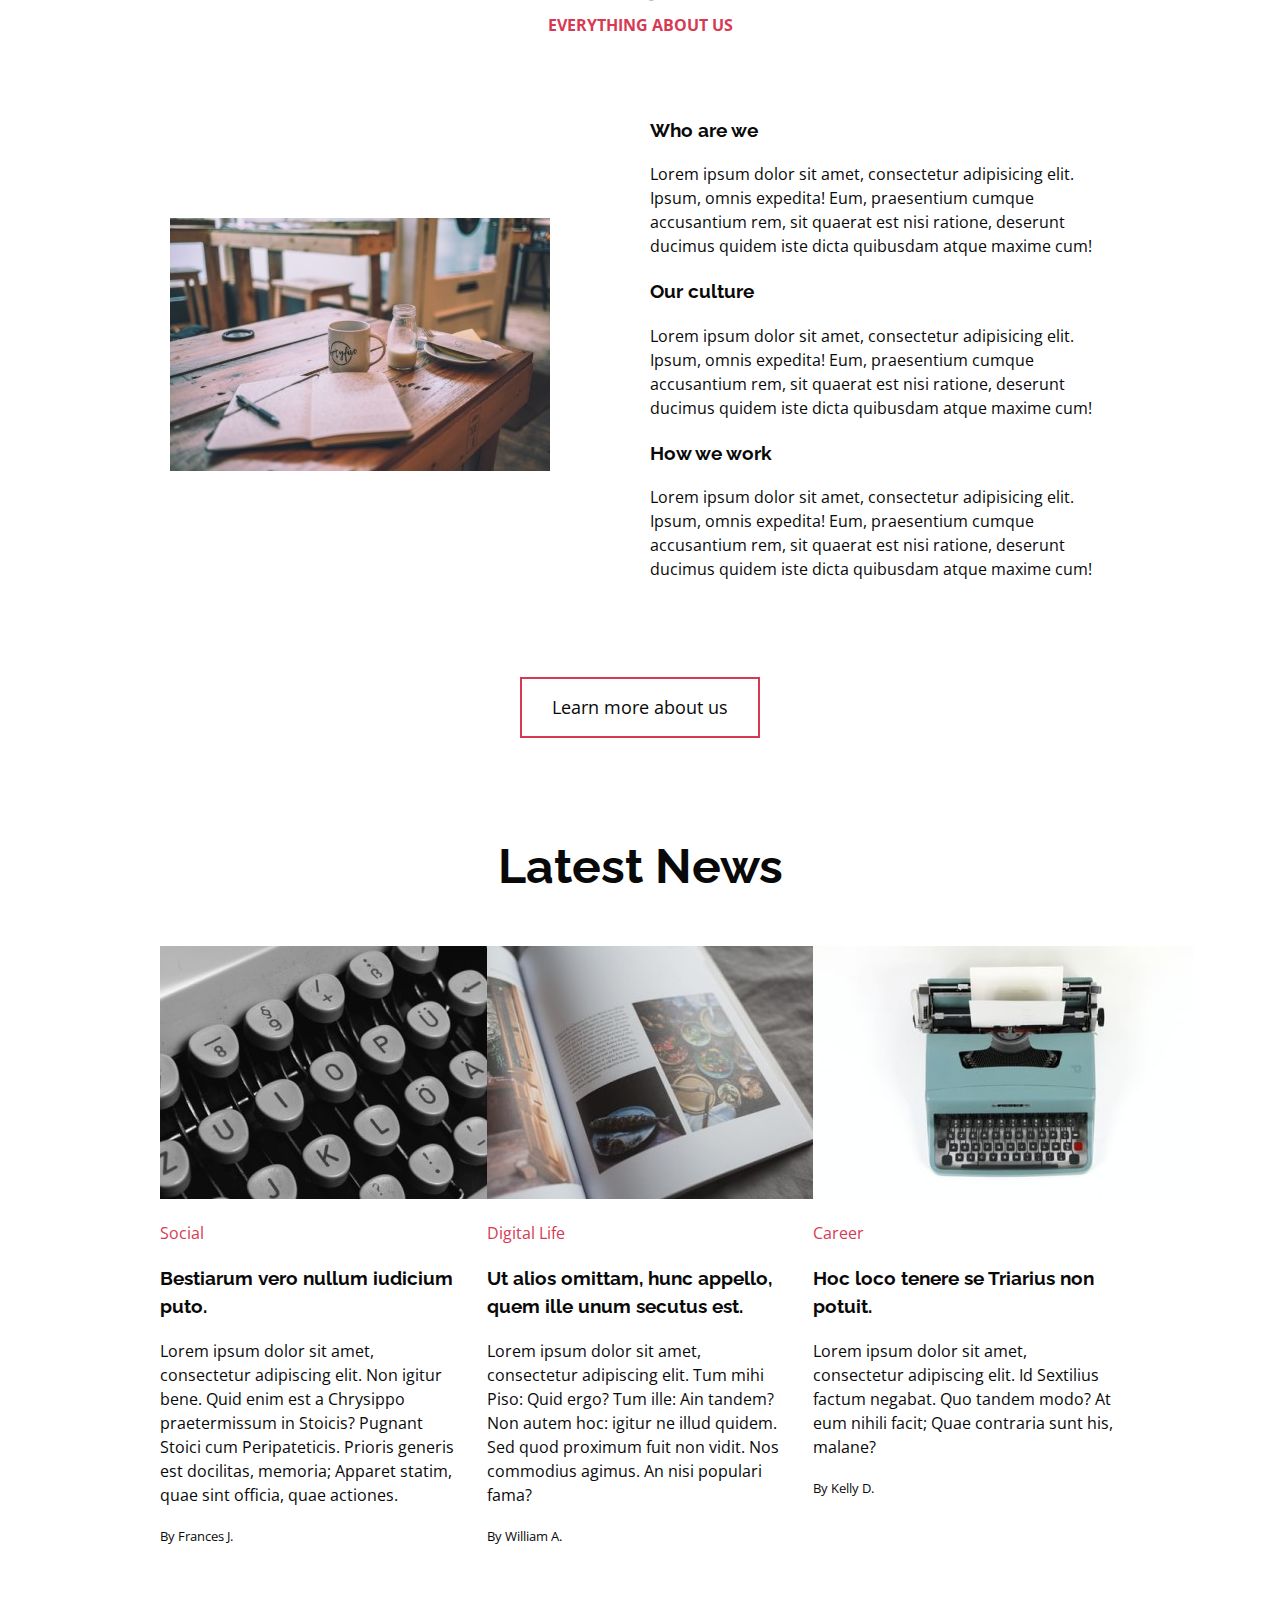
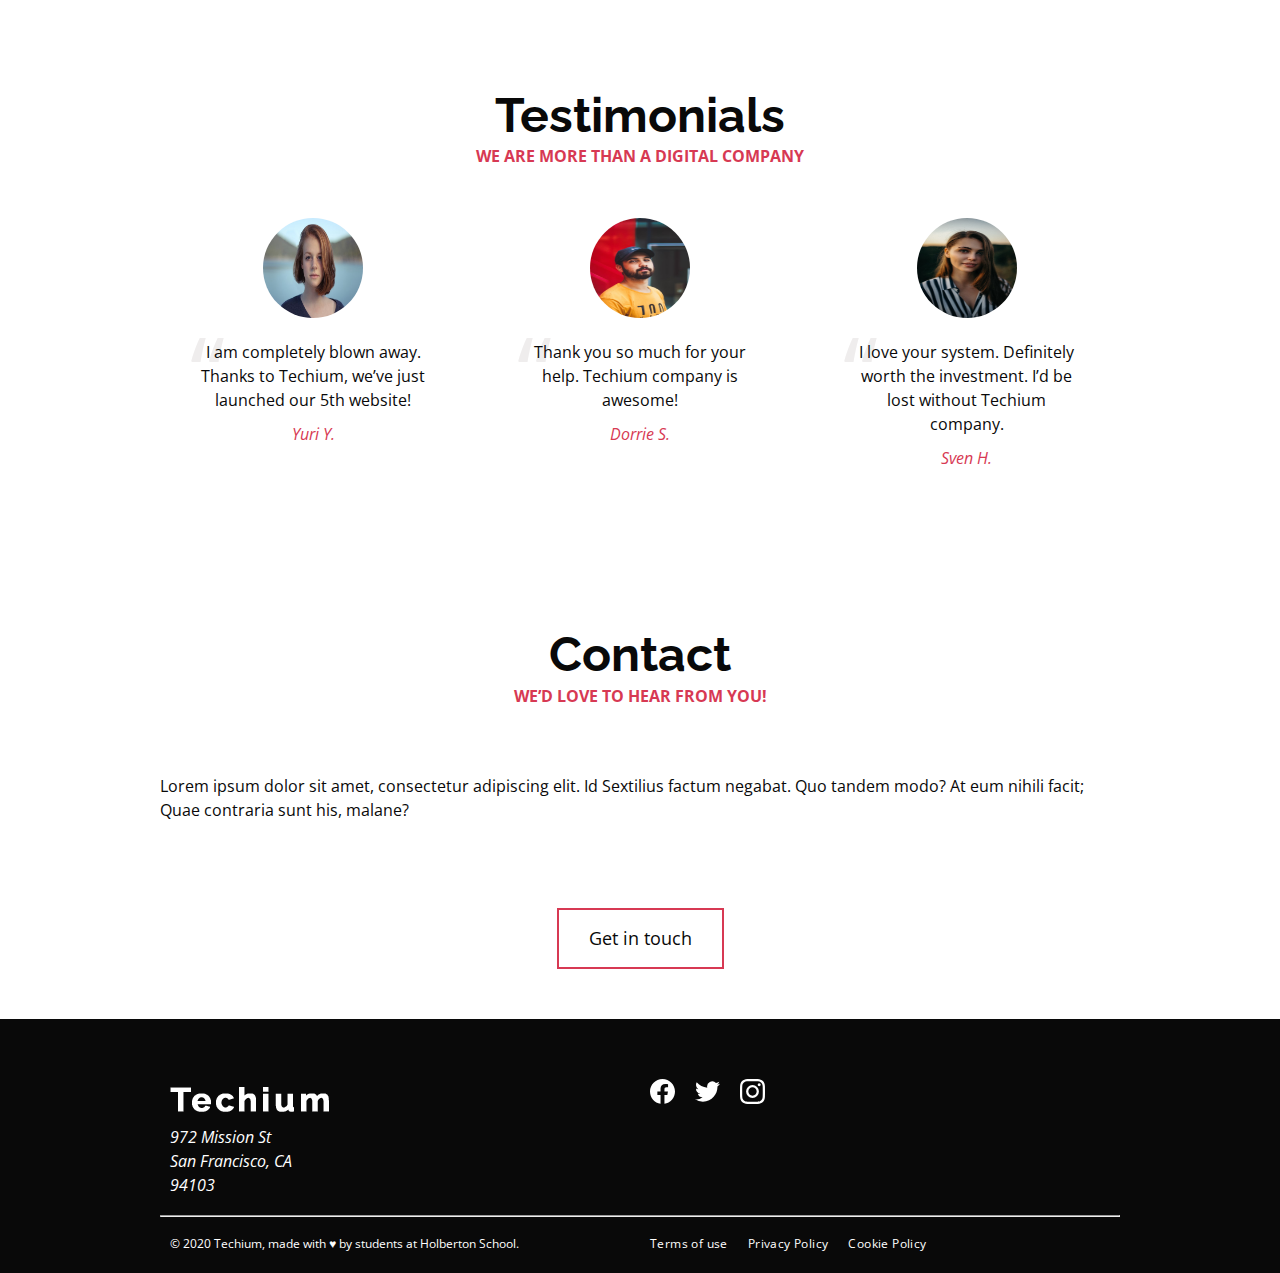
<file: responsive_design/09-index.html>
<!DOCTYPE html>
<html lang="en" dir="ltr">
  <head>
    <meta charset="utf-8">
    <meta name="viewport" content="width=device-width, initial-scale=1, viewport-fit=cover">
    <title>Homepage - Techium</title>
    <meta name="description" content="Description of the page less than 150 characters">
    <link rel="icon" type="image/png" href="images/favicon.jpg">
    <link href="https://fonts.googleapis.com/css?family=Open+Sans:400,700|Raleway:700&display=swap" rel="stylesheet">
    <link rel='stylesheet' href='09-styles.css'>
  </head>
  <body>
    <!-- Header -->
    <header class="header" data-section-theme="dark">
      <div class="container">
            <div class="header-container">
        <div class="header-logo">
          <a href="#">
            <img src="images/logo-white.png" alt="Techium logo" width="160" height="40">
          </a>
        </div>

        <input class="menu-btn" type="checkbox" id="menu-btn">
        <label class="menu-icon" for="menu-btn"><span class="navicon"></span></label>
        
        <nav class="navbar-menu">
          <ul class="nav">
            <li class="nav-item">
              <a href="#" class="nav-link">Home</a>
            </li>
            <li class="nav-item">
              <a href="#services" class="nav-link">Services</a>
            </li>
            <li class="nav-item">
              <a href="#works" class="nav-link">Works</a>
            </li>
            <li class="nav-item">
              <a href="#about" class="nav-link">About</a>
            </li>
            <li class="nav-item">
              <a href="#latest_news" class="nav-link">Latest news</a>
            </li>
            <li class="nav-item">
              <a href="#testimonials" class="nav-link">Testimonials</a>
            </li>
            <li class="nav-item">
              <a href="#contact" class="nav-link">Contact</a>
            </li>
                        <li class="nav-item">
                <form action="#" method="post" class="form-search">
                  <input type="search" name="q" id="search-input" placeholder="Search..." aria-label="Search through site content">
                  <button class="search-button">
                    <svg viewBox="0 0 512 512" xmlns="http://www.w3.org/2000/svg" width="20" height="20" class="search-icon">
                      <title>
                        Search icon
                      </title>
                      <path d="M508.5 468.9L387.1 347.5c-2.3-2.3-5.3-3.5-8.5-3.5h-13.2c31.5-36.5 50.6-84 50.6-136C416 93.1 322.9 0 208 0S0 93.1 0 208s93.1 208 208 208c52 0 99.5-19.1 136-50.6v13.2c0 3.2 1.3 6.2 3.5 8.5l121.4 121.4c4.7 4.7 12.3 4.7 17 0l22.6-22.6c4.7-4.7 4.7-12.3 0-17zM208 368c-88.4 0-160-71.6-160-160S119.6 48 208 48s160 71.6 160 160-71.6 160-160 160z"></path>
                    </svg>
                  </button>
                </form>
              </li>
          </ul>
        </nav>
      </div>
            </div>
    </header>
    <!-- Main -->
    <main>
      <!-- Hero section -->
      <section class="section-hero hero-homepage" data-section-theme="dark">
        <div class="container">
          <div class="section-body">
            <section class="section-inner">
              <h2 class="section-title">We help you building your brand</h2>
              <a href="#" class="button">Get Started</a>
            </section>
          </div>
        </div>
      </section>
      <!-- Services section -->
      <section id="services" class="section section-services">
        <div class="container">
          <header class="section-header">
            <h2 class="section-title">Services</h2>
            <p class="section-tagline">We work with you</p>
          </header>
          <div class="section-body">
            <ul class="row">
              <li class="col-1-3">
                <div class="card-services">
                  <h3 class="card-title"><a href="#">Design & Concept</a></h3>
                </div>
              </li>
              <li class="col-1-3">
                <div class="card-services">
                  <h3 class="card-title"><a href="#">Digital Strategy</a></h3>
                </div>
              </li>
              <li class="col-1-3">
                <div class="card-services">
                  <h3 class="card-title"><a href="#">Content Strategy</a></h3>
                </div>
              </li>
            </ul>
            <ul class="row">
              <li class="col-1-3">
                <div class="card-services">
                  <h3 class="card-title"><a href="#">UX Design</a></h3>
                </div>
              </li>
              <li class="col-1-3">
                <div class="card-services">
                  <h3 class="card-title"><a href="#">Web Development</a></h3>
                </div>
              </li>
              <li class="col-1-3">
                <div class="card-services">
                  <h3 class="card-title"><a href="#">Social Media</a></h3>
                </div>
              </li>
            </ul>
          </div>
        </div>
      </section>
      <!-- Works section -->
      <section id="works" class="section section-works" data-section-theme="dark">
        <div class="container">
          <header class="section-header">
            <h2 class="section-title">Works</h2>
            <p class="section-tagline">Take a look at our portfolio</p>
          </header>
          <div class="section-body">
            <ul class="row">
              <li class="col-1-3">
                <article class="card-work">
                  <div class="card-outer">
                    <div class="card-image">
                      <img src="images/pic-work-01.jpg" alt="">
                    </div>
                    <div class="card-inner">
                      <h3 class="card-title"><a href="#">Interior Design</a></h3>
                    </div>
                  </div>
                </article>
              </li>
              <li class="col-1-3">
                <article class="card-work">
                  <div class="card-outer">
                    <div class="card-image">
                      <img src="images/pic-work-02.jpg" alt="">
                    </div>
                    <div class="card-inner">
                      <h3 class="card-title"><a href="#">Web Development</a></h3>
                    </div>
                  </div>
                </article>
              </li>
              <li class="col-1-3">
                <article class="card-work">
                  <div class="card-outer">
                    <div class="card-image">
                      <img src="images/pic-work-03.jpg" alt="">
                    </div>
                    <div class="card-inner">
                      <h3 class="card-title"><a href="#">Personal Development</a></h3>
                    </div>
                  </div>
                </article>
              </li>
            </ul>
          </div>
        </div>
      </section>
      <!-- About Us section -->
      <section id="about" class="section section-about-us">
        <div class="container">
          <header class="section-header">
            <h2 class="section-title">About Us</h2>
            <p class="section-tagline">Everything about us</p>
          </header>
          <div class="section-body">
            <div class="row">
              <div class="col-1-2">
                <img
                    sizes="(max-width: 2625px) 40vw, 1050px"
                    srcset="
                        ./images/pic-about-01_rgnpdb_c_scale,w_380.jpg,
                        ./images/pic-about-01_rgnpdb_c_scale,w_742.jpg,
                        ./images/pic-about-01_rgnpdb_c_scale,w_1050.jpg"
                    src="./images/pic-about-01_rgnpdb_c_scale,w_1050.jpg"
                    alt=""
                >
              </div>
              <div class="col-1-2">
                <h3>Who are we</h3>
                <p>Lorem ipsum dolor sit amet, consectetur adipisicing elit. Ipsum, omnis expedita! Eum, praesentium cumque accusantium rem, sit quaerat est nisi ratione, deserunt ducimus quidem iste dicta quibusdam atque maxime cum!</p>
                <h3>Our culture</h3>
                <p>Lorem ipsum dolor sit amet, consectetur adipisicing elit. Ipsum, omnis expedita! Eum, praesentium cumque accusantium rem, sit quaerat est nisi ratione, deserunt ducimus quidem iste dicta quibusdam atque maxime cum!</p>
                <h3>How we work</h3>
                <p>Lorem ipsum dolor sit amet, consectetur adipisicing elit. Ipsum, omnis expedita! Eum, praesentium cumque accusantium rem, sit quaerat est nisi ratione, deserunt ducimus quidem iste dicta quibusdam atque maxime cum!</p>
              </div>
            </div>
          </div>
          <div class="section-footer">
            <a href="#" class="button">Learn more about us</a>
          </div>
        </div>
      </section>
      <!-- Latest news section -->
      <section id="latest_news" class="section section-latest-news">
        <div class="container">
          <header class="section-header">
            <h2 class="section-title">Latest News</h2>
          </header>
          <div class="section-body">
            <ul class="row">
              <li class="col-1-3">
                <article class="card-blog">
                  <div>
                    <img
                    sizes="(max-width: 1250px) 40vw, 500px"
                    srcset="
                    ./images/pic-article-01_zekdt1_c_scale,w_380.jpg,
                    ./images/pic-article-01_zekdt1_c_scale,w_500.jpg"
                    src="./images/pic-article-01_zekdt1_c_scale,w_500.jpg"
                    alt="">
                  </div>
                  <p class="card-category">Career</p>
                  <h3><a href="#">Hoc loco tenere se Triarius non potuit.</a></h3>
                  <p>Lorem ipsum dolor sit amet, consectetur adipiscing elit. Id Sextilius factum negabat. Quo tandem modo? At eum nihili facit; Quae contraria sunt his, malane?</p>
                  <small>By Kelly D.</small>
                </article>
              </li>
              <li class="col-1-3">
                <article class="card-blog">
                  <div>
                    <img
                    sizes="(max-width: 1250px) 40vw, 500px"
                    srcset="
                    ./images/pic-article-02_arjrcf_c_scale,w_380.jpg,
                    ./images/pic-article-02_arjrcf_c_scale,w_500.jpg"
                    src="./images/pic-article-03_lkxaqf_c_scale,w_500.jpg"
                    alt="">
                  </div>
                  <p class="card-category">Digital Life</p>
                  <h3><a href="#">Ut alios omittam, hunc appello, quem ille unum secutus est.</a></h3>
                  <p>Lorem ipsum dolor sit amet, consectetur adipiscing elit. Tum mihi Piso: Quid ergo? Tum ille: Ain tandem? Non autem hoc: igitur ne illud quidem. Sed quod proximum fuit non vidit. Nos commodius agimus. An nisi populari fama?</p>
                  <small>By William A.</small>
                </article>
              </li>
              <li class="col-1-3">
                <article class="card-blog">
                  <div>
                    <img
                        sizes="(max-width: 1250px) 40vw, 500px"
                        srcset="
                            ./images/pic-article-03_lkxaqf_c_scale,w_380.jpg,
                            ./images/pic-article-03_lkxaqf_c_scale,w_500.jpg
                        "
                        src="./images/pic-article-03_lkxaqf_c_scale,w_500.jpg"
                        alt=""
                    >
                  </div>
                  <p class="card-category">Social</p>
                  <h3><a href="#">Bestiarum vero nullum iudicium puto.</a></h3>
                  <p>Lorem ipsum dolor sit amet, consectetur adipiscing elit. Non igitur bene. Quid enim est a Chrysippo praetermissum in Stoicis? Pugnant Stoici cum Peripateticis. Prioris generis est docilitas, memoria; Apparet statim, quae sint officia, quae actiones.</p>
                  <small>By Frances J.</small>
                </article>
              </li>
            </ul>
          </div>
        </div>
      </section>
      <!-- Testimonials section -->
      <section id="testimonial" class="section section-testimonial">
        <div class="container">
          <header class="section-header">
            <h2 class="section-title">Testimonials</h2>
            <p class="section-tagline">We are more than a digital company</p>
          </header>
          <div class="section-body">
            <ul class="row">
              <li class="col-1-3">
                <article class="card-testimonial">
                  <img src="images/pic-person-01.jpg" alt="Yuri Y. avatar" width="100" height="100" class="card-avatar">
                  <blockquote class="card-quote">
                    <p>I am completely blown away. Thanks to Techium, we’ve just launched our 5th website!
                      <cite>Yuri Y.</cite>
                    </p>
                  </blockquote>
                </article>
              </li>
              <li class="col-1-3">
                <article class="card-testimonial">
                  <img src="images/pic-person-02.jpg" alt="Dorrie S. avatar" width="100" height="100" class="card-avatar">
                  <blockquote class="card-quote">
                    <p>Thank you so much for your help. Techium company is awesome!
                      <cite>Dorrie S.</cite>
                    </p>
                  </blockquote>
                </article>
              </li>
              <li class="col-1-3">
                <article class="card-testimonial">
                  <img src="images/pic-person-03.jpg" alt="Sven H. avatar" width="100" height="100" class="card-avatar">
                  <blockquote class="card-quote">
                    <p>I love your system. Definitely worth the investment. I’d be lost without Techium company.
                      <cite>Sven H.</cite>
                    </p>
                  </blockquote>
                </article>
              </li>
            </ul>
          </div>
        </div>
      </section>
      <!-- Contact section -->
      <section id="contact" class="section section-contact">
        <div class="container">
          <header class="section-header">
            <h2 class="section-title">Contact</h2>
            <p class="section-tagline">We’d love to hear from you!</p>
          </header>
          <div class="section-body">
            <p>Lorem ipsum dolor sit amet, consectetur adipiscing elit. Id Sextilius factum negabat. Quo tandem modo? At eum nihili facit; Quae contraria sunt his, malane?</p>
          </div>
          <div class="section-footer">
            <a href="#" class="button">Get in touch</a>
          </div>
        </div>
      </section>
    </main>
    <!-- Footer -->
    <footer class="footer" data-section-theme="dark">
      <div  class="container">
        <div class="row">
          <div class="col-1-2">
            <img src="images/logo-white.png" alt="Techium logo" width="160" height="40">
            <address class="footer-address">
              972 Mission St<br>
              San Francisco, CA<br>
              94103
            </address>
          </div>
          <div class="col-1-2">
            <ul class="social nav">
              <li class="social-item nav-item">
                <a href="https://www.facebook.com/HolbertonSchool/" class="social-link">
                  <svg viewbox="0 0 24 24" xmlns="http://www.w3.org/2000/svg" width="25" height="25">
                    <title>
                      Facebook icon
                    </title>
                    <path d="M23.998 12c0-6.628-5.372-12-11.999-12C5.372 0 0 5.372 0 12c0 5.988 4.388 10.952 10.124 11.852v-8.384H7.078v-3.469h3.046V9.356c0-3.008 1.792-4.669 4.532-4.669 1.313 0 2.686.234 2.686.234v2.953H15.83c-1.49 0-1.955.925-1.955 1.874V12h3.328l-.532 3.469h-2.796v8.384c5.736-.9 10.124-5.864 10.124-11.853z"/>
                  </svg>
                </a>
              </li>
              <li class="social-item nav-item">
                <a href="https://twitter.com/holbertonschool" class="social-link">
                  <svg viewbox="0 0 24 24" xmlns="http://www.w3.org/2000/svg" width="25" height="25">
                    <title>
                      Twitter icon
                    </title>
                    <path d="M23.954 4.569a10 10 0 0 1-2.825.775 4.958 4.958 0 0 0 2.163-2.723c-.951.555-2.005.959-3.127 1.184a4.92 4.92 0 0 0-8.384 4.482C7.691 8.094 4.066 6.13 1.64 3.161a4.822 4.822 0 0 0-.666 2.475c0 1.71.87 3.213 2.188 4.096a4.904 4.904 0 0 1-2.228-.616v.061a4.923 4.923 0 0 0 3.946 4.827 4.996 4.996 0 0 1-2.212.085 4.937 4.937 0 0 0 4.604 3.417 9.868 9.868 0 0 1-6.102 2.105c-.39 0-.779-.023-1.17-.067a13.995 13.995 0 0 0 7.557 2.209c9.054 0 13.999-7.496 13.999-13.986 0-.209 0-.42-.015-.63a9.936 9.936 0 0 0 2.46-2.548l-.047-.02z"/>
                  </svg>
                </a>
              </li>
              <li class="social-item nav-item">
                <a href="https://www.instagram.com/holbertonschool/" class="social-link">
                  <svg viewbox="0 0 24 24" xmlns="http://www.w3.org/2000/svg" width="25" height="25">
                    <title>
                      Instagram icon
                    </title>
                    <path d="M12 0C8.74 0 8.333.015 7.053.072 5.775.132 4.905.333 4.14.63c-.789.306-1.459.717-2.126 1.384S.935 3.35.63 4.14C.333 4.905.131 5.775.072 7.053.012 8.333 0 8.74 0 12s.015 3.667.072 4.947c.06 1.277.261 2.148.558 2.913a5.885 5.885 0 0 0 1.384 2.126A5.868 5.868 0 0 0 4.14 23.37c.766.296 1.636.499 2.913.558C8.333 23.988 8.74 24 12 24s3.667-.015 4.947-.072c1.277-.06 2.148-.262 2.913-.558a5.898 5.898 0 0 0 2.126-1.384 5.86 5.86 0 0 0 1.384-2.126c.296-.765.499-1.636.558-2.913.06-1.28.072-1.687.072-4.947s-.015-3.667-.072-4.947c-.06-1.277-.262-2.149-.558-2.913a5.89 5.89 0 0 0-1.384-2.126A5.847 5.847 0 0 0 19.86.63c-.765-.297-1.636-.499-2.913-.558C15.667.012 15.26 0 12 0zm0 2.16c3.203 0 3.585.016 4.85.071 1.17.055 1.805.249 2.227.415.562.217.96.477 1.382.896.419.42.679.819.896 1.381.164.422.36 1.057.413 2.227.057 1.266.07 1.646.07 4.85s-.015 3.585-.074 4.85c-.061 1.17-.256 1.805-.421 2.227a3.81 3.81 0 0 1-.899 1.382 3.744 3.744 0 0 1-1.38.896c-.42.164-1.065.36-2.235.413-1.274.057-1.649.07-4.859.07-3.211 0-3.586-.015-4.859-.074-1.171-.061-1.816-.256-2.236-.421a3.716 3.716 0 0 1-1.379-.899 3.644 3.644 0 0 1-.9-1.38c-.165-.42-.359-1.065-.42-2.235-.045-1.26-.061-1.649-.061-4.844 0-3.196.016-3.586.061-4.861.061-1.17.255-1.814.42-2.234.21-.57.479-.96.9-1.381.419-.419.81-.689 1.379-.898.42-.166 1.051-.361 2.221-.421 1.275-.045 1.65-.06 4.859-.06l.045.03zm0 3.678a6.162 6.162 0 1 0 0 12.324 6.162 6.162 0 1 0 0-12.324zM12 16c-2.21 0-4-1.79-4-4s1.79-4 4-4 4 1.79 4 4-1.79 4-4 4zm7.846-10.405a1.441 1.441 0 0 1-2.88 0 1.44 1.44 0 0 1 2.88 0z"/>
                  </svg>
                </a>
              </li>
            </ul>
          </div>
        </div>
        <hr>
        <div class="row">
          <div class="col-1-2">
            <p class="footer-copyright">© 2020 Techium, made with ♥ by students at Holberton School.</p>
          </div>
          <div class="col-1-2">
            <ul class="footer-nav nav">
              <li class="footer-nav-item nav-item">
                <a href="#" class="footer-nav-link">Terms of use</a>
              </li>
              <li class="footer-nav-item nav-item">
                <a href="#" class="footer-nav-link">Privacy Policy</a>
              </li>
              <li class="footer-nav-item nav-item">
                <a href="#" class="footer-nav-link">Cookie Policy</a>
              </li>
            </ul>
          </div>
        </div>
      </div>
    </footer>
  </body>
</html>
</file>
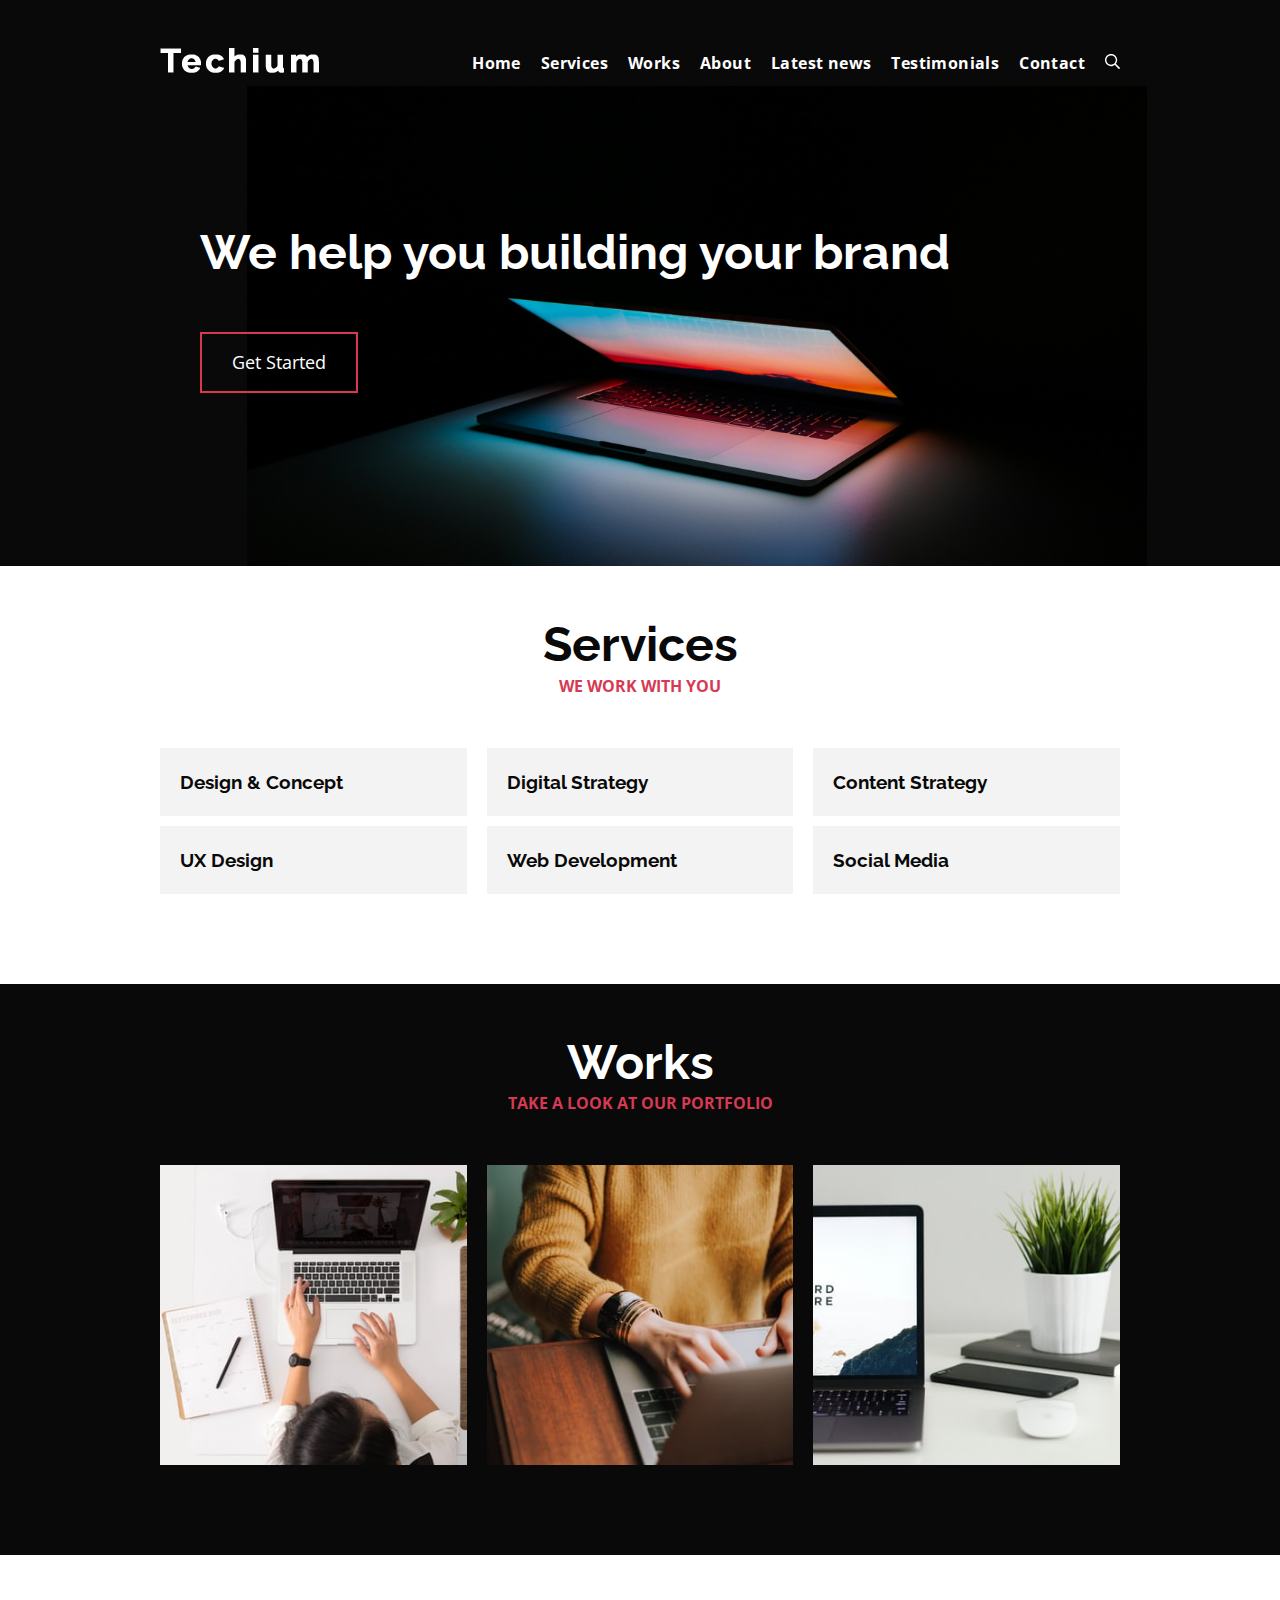
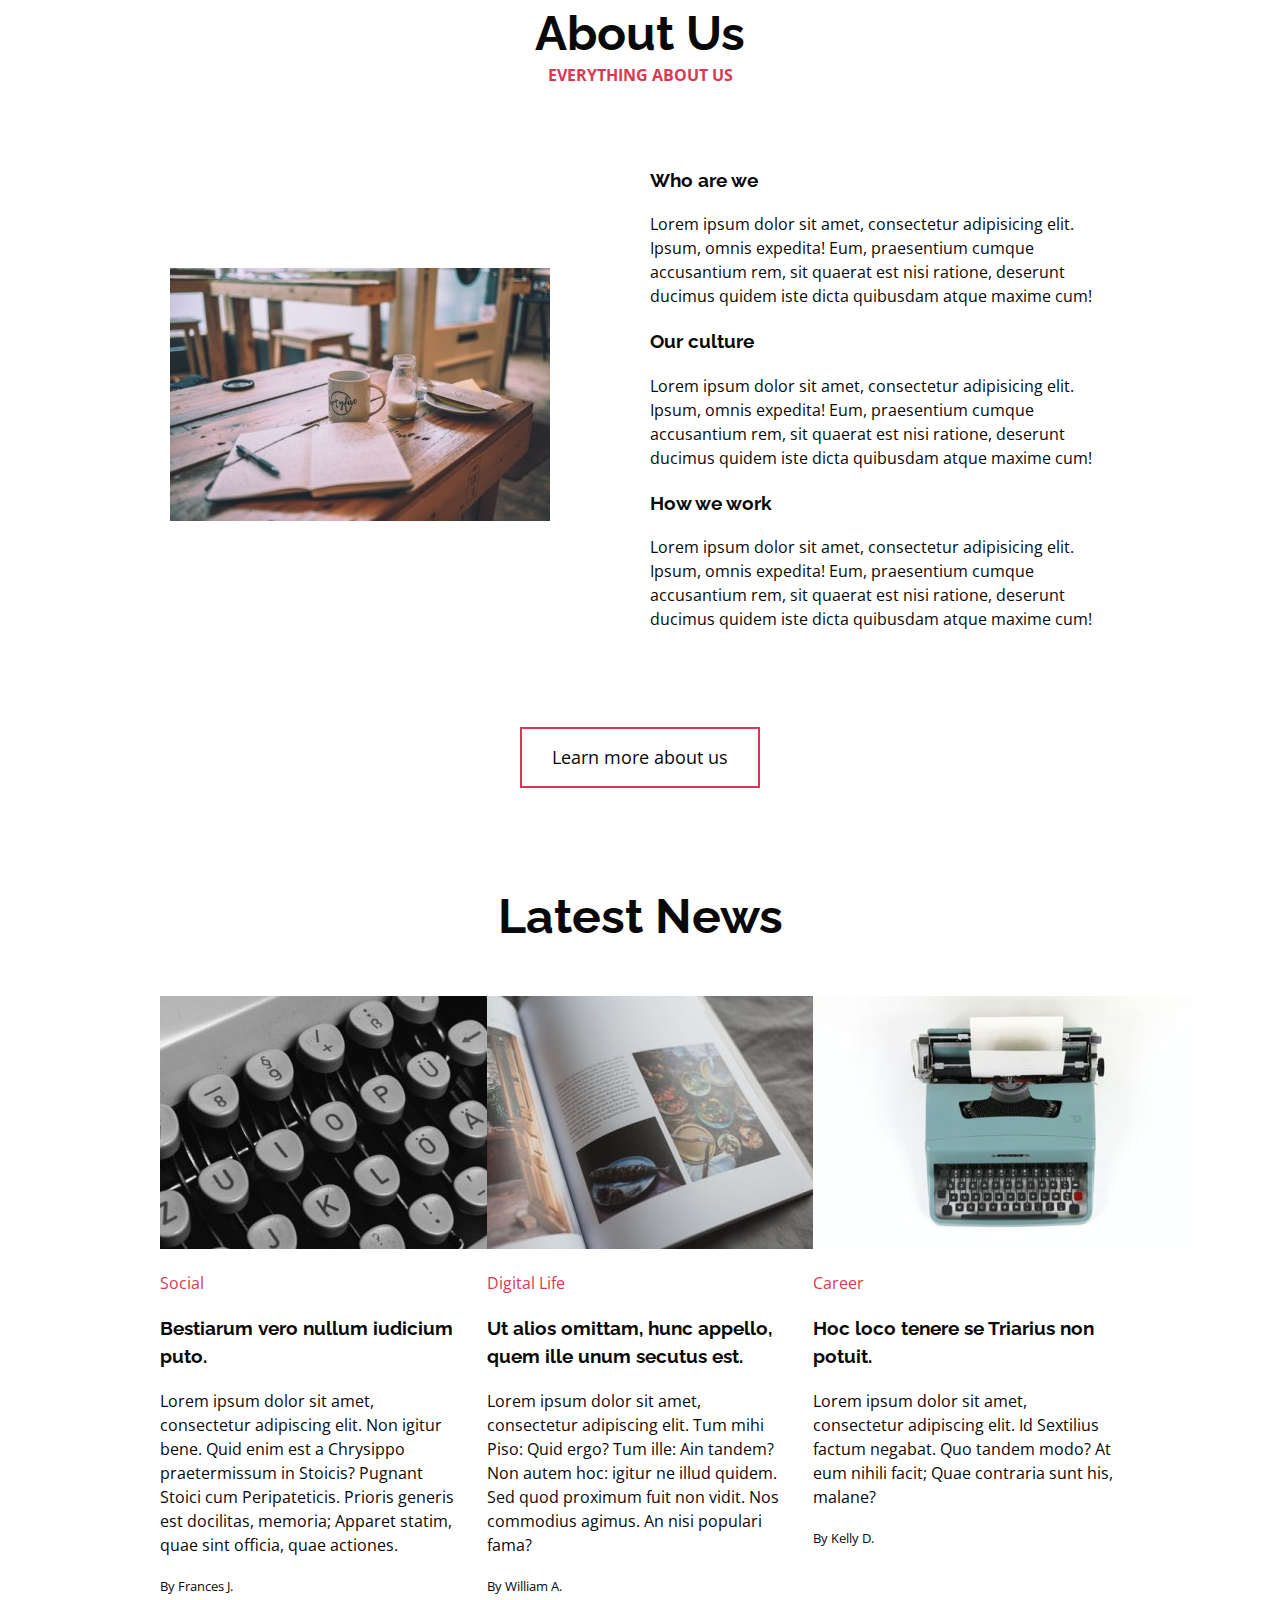
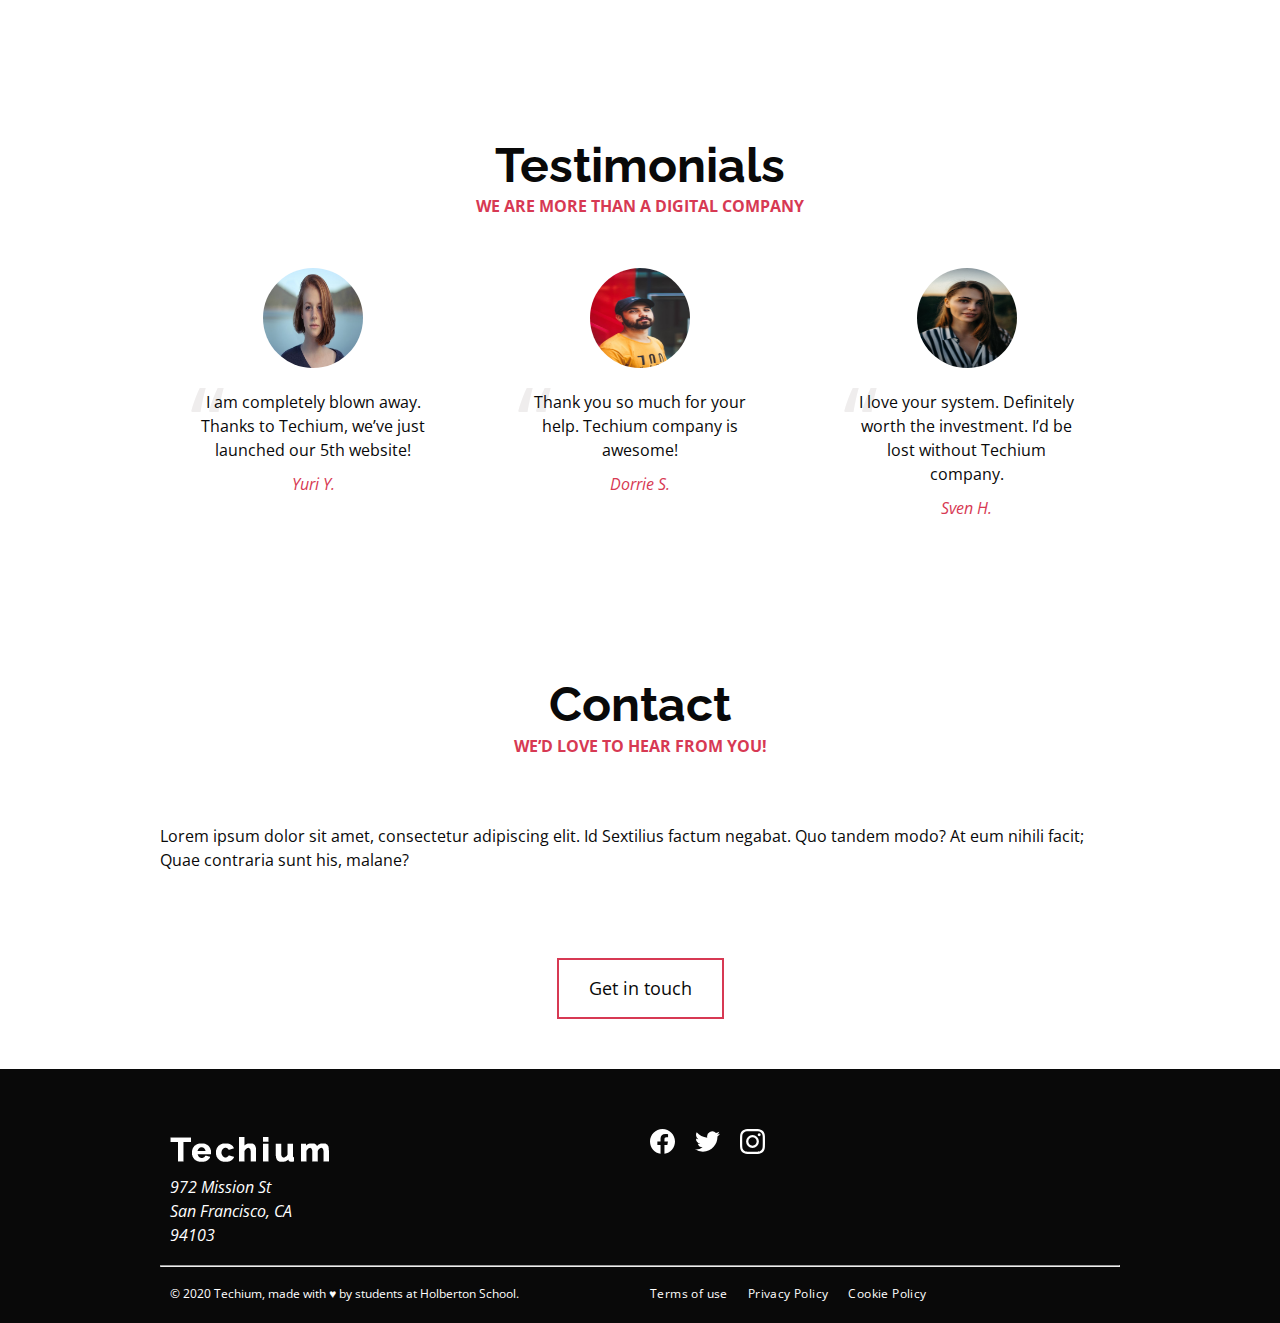
<file: responsive_design/10-index.html>
<!DOCTYPE html>
<html lang="en" dir="ltr">
  <head>
    <meta charset="utf-8">
    <meta name="viewport" content="width=device-width, initial-scale=1, viewport-fit=cover">
    <title>Homepage - Techium</title>
    <meta name="description" content="Description of the page less than 150 characters">
    <link rel="icon" type="image/png" href="images/favicon.jpg">
    <link href="https://fonts.googleapis.com/css?family=Open+Sans:400,700|Raleway:700&display=swap" rel="stylesheet">
    <link rel='stylesheet' href='10-styles.css'>
  </head>
  <body class="article-page">
    <!-- Header -->
    <header class="header" data-section-theme="dark">
      <div class="container">
            <div class="header-container">
        <div class="header-logo">
          <a href="#">
            <img src="images/logo-white.png" alt="Techium logo" width="160" height="40">
          </a>
        </div>

        <input class="menu-btn" type="checkbox" id="menu-btn">
        <label class="menu-icon" for="menu-btn"><span class="navicon"></span></label>
        
        <nav class="navbar-menu">
          <ul class="nav">
            <li class="nav-item">
              <a href="#" class="nav-link">Home</a>
            </li>
            <li class="nav-item">
              <a href="#services" class="nav-link">Services</a>
            </li>
            <li class="nav-item">
              <a href="#works" class="nav-link">Works</a>
            </li>
            <li class="nav-item">
              <a href="#about" class="nav-link">About</a>
            </li>
            <li class="nav-item">
              <a href="#latest_news" class="nav-link">Latest news</a>
            </li>
            <li class="nav-item">
              <a href="#testimonials" class="nav-link">Testimonials</a>
            </li>
            <li class="nav-item">
              <a href="#contact" class="nav-link">Contact</a>
            </li>
                        <li class="nav-item">
                <form action="#" method="post" class="form-search">
                  <input type="search" name="q" id="search-input" placeholder="Search..." aria-label="Search through site content">
                  <button class="search-button">
                    <svg viewBox="0 0 512 512" xmlns="http://www.w3.org/2000/svg" width="20" height="20" class="search-icon">
                      <title>
                        Search icon
                      </title>
                      <path d="M508.5 468.9L387.1 347.5c-2.3-2.3-5.3-3.5-8.5-3.5h-13.2c31.5-36.5 50.6-84 50.6-136C416 93.1 322.9 0 208 0S0 93.1 0 208s93.1 208 208 208c52 0 99.5-19.1 136-50.6v13.2c0 3.2 1.3 6.2 3.5 8.5l121.4 121.4c4.7 4.7 12.3 4.7 17 0l22.6-22.6c4.7-4.7 4.7-12.3 0-17zM208 368c-88.4 0-160-71.6-160-160S119.6 48 208 48s160 71.6 160 160-71.6 160-160 160z"></path>
                    </svg>
                  </button>
                </form>
              </li>
          </ul>
        </nav>
      </div>
            </div>
    </header>
    <!-- Main -->
    <main>
      <!-- Hero section -->
      <section class="section-hero hero-homepage" data-section-theme="dark">
        <div class="container">
          <div class="section-body">
            <section class="section-inner">
              <h2 class="section-title">We help you building your brand</h2>
              <a href="#" class="button">Get Started</a>
            </section>
          </div>
        </div>
      </section>
      <!-- Services section -->
      <section id="services" class="section section-services">
        <div class="container">
          <header class="section-header">
            <h2 class="section-title">Services</h2>
            <p class="section-tagline">We work with you</p>
          </header>
          <div class="section-body">
            <ul class="row">
              <li class="col-1-3">
                <div class="card-services">
                  <h3 class="card-title"><a href="#">Design & Concept</a></h3>
                </div>
              </li>
              <li class="col-1-3">
                <div class="card-services">
                  <h3 class="card-title"><a href="#">Digital Strategy</a></h3>
                </div>
              </li>
              <li class="col-1-3">
                <div class="card-services">
                  <h3 class="card-title"><a href="#">Content Strategy</a></h3>
                </div>
              </li>
            </ul>
            <ul class="row">
              <li class="col-1-3">
                <div class="card-services">
                  <h3 class="card-title"><a href="#">UX Design</a></h3>
                </div>
              </li>
              <li class="col-1-3">
                <div class="card-services">
                  <h3 class="card-title"><a href="#">Web Development</a></h3>
                </div>
              </li>
              <li class="col-1-3">
                <div class="card-services">
                  <h3 class="card-title"><a href="#">Social Media</a></h3>
                </div>
              </li>
            </ul>
          </div>
        </div>
      </section>
      <!-- Works section -->
      <section id="works" class="section section-works" data-section-theme="dark">
        <div class="container">
          <header class="section-header">
            <h2 class="section-title">Works</h2>
            <p class="section-tagline">Take a look at our portfolio</p>
          </header>
          <div class="section-body">
            <ul class="row">
              <li class="col-1-3">
                <article class="card-work">
                  <div class="card-outer">
                    <div class="card-image">
                      <img src="images/pic-work-01.jpg" alt="">
                    </div>
                    <div class="card-inner">
                      <h3 class="card-title"><a href="#">Interior Design</a></h3>
                    </div>
                  </div>
                </article>
              </li>
              <li class="col-1-3">
                <article class="card-work">
                  <div class="card-outer">
                    <div class="card-image">
                      <img src="images/pic-work-02.jpg" alt="">
                    </div>
                    <div class="card-inner">
                      <h3 class="card-title"><a href="#">Web Development</a></h3>
                    </div>
                  </div>
                </article>
              </li>
              <li class="col-1-3">
                <article class="card-work">
                  <div class="card-outer">
                    <div class="card-image">
                      <img src="images/pic-work-03.jpg" alt="">
                    </div>
                    <div class="card-inner">
                      <h3 class="card-title"><a href="#">Personal Development</a></h3>
                    </div>
                  </div>
                </article>
              </li>
            </ul>
          </div>
        </div>
      </section>
      <!-- About Us section -->
      <section id="about" class="section section-about-us">
        <div class="container">
          <header class="section-header">
            <h2 class="section-title">About Us</h2>
            <p class="section-tagline">Everything about us</p>
          </header>
          <div class="section-body">
            <div class="row">
              <div class="col-1-2">
                <img
                    sizes="(max-width: 2625px) 40vw, 1050px"
                    srcset="
                        ./images/pic-about-01_rgnpdb_c_scale,w_380.jpg,
                        ./images/pic-about-01_rgnpdb_c_scale,w_742.jpg,
                        ./images/pic-about-01_rgnpdb_c_scale,w_1050.jpg"
                    src="./images/pic-about-01_rgnpdb_c_scale,w_1050.jpg"
                    alt=""
                >
              </div>
              <div class="col-1-2">
                <h3>Who are we</h3>
                <p>Lorem ipsum dolor sit amet, consectetur adipisicing elit. Ipsum, omnis expedita! Eum, praesentium cumque accusantium rem, sit quaerat est nisi ratione, deserunt ducimus quidem iste dicta quibusdam atque maxime cum!</p>
                <h3>Our culture</h3>
                <p>Lorem ipsum dolor sit amet, consectetur adipisicing elit. Ipsum, omnis expedita! Eum, praesentium cumque accusantium rem, sit quaerat est nisi ratione, deserunt ducimus quidem iste dicta quibusdam atque maxime cum!</p>
                <h3>How we work</h3>
                <p>Lorem ipsum dolor sit amet, consectetur adipisicing elit. Ipsum, omnis expedita! Eum, praesentium cumque accusantium rem, sit quaerat est nisi ratione, deserunt ducimus quidem iste dicta quibusdam atque maxime cum!</p>
              </div>
            </div>
          </div>
          <div class="section-footer">
            <a href="#" class="button">Learn more about us</a>
          </div>
        </div>
      </section>
      <!-- Latest news section -->
      <section id="latest_news" class="section section-latest-news">
        <div class="container">
          <header class="section-header">
            <h2 class="section-title">Latest News</h2>
          </header>
          <div class="section-body">
            <ul class="row">
              <li class="col-1-3">
                <article class="card-blog">
                  <div>
                    <img
                    sizes="(max-width: 1250px) 40vw, 500px"
                    srcset="
                    ./images/pic-article-01_zekdt1_c_scale,w_380.jpg,
                    ./images/pic-article-01_zekdt1_c_scale,w_500.jpg"
                    src="./images/pic-article-01_zekdt1_c_scale,w_500.jpg"
                    alt="">
                  </div>
                  <p class="card-category">Career</p>
                  <h3><a href="#">Hoc loco tenere se Triarius non potuit.</a></h3>
                  <p>Lorem ipsum dolor sit amet, consectetur adipiscing elit. Id Sextilius factum negabat. Quo tandem modo? At eum nihili facit; Quae contraria sunt his, malane?</p>
                  <small>By Kelly D.</small>
                </article>
              </li>
              <li class="col-1-3">
                <article class="card-blog">
                  <div>
                    <img
                    sizes="(max-width: 1250px) 40vw, 500px"
                    srcset="
                    ./images/pic-article-02_arjrcf_c_scale,w_380.jpg,
                    ./images/pic-article-02_arjrcf_c_scale,w_500.jpg"
                    src="./images/pic-article-03_lkxaqf_c_scale,w_500.jpg"
                    alt="">
                  </div>
                  <p class="card-category">Digital Life</p>
                  <h3><a href="#">Ut alios omittam, hunc appello, quem ille unum secutus est.</a></h3>
                  <p>Lorem ipsum dolor sit amet, consectetur adipiscing elit. Tum mihi Piso: Quid ergo? Tum ille: Ain tandem? Non autem hoc: igitur ne illud quidem. Sed quod proximum fuit non vidit. Nos commodius agimus. An nisi populari fama?</p>
                  <small>By William A.</small>
                </article>
              </li>
              <li class="col-1-3">
                <article class="card-blog">
                  <div>
                    <img
                        sizes="(max-width: 1250px) 40vw, 500px"
                        srcset="
                            ./images/pic-article-03_lkxaqf_c_scale,w_380.jpg,
                            ./images/pic-article-03_lkxaqf_c_scale,w_500.jpg
                        "
                        src="./images/pic-article-03_lkxaqf_c_scale,w_500.jpg"
                        alt=""
                    >
                  </div>
                  <p class="card-category">Social</p>
                  <h3><a href="#">Bestiarum vero nullum iudicium puto.</a></h3>
                  <p>Lorem ipsum dolor sit amet, consectetur adipiscing elit. Non igitur bene. Quid enim est a Chrysippo praetermissum in Stoicis? Pugnant Stoici cum Peripateticis. Prioris generis est docilitas, memoria; Apparet statim, quae sint officia, quae actiones.</p>
                  <small>By Frances J.</small>
                </article>
              </li>
            </ul>
          </div>
        </div>
      </section>
      <!-- Testimonials section -->
      <section id="testimonial" class="section section-testimonial">
        <div class="container">
          <header class="section-header">
            <h2 class="section-title">Testimonials</h2>
            <p class="section-tagline">We are more than a digital company</p>
          </header>
          <div class="section-body">
            <ul class="row">
              <li class="col-1-3">
                <article class="card-testimonial">
                  <img src="images/pic-person-01.jpg" alt="Yuri Y. avatar" width="100" height="100" class="card-avatar">
                  <blockquote class="card-quote">
                    <p>I am completely blown away. Thanks to Techium, we’ve just launched our 5th website!
                      <cite>Yuri Y.</cite>
                    </p>
                  </blockquote>
                </article>
              </li>
              <li class="col-1-3">
                <article class="card-testimonial">
                  <img src="images/pic-person-02.jpg" alt="Dorrie S. avatar" width="100" height="100" class="card-avatar">
                  <blockquote class="card-quote">
                    <p>Thank you so much for your help. Techium company is awesome!
                      <cite>Dorrie S.</cite>
                    </p>
                  </blockquote>
                </article>
              </li>
              <li class="col-1-3">
                <article class="card-testimonial">
                  <img src="images/pic-person-03.jpg" alt="Sven H. avatar" width="100" height="100" class="card-avatar">
                  <blockquote class="card-quote">
                    <p>I love your system. Definitely worth the investment. I’d be lost without Techium company.
                      <cite>Sven H.</cite>
                    </p>
                  </blockquote>
                </article>
              </li>
            </ul>
          </div>
        </div>
      </section>
      <!-- Contact section -->
      <section id="contact" class="section section-contact">
        <div class="container">
          <header class="section-header">
            <h2 class="section-title">Contact</h2>
            <p class="section-tagline">We’d love to hear from you!</p>
          </header>
          <div class="section-body">
            <p>Lorem ipsum dolor sit amet, consectetur adipiscing elit. Id Sextilius factum negabat. Quo tandem modo? At eum nihili facit; Quae contraria sunt his, malane?</p>
          </div>
          <div class="section-footer">
            <a href="#" class="button">Get in touch</a>
          </div>
        </div>
      </section>
    </main>
    <!-- Footer -->
    <footer class="footer" data-section-theme="dark">
      <div  class="container">
        <div class="row">
          <div class="col-1-2">
            <img src="images/logo-white.png" alt="Techium logo" width="160" height="40">
            <address class="footer-address">
              972 Mission St<br>
              San Francisco, CA<br>
              94103
            </address>
          </div>
          <div class="col-1-2">
            <ul class="social nav">
              <li class="social-item nav-item">
                <a href="https://www.facebook.com/HolbertonSchool/" class="social-link">
                  <svg viewbox="0 0 24 24" xmlns="http://www.w3.org/2000/svg" width="25" height="25">
                    <title>
                      Facebook icon
                    </title>
                    <path d="M23.998 12c0-6.628-5.372-12-11.999-12C5.372 0 0 5.372 0 12c0 5.988 4.388 10.952 10.124 11.852v-8.384H7.078v-3.469h3.046V9.356c0-3.008 1.792-4.669 4.532-4.669 1.313 0 2.686.234 2.686.234v2.953H15.83c-1.49 0-1.955.925-1.955 1.874V12h3.328l-.532 3.469h-2.796v8.384c5.736-.9 10.124-5.864 10.124-11.853z"/>
                  </svg>
                </a>
              </li>
              <li class="social-item nav-item">
                <a href="https://twitter.com/holbertonschool" class="social-link">
                  <svg viewbox="0 0 24 24" xmlns="http://www.w3.org/2000/svg" width="25" height="25">
                    <title>
                      Twitter icon
                    </title>
                    <path d="M23.954 4.569a10 10 0 0 1-2.825.775 4.958 4.958 0 0 0 2.163-2.723c-.951.555-2.005.959-3.127 1.184a4.92 4.92 0 0 0-8.384 4.482C7.691 8.094 4.066 6.13 1.64 3.161a4.822 4.822 0 0 0-.666 2.475c0 1.71.87 3.213 2.188 4.096a4.904 4.904 0 0 1-2.228-.616v.061a4.923 4.923 0 0 0 3.946 4.827 4.996 4.996 0 0 1-2.212.085 4.937 4.937 0 0 0 4.604 3.417 9.868 9.868 0 0 1-6.102 2.105c-.39 0-.779-.023-1.17-.067a13.995 13.995 0 0 0 7.557 2.209c9.054 0 13.999-7.496 13.999-13.986 0-.209 0-.42-.015-.63a9.936 9.936 0 0 0 2.46-2.548l-.047-.02z"/>
                  </svg>
                </a>
              </li>
              <li class="social-item nav-item">
                <a href="https://www.instagram.com/holbertonschool/" class="social-link">
                  <svg viewbox="0 0 24 24" xmlns="http://www.w3.org/2000/svg" width="25" height="25">
                    <title>
                      Instagram icon
                    </title>
                    <path d="M12 0C8.74 0 8.333.015 7.053.072 5.775.132 4.905.333 4.14.63c-.789.306-1.459.717-2.126 1.384S.935 3.35.63 4.14C.333 4.905.131 5.775.072 7.053.012 8.333 0 8.74 0 12s.015 3.667.072 4.947c.06 1.277.261 2.148.558 2.913a5.885 5.885 0 0 0 1.384 2.126A5.868 5.868 0 0 0 4.14 23.37c.766.296 1.636.499 2.913.558C8.333 23.988 8.74 24 12 24s3.667-.015 4.947-.072c1.277-.06 2.148-.262 2.913-.558a5.898 5.898 0 0 0 2.126-1.384 5.86 5.86 0 0 0 1.384-2.126c.296-.765.499-1.636.558-2.913.06-1.28.072-1.687.072-4.947s-.015-3.667-.072-4.947c-.06-1.277-.262-2.149-.558-2.913a5.89 5.89 0 0 0-1.384-2.126A5.847 5.847 0 0 0 19.86.63c-.765-.297-1.636-.499-2.913-.558C15.667.012 15.26 0 12 0zm0 2.16c3.203 0 3.585.016 4.85.071 1.17.055 1.805.249 2.227.415.562.217.96.477 1.382.896.419.42.679.819.896 1.381.164.422.36 1.057.413 2.227.057 1.266.07 1.646.07 4.85s-.015 3.585-.074 4.85c-.061 1.17-.256 1.805-.421 2.227a3.81 3.81 0 0 1-.899 1.382 3.744 3.744 0 0 1-1.38.896c-.42.164-1.065.36-2.235.413-1.274.057-1.649.07-4.859.07-3.211 0-3.586-.015-4.859-.074-1.171-.061-1.816-.256-2.236-.421a3.716 3.716 0 0 1-1.379-.899 3.644 3.644 0 0 1-.9-1.38c-.165-.42-.359-1.065-.42-2.235-.045-1.26-.061-1.649-.061-4.844 0-3.196.016-3.586.061-4.861.061-1.17.255-1.814.42-2.234.21-.57.479-.96.9-1.381.419-.419.81-.689 1.379-.898.42-.166 1.051-.361 2.221-.421 1.275-.045 1.65-.06 4.859-.06l.045.03zm0 3.678a6.162 6.162 0 1 0 0 12.324 6.162 6.162 0 1 0 0-12.324zM12 16c-2.21 0-4-1.79-4-4s1.79-4 4-4 4 1.79 4 4-1.79 4-4 4zm7.846-10.405a1.441 1.441 0 0 1-2.88 0 1.44 1.44 0 0 1 2.88 0z"/>
                  </svg>
                </a>
              </li>
            </ul>
          </div>
        </div>
        <hr>
        <div class="row">
          <div class="col-1-2">
            <p class="footer-copyright">© 2020 Techium, made with ♥ by students at Holberton School.</p>
          </div>
          <div class="col-1-2">
            <ul class="footer-nav nav">
              <li class="footer-nav-item nav-item">
                <a href="#" class="footer-nav-link">Terms of use</a>
              </li>
              <li class="footer-nav-item nav-item">
                <a href="#" class="footer-nav-link">Privacy Policy</a>
              </li>
              <li class="footer-nav-item nav-item">
                <a href="#" class="footer-nav-link">Cookie Policy</a>
              </li>
            </ul>
          </div>
        </div>
      </div>
    </footer>
  </body>
</html>
</file>
<file: styles.css>
/* SUMMARY
1. GLOBAL
2. LAYOUT
3. SECTION
4. CARD
*/


/*** 1. GLOBAL ***/

/* Reset / Normalize
  ============================= */

/*! normalize.css v8.0.1 | MIT License | github.com/necolas/normalize.css */html{line-height:1.15;-webkit-text-size-adjust:100%}body{margin:0}main{display:block}h1{font-size:2em;margin:.67em 0}hr{box-sizing:content-box;height:0;overflow:visible}pre{font-family:monospace,monospace;font-size:1em}a{background-color:transparent}abbr[title]{border-bottom:none;text-decoration:underline;text-decoration:underline dotted}b,strong{font-weight:bolder}code,kbd,samp{font-family:monospace,monospace;font-size:1em}small{font-size:80%}sub,sup{font-size:75%;line-height:0;position:relative;vertical-align:baseline}sub{bottom:-.25em}sup{top:-.5em}img{border-style:none}button,input,optgroup,select,textarea{font-family:inherit;font-size:100%;line-height:1.15;margin:0}button,input{overflow:visible}button,select{text-transform:none}[type=button],[type=reset],[type=submit],button{-webkit-appearance:button}[type=button]::-moz-focus-inner,[type=reset]::-moz-focus-inner,[type=submit]::-moz-focus-inner,button::-moz-focus-inner{border-style:none;padding:0}[type=button]:-moz-focusring,[type=reset]:-moz-focusring,[type=submit]:-moz-focusring,button:-moz-focusring{outline:1px dotted ButtonText}fieldset{padding:.35em .75em .625em}legend{box-sizing:border-box;color:inherit;display:table;max-width:100%;padding:0;white-space:normal}progress{vertical-align:baseline}textarea{overflow:auto}[type=checkbox],[type=radio]{box-sizing:border-box;padding:0}[type=number]::-webkit-inner-spin-button,[type=number]::-webkit-outer-spin-button{height:auto}[type=search]{-webkit-appearance:textfield;outline-offset:-2px}[type=search]::-webkit-search-decoration{-webkit-appearance:none}::-webkit-file-upload-button{-webkit-appearance:button;font:inherit}details{display:block}summary{display:list-item}template{display:none}[hidden]{display:none}

/* Variables
  ============================= */

  :root {
    --color-primary: #D73953;
    --color-black:  #090909;
    --color-white: #ffffff;
    --color-grey: #a0a0a0;
    --color-light-grey: #f3f3f3;
    --color-dark-grey: #353535;
    --color-red: #cd3e65;
    --color-green: #08805b;
  
    --text-color: var(--color-black);
    --valid-color: var(--color-green);
    --error-color: var(--color-red);
  
    --font-family-base: 'Open Sans', 'Helvetica Neue', Helvetica, Arial, sans-serif;
    --font-family-title: 'Raleway', 'Helvetica Neue', Helvetica, Arial, sans-serif;
  
    --font-size-small: 1.2rem;
    --font-size-medium: 1.6rem;
    --font-size-large: 1.8rem;
    --font-size-x-large: 2.3rem;
    --font-size-xx-large: 4.8rem;
  
    --font-weight-regular: 400;
    --font-weight-bold: 700;
  
    --line-height-small: 1.2;
    --line-height-base: 1.5;
    --line-height-big: 1.8;
  
    /** SECTION **/
    --section-padding: 5rem 0;
    --section-header-padding: 0 0 3rem;
    --section-header-align: center;
    --section-title-font-size: var(--font-size-xx-large);
    --section-title-font-weight: var(--font-weight-bold);
    --section-title-line-height: var(--line-height-small);
    --section-title-margin: 0;
    --section-title-color: var(--color-black);
    --section-tagline-transform: uppercase;
    --section-tagline-color: var(--color-primary);
    --section-tagline-font-family: var(--font-family-headings);
    --section-tagline-font-weight: var(--font-weight-bold);
    --section-tagline-margin: 0;
    --section-body-padding: 2rem 0 4rem;
    --section-footer-padding: 3rem 0 0;
    --section-footer-align: center;
  
    /** HEADER **/
    --header-padding: 4rem 0 0;
  
    /** FOOTER **/
    --footer-padding: 5rem 0 1rem;
  
    /** NAVBAR **/
    --nav-item-font-family: var(--font-family-headings);
    --nav-item-font-weight: var(--font-weight-bold);
    --nav-item-font-size: var(--font-size-medium);
    --nav-item-letter-spacing: .04rem;
    --nav-item-display: inline-block;
    --nav-item-margin: 0 0 0 2rem;
    --nav-item-link-hover: var(--color-white);
  
    /** BUTTON **/
    --button-display: inline-block;
    --button-padding: 1.5rem 3rem;
    --button-border: var(--color-primary) solid 0.2rem;
    --button-color: var(--color-black);
    --button-text-decoration: none;
    --button-font-size: var(--font-size-large);
    --button-hover-color: var(--color-white);
    --button-hover-text-decoration: none;
    --button-hover-background: var(--color-primary);
  
    /** MOTION **/
    --transition-duration: .3s;
    --transition-cubic-bezier: cubic-bezier(0.17, 0.67, 0, 1.01);
  }
  
  /* Base
      ============================= */
  
  *, *:before, *:after {
    box-sizing: border-box;
  }
  
  html {
  scroll-behavior: smooth;
  font-size: 62.5%;
  }
  
  body {
    color: var(--text-color);
    font-family: var(--font-family-base);
    font-size: var(--font-size-medium);
    font-weight: var(--font-weight-regular);
    line-height: var(--line-height-base);
  }
  
  h1, h2, h3, h4, h5, h6 {
    font-family: var(--font-family-title);
    font-weight: var(--font-weight-bold);
  }
  
  a {
    color: var(--text-color);
    text-decoration: none;
  }
  
  a:visited {
    font-style: italic;
  }
  
  a:hover {
    text-decoration: underline;
  }
  
  a:active {
    background-color: var(--color-light-grey);
  }
  
  .button {
    display: var(--button-display);
    padding: var(--button-padding);
    border: var(--button-border);
    font-size: var(--button-font-size);
    color: var(--button-color);
    text-decoration: var(--button-text-decoration);
    cursor: pointer;
  }
  
  .button:hover {
    color: var(--button-hover-color);
    text-decoration: var(--button-hover-text-decoration);
    background: var(--button-hover-background);
    transition-duration: var(--transition-duration);
    transition-property: color, background-color;
  }
  
  .button-primary {
    color: var(--color-white);
    background: var(--color-primary);
  }
  
  .button-primary:hover {
    color: var(--color-primary);
    background: var(--color-white);
  }

  @media only screen and (max-width: 480px) {
    html {
        font-size: 57%;
    }
  }

  @media only screen and (min-width: 481px) and (max-width: 767px) {
    html {
        font-size: 60%;
    }
  }
  
  /* Helpers
      ============================= */
  
  .visually-hidden:not(:focus):not(:active) {
    position: absolute !important;
    height: auto;
    width: 100%;
    overflow: hidden;
    clip: rect(1px, 1px, 1px, 1px);
    white-space: nowrap;
  }
  
  /*** 2. LAYOUT ***/
  
  /* Layout
      ============================= */
  
  .container {
    max-width: 960px;
    margin-left: auto;
    margin-right: auto;
  }
  
  /* Grid
      ============================= */
  
  ul.row {
    margin: -1rem;
    padding: 0;
    list-style: none;
  }
  
  .row {
    display: flex;
  }
  
  [class*='col-'] {
    margin: 1rem;
  }
  
  .col-1-3 {
    width: calc((100% / 3) - 2rem);
  }
  
  .col-1-2 {
    width: calc((100% / 2) - 2rem);
  }

  @media only screen and (max-width: 767px) {
    .section-padding {
        padding: 5rem 1.5rem;
    }

    .section-body-padding {
        padding: 2rem 0 0;
    }

    ul.row {
        margin: 0;
        padding: 0;
        list-style: none;
        flex-direction: column;
    }

    .row {
        display: flex;
        flex-direction: column;
        margin: 0;
    }

    [class*='col-'] {
        margin: 0 0 3rem 0;
    }

    .col-1-3 {
        width: 100%;
    }

    .col-1-2 {
        width: 100%;
    }
}
  
  /* Navbar
      ============================= */
  
  .nav {
    margin: 0;
    padding: 0;
    list-style: none;
    text-align: center;
    display: flex;
  }
  
  .nav .nav-item {
    font-family: var(--nav-item-font-family);
    font-weight: var(--nav-item-font-weight);
    font-size: var(--nav-item-font-size);
    letter-spacing: var(--nav-item-letter-spacing);
  }
  
  .nav .nav-item + .nav-item {
    margin: var(--nav-item-margin);
  }
  
  .nav .nav-link {
    display: block;
    padding: 0.5rem 0;
    position: relative;
  }
  
  .nav .nav-link:hover {
    color: var(--nav-item-link-hover);
    text-decoration: none;
  }
  
  .nav .nav-link::before {
    content: '';
    position: absolute;
    bottom: 0;
    left: 0;
    background-color: var(--color-white);
    width: 0;
    height: 0.2rem;
    transition: var(--transition-duration) var(--transition-cubic-bezier);
  }
  
  .nav .nav-item:hover .nav-link::before {
    background-color: var(--color-primary);
    width: 100%;
  }

  @media only screen and (max-width: 767px) {
    :root {
        --nav-item-margin: 0;
    }

    .navbar-menu {
        display: none;
        flex: 1;
    }

    .header .nav {
        flex-direction: column;
        overflow: hidden;
        max-height: 0;
        transition: max-height .2s ease-out;
    }
  }

  .header .menu-icon {
    cursor: pointer;
    padding: 2.5rem;
    position: relative;
    user-select: none;
  }

  .header .menu-icon .navicon {
    background: var(--color-white);
    display: block;
    width: 2rem;
    height: .2rem;
    position: relative;
    transition: background .2s ease-out;
  }

  .header .menu-icon .navicon::before,
    .header .menu-icon .navicon::after {
        content: "";
        display: block;
        width: 100%;
        height: 100%;
        position: absolute;
        background: var(--color-white);
        transition: all .2s ease-out;
    }

    .header .menu-icon .navicon::before {
        top: .7rem;
    }

    .header .menu-icon .navicon::after {
        top: -.7rem;
    }


  /* menu btn  */

  .header .menu-btn {
    display: none;
  }
  .menu-btn:checked~.navbar-menu {
    display: block;
  }
  .menu-btn:checked~.navbar-menu .nav {
    max-height: 100%;
    overflow: inherit;
  }

  .header .menu-btn:checked~.menu-icon .navicon {
    background: transparent;
  }

  .header .menu-btn:checked~.menu-icon .navicon:before {
    transform: rotate(-45deg);
  }

  .header .menu-btn:checked~.menu-icon .navicon:after {
    transform: rotate(45deg);
  }

  header .menu-btn:checked~.menu-icon .navicon:before,
  .header .menu-btn:checked~.menu-icon .navicon:after {
    top: 0;
  }

  @media screen and (max-width: 767px) {
    :root {
        --header-padding: 2rem 0 0;
    }

    .header {
        background: var(--color-black);
    }

    .header-container {
        flex-wrap: wrap;
        padding: 0 1.5rem;
    }

    .header .menu-icon {
        display: block !important;
    }
  }

  @media screen and (max-width: 480px) {
    .header-logo {
        flex-basis: 70%;
    }
  }

  @media screen and (min-width: 481px) and (max-width: 767px) {
    .header-logo {
        flex-basis: 79%;
    }
  }

  .header .menu-icon {
    display: none;
  }
 
  /* Header
      ============================= */
  
  .header {
    padding: var(--header-padding);
    position: relative;
    z-index: 3;
    background: transparent;
  }

  
  .header-container {
    display: flex;
    justify-content: space-between;
    align-items: center;
  }
  
  /* Footer
      ============================= */
  
  .footer {
    --nav-item-font-weight: normal;
    --nav-item-font-size: var(--font-size-small);
    padding: var(--footer-padding);
  }
  
  .footer-copyright {
    margin: 0;
    font-size: var(--font-size-small);
    color: var(--text-color);
  }
  
  .footer ul {
    text-align: right;
  }
  
  .footer-address {
    color: var(--text-color);
  }
  
  .social-link {
    display: block;
  }
  
  .social-link > svg {
    fill: var(--text-color);
  }

  @media only screen and (max-width: 767px) {
    :root {
        --footer-padding: 5rem 2rem 1rem;
    }

    .footer .social.nav,
    .footer .footer-nav {
        text-align: center;
    }

    .social.nav li+li,
    .footer-nav li+li {
        padding-left: 2rem;
    }
  }
  
  /*** 3. SECTION ***/
  
  /* Section (all styles)
      ============================= */
  
  .section {
    padding: var(--section-padding);
  }
  
  .section-header {
    text-align: var(--section-header-align);
    padding: var(--section-header-padding);
  }
  
  .section-title {
    font-size: var(--section-title-font-size);
    font-weight: var(--section-title-font-weight);
    line-height: var(--section-title-line-height);
    margin: var(--section-title-margin);
    color: var(--section-title-color);
  }
  
  .section-tagline {
    color: var(--section-tagline-color);
    font-family: var(--section-tagline-font-family);
    text-transform: var(--section-tagline-transform);
    font-weight: var(--section-tagline-font-weight);
    margin: var(--section-tagline-margin);
  }
  
  .section-body {
    padding: var(--section-body-padding);
  }
  
  .section-footer {
    padding: var(--section-footer-padding);
    text-align: var(--section-footer-align);
  }
  
  /* Section theming
      ============================= */
  
  [data-section-theme="dark"] {
    --button-color: var(--color-white);
    --text-color: var(--color-white);
    --section-title-color: var(--color-white);
    background: var(--color-black);
  }
  
  /* Section HERO
      ============================= */
  
  .section-hero {
    position: relative;
    margin-top: -8.5rem;
  }
  
  .hero-homepage {
    background-image: url(images/banner-home.jpg);
    background-position: 65% 8rem;
    background-repeat: no-repeat;
    background-size: 90rem auto;
  }
  
  .section-hero .section-body {
    padding: 10rem 4rem;
  }
  
  .section-hero .section-category {
    color: var(--color-white);
    text-transform: uppercase;
  }
  
  .section-hero .section-title {
    margin-bottom: 5rem;
  }
  
  .section-hero .section-inner {
    display: flex;
    flex-direction: column;
    align-items: flex-start;
    justify-content: center;
    min-height: 35vh;
  }

  .article-page .section-hero {
    margin-top: -8.5rem;
    padding-top: 5rem;
  }


  @media screen and (max-width: 767px) {
    .section-hero {
        margin: -0.1rem 0;
    }

    .hero-homepage {
        background-position: 85% 0;
    }

    .section-hero .section-body {
        padding: 2rem;
    }
  }

  /* Section Latest news
      ============================= */
  
  .section-latest-news .row {
    flex-direction: row-reverse;
  }

  @media only screen and (max-width: 767px) {
    .section-latest-news .row {
        flex-direction: column;
    }
  }
  /* Section SERVICES
      ============================= */
  
  .section-services .row {
    flex-wrap: wrap;
  }
  
  /* Section ABOUT US
      ============================= */
  
  .section-about-us [class*='col-'] {
    align-self: center;
  }
  
  /*** 4. CARD ***/
  
  /* Card (all styles)
      ============================= */
  
  .card-category {
    color: var(--color-primary);
  }
  
  /* Card WORK
      ============================= */
  
  .card-work .card-outer {
    position: relative;
    overflow: hidden;
  }
  
  .card-work:hover .card-outer {
    transform: scale(0.95);
  }
  
  .card-work .card-image img {
    height: 30rem;
    width: 100%;
    object-fit: cover;
    vertical-align: bottom;
  }
  
  .card-work:hover .card-image {
    transform: scale(1.2);
    transition: var(--transition-duration) var(--transition-cubic-bezier);
  }
  
  .card-work .card-inner {
    position: absolute;
    top: -0.1rem;
    left: -0.1rem;
    right: -0.1rem;
    bottom: -0.1rem;
    z-index: 1;
    transition: var(--transition-duration) var(--transition-cubic-bezier);
  }
  
  .card-work:hover .card-inner {
    background-color: rgba(0, 0, 0, 0.7);
  }
  
  .card-work .card-title {
    text-align: center;
    margin: 0;
    opacity: 0;
    height: 100%;
    position: relative;
  }
  
  .card-work .card-title a {
    display: block;
    text-decoration: none;
    padding-top: 45%;
  }
  
  .card-work .card-title a::after {
    position: absolute;
    top: 0;
    left: 0;
    right: 0;
    bottom: 0;
    content: '';
  }
  
  .card-work:hover .card-title {
    opacity: 1;
  }

  @media only screen and (max-width: 767px) {
    .card-work .card-inner {
        --text-color: var(--color-white);
        position: relative;
    }

    .card-work .card-title {
        opacity: 1;
    }

    .card-work .card-title a {
        padding: 2rem 1rem 0 1rem;
    }
  }
  
  /* Card SERVICES
      ============================= */
  
  .card-services .card-title {
    margin: 0;
  }
  
  .card-services a {
    display: block;
    padding: 2rem;
    background-color: var(--color-light-grey);
  }
  
  .card-services a:hover {
    color: var(--color-white);
    background: var(--color-primary);
    text-decoration: none;
    transition-duration: 0.3s;
    transition-property: color, background-color;
  }
  
  /* Card TESTIMONIAL
      ============================= */
  
  .card-testimonial {
    text-align: center;
  }
  
  .card-testimonial .card-avatar {
    border-radius: 50%;
    width: 10rem;
    height: 10rem;
  }
  
  .card-testimonial .card-quote cite {
    display: block;
    padding-top: 1rem;
    color: var(--color-primary);
  }
  
  .card-testimonial .card-quote {
    position: relative;
  }
  
  .card-testimonial .card-quote::before {
    content: '\201C';
    position: absolute;
    top: -4.5rem;
    left: -1rem;
    color: #efeded;
    font-size: 10rem;
    z-index: -1;
  }
  
  /*** ARTICLE PAGE ***/
  
  /* Section HERO (article)
      ============================= */
  
  .hero-article {
    background-size: 150rem 100rem;
    background-position: 50% 0;
  }
  
  .hero-article::before {
    content: '';
    background: rgba(0, 0, 0, 0.8);
    position: absolute;
    top: 0;
    right: 0;
    left: 0;
    bottom: 0;
    z-index: 0;
  }
  
  .hero-article .section-inner {
    text-align: center;
    align-items: center;
    min-height: 40vh;
  }
  
  .hero-article .section-body {
    position: relative;
    padding: 7rem 0 0;
    z-index: 2;
  }
  
  .main-article {
    padding: 5rem 0;
  }
  
  /* Post
      ============================= */
  
  .post {
    display: flex;
    align-items: baseline;
  }
  
  .post-content {
    width: 100%;
    padding-left: 7rem;
  }
  
  .post-aside {
    order: -1;
    min-width: 20%;
  }
  
  .post img {
    width: 100%;
    height: auto;
  }
  
  .post-content p:first-child {
    font-size: var(--font-size-x-large);
  }
  
  .post-content .img-caption {
    margin: 1rem 0;
    padding: 0 0.5rem;
    font-size: var(--font-size-small);
    color: var(--color-grey);
    text-align: center;
  }
  
  /* Post Meta
      ============================= */
  
  .post-meta-list {
    flex-direction: column;
  }
  
  .post-meta-list strong {
    color: var(--color-primary);
    font-size: 1.3rem;
    font-weight: var(--font-weight-bold);
    text-transform: uppercase;
    letter-spacing: normal;
    display: block;
  }
  
  .post-meta-list [class*='post-meta'] {
    margin-bottom: 1rem;
    padding-bottom: 1rem;
    border-bottom: 0.2rem solid var(--color-light-grey);
  }
  
  .post-meta-list [class*='post-meta']:last-child {
    border: none;
    margin-bottom: 3rem;
  }
  
  /* Tag list
      ============================= */
  
  .tag-list {
    padding: 0;
    list-style: none;
  }
  
  .tag-list li {
    display: inline;
  }
  
  .tag-list li::after {
    content: ", ";
  }
  
  .tag-list li:last-child::after {
    content: "";
  }
  
  /*** FORM ***/
  
  /* Comment section
      ============================= */
  
  .post-comments {
    width: 80%;
    margin: 10rem 0 0 auto;
    padding-left: 7rem;
  }
  
  .post-comments .section-title {
    font-variant: small-caps;
  }
  
  /* Basic form
      ============================= */
  
  form {
    display: flex;
    flex-direction: column;
    padding: 1rem 0;
    margin: 0;
  }
  
  fieldset {
    border: 0;
    display: flex;
    flex-direction: column;
    justify-content: flex-start;
    padding: 0 0 2rem;
  }
  
  label {
    cursor: pointer;
    display: block;
    white-space: nowrap;
    font-size: 1.4rem;
    padding: 0 0 .5rem;
  }
  
  input[type=text],
  input[type=email],
  textarea {
    position: relative;
    width: 100%;
    padding: 1.2rem;
    line-height: 1;
    border: .1rem solid var(--color-black);
    background-color: var(--color-white);
    box-shadow: none;
    outline: 0;
  }
  
  input[type=text],
  input[type=email] {
    padding-right: 3rem;
  }
  
  input[type=text]:focus,
  input[type=email]:focus,
  textarea:focus {
    border: .1rem solid var(--color-grey);
  }
  
  ::placeholder {
    font-style: italic;
    font-size: var(--font-size-small);
  }
  
  /* Form group
      ============================= */
  
  .form-group {
    padding: 1rem;
    margin: 0;
    background-color: var(--color-white);
  }
  
  .form-group:focus-within {
    background-color: var(--color-light-grey);
    transition: .3s;
  }
  
  /* Form field
      ============================= */
  
  .form-field-container {
    position: relative;
  }
  
  .form-field-icon {
    font-style: normal;
  }
  
  /* Form help
      ============================= */
  
  .form-group .form-help {
    margin: 0;
    line-height: 1.3;
    letter-spacing: .019rem;
    color: var(--color-dark-grey);
    font-size: var(--font-size-small);
    max-height: 0;
    transition: .3s;
    overflow: hidden;
  }
  
  .form-group:focus-within .form-help {
    max-height: 20rem;
    margin: .4rem 0 0;
  }
  
  /* Form error handling
      ============================= */
  
  input:not(:placeholder-shown) ~ .form-field-icon::after {
    height: 100%;
    right: 0;
    pointer-events: none;
    position: absolute;
    top: 0;
    width: 1.3em;
  }
  
  input:required:invalid:not(:focus):not(:placeholder-shown) ~ .form-field-icon::after {
    content: '✘';
    color: var(--error-color);
  }
  
  input:required:valid ~ .form-field-icon::after {
    content: '✔';
    color: var(--valid-color);
  }
  
  input:required:valid ~ .form-help {
    max-height: 0;
  }
  
  input:required:invalid:not(:focus):not(:placeholder-shown),
  textarea:invalid:not(:focus):not(:placeholder-shown) {
    border: 0.1rem solid var(--error-color);
  }
  
  input:required:valid:not(:placeholder-shown),
  textarea:valid:not(:placeholder-shown) {
    border: 0.1rem solid var(--valid-color);
  }
  
  /*** SEARCH FORM ***/
  
  .form-search {
    display: block;
    padding: .5rem 0;
    position: relative;
  }
  
  .form-search .search-button {
    display: inline-block;
    background: transparent;
    border: 0;
    margin: 0;
    padding: 0;
  }
  
  .search-button .search-icon {
    fill: var(--color-white);
    width: 1.5rem;
    height: 1.5rem;
  }
  
  .form-search input[type="search"] {
    display: inline-block;
    color: var(--color-white);
    padding-right: 2rem;
    height: 3rem;
    border: 0;
    outline: none;
    position: absolute;
    width: 0;
    right: 0;
    background: none;
    cursor: pointer;
    z-index: 3;
    transition: width .4s cubic-bezier(0, 0.795, 0, 1);
  }
  
  .form-search input[type="search"]:focus {
    position: relative;
    width: 15rem;
    z-index: 1;
    border-bottom: .1rem solid var(--color-grey);
    padding: 0;
    cursor: text;
    margin: 0 1rem;
  }
</file>
<file: responsive_design/00-styles.css>
/* SUMMARY
1. GLOBAL
2. LAYOUT
3. SECTION
4. CARD
*/


/*** 1. GLOBAL ***/

/* Reset / Normalize
  ============================= */

/*! normalize.css v8.0.1 | MIT License | github.com/necolas/normalize.css */html{line-height:1.15;-webkit-text-size-adjust:100%}body{margin:0}main{display:block}h1{font-size:2em;margin:.67em 0}hr{box-sizing:content-box;height:0;overflow:visible}pre{font-family:monospace,monospace;font-size:1em}a{background-color:transparent}abbr[title]{border-bottom:none;text-decoration:underline;text-decoration:underline dotted}b,strong{font-weight:bolder}code,kbd,samp{font-family:monospace,monospace;font-size:1em}small{font-size:80%}sub,sup{font-size:75%;line-height:0;position:relative;vertical-align:baseline}sub{bottom:-.25em}sup{top:-.5em}img{border-style:none}button,input,optgroup,select,textarea{font-family:inherit;font-size:100%;line-height:1.15;margin:0}button,input{overflow:visible}button,select{text-transform:none}[type=button],[type=reset],[type=submit],button{-webkit-appearance:button}[type=button]::-moz-focus-inner,[type=reset]::-moz-focus-inner,[type=submit]::-moz-focus-inner,button::-moz-focus-inner{border-style:none;padding:0}[type=button]:-moz-focusring,[type=reset]:-moz-focusring,[type=submit]:-moz-focusring,button:-moz-focusring{outline:1px dotted ButtonText}fieldset{padding:.35em .75em .625em}legend{box-sizing:border-box;color:inherit;display:table;max-width:100%;padding:0;white-space:normal}progress{vertical-align:baseline}textarea{overflow:auto}[type=checkbox],[type=radio]{box-sizing:border-box;padding:0}[type=number]::-webkit-inner-spin-button,[type=number]::-webkit-outer-spin-button{height:auto}[type=search]{-webkit-appearance:textfield;outline-offset:-2px}[type=search]::-webkit-search-decoration{-webkit-appearance:none}::-webkit-file-upload-button{-webkit-appearance:button;font:inherit}details{display:block}summary{display:list-item}template{display:none}[hidden]{display:none}

/* Variables
  ============================= */

  :root {
    --color-primary: #D73953;
    --color-black:  #090909;
    --color-white: #ffffff;
    --color-grey: #a0a0a0;
    --color-light-grey: #f3f3f3;
    --color-dark-grey: #353535;
    --color-red: #cd3e65;
    --color-green: #08805b;
  
    --text-color: var(--color-black);
    --valid-color: var(--color-green);
    --error-color: var(--color-red);
  
    --font-family-base: 'Open Sans', 'Helvetica Neue', Helvetica, Arial, sans-serif;
    --font-family-title: 'Raleway', 'Helvetica Neue', Helvetica, Arial, sans-serif;
  
    --font-size-small: 1.2rem;
    --font-size-medium: 1.6rem;
    --font-size-large: 1.8rem;
    --font-size-x-large: 2.3rem;
    --font-size-xx-large: 4.8rem;
  
    --font-weight-regular: 400;
    --font-weight-bold: 700;
  
    --line-height-small: 1.2;
    --line-height-base: 1.5;
    --line-height-big: 1.8;
  
    /** SECTION **/
    --section-padding: 5rem 0;
    --section-header-padding: 0 0 3rem;
    --section-header-align: center;
    --section-title-font-size: var(--font-size-xx-large);
    --section-title-font-weight: var(--font-weight-bold);
    --section-title-line-height: var(--line-height-small);
    --section-title-margin: 0;
    --section-title-color: var(--color-black);
    --section-tagline-transform: uppercase;
    --section-tagline-color: var(--color-primary);
    --section-tagline-font-family: var(--font-family-headings);
    --section-tagline-font-weight: var(--font-weight-bold);
    --section-tagline-margin: 0;
    --section-body-padding: 2rem 0 4rem;
    --section-footer-padding: 3rem 0 0;
    --section-footer-align: center;
  
    /** HEADER **/
    --header-padding: 4rem 0 0;
  
    /** FOOTER **/
    --footer-padding: 5rem 0 1rem;
  
    /** NAVBAR **/
    --nav-item-font-family: var(--font-family-headings);
    --nav-item-font-weight: var(--font-weight-bold);
    --nav-item-font-size: var(--font-size-medium);
    --nav-item-letter-spacing: .04rem;
    --nav-item-display: inline-block;
    --nav-item-margin: 0 0 0 2rem;
    --nav-item-link-hover: var(--color-white);
  
    /** BUTTON **/
    --button-display: inline-block;
    --button-padding: 1.5rem 3rem;
    --button-border: var(--color-primary) solid 0.2rem;
    --button-color: var(--color-black);
    --button-text-decoration: none;
    --button-font-size: var(--font-size-large);
    --button-hover-color: var(--color-white);
    --button-hover-text-decoration: none;
    --button-hover-background: var(--color-primary);
  
    /** MOTION **/
    --transition-duration: .3s;
    --transition-cubic-bezier: cubic-bezier(0.17, 0.67, 0, 1.01);
  }
  
  /* Base
      ============================= */
  
  *, *:before, *:after {
    box-sizing: border-box;
  }
  
  html {
  scroll-behavior: smooth;
  font-size: 62.5%;
  }
  
  body {
    color: var(--text-color);
    font-family: var(--font-family-base);
    font-size: var(--font-size-medium);
    font-weight: var(--font-weight-regular);
    line-height: var(--line-height-base);
  }
  
  h1, h2, h3, h4, h5, h6 {
    font-family: var(--font-family-title);
    font-weight: var(--font-weight-bold);
  }
  
  a {
    color: var(--text-color);
    text-decoration: none;
  }
  
  a:visited {
    font-style: italic;
  }
  
  a:hover {
    text-decoration: underline;
  }
  
  a:active {
    background-color: var(--color-light-grey);
  }
  
  .button {
    display: var(--button-display);
    padding: var(--button-padding);
    border: var(--button-border);
    font-size: var(--button-font-size);
    color: var(--button-color);
    text-decoration: var(--button-text-decoration);
    cursor: pointer;
  }
  
  .button:hover {
    color: var(--button-hover-color);
    text-decoration: var(--button-hover-text-decoration);
    background: var(--button-hover-background);
    transition-duration: var(--transition-duration);
    transition-property: color, background-color;
  }
  
  .button-primary {
    color: var(--color-white);
    background: var(--color-primary);
  }
  
  .button-primary:hover {
    color: var(--color-primary);
    background: var(--color-white);
  }
  
  /* Helpers
      ============================= */
  
  .visually-hidden:not(:focus):not(:active) {
    position: absolute !important;
    height: 1px;
    width: 1px;
    overflow: hidden;
    clip: rect(1px, 1px, 1px, 1px);
    white-space: nowrap;
  }
  
  /*** 2. LAYOUT ***/
  
  /* Layout
      ============================= */
  
  .container {
    width: 960px;
    margin-left: auto;
    margin-right: auto;
  }
  
  /* Grid
      ============================= */
  
  ul.row {
    margin: -1rem;
    padding: 0;
    list-style: none;
  }
  
  .row {
    display: flex;
  }
  
  [class*='col-'] {
    margin: 1rem;
  }
  
  .col-1-3 {
    width: calc((100% / 3) - 2rem);
  }
  
  .col-1-2 {
    width: calc((100% / 2) - 2rem);
  }
  
  /* Navbar
      ============================= */
  
  .nav {
    margin: 0;
    padding: 0;
    list-style: none;
    text-align: center;
    display: flex;
  }
  
  .nav .nav-item {
    font-family: var(--nav-item-font-family);
    font-weight: var(--nav-item-font-weight);
    font-size: var(--nav-item-font-size);
    letter-spacing: var(--nav-item-letter-spacing);
  }
  
  .nav .nav-item + .nav-item {
    margin: var(--nav-item-margin);
  }
  
  .nav .nav-link {
    display: block;
    padding: 0.5rem 0;
    position: relative;
  }
  
  .nav .nav-link:hover {
    color: var(--nav-item-link-hover);
    text-decoration: none;
  }
  
  .nav .nav-link::before {
    content: '';
    position: absolute;
    bottom: 0;
    left: 0;
    background-color: var(--color-white);
    width: 0;
    height: 0.2rem;
    transition: var(--transition-duration) var(--transition-cubic-bezier);
  }
  
  .nav .nav-item:hover .nav-link::before {
    background-color: var(--color-primary);
    width: 100%;
  }
  
  /* Header
      ============================= */
  
  .header {
    padding: var(--header-padding);
    position: relative;
    z-index: 3;
    background: transparent;
  }
  
  .header-container {
    display: flex;
    justify-content: space-between;
    align-items: center;
  }
  
  /* Footer
      ============================= */
  
  .footer {
    --nav-item-font-weight: normal;
    --nav-item-font-size: var(--font-size-small);
    padding: var(--footer-padding);
  }
  
  .footer-copyright {
    margin: 0;
    font-size: var(--font-size-small);
    color: var(--text-color);
  }
  
  .footer ul {
    text-align: right;
  }
  
  .footer-address {
    color: var(--text-color);
  }
  
  .social-link {
    display: block;
  }
  
  .social-link > svg {
    fill: var(--text-color);
  }
  
  /*** 3. SECTION ***/
  
  /* Section (all styles)
      ============================= */
  
  .section {
    padding: var(--section-padding);
  }
  
  .section-header {
    text-align: var(--section-header-align);
    padding: var(--section-header-padding);
  }
  
  .section-title {
    font-size: var(--section-title-font-size);
    font-weight: var(--section-title-font-weight);
    line-height: var(--section-title-line-height);
    margin: var(--section-title-margin);
    color: var(--section-title-color);
  }
  
  .section-tagline {
    color: var(--section-tagline-color);
    font-family: var(--section-tagline-font-family);
    text-transform: var(--section-tagline-transform);
    font-weight: var(--section-tagline-font-weight);
    margin: var(--section-tagline-margin);
  }
  
  .section-body {
    padding: var(--section-body-padding);
  }
  
  .section-footer {
    padding: var(--section-footer-padding);
    text-align: var(--section-footer-align);
  }
  
  /* Section theming
      ============================= */
  
  [data-section-theme="dark"] {
    --button-color: var(--color-white);
    --text-color: var(--color-white);
    --section-title-color: var(--color-white);
    background: var(--color-black);
  }
  
  /* Section HERO
      ============================= */
  
  .section-hero {
    position: relative;
    margin-top: -8.5rem;
  }
  
  .hero-homepage {
    background-image: url(images/banner-home.jpg);
    background-position: 75% 0;
    background-repeat: no-repeat;
    background-size: 90rem auto;
  }
  
  .section-hero .section-body {
    padding: 10rem 4rem;
  }
  
  .section-hero .section-category {
    color: var(--color-white);
    text-transform: uppercase;
  }
  
  .section-hero .section-title {
    margin-bottom: 5rem;
  }
  
  .section-hero .section-inner {
    display: flex;
    flex-direction: column;
    align-items: flex-start;
    justify-content: center;
    min-height: 50vh;
  }
  /* Section Latest news
      ============================= */
  
  .section-latest-news .row {
    flex-direction: row-reverse;
  }
  
  /* Section SERVICES
      ============================= */
  
  .section-services .row {
    flex-wrap: wrap;
  }
  
  /* Section ABOUT US
      ============================= */
  
  .section-about-us [class*='col-'] {
    align-self: center;
  }
  
  /*** 4. CARD ***/
  
  /* Card (all styles)
      ============================= */
  
  .card-category {
    color: var(--color-primary);
  }
  
  /* Card WORK
      ============================= */
  
  .card-work .card-outer {
    position: relative;
    overflow: hidden;
  }
  
  .card-work:hover .card-outer {
    transform: scale(0.95);
  }
  
  .card-work .card-image img {
    height: 30rem;
    width: 100%;
    object-fit: cover;
    vertical-align: bottom;
  }
  
  .card-work:hover .card-image {
    transform: scale(1.2);
    transition: var(--transition-duration) var(--transition-cubic-bezier);
  }
  
  .card-work .card-inner {
    position: absolute;
    top: -0.1rem;
    left: -0.1rem;
    right: -0.1rem;
    bottom: -0.1rem;
    z-index: 1;
    transition: var(--transition-duration) var(--transition-cubic-bezier);
  }
  
  .card-work:hover .card-inner {
    background-color: rgba(0, 0, 0, 0.7);
  }
  
  .card-work .card-title {
    text-align: center;
    margin: 0;
    opacity: 0;
    height: 100%;
    position: relative;
  }
  
  .card-work .card-title a {
    display: block;
    text-decoration: none;
    padding-top: 45%;
  }
  
  .card-work .card-title a::after {
    position: absolute;
    top: 0;
    left: 0;
    right: 0;
    bottom: 0;
    content: '';
  }
  
  .card-work:hover .card-title {
    opacity: 1;
  }
  
  /* Card SERVICES
      ============================= */
  
  .card-services .card-title {
    margin: 0;
  }
  
  .card-services a {
    display: block;
    padding: 2rem;
    background-color: var(--color-light-grey);
  }
  
  .card-services a:hover {
    color: var(--color-white);
    background: var(--color-primary);
    text-decoration: none;
    transition-duration: 0.3s;
    transition-property: color, background-color;
  }
  
  /* Card TESTIMONIAL
      ============================= */
  
  .card-testimonial {
    text-align: center;
  }
  
  .card-testimonial .card-avatar {
    border-radius: 50%;
    width: 10rem;
    height: 10rem;
  }
  
  .card-testimonial .card-quote cite {
    display: block;
    padding-top: 1rem;
    color: var(--color-primary);
  }
  
  .card-testimonial .card-quote {
    position: relative;
  }
  
  .card-testimonial .card-quote::before {
    content: '\201C';
    position: absolute;
    top: -4.5rem;
    left: -1rem;
    color: #efeded;
    font-size: 10rem;
    z-index: -1;
  }
  
  /*** ARTICLE PAGE ***/
  
  /* Section HERO (article)
      ============================= */
  
  .hero-article {
    background-size: 150rem 100rem;
    background-position: 50% 0;
  }
  
  .hero-article::before {
    content: '';
    background: rgba(0, 0, 0, 0.8);
    position: absolute;
    top: 0;
    right: 0;
    left: 0;
    bottom: 0;
    z-index: 0;
  }
  
  .hero-article .section-inner {
    text-align: center;
    align-items: center;
    min-height: 40vh;
  }
  
  .hero-article .section-body {
    position: relative;
    padding: 7rem 0 0;
    z-index: 2;
  }
  
  .main-article {
    padding: 5rem 0;
  }
  
  /* Post
      ============================= */
  
  .post {
    display: flex;
    align-items: baseline;
  }
  
  .post-content {
    width: 100%;
    padding-left: 7rem;
  }
  
  .post-aside {
    order: -1;
    min-width: 20%;
  }
  
  .post img {
    width: 100%;
    height: auto;
  }
  
  .post-content p:first-child {
    font-size: var(--font-size-x-large);
  }
  
  .post-content .img-caption {
    margin: 1rem 0;
    padding: 0 0.5rem;
    font-size: var(--font-size-small);
    color: var(--color-grey);
    text-align: center;
  }
  
  /* Post Meta
      ============================= */
  
  .post-meta-list {
    flex-direction: column;
  }
  
  .post-meta-list strong {
    color: var(--color-primary);
    font-size: 1.3rem;
    font-weight: var(--font-weight-bold);
    text-transform: uppercase;
    letter-spacing: normal;
    display: block;
  }
  
  .post-meta-list [class*='post-meta'] {
    margin-bottom: 1rem;
    padding-bottom: 1rem;
    border-bottom: 0.2rem solid var(--color-light-grey);
  }
  
  .post-meta-list [class*='post-meta']:last-child {
    border: none;
    margin-bottom: 3rem;
  }
  
  /* Tag list
      ============================= */
  
  .tag-list {
    padding: 0;
    list-style: none;
  }
  
  .tag-list li {
    display: inline;
  }
  
  .tag-list li::after {
    content: ", ";
  }
  
  .tag-list li:last-child::after {
    content: "";
  }
  
  /*** FORM ***/
  
  /* Comment section
      ============================= */
  
  .post-comments {
    width: 80%;
    margin: 10rem 0 0 auto;
    padding-left: 7rem;
  }
  
  .post-comments .section-title {
    font-variant: small-caps;
  }
  
  /* Basic form
      ============================= */
  
  form {
    display: flex;
    flex-direction: column;
    padding: 1rem 0;
    margin: 0;
  }
  
  fieldset {
    border: 0;
    display: flex;
    flex-direction: column;
    justify-content: flex-start;
    padding: 0 0 2rem;
  }
  
  label {
    cursor: pointer;
    display: block;
    white-space: nowrap;
    font-size: 1.4rem;
    padding: 0 0 .5rem;
  }
  
  input[type=text],
  input[type=email],
  textarea {
    position: relative;
    width: 100%;
    padding: 1.2rem;
    line-height: 1;
    border: .1rem solid var(--color-black);
    background-color: var(--color-white);
    box-shadow: none;
    outline: 0;
  }
  
  input[type=text],
  input[type=email] {
    padding-right: 3rem;
  }
  
  input[type=text]:focus,
  input[type=email]:focus,
  textarea:focus {
    border: .1rem solid var(--color-grey);
  }
  
  ::placeholder {
    font-style: italic;
    font-size: var(--font-size-small);
  }
  
  /* Form group
      ============================= */
  
  .form-group {
    padding: 1rem;
    margin: 0;
    background-color: var(--color-white);
  }
  
  .form-group:focus-within {
    background-color: var(--color-light-grey);
    transition: .3s;
  }
  
  /* Form field
      ============================= */
  
  .form-field-container {
    position: relative;
  }
  
  .form-field-icon {
    font-style: normal;
  }
  
  /* Form help
      ============================= */
  
  .form-group .form-help {
    margin: 0;
    line-height: 1.3;
    letter-spacing: .019rem;
    color: var(--color-dark-grey);
    font-size: var(--font-size-small);
    max-height: 0;
    transition: .3s;
    overflow: hidden;
  }
  
  .form-group:focus-within .form-help {
    max-height: 20rem;
    margin: .4rem 0 0;
  }
  
  /* Form error handling
      ============================= */
  
  input:not(:placeholder-shown) ~ .form-field-icon::after {
    height: 100%;
    right: 0;
    pointer-events: none;
    position: absolute;
    top: 0;
    width: 1.3em;
  }
  
  input:required:invalid:not(:focus):not(:placeholder-shown) ~ .form-field-icon::after {
    content: '✘';
    color: var(--error-color);
  }
  
  input:required:valid ~ .form-field-icon::after {
    content: '✔';
    color: var(--valid-color);
  }
  
  input:required:valid ~ .form-help {
    max-height: 0;
  }
  
  input:required:invalid:not(:focus):not(:placeholder-shown),
  textarea:invalid:not(:focus):not(:placeholder-shown) {
    border: 0.1rem solid var(--error-color);
  }
  
  input:required:valid:not(:placeholder-shown),
  textarea:valid:not(:placeholder-shown) {
    border: 0.1rem solid var(--valid-color);
  }
  
  /*** SEARCH FORM ***/
  
  .form-search {
    display: block;
    padding: .5rem 0;
    position: relative;
  }
  
  .form-search .search-button {
    display: inline-block;
    background: transparent;
    border: 0;
    margin: 0;
    padding: 0;
  }
  
  .search-button .search-icon {
    fill: var(--color-white);
    width: 1.5rem;
    height: 1.5rem;
  }
  
  .form-search input[type="search"] {
    display: inline-block;
    color: var(--color-white);
    padding-right: 2rem;
    height: 3rem;
    border: 0;
    outline: none;
    position: absolute;
    width: 0;
    right: 0;
    background: none;
    cursor: pointer;
    z-index: 3;
    transition: width .4s cubic-bezier(0, 0.795, 0, 1);
  }
  
  .form-search input[type="search"]:focus {
    position: relative;
    width: 15rem;
    z-index: 1;
    border-bottom: .1rem solid var(--color-grey);
    padding: 0;
    cursor: text;
    margin: 0 1rem;
  }
</file>
<file: responsive_design/01-styles.css>
/* SUMMARY
1. GLOBAL
2. LAYOUT
3. SECTION
4. CARD
*/


/*** 1. GLOBAL ***/

/* Reset / Normalize
  ============================= */

/*! normalize.css v8.0.1 | MIT License | github.com/necolas/normalize.css */html{line-height:1.15;-webkit-text-size-adjust:100%}body{margin:0}main{display:block}h1{font-size:2em;margin:.67em 0}hr{box-sizing:content-box;height:0;overflow:visible}pre{font-family:monospace,monospace;font-size:1em}a{background-color:transparent}abbr[title]{border-bottom:none;text-decoration:underline;text-decoration:underline dotted}b,strong{font-weight:bolder}code,kbd,samp{font-family:monospace,monospace;font-size:1em}small{font-size:80%}sub,sup{font-size:75%;line-height:0;position:relative;vertical-align:baseline}sub{bottom:-.25em}sup{top:-.5em}img{border-style:none}button,input,optgroup,select,textarea{font-family:inherit;font-size:100%;line-height:1.15;margin:0}button,input{overflow:visible}button,select{text-transform:none}[type=button],[type=reset],[type=submit],button{-webkit-appearance:button}[type=button]::-moz-focus-inner,[type=reset]::-moz-focus-inner,[type=submit]::-moz-focus-inner,button::-moz-focus-inner{border-style:none;padding:0}[type=button]:-moz-focusring,[type=reset]:-moz-focusring,[type=submit]:-moz-focusring,button:-moz-focusring{outline:1px dotted ButtonText}fieldset{padding:.35em .75em .625em}legend{box-sizing:border-box;color:inherit;display:table;max-width:100%;padding:0;white-space:normal}progress{vertical-align:baseline}textarea{overflow:auto}[type=checkbox],[type=radio]{box-sizing:border-box;padding:0}[type=number]::-webkit-inner-spin-button,[type=number]::-webkit-outer-spin-button{height:auto}[type=search]{-webkit-appearance:textfield;outline-offset:-2px}[type=search]::-webkit-search-decoration{-webkit-appearance:none}::-webkit-file-upload-button{-webkit-appearance:button;font:inherit}details{display:block}summary{display:list-item}template{display:none}[hidden]{display:none}

/* Variables
  ============================= */

  :root {
    --color-primary: #D73953;
    --color-black:  #090909;
    --color-white: #ffffff;
    --color-grey: #a0a0a0;
    --color-light-grey: #f3f3f3;
    --color-dark-grey: #353535;
    --color-red: #cd3e65;
    --color-green: #08805b;
  
    --text-color: var(--color-black);
    --valid-color: var(--color-green);
    --error-color: var(--color-red);
  
    --font-family-base: 'Open Sans', 'Helvetica Neue', Helvetica, Arial, sans-serif;
    --font-family-title: 'Raleway', 'Helvetica Neue', Helvetica, Arial, sans-serif;
  
    --font-size-small: 1.2rem;
    --font-size-medium: 1.6rem;
    --font-size-large: 1.8rem;
    --font-size-x-large: 2.3rem;
    --font-size-xx-large: 4.8rem;
  
    --font-weight-regular: 400;
    --font-weight-bold: 700;
  
    --line-height-small: 1.2;
    --line-height-base: 1.5;
    --line-height-big: 1.8;
  
    /** SECTION **/
    --section-padding: 5rem 0;
    --section-header-padding: 0 0 3rem;
    --section-header-align: center;
    --section-title-font-size: var(--font-size-xx-large);
    --section-title-font-weight: var(--font-weight-bold);
    --section-title-line-height: var(--line-height-small);
    --section-title-margin: 0;
    --section-title-color: var(--color-black);
    --section-tagline-transform: uppercase;
    --section-tagline-color: var(--color-primary);
    --section-tagline-font-family: var(--font-family-headings);
    --section-tagline-font-weight: var(--font-weight-bold);
    --section-tagline-margin: 0;
    --section-body-padding: 2rem 0 4rem;
    --section-footer-padding: 3rem 0 0;
    --section-footer-align: center;
  
    /** HEADER **/
    --header-padding: 4rem 0 0;
  
    /** FOOTER **/
    --footer-padding: 5rem 0 1rem;
  
    /** NAVBAR **/
    --nav-item-font-family: var(--font-family-headings);
    --nav-item-font-weight: var(--font-weight-bold);
    --nav-item-font-size: var(--font-size-medium);
    --nav-item-letter-spacing: .04rem;
    --nav-item-display: inline-block;
    --nav-item-margin: 0 0 0 2rem;
    --nav-item-link-hover: var(--color-white);
  
    /** BUTTON **/
    --button-display: inline-block;
    --button-padding: 1.5rem 3rem;
    --button-border: var(--color-primary) solid 0.2rem;
    --button-color: var(--color-black);
    --button-text-decoration: none;
    --button-font-size: var(--font-size-large);
    --button-hover-color: var(--color-white);
    --button-hover-text-decoration: none;
    --button-hover-background: var(--color-primary);
  
    /** MOTION **/
    --transition-duration: .3s;
    --transition-cubic-bezier: cubic-bezier(0.17, 0.67, 0, 1.01);
  }
  
  /* Base
      ============================= */
  
  *, *:before, *:after {
    box-sizing: border-box;
  }
  
  html {
  scroll-behavior: smooth;
  font-size: 62.5%;
  }
  
  body {
    color: var(--text-color);
    font-family: var(--font-family-base);
    font-size: var(--font-size-medium);
    font-weight: var(--font-weight-regular);
    line-height: var(--line-height-base);
  }
  
  h1, h2, h3, h4, h5, h6 {
    font-family: var(--font-family-title);
    font-weight: var(--font-weight-bold);
  }
  
  a {
    color: var(--text-color);
    text-decoration: none;
  }
  
  a:visited {
    font-style: italic;
  }
  
  a:hover {
    text-decoration: underline;
  }
  
  a:active {
    background-color: var(--color-light-grey);
  }
  
  .button {
    display: var(--button-display);
    padding: var(--button-padding);
    border: var(--button-border);
    font-size: var(--button-font-size);
    color: var(--button-color);
    text-decoration: var(--button-text-decoration);
    cursor: pointer;
  }
  
  .button:hover {
    color: var(--button-hover-color);
    text-decoration: var(--button-hover-text-decoration);
    background: var(--button-hover-background);
    transition-duration: var(--transition-duration);
    transition-property: color, background-color;
  }
  
  .button-primary {
    color: var(--color-white);
    background: var(--color-primary);
  }
  
  .button-primary:hover {
    color: var(--color-primary);
    background: var(--color-white);
  }
  
  /* Helpers
      ============================= */
  
  .visually-hidden:not(:focus):not(:active) {
    position: absolute !important;
    height: 1px;
    width: 1px;
    overflow: hidden;
    clip: rect(1px, 1px, 1px, 1px);
    white-space: nowrap;
  }
  
  /*** 2. LAYOUT ***/
  
  /* Layout
      ============================= */
  
  .container {
    width: 960px;
    margin-left: auto;
    margin-right: auto;
  }
  
  /* Grid
      ============================= */
  
  ul.row {
    margin: -1rem;
    padding: 0;
    list-style: none;
  }
  
  .row {
    display: flex;
  }
  
  [class*='col-'] {
    margin: 1rem;
  }
  
  .col-1-3 {
    width: calc((100% / 3) - 2rem);
  }
  
  .col-1-2 {
    width: calc((100% / 2) - 2rem);
  }
  
  /* Navbar
      ============================= */
  
  .nav {
    margin: 0;
    padding: 0;
    list-style: none;
    text-align: center;
    display: flex;
  }
  
  .nav .nav-item {
    font-family: var(--nav-item-font-family);
    font-weight: var(--nav-item-font-weight);
    font-size: var(--nav-item-font-size);
    letter-spacing: var(--nav-item-letter-spacing);
  }
  
  .nav .nav-item + .nav-item {
    margin: var(--nav-item-margin);
  }
  
  .nav .nav-link {
    display: block;
    padding: 0.5rem 0;
    position: relative;
  }
  
  .nav .nav-link:hover {
    color: var(--nav-item-link-hover);
    text-decoration: none;
  }
  
  .nav .nav-link::before {
    content: '';
    position: absolute;
    bottom: 0;
    left: 0;
    background-color: var(--color-white);
    width: 0;
    height: 0.2rem;
    transition: var(--transition-duration) var(--transition-cubic-bezier);
  }
  
  .nav .nav-item:hover .nav-link::before {
    background-color: var(--color-primary);
    width: 100%;
  }
  
  /* Header
      ============================= */
  
  .header {
    padding: var(--header-padding);
    position: relative;
    z-index: 3;
    background: transparent;
  }
  
  .header-container {
    display: flex;
    justify-content: space-between;
    align-items: center;
  }
  
  /* Footer
      ============================= */
  
  .footer {
    --nav-item-font-weight: normal;
    --nav-item-font-size: var(--font-size-small);
    padding: var(--footer-padding);
  }
  
  .footer-copyright {
    margin: 0;
    font-size: var(--font-size-small);
    color: var(--text-color);
  }
  
  .footer ul {
    text-align: right;
  }
  
  .footer-address {
    color: var(--text-color);
  }
  
  .social-link {
    display: block;
  }
  
  .social-link > svg {
    fill: var(--text-color);
  }
  
  /*** 3. SECTION ***/
  
  /* Section (all styles)
      ============================= */
  
  .section {
    padding: var(--section-padding);
  }
  
  .section-header {
    text-align: var(--section-header-align);
    padding: var(--section-header-padding);
  }
  
  .section-title {
    font-size: var(--section-title-font-size);
    font-weight: var(--section-title-font-weight);
    line-height: var(--section-title-line-height);
    margin: var(--section-title-margin);
    color: var(--section-title-color);
  }
  
  .section-tagline {
    color: var(--section-tagline-color);
    font-family: var(--section-tagline-font-family);
    text-transform: var(--section-tagline-transform);
    font-weight: var(--section-tagline-font-weight);
    margin: var(--section-tagline-margin);
  }
  
  .section-body {
    padding: var(--section-body-padding);
  }
  
  .section-footer {
    padding: var(--section-footer-padding);
    text-align: var(--section-footer-align);
  }
  
  /* Section theming
      ============================= */
  
  [data-section-theme="dark"] {
    --button-color: var(--color-white);
    --text-color: var(--color-white);
    --section-title-color: var(--color-white);
    background: var(--color-black);
  }
  
  /* Section HERO
      ============================= */
  
  .section-hero {
    position: relative;
    margin-top: -8.5rem;
  }
  
  .hero-homepage {
    background-image: url(images/banner-home.jpg);
    background-position: 65% 8rem;
    background-repeat: no-repeat;
    background-size: 90rem auto;
  }
  
  .section-hero .section-body {
    padding: 10rem 4rem;
  }
  
  .section-hero .section-category {
    color: var(--color-white);
    text-transform: uppercase;
  }
  
  .section-hero .section-title {
    margin-bottom: 5rem;
  }
  
  .section-hero .section-inner {
    display: flex;
    flex-direction: column;
    align-items: flex-start;
    justify-content: center;
    min-height: 35vh;
  }
  /* Section Latest news
      ============================= */
  
  .section-latest-news .row {
    flex-direction: row-reverse;
  }
  
  /* Section SERVICES
      ============================= */
  
  .section-services .row {
    flex-wrap: wrap;
  }
  
  /* Section ABOUT US
      ============================= */
  
  .section-about-us [class*='col-'] {
    align-self: center;
  }
  
  /*** 4. CARD ***/
  
  /* Card (all styles)
      ============================= */
  
  .card-category {
    color: var(--color-primary);
  }
  
  /* Card WORK
      ============================= */
  
  .card-work .card-outer {
    position: relative;
    overflow: hidden;
  }
  
  .card-work:hover .card-outer {
    transform: scale(0.95);
  }
  
  .card-work .card-image img {
    height: 30rem;
    width: 100%;
    object-fit: cover;
    vertical-align: bottom;
  }
  
  .card-work:hover .card-image {
    transform: scale(1.2);
    transition: var(--transition-duration) var(--transition-cubic-bezier);
  }
  
  .card-work .card-inner {
    position: absolute;
    top: -0.1rem;
    left: -0.1rem;
    right: -0.1rem;
    bottom: -0.1rem;
    z-index: 1;
    transition: var(--transition-duration) var(--transition-cubic-bezier);
  }
  
  .card-work:hover .card-inner {
    background-color: rgba(0, 0, 0, 0.7);
  }
  
  .card-work .card-title {
    text-align: center;
    margin: 0;
    opacity: 0;
    height: 100%;
    position: relative;
  }
  
  .card-work .card-title a {
    display: block;
    text-decoration: none;
    padding-top: 45%;
  }
  
  .card-work .card-title a::after {
    position: absolute;
    top: 0;
    left: 0;
    right: 0;
    bottom: 0;
    content: '';
  }
  
  .card-work:hover .card-title {
    opacity: 1;
  }
  
  /* Card SERVICES
      ============================= */
  
  .card-services .card-title {
    margin: 0;
  }
  
  .card-services a {
    display: block;
    padding: 2rem;
    background-color: var(--color-light-grey);
  }
  
  .card-services a:hover {
    color: var(--color-white);
    background: var(--color-primary);
    text-decoration: none;
    transition-duration: 0.3s;
    transition-property: color, background-color;
  }
  
  /* Card TESTIMONIAL
      ============================= */
  
  .card-testimonial {
    text-align: center;
  }
  
  .card-testimonial .card-avatar {
    border-radius: 50%;
    width: 10rem;
    height: 10rem;
  }
  
  .card-testimonial .card-quote cite {
    display: block;
    padding-top: 1rem;
    color: var(--color-primary);
  }
  
  .card-testimonial .card-quote {
    position: relative;
  }
  
  .card-testimonial .card-quote::before {
    content: '\201C';
    position: absolute;
    top: -4.5rem;
    left: -1rem;
    color: #efeded;
    font-size: 10rem;
    z-index: -1;
  }
  
  /*** ARTICLE PAGE ***/
  
  /* Section HERO (article)
      ============================= */
  
  .hero-article {
    background-size: 150rem 100rem;
    background-position: 50% 0;
  }
  
  .hero-article::before {
    content: '';
    background: rgba(0, 0, 0, 0.8);
    position: absolute;
    top: 0;
    right: 0;
    left: 0;
    bottom: 0;
    z-index: 0;
  }
  
  .hero-article .section-inner {
    text-align: center;
    align-items: center;
    min-height: 40vh;
  }
  
  .hero-article .section-body {
    position: relative;
    padding: 7rem 0 0;
    z-index: 2;
  }
  
  .main-article {
    padding: 5rem 0;
  }
  
  /* Post
      ============================= */
  
  .post {
    display: flex;
    align-items: baseline;
  }
  
  .post-content {
    width: 100%;
    padding-left: 7rem;
  }
  
  .post-aside {
    order: -1;
    min-width: 20%;
  }
  
  .post img {
    width: 100%;
    height: auto;
  }
  
  .post-content p:first-child {
    font-size: var(--font-size-x-large);
  }
  
  .post-content .img-caption {
    margin: 1rem 0;
    padding: 0 0.5rem;
    font-size: var(--font-size-small);
    color: var(--color-grey);
    text-align: center;
  }
  
  /* Post Meta
      ============================= */
  
  .post-meta-list {
    flex-direction: column;
  }
  
  .post-meta-list strong {
    color: var(--color-primary);
    font-size: 1.3rem;
    font-weight: var(--font-weight-bold);
    text-transform: uppercase;
    letter-spacing: normal;
    display: block;
  }
  
  .post-meta-list [class*='post-meta'] {
    margin-bottom: 1rem;
    padding-bottom: 1rem;
    border-bottom: 0.2rem solid var(--color-light-grey);
  }
  
  .post-meta-list [class*='post-meta']:last-child {
    border: none;
    margin-bottom: 3rem;
  }
  
  /* Tag list
      ============================= */
  
  .tag-list {
    padding: 0;
    list-style: none;
  }
  
  .tag-list li {
    display: inline;
  }
  
  .tag-list li::after {
    content: ", ";
  }
  
  .tag-list li:last-child::after {
    content: "";
  }
  
  /*** FORM ***/
  
  /* Comment section
      ============================= */
  
  .post-comments {
    width: 80%;
    margin: 10rem 0 0 auto;
    padding-left: 7rem;
  }
  
  .post-comments .section-title {
    font-variant: small-caps;
  }
  
  /* Basic form
      ============================= */
  
  form {
    display: flex;
    flex-direction: column;
    padding: 1rem 0;
    margin: 0;
  }
  
  fieldset {
    border: 0;
    display: flex;
    flex-direction: column;
    justify-content: flex-start;
    padding: 0 0 2rem;
  }
  
  label {
    cursor: pointer;
    display: block;
    white-space: nowrap;
    font-size: 1.4rem;
    padding: 0 0 .5rem;
  }
  
  input[type=text],
  input[type=email],
  textarea {
    position: relative;
    width: 100%;
    padding: 1.2rem;
    line-height: 1;
    border: .1rem solid var(--color-black);
    background-color: var(--color-white);
    box-shadow: none;
    outline: 0;
  }
  
  input[type=text],
  input[type=email] {
    padding-right: 3rem;
  }
  
  input[type=text]:focus,
  input[type=email]:focus,
  textarea:focus {
    border: .1rem solid var(--color-grey);
  }
  
  ::placeholder {
    font-style: italic;
    font-size: var(--font-size-small);
  }
  
  /* Form group
      ============================= */
  
  .form-group {
    padding: 1rem;
    margin: 0;
    background-color: var(--color-white);
  }
  
  .form-group:focus-within {
    background-color: var(--color-light-grey);
    transition: .3s;
  }
  
  /* Form field
      ============================= */
  
  .form-field-container {
    position: relative;
  }
  
  .form-field-icon {
    font-style: normal;
  }
  
  /* Form help
      ============================= */
  
  .form-group .form-help {
    margin: 0;
    line-height: 1.3;
    letter-spacing: .019rem;
    color: var(--color-dark-grey);
    font-size: var(--font-size-small);
    max-height: 0;
    transition: .3s;
    overflow: hidden;
  }
  
  .form-group:focus-within .form-help {
    max-height: 20rem;
    margin: .4rem 0 0;
  }
  
  /* Form error handling
      ============================= */
  
  input:not(:placeholder-shown) ~ .form-field-icon::after {
    height: 100%;
    right: 0;
    pointer-events: none;
    position: absolute;
    top: 0;
    width: 1.3em;
  }
  
  input:required:invalid:not(:focus):not(:placeholder-shown) ~ .form-field-icon::after {
    content: '✘';
    color: var(--error-color);
  }
  
  input:required:valid ~ .form-field-icon::after {
    content: '✔';
    color: var(--valid-color);
  }
  
  input:required:valid ~ .form-help {
    max-height: 0;
  }
  
  input:required:invalid:not(:focus):not(:placeholder-shown),
  textarea:invalid:not(:focus):not(:placeholder-shown) {
    border: 0.1rem solid var(--error-color);
  }
  
  input:required:valid:not(:placeholder-shown),
  textarea:valid:not(:placeholder-shown) {
    border: 0.1rem solid var(--valid-color);
  }
  
  /*** SEARCH FORM ***/
  
  .form-search {
    display: block;
    padding: .5rem 0;
    position: relative;
  }
  
  .form-search .search-button {
    display: inline-block;
    background: transparent;
    border: 0;
    margin: 0;
    padding: 0;
  }
  
  .search-button .search-icon {
    fill: var(--color-white);
    width: 1.5rem;
    height: 1.5rem;
  }
  
  .form-search input[type="search"] {
    display: inline-block;
    color: var(--color-white);
    padding-right: 2rem;
    height: 3rem;
    border: 0;
    outline: none;
    position: absolute;
    width: 0;
    right: 0;
    background: none;
    cursor: pointer;
    z-index: 3;
    transition: width .4s cubic-bezier(0, 0.795, 0, 1);
  }
  
  .form-search input[type="search"]:focus {
    position: relative;
    width: 15rem;
    z-index: 1;
    border-bottom: .1rem solid var(--color-grey);
    padding: 0;
    cursor: text;
    margin: 0 1rem;
  }
</file>
<file: responsive_design/02-1-styles.css>
/* SUMMARY
1. GLOBAL
2. LAYOUT
3. SECTION
4. CARD
*/


/*** 1. GLOBAL ***/

/* Reset / Normalize
  ============================= */

/*! normalize.css v8.0.1 | MIT License | github.com/necolas/normalize.css */html{line-height:1.15;-webkit-text-size-adjust:100%}body{margin:0}main{display:block}h1{font-size:2em;margin:.67em 0}hr{box-sizing:content-box;height:0;overflow:visible}pre{font-family:monospace,monospace;font-size:1em}a{background-color:transparent}abbr[title]{border-bottom:none;text-decoration:underline;text-decoration:underline dotted}b,strong{font-weight:bolder}code,kbd,samp{font-family:monospace,monospace;font-size:1em}small{font-size:80%}sub,sup{font-size:75%;line-height:0;position:relative;vertical-align:baseline}sub{bottom:-.25em}sup{top:-.5em}img{border-style:none}button,input,optgroup,select,textarea{font-family:inherit;font-size:100%;line-height:1.15;margin:0}button,input{overflow:visible}button,select{text-transform:none}[type=button],[type=reset],[type=submit],button{-webkit-appearance:button}[type=button]::-moz-focus-inner,[type=reset]::-moz-focus-inner,[type=submit]::-moz-focus-inner,button::-moz-focus-inner{border-style:none;padding:0}[type=button]:-moz-focusring,[type=reset]:-moz-focusring,[type=submit]:-moz-focusring,button:-moz-focusring{outline:1px dotted ButtonText}fieldset{padding:.35em .75em .625em}legend{box-sizing:border-box;color:inherit;display:table;max-width:100%;padding:0;white-space:normal}progress{vertical-align:baseline}textarea{overflow:auto}[type=checkbox],[type=radio]{box-sizing:border-box;padding:0}[type=number]::-webkit-inner-spin-button,[type=number]::-webkit-outer-spin-button{height:auto}[type=search]{-webkit-appearance:textfield;outline-offset:-2px}[type=search]::-webkit-search-decoration{-webkit-appearance:none}::-webkit-file-upload-button{-webkit-appearance:button;font:inherit}details{display:block}summary{display:list-item}template{display:none}[hidden]{display:none}

/* Variables
  ============================= */

  :root {
    --color-primary: #D73953;
    --color-black:  #090909;
    --color-white: #ffffff;
    --color-grey: #a0a0a0;
    --color-light-grey: #f3f3f3;
    --color-dark-grey: #353535;
    --color-red: #cd3e65;
    --color-green: #08805b;
  
    --text-color: var(--color-black);
    --valid-color: var(--color-green);
    --error-color: var(--color-red);
  
    --font-family-base: 'Open Sans', 'Helvetica Neue', Helvetica, Arial, sans-serif;
    --font-family-title: 'Raleway', 'Helvetica Neue', Helvetica, Arial, sans-serif;
  
    --font-size-small: 1.2rem;
    --font-size-medium: 1.6rem;
    --font-size-large: 1.8rem;
    --font-size-x-large: 2.3rem;
    --font-size-xx-large: 4.8rem;
  
    --font-weight-regular: 400;
    --font-weight-bold: 700;
  
    --line-height-small: 1.2;
    --line-height-base: 1.5;
    --line-height-big: 1.8;
  
    /** SECTION **/
    --section-padding: 5rem 0;
    --section-header-padding: 0 0 3rem;
    --section-header-align: center;
    --section-title-font-size: var(--font-size-xx-large);
    --section-title-font-weight: var(--font-weight-bold);
    --section-title-line-height: var(--line-height-small);
    --section-title-margin: 0;
    --section-title-color: var(--color-black);
    --section-tagline-transform: uppercase;
    --section-tagline-color: var(--color-primary);
    --section-tagline-font-family: var(--font-family-headings);
    --section-tagline-font-weight: var(--font-weight-bold);
    --section-tagline-margin: 0;
    --section-body-padding: 2rem 0 4rem;
    --section-footer-padding: 3rem 0 0;
    --section-footer-align: center;
  
    /** HEADER **/
    --header-padding: 4rem 0 0;
  
    /** FOOTER **/
    --footer-padding: 5rem 0 1rem;
  
    /** NAVBAR **/
    --nav-item-font-family: var(--font-family-headings);
    --nav-item-font-weight: var(--font-weight-bold);
    --nav-item-font-size: var(--font-size-medium);
    --nav-item-letter-spacing: .04rem;
    --nav-item-display: inline-block;
    --nav-item-margin: 0 0 0 2rem;
    --nav-item-link-hover: var(--color-white);
  
    /** BUTTON **/
    --button-display: inline-block;
    --button-padding: 1.5rem 3rem;
    --button-border: var(--color-primary) solid 0.2rem;
    --button-color: var(--color-black);
    --button-text-decoration: none;
    --button-font-size: var(--font-size-large);
    --button-hover-color: var(--color-white);
    --button-hover-text-decoration: none;
    --button-hover-background: var(--color-primary);
  
    /** MOTION **/
    --transition-duration: .3s;
    --transition-cubic-bezier: cubic-bezier(0.17, 0.67, 0, 1.01);
  }
  
  /* Base
      ============================= */
  
  *, *:before, *:after {
    box-sizing: border-box;
  }
  
  html {
  scroll-behavior: smooth;
  font-size: 62.5%;
  }
  
  body {
    color: var(--text-color);
    font-family: var(--font-family-base);
    font-size: var(--font-size-medium);
    font-weight: var(--font-weight-regular);
    line-height: var(--line-height-base);
  }
  
  h1, h2, h3, h4, h5, h6 {
    font-family: var(--font-family-title);
    font-weight: var(--font-weight-bold);
  }
  
  a {
    color: var(--text-color);
    text-decoration: none;
  }
  
  a:visited {
    font-style: italic;
  }
  
  a:hover {
    text-decoration: underline;
  }
  
  a:active {
    background-color: var(--color-light-grey);
  }
  
  .button {
    display: var(--button-display);
    padding: var(--button-padding);
    border: var(--button-border);
    font-size: var(--button-font-size);
    color: var(--button-color);
    text-decoration: var(--button-text-decoration);
    cursor: pointer;
  }
  
  .button:hover {
    color: var(--button-hover-color);
    text-decoration: var(--button-hover-text-decoration);
    background: var(--button-hover-background);
    transition-duration: var(--transition-duration);
    transition-property: color, background-color;
  }
  
  .button-primary {
    color: var(--color-white);
    background: var(--color-primary);
  }
  
  .button-primary:hover {
    color: var(--color-primary);
    background: var(--color-white);
  }
  
  /* Helpers
      ============================= */
  
  .visually-hidden:not(:focus):not(:active) {
    position: absolute !important;
    height: auto;
    width: 100%;
    overflow: hidden;
    clip: rect(1px, 1px, 1px, 1px);
    white-space: nowrap;
  }
  
  /*** 2. LAYOUT ***/
  
  /* Layout
      ============================= */
  
  .container {
    max-width: 960px;
    margin-left: auto;
    margin-right: auto;
  }
  
  /* Grid
      ============================= */
  
  ul.row {
    margin: -1rem;
    padding: 0;
    list-style: none;
  }
  
  .row {
    display: flex;
  }
  
  [class*='col-'] {
    margin: 1rem;
  }
  
  .col-1-3 {
    width: calc((100% / 3) - 2rem);
  }
  
  .col-1-2 {
    width: calc((100% / 2) - 2rem);
  }

  @media only screen and (max-width: 767px) {
    .section-padding {
        padding: 5rem 1.5rem;
    }

    .section-body-padding {
        padding: 2rem 0 0;
    }

    ul.row {
        margin: 0;
        padding: 0;
        list-style: none;
        flex-direction: column;
    }

    .row {
        display: flex;
        flex-direction: column;
        margin: 0;
    }

    [class*='col-'] {
        margin: 0 0 3rem 0;
    }

    .col-1-3 {
        width: 100%;
    }

    .col-1-2 {
        width: 100%;
    }
}
  
  /* Navbar
      ============================= */
  
  .nav {
    margin: 0;
    padding: 0;
    list-style: none;
    text-align: center;
    display: flex;
  }
  
  .nav .nav-item {
    font-family: var(--nav-item-font-family);
    font-weight: var(--nav-item-font-weight);
    font-size: var(--nav-item-font-size);
    letter-spacing: var(--nav-item-letter-spacing);
  }
  
  .nav .nav-item + .nav-item {
    margin: var(--nav-item-margin);
  }
  
  .nav .nav-link {
    display: block;
    padding: 0.5rem 0;
    position: relative;
  }
  
  .nav .nav-link:hover {
    color: var(--nav-item-link-hover);
    text-decoration: none;
  }
  
  .nav .nav-link::before {
    content: '';
    position: absolute;
    bottom: 0;
    left: 0;
    background-color: var(--color-white);
    width: 0;
    height: 0.2rem;
    transition: var(--transition-duration) var(--transition-cubic-bezier);
  }
  
  .nav .nav-item:hover .nav-link::before {
    background-color: var(--color-primary);
    width: 100%;
  }

  @media only screen and (max-width: 767px) {
    .navbar-menu {
        display: none;
    }
  }
  
  /* Header
      ============================= */
  
  .header {
    padding: var(--header-padding);
    position: relative;
    z-index: 3;
    background: transparent;
  }
  
  .header-container {
    display: flex;
    justify-content: space-between;
    align-items: center;
  }
  
  /* Footer
      ============================= */
  
  .footer {
    --nav-item-font-weight: normal;
    --nav-item-font-size: var(--font-size-small);
    padding: var(--footer-padding);
  }
  
  .footer-copyright {
    margin: 0;
    font-size: var(--font-size-small);
    color: var(--text-color);
  }
  
  .footer ul {
    text-align: right;
  }
  
  .footer-address {
    color: var(--text-color);
  }
  
  .social-link {
    display: block;
  }
  
  .social-link > svg {
    fill: var(--text-color);
  }
  
  /*** 3. SECTION ***/
  
  /* Section (all styles)
      ============================= */
  
  .section {
    padding: var(--section-padding);
  }
  
  .section-header {
    text-align: var(--section-header-align);
    padding: var(--section-header-padding);
  }
  
  .section-title {
    font-size: var(--section-title-font-size);
    font-weight: var(--section-title-font-weight);
    line-height: var(--section-title-line-height);
    margin: var(--section-title-margin);
    color: var(--section-title-color);
  }
  
  .section-tagline {
    color: var(--section-tagline-color);
    font-family: var(--section-tagline-font-family);
    text-transform: var(--section-tagline-transform);
    font-weight: var(--section-tagline-font-weight);
    margin: var(--section-tagline-margin);
  }
  
  .section-body {
    padding: var(--section-body-padding);
  }
  
  .section-footer {
    padding: var(--section-footer-padding);
    text-align: var(--section-footer-align);
  }
  
  /* Section theming
      ============================= */
  
  [data-section-theme="dark"] {
    --button-color: var(--color-white);
    --text-color: var(--color-white);
    --section-title-color: var(--color-white);
    background: var(--color-black);
  }
  
  /* Section HERO
      ============================= */
  
  .section-hero {
    position: relative;
    margin-top: -8.5rem;
  }
  
  .hero-homepage {
    background-image: url(images/banner-home.jpg);
    background-position: 65% 8rem;
    background-repeat: no-repeat;
    background-size: 90rem auto;
  }
  
  .section-hero .section-body {
    padding: 10rem 4rem;
  }
  
  .section-hero .section-category {
    color: var(--color-white);
    text-transform: uppercase;
  }
  
  .section-hero .section-title {
    margin-bottom: 5rem;
  }
  
  .section-hero .section-inner {
    display: flex;
    flex-direction: column;
    align-items: flex-start;
    justify-content: center;
    min-height: 35vh;
  }
  /* Section Latest news
      ============================= */
  
  .section-latest-news .row {
    flex-direction: row-reverse;
  }

  @media only screen and (max-width: 767px) {
    .section-latest-news .row {
        flex-direction: column;
    }
  }
  /* Section SERVICES
      ============================= */
  
  .section-services .row {
    flex-wrap: wrap;
  }
  
  /* Section ABOUT US
      ============================= */
  
  .section-about-us [class*='col-'] {
    align-self: center;
  }
  
  /*** 4. CARD ***/
  
  /* Card (all styles)
      ============================= */
  
  .card-category {
    color: var(--color-primary);
  }
  
  /* Card WORK
      ============================= */
  
  .card-work .card-outer {
    position: relative;
    overflow: hidden;
  }
  
  .card-work:hover .card-outer {
    transform: scale(0.95);
  }
  
  .card-work .card-image img {
    height: 30rem;
    width: 100%;
    object-fit: cover;
    vertical-align: bottom;
  }
  
  .card-work:hover .card-image {
    transform: scale(1.2);
    transition: var(--transition-duration) var(--transition-cubic-bezier);
  }
  
  .card-work .card-inner {
    position: absolute;
    top: -0.1rem;
    left: -0.1rem;
    right: -0.1rem;
    bottom: -0.1rem;
    z-index: 1;
    transition: var(--transition-duration) var(--transition-cubic-bezier);
  }
  
  .card-work:hover .card-inner {
    background-color: rgba(0, 0, 0, 0.7);
  }
  
  .card-work .card-title {
    text-align: center;
    margin: 0;
    opacity: 0;
    height: 100%;
    position: relative;
  }
  
  .card-work .card-title a {
    display: block;
    text-decoration: none;
    padding-top: 45%;
  }
  
  .card-work .card-title a::after {
    position: absolute;
    top: 0;
    left: 0;
    right: 0;
    bottom: 0;
    content: '';
  }
  
  .card-work:hover .card-title {
    opacity: 1;
  }
  
  /* Card SERVICES
      ============================= */
  
  .card-services .card-title {
    margin: 0;
  }
  
  .card-services a {
    display: block;
    padding: 2rem;
    background-color: var(--color-light-grey);
  }
  
  .card-services a:hover {
    color: var(--color-white);
    background: var(--color-primary);
    text-decoration: none;
    transition-duration: 0.3s;
    transition-property: color, background-color;
  }
  
  /* Card TESTIMONIAL
      ============================= */
  
  .card-testimonial {
    text-align: center;
  }
  
  .card-testimonial .card-avatar {
    border-radius: 50%;
    width: 10rem;
    height: 10rem;
  }
  
  .card-testimonial .card-quote cite {
    display: block;
    padding-top: 1rem;
    color: var(--color-primary);
  }
  
  .card-testimonial .card-quote {
    position: relative;
  }
  
  .card-testimonial .card-quote::before {
    content: '\201C';
    position: absolute;
    top: -4.5rem;
    left: -1rem;
    color: #efeded;
    font-size: 10rem;
    z-index: -1;
  }
  
  /*** ARTICLE PAGE ***/
  
  /* Section HERO (article)
      ============================= */
  
  .hero-article {
    background-size: 150rem 100rem;
    background-position: 50% 0;
  }
  
  .hero-article::before {
    content: '';
    background: rgba(0, 0, 0, 0.8);
    position: absolute;
    top: 0;
    right: 0;
    left: 0;
    bottom: 0;
    z-index: 0;
  }
  
  .hero-article .section-inner {
    text-align: center;
    align-items: center;
    min-height: 40vh;
  }
  
  .hero-article .section-body {
    position: relative;
    padding: 7rem 0 0;
    z-index: 2;
  }
  
  .main-article {
    padding: 5rem 0;
  }
  
  /* Post
      ============================= */
  
  .post {
    display: flex;
    align-items: baseline;
  }
  
  .post-content {
    width: 100%;
    padding-left: 7rem;
  }
  
  .post-aside {
    order: -1;
    min-width: 20%;
  }
  
  .post img {
    width: 100%;
    height: auto;
  }
  
  .post-content p:first-child {
    font-size: var(--font-size-x-large);
  }
  
  .post-content .img-caption {
    margin: 1rem 0;
    padding: 0 0.5rem;
    font-size: var(--font-size-small);
    color: var(--color-grey);
    text-align: center;
  }
  
  /* Post Meta
      ============================= */
  
  .post-meta-list {
    flex-direction: column;
  }
  
  .post-meta-list strong {
    color: var(--color-primary);
    font-size: 1.3rem;
    font-weight: var(--font-weight-bold);
    text-transform: uppercase;
    letter-spacing: normal;
    display: block;
  }
  
  .post-meta-list [class*='post-meta'] {
    margin-bottom: 1rem;
    padding-bottom: 1rem;
    border-bottom: 0.2rem solid var(--color-light-grey);
  }
  
  .post-meta-list [class*='post-meta']:last-child {
    border: none;
    margin-bottom: 3rem;
  }
  
  /* Tag list
      ============================= */
  
  .tag-list {
    padding: 0;
    list-style: none;
  }
  
  .tag-list li {
    display: inline;
  }
  
  .tag-list li::after {
    content: ", ";
  }
  
  .tag-list li:last-child::after {
    content: "";
  }
  
  /*** FORM ***/
  
  /* Comment section
      ============================= */
  
  .post-comments {
    width: 80%;
    margin: 10rem 0 0 auto;
    padding-left: 7rem;
  }
  
  .post-comments .section-title {
    font-variant: small-caps;
  }
  
  /* Basic form
      ============================= */
  
  form {
    display: flex;
    flex-direction: column;
    padding: 1rem 0;
    margin: 0;
  }
  
  fieldset {
    border: 0;
    display: flex;
    flex-direction: column;
    justify-content: flex-start;
    padding: 0 0 2rem;
  }
  
  label {
    cursor: pointer;
    display: block;
    white-space: nowrap;
    font-size: 1.4rem;
    padding: 0 0 .5rem;
  }
  
  input[type=text],
  input[type=email],
  textarea {
    position: relative;
    width: 100%;
    padding: 1.2rem;
    line-height: 1;
    border: .1rem solid var(--color-black);
    background-color: var(--color-white);
    box-shadow: none;
    outline: 0;
  }
  
  input[type=text],
  input[type=email] {
    padding-right: 3rem;
  }
  
  input[type=text]:focus,
  input[type=email]:focus,
  textarea:focus {
    border: .1rem solid var(--color-grey);
  }
  
  ::placeholder {
    font-style: italic;
    font-size: var(--font-size-small);
  }
  
  /* Form group
      ============================= */
  
  .form-group {
    padding: 1rem;
    margin: 0;
    background-color: var(--color-white);
  }
  
  .form-group:focus-within {
    background-color: var(--color-light-grey);
    transition: .3s;
  }
  
  /* Form field
      ============================= */
  
  .form-field-container {
    position: relative;
  }
  
  .form-field-icon {
    font-style: normal;
  }
  
  /* Form help
      ============================= */
  
  .form-group .form-help {
    margin: 0;
    line-height: 1.3;
    letter-spacing: .019rem;
    color: var(--color-dark-grey);
    font-size: var(--font-size-small);
    max-height: 0;
    transition: .3s;
    overflow: hidden;
  }
  
  .form-group:focus-within .form-help {
    max-height: 20rem;
    margin: .4rem 0 0;
  }
  
  /* Form error handling
      ============================= */
  
  input:not(:placeholder-shown) ~ .form-field-icon::after {
    height: 100%;
    right: 0;
    pointer-events: none;
    position: absolute;
    top: 0;
    width: 1.3em;
  }
  
  input:required:invalid:not(:focus):not(:placeholder-shown) ~ .form-field-icon::after {
    content: '✘';
    color: var(--error-color);
  }
  
  input:required:valid ~ .form-field-icon::after {
    content: '✔';
    color: var(--valid-color);
  }
  
  input:required:valid ~ .form-help {
    max-height: 0;
  }
  
  input:required:invalid:not(:focus):not(:placeholder-shown),
  textarea:invalid:not(:focus):not(:placeholder-shown) {
    border: 0.1rem solid var(--error-color);
  }
  
  input:required:valid:not(:placeholder-shown),
  textarea:valid:not(:placeholder-shown) {
    border: 0.1rem solid var(--valid-color);
  }
  
  /*** SEARCH FORM ***/
  
  .form-search {
    display: block;
    padding: .5rem 0;
    position: relative;
  }
  
  .form-search .search-button {
    display: inline-block;
    background: transparent;
    border: 0;
    margin: 0;
    padding: 0;
  }
  
  .search-button .search-icon {
    fill: var(--color-white);
    width: 1.5rem;
    height: 1.5rem;
  }
  
  .form-search input[type="search"] {
    display: inline-block;
    color: var(--color-white);
    padding-right: 2rem;
    height: 3rem;
    border: 0;
    outline: none;
    position: absolute;
    width: 0;
    right: 0;
    background: none;
    cursor: pointer;
    z-index: 3;
    transition: width .4s cubic-bezier(0, 0.795, 0, 1);
  }
  
  .form-search input[type="search"]:focus {
    position: relative;
    width: 15rem;
    z-index: 1;
    border-bottom: .1rem solid var(--color-grey);
    padding: 0;
    cursor: text;
    margin: 0 1rem;
  }
</file>
<file: responsive_design/02-styles.css>
/* SUMMARY
1. GLOBAL
2. LAYOUT
3. SECTION
4. CARD
*/


/*** 1. GLOBAL ***/

/* Reset / Normalize
  ============================= */

/*! normalize.css v8.0.1 | MIT License | github.com/necolas/normalize.css */html{line-height:1.15;-webkit-text-size-adjust:100%}body{margin:0}main{display:block}h1{font-size:2em;margin:.67em 0}hr{box-sizing:content-box;height:0;overflow:visible}pre{font-family:monospace,monospace;font-size:1em}a{background-color:transparent}abbr[title]{border-bottom:none;text-decoration:underline;text-decoration:underline dotted}b,strong{font-weight:bolder}code,kbd,samp{font-family:monospace,monospace;font-size:1em}small{font-size:80%}sub,sup{font-size:75%;line-height:0;position:relative;vertical-align:baseline}sub{bottom:-.25em}sup{top:-.5em}img{border-style:none}button,input,optgroup,select,textarea{font-family:inherit;font-size:100%;line-height:1.15;margin:0}button,input{overflow:visible}button,select{text-transform:none}[type=button],[type=reset],[type=submit],button{-webkit-appearance:button}[type=button]::-moz-focus-inner,[type=reset]::-moz-focus-inner,[type=submit]::-moz-focus-inner,button::-moz-focus-inner{border-style:none;padding:0}[type=button]:-moz-focusring,[type=reset]:-moz-focusring,[type=submit]:-moz-focusring,button:-moz-focusring{outline:1px dotted ButtonText}fieldset{padding:.35em .75em .625em}legend{box-sizing:border-box;color:inherit;display:table;max-width:100%;padding:0;white-space:normal}progress{vertical-align:baseline}textarea{overflow:auto}[type=checkbox],[type=radio]{box-sizing:border-box;padding:0}[type=number]::-webkit-inner-spin-button,[type=number]::-webkit-outer-spin-button{height:auto}[type=search]{-webkit-appearance:textfield;outline-offset:-2px}[type=search]::-webkit-search-decoration{-webkit-appearance:none}::-webkit-file-upload-button{-webkit-appearance:button;font:inherit}details{display:block}summary{display:list-item}template{display:none}[hidden]{display:none}

/* Variables
  ============================= */

  :root {
    --color-primary: #D73953;
    --color-black:  #090909;
    --color-white: #ffffff;
    --color-grey: #a0a0a0;
    --color-light-grey: #f3f3f3;
    --color-dark-grey: #353535;
    --color-red: #cd3e65;
    --color-green: #08805b;
  
    --text-color: var(--color-black);
    --valid-color: var(--color-green);
    --error-color: var(--color-red);
  
    --font-family-base: 'Open Sans', 'Helvetica Neue', Helvetica, Arial, sans-serif;
    --font-family-title: 'Raleway', 'Helvetica Neue', Helvetica, Arial, sans-serif;
  
    --font-size-small: 1.2rem;
    --font-size-medium: 1.6rem;
    --font-size-large: 1.8rem;
    --font-size-x-large: 2.3rem;
    --font-size-xx-large: 4.8rem;
  
    --font-weight-regular: 400;
    --font-weight-bold: 700;
  
    --line-height-small: 1.2;
    --line-height-base: 1.5;
    --line-height-big: 1.8;
  
    /** SECTION **/
    --section-padding: 5rem 0;
    --section-header-padding: 0 0 3rem;
    --section-header-align: center;
    --section-title-font-size: var(--font-size-xx-large);
    --section-title-font-weight: var(--font-weight-bold);
    --section-title-line-height: var(--line-height-small);
    --section-title-margin: 0;
    --section-title-color: var(--color-black);
    --section-tagline-transform: uppercase;
    --section-tagline-color: var(--color-primary);
    --section-tagline-font-family: var(--font-family-headings);
    --section-tagline-font-weight: var(--font-weight-bold);
    --section-tagline-margin: 0;
    --section-body-padding: 2rem 0 4rem;
    --section-footer-padding: 3rem 0 0;
    --section-footer-align: center;
  
    /** HEADER **/
    --header-padding: 4rem 0 0;
  
    /** FOOTER **/
    --footer-padding: 5rem 0 1rem;
  
    /** NAVBAR **/
    --nav-item-font-family: var(--font-family-headings);
    --nav-item-font-weight: var(--font-weight-bold);
    --nav-item-font-size: var(--font-size-medium);
    --nav-item-letter-spacing: .04rem;
    --nav-item-display: inline-block;
    --nav-item-margin: 0 0 0 2rem;
    --nav-item-link-hover: var(--color-white);
  
    /** BUTTON **/
    --button-display: inline-block;
    --button-padding: 1.5rem 3rem;
    --button-border: var(--color-primary) solid 0.2rem;
    --button-color: var(--color-black);
    --button-text-decoration: none;
    --button-font-size: var(--font-size-large);
    --button-hover-color: var(--color-white);
    --button-hover-text-decoration: none;
    --button-hover-background: var(--color-primary);
  
    /** MOTION **/
    --transition-duration: .3s;
    --transition-cubic-bezier: cubic-bezier(0.17, 0.67, 0, 1.01);
  }
  
  /* Base
      ============================= */
  
  *, *:before, *:after {
    box-sizing: border-box;
  }
  
  html {
  scroll-behavior: smooth;
  font-size: 62.5%;
  }
  
  body {
    color: var(--text-color);
    font-family: var(--font-family-base);
    font-size: var(--font-size-medium);
    font-weight: var(--font-weight-regular);
    line-height: var(--line-height-base);
  }
  
  h1, h2, h3, h4, h5, h6 {
    font-family: var(--font-family-title);
    font-weight: var(--font-weight-bold);
  }
  
  a {
    color: var(--text-color);
    text-decoration: none;
  }
  
  a:visited {
    font-style: italic;
  }
  
  a:hover {
    text-decoration: underline;
  }
  
  a:active {
    background-color: var(--color-light-grey);
  }
  
  .button {
    display: var(--button-display);
    padding: var(--button-padding);
    border: var(--button-border);
    font-size: var(--button-font-size);
    color: var(--button-color);
    text-decoration: var(--button-text-decoration);
    cursor: pointer;
  }
  
  .button:hover {
    color: var(--button-hover-color);
    text-decoration: var(--button-hover-text-decoration);
    background: var(--button-hover-background);
    transition-duration: var(--transition-duration);
    transition-property: color, background-color;
  }
  
  .button-primary {
    color: var(--color-white);
    background: var(--color-primary);
  }
  
  .button-primary:hover {
    color: var(--color-primary);
    background: var(--color-white);
  }
  
  /* Helpers
      ============================= */
  
  .visually-hidden:not(:focus):not(:active) {
    position: absolute !important;
    height: 1px;
    width: 1px;
    overflow: hidden;
    clip: rect(1px, 1px, 1px, 1px);
    white-space: nowrap;
  }
  
  /*** 2. LAYOUT ***/
  
  /* Layout
      ============================= */
  
  .container {
    max-width: 960px;
    margin-left: auto;
    margin-right: auto;
  }
  
  /* Grid
      ============================= */
  
  ul.row {
    margin: -1rem;
    padding: 0;
    list-style: none;
  }
  
  .row {
    display: flex;
  }
  
  [class*='col-'] {
    margin: 1rem;
  }
  
  .col-1-3 {
    width: calc((100% / 3) - 2rem);
  }
  
  .col-1-2 {
    width: calc((100% / 2) - 2rem);
  }
  
  /* Navbar
      ============================= */
  
  .nav {
    margin: 0;
    padding: 0;
    list-style: none;
    text-align: center;
    display: flex;
  }
  
  .nav .nav-item {
    font-family: var(--nav-item-font-family);
    font-weight: var(--nav-item-font-weight);
    font-size: var(--nav-item-font-size);
    letter-spacing: var(--nav-item-letter-spacing);
  }
  
  .nav .nav-item + .nav-item {
    margin: var(--nav-item-margin);
  }
  
  .nav .nav-link {
    display: block;
    padding: 0.5rem 0;
    position: relative;
  }
  
  .nav .nav-link:hover {
    color: var(--nav-item-link-hover);
    text-decoration: none;
  }
  
  .nav .nav-link::before {
    content: '';
    position: absolute;
    bottom: 0;
    left: 0;
    background-color: var(--color-white);
    width: 0;
    height: 0.2rem;
    transition: var(--transition-duration) var(--transition-cubic-bezier);
  }
  
  .nav .nav-item:hover .nav-link::before {
    background-color: var(--color-primary);
    width: 100%;
  }
  
  /* Header
      ============================= */
  
  .header {
    padding: var(--header-padding);
    position: relative;
    z-index: 3;
    background: transparent;
  }
  
  .header-container {
    display: flex;
    justify-content: space-between;
    align-items: center;
  }
  
  /* Footer
      ============================= */
  
  .footer {
    --nav-item-font-weight: normal;
    --nav-item-font-size: var(--font-size-small);
    padding: var(--footer-padding);
  }
  
  .footer-copyright {
    margin: 0;
    font-size: var(--font-size-small);
    color: var(--text-color);
  }
  
  .footer ul {
    text-align: right;
  }
  
  .footer-address {
    color: var(--text-color);
  }
  
  .social-link {
    display: block;
  }
  
  .social-link > svg {
    fill: var(--text-color);
  }
  
  /*** 3. SECTION ***/
  
  /* Section (all styles)
      ============================= */
  
  .section {
    padding: var(--section-padding);
  }
  
  .section-header {
    text-align: var(--section-header-align);
    padding: var(--section-header-padding);
  }
  
  .section-title {
    font-size: var(--section-title-font-size);
    font-weight: var(--section-title-font-weight);
    line-height: var(--section-title-line-height);
    margin: var(--section-title-margin);
    color: var(--section-title-color);
  }
  
  .section-tagline {
    color: var(--section-tagline-color);
    font-family: var(--section-tagline-font-family);
    text-transform: var(--section-tagline-transform);
    font-weight: var(--section-tagline-font-weight);
    margin: var(--section-tagline-margin);
  }
  
  .section-body {
    padding: var(--section-body-padding);
  }
  
  .section-footer {
    padding: var(--section-footer-padding);
    text-align: var(--section-footer-align);
  }
  
  /* Section theming
      ============================= */
  
  [data-section-theme="dark"] {
    --button-color: var(--color-white);
    --text-color: var(--color-white);
    --section-title-color: var(--color-white);
    background: var(--color-black);
  }
  
  /* Section HERO
      ============================= */
  
  .section-hero {
    position: relative;
    margin-top: -8.5rem;
  }
  
  .hero-homepage {
    background-image: url(images/banner-home.jpg);
    background-position: 65% 8rem;
    background-repeat: no-repeat;
    background-size: 90rem auto;
  }
  
  .section-hero .section-body {
    padding: 10rem 4rem;
  }
  
  .section-hero .section-category {
    color: var(--color-white);
    text-transform: uppercase;
  }
  
  .section-hero .section-title {
    margin-bottom: 5rem;
  }
  
  .section-hero .section-inner {
    display: flex;
    flex-direction: column;
    align-items: flex-start;
    justify-content: center;
    min-height: 35vh;
  }
  /* Section Latest news
      ============================= */
  
  .section-latest-news .row {
    flex-direction: row-reverse;
  }
  
  /* Section SERVICES
      ============================= */
  
  .section-services .row {
    flex-wrap: wrap;
  }
  
  /* Section ABOUT US
      ============================= */
  
  .section-about-us [class*='col-'] {
    align-self: center;
  }
  
  /*** 4. CARD ***/
  
  /* Card (all styles)
      ============================= */
  
  .card-category {
    color: var(--color-primary);
  }
  
  /* Card WORK
      ============================= */
  
  .card-work .card-outer {
    position: relative;
    overflow: hidden;
  }
  
  .card-work:hover .card-outer {
    transform: scale(0.95);
  }
  
  .card-work .card-image img {
    height: 30rem;
    width: 100%;
    object-fit: cover;
    vertical-align: bottom;
  }
  
  .card-work:hover .card-image {
    transform: scale(1.2);
    transition: var(--transition-duration) var(--transition-cubic-bezier);
  }
  
  .card-work .card-inner {
    position: absolute;
    top: -0.1rem;
    left: -0.1rem;
    right: -0.1rem;
    bottom: -0.1rem;
    z-index: 1;
    transition: var(--transition-duration) var(--transition-cubic-bezier);
  }
  
  .card-work:hover .card-inner {
    background-color: rgba(0, 0, 0, 0.7);
  }
  
  .card-work .card-title {
    text-align: center;
    margin: 0;
    opacity: 0;
    height: 100%;
    position: relative;
  }
  
  .card-work .card-title a {
    display: block;
    text-decoration: none;
    padding-top: 45%;
  }
  
  .card-work .card-title a::after {
    position: absolute;
    top: 0;
    left: 0;
    right: 0;
    bottom: 0;
    content: '';
  }
  
  .card-work:hover .card-title {
    opacity: 1;
  }
  
  /* Card SERVICES
      ============================= */
  
  .card-services .card-title {
    margin: 0;
  }
  
  .card-services a {
    display: block;
    padding: 2rem;
    background-color: var(--color-light-grey);
  }
  
  .card-services a:hover {
    color: var(--color-white);
    background: var(--color-primary);
    text-decoration: none;
    transition-duration: 0.3s;
    transition-property: color, background-color;
  }
  
  /* Card TESTIMONIAL
      ============================= */
  
  .card-testimonial {
    text-align: center;
  }
  
  .card-testimonial .card-avatar {
    border-radius: 50%;
    width: 10rem;
    height: 10rem;
  }
  
  .card-testimonial .card-quote cite {
    display: block;
    padding-top: 1rem;
    color: var(--color-primary);
  }
  
  .card-testimonial .card-quote {
    position: relative;
  }
  
  .card-testimonial .card-quote::before {
    content: '\201C';
    position: absolute;
    top: -4.5rem;
    left: -1rem;
    color: #efeded;
    font-size: 10rem;
    z-index: -1;
  }
  
  /*** ARTICLE PAGE ***/
  
  /* Section HERO (article)
      ============================= */
  
  .hero-article {
    background-size: 150rem 100rem;
    background-position: 50% 0;
  }
  
  .hero-article::before {
    content: '';
    background: rgba(0, 0, 0, 0.8);
    position: absolute;
    top: 0;
    right: 0;
    left: 0;
    bottom: 0;
    z-index: 0;
  }
  
  .hero-article .section-inner {
    text-align: center;
    align-items: center;
    min-height: 40vh;
  }
  
  .hero-article .section-body {
    position: relative;
    padding: 7rem 0 0;
    z-index: 2;
  }
  
  .main-article {
    padding: 5rem 0;
  }
  
  /* Post
      ============================= */
  
  .post {
    display: flex;
    align-items: baseline;
  }
  
  .post-content {
    width: 100%;
    padding-left: 7rem;
  }
  
  .post-aside {
    order: -1;
    min-width: 20%;
  }
  
  .post img {
    width: 100%;
    height: auto;
  }
  
  .post-content p:first-child {
    font-size: var(--font-size-x-large);
  }
  
  .post-content .img-caption {
    margin: 1rem 0;
    padding: 0 0.5rem;
    font-size: var(--font-size-small);
    color: var(--color-grey);
    text-align: center;
  }
  
  /* Post Meta
      ============================= */
  
  .post-meta-list {
    flex-direction: column;
  }
  
  .post-meta-list strong {
    color: var(--color-primary);
    font-size: 1.3rem;
    font-weight: var(--font-weight-bold);
    text-transform: uppercase;
    letter-spacing: normal;
    display: block;
  }
  
  .post-meta-list [class*='post-meta'] {
    margin-bottom: 1rem;
    padding-bottom: 1rem;
    border-bottom: 0.2rem solid var(--color-light-grey);
  }
  
  .post-meta-list [class*='post-meta']:last-child {
    border: none;
    margin-bottom: 3rem;
  }
  
  /* Tag list
      ============================= */
  
  .tag-list {
    padding: 0;
    list-style: none;
  }
  
  .tag-list li {
    display: inline;
  }
  
  .tag-list li::after {
    content: ", ";
  }
  
  .tag-list li:last-child::after {
    content: "";
  }
  
  /*** FORM ***/
  
  /* Comment section
      ============================= */
  
  .post-comments {
    width: 80%;
    margin: 10rem 0 0 auto;
    padding-left: 7rem;
  }
  
  .post-comments .section-title {
    font-variant: small-caps;
  }
  
  /* Basic form
      ============================= */
  
  form {
    display: flex;
    flex-direction: column;
    padding: 1rem 0;
    margin: 0;
  }
  
  fieldset {
    border: 0;
    display: flex;
    flex-direction: column;
    justify-content: flex-start;
    padding: 0 0 2rem;
  }
  
  label {
    cursor: pointer;
    display: block;
    white-space: nowrap;
    font-size: 1.4rem;
    padding: 0 0 .5rem;
  }
  
  input[type=text],
  input[type=email],
  textarea {
    position: relative;
    width: 100%;
    padding: 1.2rem;
    line-height: 1;
    border: .1rem solid var(--color-black);
    background-color: var(--color-white);
    box-shadow: none;
    outline: 0;
  }
  
  input[type=text],
  input[type=email] {
    padding-right: 3rem;
  }
  
  input[type=text]:focus,
  input[type=email]:focus,
  textarea:focus {
    border: .1rem solid var(--color-grey);
  }
  
  ::placeholder {
    font-style: italic;
    font-size: var(--font-size-small);
  }
  
  /* Form group
      ============================= */
  
  .form-group {
    padding: 1rem;
    margin: 0;
    background-color: var(--color-white);
  }
  
  .form-group:focus-within {
    background-color: var(--color-light-grey);
    transition: .3s;
  }
  
  /* Form field
      ============================= */
  
  .form-field-container {
    position: relative;
  }
  
  .form-field-icon {
    font-style: normal;
  }
  
  /* Form help
      ============================= */
  
  .form-group .form-help {
    margin: 0;
    line-height: 1.3;
    letter-spacing: .019rem;
    color: var(--color-dark-grey);
    font-size: var(--font-size-small);
    max-height: 0;
    transition: .3s;
    overflow: hidden;
  }
  
  .form-group:focus-within .form-help {
    max-height: 20rem;
    margin: .4rem 0 0;
  }
  
  /* Form error handling
      ============================= */
  
  input:not(:placeholder-shown) ~ .form-field-icon::after {
    height: 100%;
    right: 0;
    pointer-events: none;
    position: absolute;
    top: 0;
    width: 1.3em;
  }
  
  input:required:invalid:not(:focus):not(:placeholder-shown) ~ .form-field-icon::after {
    content: '✘';
    color: var(--error-color);
  }
  
  input:required:valid ~ .form-field-icon::after {
    content: '✔';
    color: var(--valid-color);
  }
  
  input:required:valid ~ .form-help {
    max-height: 0;
  }
  
  input:required:invalid:not(:focus):not(:placeholder-shown),
  textarea:invalid:not(:focus):not(:placeholder-shown) {
    border: 0.1rem solid var(--error-color);
  }
  
  input:required:valid:not(:placeholder-shown),
  textarea:valid:not(:placeholder-shown) {
    border: 0.1rem solid var(--valid-color);
  }
  
  /*** SEARCH FORM ***/
  
  .form-search {
    display: block;
    padding: .5rem 0;
    position: relative;
  }
  
  .form-search .search-button {
    display: inline-block;
    background: transparent;
    border: 0;
    margin: 0;
    padding: 0;
  }
  
  .search-button .search-icon {
    fill: var(--color-white);
    width: 1.5rem;
    height: 1.5rem;
  }
  
  .form-search input[type="search"] {
    display: inline-block;
    color: var(--color-white);
    padding-right: 2rem;
    height: 3rem;
    border: 0;
    outline: none;
    position: absolute;
    width: 0;
    right: 0;
    background: none;
    cursor: pointer;
    z-index: 3;
    transition: width .4s cubic-bezier(0, 0.795, 0, 1);
  }
  
  .form-search input[type="search"]:focus {
    position: relative;
    width: 15rem;
    z-index: 1;
    border-bottom: .1rem solid var(--color-grey);
    padding: 0;
    cursor: text;
    margin: 0 1rem;
  }
</file>
<file: responsive_design/03-styles.css>
/* SUMMARY
1. GLOBAL
2. LAYOUT
3. SECTION
4. CARD
*/


/*** 1. GLOBAL ***/

/* Reset / Normalize
  ============================= */

/*! normalize.css v8.0.1 | MIT License | github.com/necolas/normalize.css */html{line-height:1.15;-webkit-text-size-adjust:100%}body{margin:0}main{display:block}h1{font-size:2em;margin:.67em 0}hr{box-sizing:content-box;height:0;overflow:visible}pre{font-family:monospace,monospace;font-size:1em}a{background-color:transparent}abbr[title]{border-bottom:none;text-decoration:underline;text-decoration:underline dotted}b,strong{font-weight:bolder}code,kbd,samp{font-family:monospace,monospace;font-size:1em}small{font-size:80%}sub,sup{font-size:75%;line-height:0;position:relative;vertical-align:baseline}sub{bottom:-.25em}sup{top:-.5em}img{border-style:none}button,input,optgroup,select,textarea{font-family:inherit;font-size:100%;line-height:1.15;margin:0}button,input{overflow:visible}button,select{text-transform:none}[type=button],[type=reset],[type=submit],button{-webkit-appearance:button}[type=button]::-moz-focus-inner,[type=reset]::-moz-focus-inner,[type=submit]::-moz-focus-inner,button::-moz-focus-inner{border-style:none;padding:0}[type=button]:-moz-focusring,[type=reset]:-moz-focusring,[type=submit]:-moz-focusring,button:-moz-focusring{outline:1px dotted ButtonText}fieldset{padding:.35em .75em .625em}legend{box-sizing:border-box;color:inherit;display:table;max-width:100%;padding:0;white-space:normal}progress{vertical-align:baseline}textarea{overflow:auto}[type=checkbox],[type=radio]{box-sizing:border-box;padding:0}[type=number]::-webkit-inner-spin-button,[type=number]::-webkit-outer-spin-button{height:auto}[type=search]{-webkit-appearance:textfield;outline-offset:-2px}[type=search]::-webkit-search-decoration{-webkit-appearance:none}::-webkit-file-upload-button{-webkit-appearance:button;font:inherit}details{display:block}summary{display:list-item}template{display:none}[hidden]{display:none}

/* Variables
  ============================= */

  :root {
    --color-primary: #D73953;
    --color-black:  #090909;
    --color-white: #ffffff;
    --color-grey: #a0a0a0;
    --color-light-grey: #f3f3f3;
    --color-dark-grey: #353535;
    --color-red: #cd3e65;
    --color-green: #08805b;
  
    --text-color: var(--color-black);
    --valid-color: var(--color-green);
    --error-color: var(--color-red);
  
    --font-family-base: 'Open Sans', 'Helvetica Neue', Helvetica, Arial, sans-serif;
    --font-family-title: 'Raleway', 'Helvetica Neue', Helvetica, Arial, sans-serif;
  
    --font-size-small: 1.2rem;
    --font-size-medium: 1.6rem;
    --font-size-large: 1.8rem;
    --font-size-x-large: 2.3rem;
    --font-size-xx-large: 4.8rem;
  
    --font-weight-regular: 400;
    --font-weight-bold: 700;
  
    --line-height-small: 1.2;
    --line-height-base: 1.5;
    --line-height-big: 1.8;
  
    /** SECTION **/
    --section-padding: 5rem 0;
    --section-header-padding: 0 0 3rem;
    --section-header-align: center;
    --section-title-font-size: var(--font-size-xx-large);
    --section-title-font-weight: var(--font-weight-bold);
    --section-title-line-height: var(--line-height-small);
    --section-title-margin: 0;
    --section-title-color: var(--color-black);
    --section-tagline-transform: uppercase;
    --section-tagline-color: var(--color-primary);
    --section-tagline-font-family: var(--font-family-headings);
    --section-tagline-font-weight: var(--font-weight-bold);
    --section-tagline-margin: 0;
    --section-body-padding: 2rem 0 4rem;
    --section-footer-padding: 3rem 0 0;
    --section-footer-align: center;
  
    /** HEADER **/
    --header-padding: 4rem 0 0;
  
    /** FOOTER **/
    --footer-padding: 5rem 0 1rem;
  
    /** NAVBAR **/
    --nav-item-font-family: var(--font-family-headings);
    --nav-item-font-weight: var(--font-weight-bold);
    --nav-item-font-size: var(--font-size-medium);
    --nav-item-letter-spacing: .04rem;
    --nav-item-display: inline-block;
    --nav-item-margin: 0 0 0 2rem;
    --nav-item-link-hover: var(--color-white);
  
    /** BUTTON **/
    --button-display: inline-block;
    --button-padding: 1.5rem 3rem;
    --button-border: var(--color-primary) solid 0.2rem;
    --button-color: var(--color-black);
    --button-text-decoration: none;
    --button-font-size: var(--font-size-large);
    --button-hover-color: var(--color-white);
    --button-hover-text-decoration: none;
    --button-hover-background: var(--color-primary);
  
    /** MOTION **/
    --transition-duration: .3s;
    --transition-cubic-bezier: cubic-bezier(0.17, 0.67, 0, 1.01);
  }
  
  /* Base
      ============================= */
  
  *, *:before, *:after {
    box-sizing: border-box;
  }
  
  html {
  scroll-behavior: smooth;
  font-size: 62.5%;
  }
  
  body {
    color: var(--text-color);
    font-family: var(--font-family-base);
    font-size: var(--font-size-medium);
    font-weight: var(--font-weight-regular);
    line-height: var(--line-height-base);
  }
  
  h1, h2, h3, h4, h5, h6 {
    font-family: var(--font-family-title);
    font-weight: var(--font-weight-bold);
  }
  
  a {
    color: var(--text-color);
    text-decoration: none;
  }
  
  a:visited {
    font-style: italic;
  }
  
  a:hover {
    text-decoration: underline;
  }
  
  a:active {
    background-color: var(--color-light-grey);
  }
  
  .button {
    display: var(--button-display);
    padding: var(--button-padding);
    border: var(--button-border);
    font-size: var(--button-font-size);
    color: var(--button-color);
    text-decoration: var(--button-text-decoration);
    cursor: pointer;
  }
  
  .button:hover {
    color: var(--button-hover-color);
    text-decoration: var(--button-hover-text-decoration);
    background: var(--button-hover-background);
    transition-duration: var(--transition-duration);
    transition-property: color, background-color;
  }
  
  .button-primary {
    color: var(--color-white);
    background: var(--color-primary);
  }
  
  .button-primary:hover {
    color: var(--color-primary);
    background: var(--color-white);
  }
  
  /* Helpers
      ============================= */
  
  .visually-hidden:not(:focus):not(:active) {
    position: absolute !important;
    height: auto;
    width: 100%;
    overflow: hidden;
    clip: rect(1px, 1px, 1px, 1px);
    white-space: nowrap;
  }
  
  /*** 2. LAYOUT ***/
  
  /* Layout
      ============================= */
  
  .container {
    max-width: 960px;
    margin-left: auto;
    margin-right: auto;
  }
  
  /* Grid
      ============================= */
  
  ul.row {
    margin: -1rem;
    padding: 0;
    list-style: none;
  }
  
  .row {
    display: flex;
  }
  
  [class*='col-'] {
    margin: 1rem;
  }
  
  .col-1-3 {
    width: calc((100% / 3) - 2rem);
  }
  
  .col-1-2 {
    width: calc((100% / 2) - 2rem);
  }

  @media only screen and (max-width: 767px) {
    .section-padding {
        padding: 5rem 1.5rem;
    }

    .section-body-padding {
        padding: 2rem 0 0;
    }

    ul.row {
        margin: 0;
        padding: 0;
        list-style: none;
        flex-direction: column;
    }

    .row {
        display: flex;
        flex-direction: column;
        margin: 0;
    }

    [class*='col-'] {
        margin: 0 0 3rem 0;
    }

    .col-1-3 {
        width: 100%;
    }

    .col-1-2 {
        width: 100%;
    }
}
  
  /* Navbar
      ============================= */
  
  .nav {
    margin: 0;
    padding: 0;
    list-style: none;
    text-align: center;
    display: flex;
  }
  
  .nav .nav-item {
    font-family: var(--nav-item-font-family);
    font-weight: var(--nav-item-font-weight);
    font-size: var(--nav-item-font-size);
    letter-spacing: var(--nav-item-letter-spacing);
  }
  
  .nav .nav-item + .nav-item {
    margin: var(--nav-item-margin);
  }
  
  .nav .nav-link {
    display: block;
    padding: 0.5rem 0;
    position: relative;
  }
  
  .nav .nav-link:hover {
    color: var(--nav-item-link-hover);
    text-decoration: none;
  }
  
  .nav .nav-link::before {
    content: '';
    position: absolute;
    bottom: 0;
    left: 0;
    background-color: var(--color-white);
    width: 0;
    height: 0.2rem;
    transition: var(--transition-duration) var(--transition-cubic-bezier);
  }
  
  .nav .nav-item:hover .nav-link::before {
    background-color: var(--color-primary);
    width: 100%;
  }

  @media only screen and (max-width: 767px) {
    .navbar-menu {
        display: none;
    }
  }
  
  /* Header
      ============================= */
  
  .header {
    padding: var(--header-padding);
    position: relative;
    z-index: 3;
    background: transparent;
  }
  
  .header-container {
    display: flex;
    justify-content: space-between;
    align-items: center;
  }
  
  /* Footer
      ============================= */
  
  .footer {
    --nav-item-font-weight: normal;
    --nav-item-font-size: var(--font-size-small);
    padding: var(--footer-padding);
  }
  
  .footer-copyright {
    margin: 0;
    font-size: var(--font-size-small);
    color: var(--text-color);
  }
  
  .footer ul {
    text-align: right;
  }
  
  .footer-address {
    color: var(--text-color);
  }
  
  .social-link {
    display: block;
  }
  
  .social-link > svg {
    fill: var(--text-color);
  }
  
  /*** 3. SECTION ***/
  
  /* Section (all styles)
      ============================= */
  
  .section {
    padding: var(--section-padding);
  }
  
  .section-header {
    text-align: var(--section-header-align);
    padding: var(--section-header-padding);
  }
  
  .section-title {
    font-size: var(--section-title-font-size);
    font-weight: var(--section-title-font-weight);
    line-height: var(--section-title-line-height);
    margin: var(--section-title-margin);
    color: var(--section-title-color);
  }
  
  .section-tagline {
    color: var(--section-tagline-color);
    font-family: var(--section-tagline-font-family);
    text-transform: var(--section-tagline-transform);
    font-weight: var(--section-tagline-font-weight);
    margin: var(--section-tagline-margin);
  }
  
  .section-body {
    padding: var(--section-body-padding);
  }
  
  .section-footer {
    padding: var(--section-footer-padding);
    text-align: var(--section-footer-align);
  }
  
  /* Section theming
      ============================= */
  
  [data-section-theme="dark"] {
    --button-color: var(--color-white);
    --text-color: var(--color-white);
    --section-title-color: var(--color-white);
    background: var(--color-black);
  }
  
  /* Section HERO
      ============================= */
  
  .section-hero {
    position: relative;
    margin-top: -8.5rem;
  }
  
  .hero-homepage {
    background-image: url(images/banner-home.jpg);
    background-position: 65% 8rem;
    background-repeat: no-repeat;
    background-size: 90rem auto;
  }
  
  .section-hero .section-body {
    padding: 10rem 4rem;
  }
  
  .section-hero .section-category {
    color: var(--color-white);
    text-transform: uppercase;
  }
  
  .section-hero .section-title {
    margin-bottom: 5rem;
  }
  
  .section-hero .section-inner {
    display: flex;
    flex-direction: column;
    align-items: flex-start;
    justify-content: center;
    min-height: 35vh;
  }
  /* Section Latest news
      ============================= */
  
  .section-latest-news .row {
    flex-direction: row-reverse;
  }

  @media only screen and (max-width: 767px) {
    .section-latest-news .row {
        flex-direction: column;
    }
  }
  /* Section SERVICES
      ============================= */
  
  .section-services .row {
    flex-wrap: wrap;
  }
  
  /* Section ABOUT US
      ============================= */
  
  .section-about-us [class*='col-'] {
    align-self: center;
  }
  
  /*** 4. CARD ***/
  
  /* Card (all styles)
      ============================= */
  
  .card-category {
    color: var(--color-primary);
  }
  
  /* Card WORK
      ============================= */
  
  .card-work .card-outer {
    position: relative;
    overflow: hidden;
  }
  
  .card-work:hover .card-outer {
    transform: scale(0.95);
  }
  
  .card-work .card-image img {
    height: 30rem;
    width: 100%;
    object-fit: cover;
    vertical-align: bottom;
  }
  
  .card-work:hover .card-image {
    transform: scale(1.2);
    transition: var(--transition-duration) var(--transition-cubic-bezier);
  }
  
  .card-work .card-inner {
    position: absolute;
    top: -0.1rem;
    left: -0.1rem;
    right: -0.1rem;
    bottom: -0.1rem;
    z-index: 1;
    transition: var(--transition-duration) var(--transition-cubic-bezier);
  }
  
  .card-work:hover .card-inner {
    background-color: rgba(0, 0, 0, 0.7);
  }
  
  .card-work .card-title {
    text-align: center;
    margin: 0;
    opacity: 0;
    height: 100%;
    position: relative;
  }
  
  .card-work .card-title a {
    display: block;
    text-decoration: none;
    padding-top: 45%;
  }
  
  .card-work .card-title a::after {
    position: absolute;
    top: 0;
    left: 0;
    right: 0;
    bottom: 0;
    content: '';
  }
  
  .card-work:hover .card-title {
    opacity: 1;
  }
  
  /* Card SERVICES
      ============================= */
  
  .card-services .card-title {
    margin: 0;
  }
  
  .card-services a {
    display: block;
    padding: 2rem;
    background-color: var(--color-light-grey);
  }
  
  .card-services a:hover {
    color: var(--color-white);
    background: var(--color-primary);
    text-decoration: none;
    transition-duration: 0.3s;
    transition-property: color, background-color;
  }
  
  /* Card TESTIMONIAL
      ============================= */
  
  .card-testimonial {
    text-align: center;
  }
  
  .card-testimonial .card-avatar {
    border-radius: 50%;
    width: 10rem;
    height: 10rem;
  }
  
  .card-testimonial .card-quote cite {
    display: block;
    padding-top: 1rem;
    color: var(--color-primary);
  }
  
  .card-testimonial .card-quote {
    position: relative;
  }
  
  .card-testimonial .card-quote::before {
    content: '\201C';
    position: absolute;
    top: -4.5rem;
    left: -1rem;
    color: #efeded;
    font-size: 10rem;
    z-index: -1;
  }
  
  /*** ARTICLE PAGE ***/
  
  /* Section HERO (article)
      ============================= */
  
  .hero-article {
    background-size: 150rem 100rem;
    background-position: 50% 0;
  }
  
  .hero-article::before {
    content: '';
    background: rgba(0, 0, 0, 0.8);
    position: absolute;
    top: 0;
    right: 0;
    left: 0;
    bottom: 0;
    z-index: 0;
  }
  
  .hero-article .section-inner {
    text-align: center;
    align-items: center;
    min-height: 40vh;
  }
  
  .hero-article .section-body {
    position: relative;
    padding: 7rem 0 0;
    z-index: 2;
  }
  
  .main-article {
    padding: 5rem 0;
  }
  
  /* Post
      ============================= */
  
  .post {
    display: flex;
    align-items: baseline;
  }
  
  .post-content {
    width: 100%;
    padding-left: 7rem;
  }
  
  .post-aside {
    order: -1;
    min-width: 20%;
  }
  
  .post img {
    width: 100%;
    height: auto;
  }
  
  .post-content p:first-child {
    font-size: var(--font-size-x-large);
  }
  
  .post-content .img-caption {
    margin: 1rem 0;
    padding: 0 0.5rem;
    font-size: var(--font-size-small);
    color: var(--color-grey);
    text-align: center;
  }
  
  /* Post Meta
      ============================= */
  
  .post-meta-list {
    flex-direction: column;
  }
  
  .post-meta-list strong {
    color: var(--color-primary);
    font-size: 1.3rem;
    font-weight: var(--font-weight-bold);
    text-transform: uppercase;
    letter-spacing: normal;
    display: block;
  }
  
  .post-meta-list [class*='post-meta'] {
    margin-bottom: 1rem;
    padding-bottom: 1rem;
    border-bottom: 0.2rem solid var(--color-light-grey);
  }
  
  .post-meta-list [class*='post-meta']:last-child {
    border: none;
    margin-bottom: 3rem;
  }
  
  /* Tag list
      ============================= */
  
  .tag-list {
    padding: 0;
    list-style: none;
  }
  
  .tag-list li {
    display: inline;
  }
  
  .tag-list li::after {
    content: ", ";
  }
  
  .tag-list li:last-child::after {
    content: "";
  }
  
  /*** FORM ***/
  
  /* Comment section
      ============================= */
  
  .post-comments {
    width: 80%;
    margin: 10rem 0 0 auto;
    padding-left: 7rem;
  }
  
  .post-comments .section-title {
    font-variant: small-caps;
  }
  
  /* Basic form
      ============================= */
  
  form {
    display: flex;
    flex-direction: column;
    padding: 1rem 0;
    margin: 0;
  }
  
  fieldset {
    border: 0;
    display: flex;
    flex-direction: column;
    justify-content: flex-start;
    padding: 0 0 2rem;
  }
  
  label {
    cursor: pointer;
    display: block;
    white-space: nowrap;
    font-size: 1.4rem;
    padding: 0 0 .5rem;
  }
  
  input[type=text],
  input[type=email],
  textarea {
    position: relative;
    width: 100%;
    padding: 1.2rem;
    line-height: 1;
    border: .1rem solid var(--color-black);
    background-color: var(--color-white);
    box-shadow: none;
    outline: 0;
  }
  
  input[type=text],
  input[type=email] {
    padding-right: 3rem;
  }
  
  input[type=text]:focus,
  input[type=email]:focus,
  textarea:focus {
    border: .1rem solid var(--color-grey);
  }
  
  ::placeholder {
    font-style: italic;
    font-size: var(--font-size-small);
  }
  
  /* Form group
      ============================= */
  
  .form-group {
    padding: 1rem;
    margin: 0;
    background-color: var(--color-white);
  }
  
  .form-group:focus-within {
    background-color: var(--color-light-grey);
    transition: .3s;
  }
  
  /* Form field
      ============================= */
  
  .form-field-container {
    position: relative;
  }
  
  .form-field-icon {
    font-style: normal;
  }
  
  /* Form help
      ============================= */
  
  .form-group .form-help {
    margin: 0;
    line-height: 1.3;
    letter-spacing: .019rem;
    color: var(--color-dark-grey);
    font-size: var(--font-size-small);
    max-height: 0;
    transition: .3s;
    overflow: hidden;
  }
  
  .form-group:focus-within .form-help {
    max-height: 20rem;
    margin: .4rem 0 0;
  }
  
  /* Form error handling
      ============================= */
  
  input:not(:placeholder-shown) ~ .form-field-icon::after {
    height: 100%;
    right: 0;
    pointer-events: none;
    position: absolute;
    top: 0;
    width: 1.3em;
  }
  
  input:required:invalid:not(:focus):not(:placeholder-shown) ~ .form-field-icon::after {
    content: '✘';
    color: var(--error-color);
  }
  
  input:required:valid ~ .form-field-icon::after {
    content: '✔';
    color: var(--valid-color);
  }
  
  input:required:valid ~ .form-help {
    max-height: 0;
  }
  
  input:required:invalid:not(:focus):not(:placeholder-shown),
  textarea:invalid:not(:focus):not(:placeholder-shown) {
    border: 0.1rem solid var(--error-color);
  }
  
  input:required:valid:not(:placeholder-shown),
  textarea:valid:not(:placeholder-shown) {
    border: 0.1rem solid var(--valid-color);
  }
  
  /*** SEARCH FORM ***/
  
  .form-search {
    display: block;
    padding: .5rem 0;
    position: relative;
  }
  
  .form-search .search-button {
    display: inline-block;
    background: transparent;
    border: 0;
    margin: 0;
    padding: 0;
  }
  
  .search-button .search-icon {
    fill: var(--color-white);
    width: 1.5rem;
    height: 1.5rem;
  }
  
  .form-search input[type="search"] {
    display: inline-block;
    color: var(--color-white);
    padding-right: 2rem;
    height: 3rem;
    border: 0;
    outline: none;
    position: absolute;
    width: 0;
    right: 0;
    background: none;
    cursor: pointer;
    z-index: 3;
    transition: width .4s cubic-bezier(0, 0.795, 0, 1);
  }
  
  .form-search input[type="search"]:focus {
    position: relative;
    width: 15rem;
    z-index: 1;
    border-bottom: .1rem solid var(--color-grey);
    padding: 0;
    cursor: text;
    margin: 0 1rem;
  }
</file>
<file: responsive_design/04-styles.css>
/* SUMMARY
1. GLOBAL
2. LAYOUT
3. SECTION
4. CARD
*/


/*** 1. GLOBAL ***/

/* Reset / Normalize
  ============================= */

/*! normalize.css v8.0.1 | MIT License | github.com/necolas/normalize.css */html{line-height:1.15;-webkit-text-size-adjust:100%}body{margin:0}main{display:block}h1{font-size:2em;margin:.67em 0}hr{box-sizing:content-box;height:0;overflow:visible}pre{font-family:monospace,monospace;font-size:1em}a{background-color:transparent}abbr[title]{border-bottom:none;text-decoration:underline;text-decoration:underline dotted}b,strong{font-weight:bolder}code,kbd,samp{font-family:monospace,monospace;font-size:1em}small{font-size:80%}sub,sup{font-size:75%;line-height:0;position:relative;vertical-align:baseline}sub{bottom:-.25em}sup{top:-.5em}img{border-style:none}button,input,optgroup,select,textarea{font-family:inherit;font-size:100%;line-height:1.15;margin:0}button,input{overflow:visible}button,select{text-transform:none}[type=button],[type=reset],[type=submit],button{-webkit-appearance:button}[type=button]::-moz-focus-inner,[type=reset]::-moz-focus-inner,[type=submit]::-moz-focus-inner,button::-moz-focus-inner{border-style:none;padding:0}[type=button]:-moz-focusring,[type=reset]:-moz-focusring,[type=submit]:-moz-focusring,button:-moz-focusring{outline:1px dotted ButtonText}fieldset{padding:.35em .75em .625em}legend{box-sizing:border-box;color:inherit;display:table;max-width:100%;padding:0;white-space:normal}progress{vertical-align:baseline}textarea{overflow:auto}[type=checkbox],[type=radio]{box-sizing:border-box;padding:0}[type=number]::-webkit-inner-spin-button,[type=number]::-webkit-outer-spin-button{height:auto}[type=search]{-webkit-appearance:textfield;outline-offset:-2px}[type=search]::-webkit-search-decoration{-webkit-appearance:none}::-webkit-file-upload-button{-webkit-appearance:button;font:inherit}details{display:block}summary{display:list-item}template{display:none}[hidden]{display:none}

/* Variables
  ============================= */

  :root {
    --color-primary: #D73953;
    --color-black:  #090909;
    --color-white: #ffffff;
    --color-grey: #a0a0a0;
    --color-light-grey: #f3f3f3;
    --color-dark-grey: #353535;
    --color-red: #cd3e65;
    --color-green: #08805b;
  
    --text-color: var(--color-black);
    --valid-color: var(--color-green);
    --error-color: var(--color-red);
  
    --font-family-base: 'Open Sans', 'Helvetica Neue', Helvetica, Arial, sans-serif;
    --font-family-title: 'Raleway', 'Helvetica Neue', Helvetica, Arial, sans-serif;
  
    --font-size-small: 1.2rem;
    --font-size-medium: 1.6rem;
    --font-size-large: 1.8rem;
    --font-size-x-large: 2.3rem;
    --font-size-xx-large: 4.8rem;
  
    --font-weight-regular: 400;
    --font-weight-bold: 700;
  
    --line-height-small: 1.2;
    --line-height-base: 1.5;
    --line-height-big: 1.8;
  
    /** SECTION **/
    --section-padding: 5rem 0;
    --section-header-padding: 0 0 3rem;
    --section-header-align: center;
    --section-title-font-size: var(--font-size-xx-large);
    --section-title-font-weight: var(--font-weight-bold);
    --section-title-line-height: var(--line-height-small);
    --section-title-margin: 0;
    --section-title-color: var(--color-black);
    --section-tagline-transform: uppercase;
    --section-tagline-color: var(--color-primary);
    --section-tagline-font-family: var(--font-family-headings);
    --section-tagline-font-weight: var(--font-weight-bold);
    --section-tagline-margin: 0;
    --section-body-padding: 2rem 0 4rem;
    --section-footer-padding: 3rem 0 0;
    --section-footer-align: center;
  
    /** HEADER **/
    --header-padding: 4rem 0 0;
  
    /** FOOTER **/
    --footer-padding: 5rem 0 1rem;
  
    /** NAVBAR **/
    --nav-item-font-family: var(--font-family-headings);
    --nav-item-font-weight: var(--font-weight-bold);
    --nav-item-font-size: var(--font-size-medium);
    --nav-item-letter-spacing: .04rem;
    --nav-item-display: inline-block;
    --nav-item-margin: 0 0 0 2rem;
    --nav-item-link-hover: var(--color-white);
  
    /** BUTTON **/
    --button-display: inline-block;
    --button-padding: 1.5rem 3rem;
    --button-border: var(--color-primary) solid 0.2rem;
    --button-color: var(--color-black);
    --button-text-decoration: none;
    --button-font-size: var(--font-size-large);
    --button-hover-color: var(--color-white);
    --button-hover-text-decoration: none;
    --button-hover-background: var(--color-primary);
  
    /** MOTION **/
    --transition-duration: .3s;
    --transition-cubic-bezier: cubic-bezier(0.17, 0.67, 0, 1.01);
  }
  
  /* Base
      ============================= */
  
  *, *:before, *:after {
    box-sizing: border-box;
  }
  
  html {
  scroll-behavior: smooth;
  font-size: 62.5%;
  }
  
  body {
    color: var(--text-color);
    font-family: var(--font-family-base);
    font-size: var(--font-size-medium);
    font-weight: var(--font-weight-regular);
    line-height: var(--line-height-base);
  }
  
  h1, h2, h3, h4, h5, h6 {
    font-family: var(--font-family-title);
    font-weight: var(--font-weight-bold);
  }
  
  a {
    color: var(--text-color);
    text-decoration: none;
  }
  
  a:visited {
    font-style: italic;
  }
  
  a:hover {
    text-decoration: underline;
  }
  
  a:active {
    background-color: var(--color-light-grey);
  }
  
  .button {
    display: var(--button-display);
    padding: var(--button-padding);
    border: var(--button-border);
    font-size: var(--button-font-size);
    color: var(--button-color);
    text-decoration: var(--button-text-decoration);
    cursor: pointer;
  }
  
  .button:hover {
    color: var(--button-hover-color);
    text-decoration: var(--button-hover-text-decoration);
    background: var(--button-hover-background);
    transition-duration: var(--transition-duration);
    transition-property: color, background-color;
  }
  
  .button-primary {
    color: var(--color-white);
    background: var(--color-primary);
  }
  
  .button-primary:hover {
    color: var(--color-primary);
    background: var(--color-white);
  }
  
  /* Helpers
      ============================= */
  
  .visually-hidden:not(:focus):not(:active) {
    position: absolute !important;
    height: auto;
    width: 100%;
    overflow: hidden;
    clip: rect(1px, 1px, 1px, 1px);
    white-space: nowrap;
  }
  
  /*** 2. LAYOUT ***/
  
  /* Layout
      ============================= */
  
  .container {
    max-width: 960px;
    margin-left: auto;
    margin-right: auto;
  }
  
  /* Grid
      ============================= */
  
  ul.row {
    margin: -1rem;
    padding: 0;
    list-style: none;
  }
  
  .row {
    display: flex;
  }
  
  [class*='col-'] {
    margin: 1rem;
  }
  
  .col-1-3 {
    width: calc((100% / 3) - 2rem);
  }
  
  .col-1-2 {
    width: calc((100% / 2) - 2rem);
  }

  @media only screen and (max-width: 767px) {
    .section-padding {
        padding: 5rem 1.5rem;
    }

    .section-body-padding {
        padding: 2rem 0 0;
    }

    ul.row {
        margin: 0;
        padding: 0;
        list-style: none;
        flex-direction: column;
    }

    .row {
        display: flex;
        flex-direction: column;
        margin: 0;
    }

    [class*='col-'] {
        margin: 0 0 3rem 0;
    }

    .col-1-3 {
        width: 100%;
    }

    .col-1-2 {
        width: 100%;
    }
}
  
  /* Navbar
      ============================= */
  
  .nav {
    margin: 0;
    padding: 0;
    list-style: none;
    text-align: center;
    display: flex;
  }
  
  .nav .nav-item {
    font-family: var(--nav-item-font-family);
    font-weight: var(--nav-item-font-weight);
    font-size: var(--nav-item-font-size);
    letter-spacing: var(--nav-item-letter-spacing);
  }
  
  .nav .nav-item + .nav-item {
    margin: var(--nav-item-margin);
  }
  
  .nav .nav-link {
    display: block;
    padding: 0.5rem 0;
    position: relative;
  }
  
  .nav .nav-link:hover {
    color: var(--nav-item-link-hover);
    text-decoration: none;
  }
  
  .nav .nav-link::before {
    content: '';
    position: absolute;
    bottom: 0;
    left: 0;
    background-color: var(--color-white);
    width: 0;
    height: 0.2rem;
    transition: var(--transition-duration) var(--transition-cubic-bezier);
  }
  
  .nav .nav-item:hover .nav-link::before {
    background-color: var(--color-primary);
    width: 100%;
  }

  @media only screen and (max-width: 767px) {
    :root {
        --nav-item-margin: 0;
    }

    .navbar-menu {
        display: none;
        flex: 1;
    }

    .header .nav {
        flex-direction: column;
        overflow: hidden;
        max-height: 0;
        transition: max-height .2s ease-out;
    }
  }
  
  /* Header
      ============================= */
  
  .header {
    padding: var(--header-padding);
    position: relative;
    z-index: 3;
    background: transparent;
  }
  
  .header-container {
    display: flex;
    justify-content: space-between;
    align-items: center;
  }
  
  /* Footer
      ============================= */
  
  .footer {
    --nav-item-font-weight: normal;
    --nav-item-font-size: var(--font-size-small);
    padding: var(--footer-padding);
  }
  
  .footer-copyright {
    margin: 0;
    font-size: var(--font-size-small);
    color: var(--text-color);
  }
  
  .footer ul {
    text-align: right;
  }
  
  .footer-address {
    color: var(--text-color);
  }
  
  .social-link {
    display: block;
  }
  
  .social-link > svg {
    fill: var(--text-color);
  }
  
  /*** 3. SECTION ***/
  
  /* Section (all styles)
      ============================= */
  
  .section {
    padding: var(--section-padding);
  }
  
  .section-header {
    text-align: var(--section-header-align);
    padding: var(--section-header-padding);
  }
  
  .section-title {
    font-size: var(--section-title-font-size);
    font-weight: var(--section-title-font-weight);
    line-height: var(--section-title-line-height);
    margin: var(--section-title-margin);
    color: var(--section-title-color);
  }
  
  .section-tagline {
    color: var(--section-tagline-color);
    font-family: var(--section-tagline-font-family);
    text-transform: var(--section-tagline-transform);
    font-weight: var(--section-tagline-font-weight);
    margin: var(--section-tagline-margin);
  }
  
  .section-body {
    padding: var(--section-body-padding);
  }
  
  .section-footer {
    padding: var(--section-footer-padding);
    text-align: var(--section-footer-align);
  }
  
  /* Section theming
      ============================= */
  
  [data-section-theme="dark"] {
    --button-color: var(--color-white);
    --text-color: var(--color-white);
    --section-title-color: var(--color-white);
    background: var(--color-black);
  }
  
  /* Section HERO
      ============================= */
  
  .section-hero {
    position: relative;
    margin-top: -8.5rem;
  }
  
  .hero-homepage {
    background-image: url(images/banner-home.jpg);
    background-position: 65% 8rem;
    background-repeat: no-repeat;
    background-size: 90rem auto;
  }
  
  .section-hero .section-body {
    padding: 10rem 4rem;
  }
  
  .section-hero .section-category {
    color: var(--color-white);
    text-transform: uppercase;
  }
  
  .section-hero .section-title {
    margin-bottom: 5rem;
  }
  
  .section-hero .section-inner {
    display: flex;
    flex-direction: column;
    align-items: flex-start;
    justify-content: center;
    min-height: 35vh;
  }
  /* Section Latest news
      ============================= */
  
  .section-latest-news .row {
    flex-direction: row-reverse;
  }

  @media only screen and (max-width: 767px) {
    .section-latest-news .row {
        flex-direction: column;
    }
  }
  /* Section SERVICES
      ============================= */
  
  .section-services .row {
    flex-wrap: wrap;
  }
  
  /* Section ABOUT US
      ============================= */
  
  .section-about-us [class*='col-'] {
    align-self: center;
  }
  
  /*** 4. CARD ***/
  
  /* Card (all styles)
      ============================= */
  
  .card-category {
    color: var(--color-primary);
  }
  
  /* Card WORK
      ============================= */
  
  .card-work .card-outer {
    position: relative;
    overflow: hidden;
  }
  
  .card-work:hover .card-outer {
    transform: scale(0.95);
  }
  
  .card-work .card-image img {
    height: 30rem;
    width: 100%;
    object-fit: cover;
    vertical-align: bottom;
  }
  
  .card-work:hover .card-image {
    transform: scale(1.2);
    transition: var(--transition-duration) var(--transition-cubic-bezier);
  }
  
  .card-work .card-inner {
    position: absolute;
    top: -0.1rem;
    left: -0.1rem;
    right: -0.1rem;
    bottom: -0.1rem;
    z-index: 1;
    transition: var(--transition-duration) var(--transition-cubic-bezier);
  }
  
  .card-work:hover .card-inner {
    background-color: rgba(0, 0, 0, 0.7);
  }
  
  .card-work .card-title {
    text-align: center;
    margin: 0;
    opacity: 0;
    height: 100%;
    position: relative;
  }
  
  .card-work .card-title a {
    display: block;
    text-decoration: none;
    padding-top: 45%;
  }
  
  .card-work .card-title a::after {
    position: absolute;
    top: 0;
    left: 0;
    right: 0;
    bottom: 0;
    content: '';
  }
  
  .card-work:hover .card-title {
    opacity: 1;
  }
  
  /* Card SERVICES
      ============================= */
  
  .card-services .card-title {
    margin: 0;
  }
  
  .card-services a {
    display: block;
    padding: 2rem;
    background-color: var(--color-light-grey);
  }
  
  .card-services a:hover {
    color: var(--color-white);
    background: var(--color-primary);
    text-decoration: none;
    transition-duration: 0.3s;
    transition-property: color, background-color;
  }
  
  /* Card TESTIMONIAL
      ============================= */
  
  .card-testimonial {
    text-align: center;
  }
  
  .card-testimonial .card-avatar {
    border-radius: 50%;
    width: 10rem;
    height: 10rem;
  }
  
  .card-testimonial .card-quote cite {
    display: block;
    padding-top: 1rem;
    color: var(--color-primary);
  }
  
  .card-testimonial .card-quote {
    position: relative;
  }
  
  .card-testimonial .card-quote::before {
    content: '\201C';
    position: absolute;
    top: -4.5rem;
    left: -1rem;
    color: #efeded;
    font-size: 10rem;
    z-index: -1;
  }
  
  /*** ARTICLE PAGE ***/
  
  /* Section HERO (article)
      ============================= */
  
  .hero-article {
    background-size: 150rem 100rem;
    background-position: 50% 0;
  }
  
  .hero-article::before {
    content: '';
    background: rgba(0, 0, 0, 0.8);
    position: absolute;
    top: 0;
    right: 0;
    left: 0;
    bottom: 0;
    z-index: 0;
  }
  
  .hero-article .section-inner {
    text-align: center;
    align-items: center;
    min-height: 40vh;
  }
  
  .hero-article .section-body {
    position: relative;
    padding: 7rem 0 0;
    z-index: 2;
  }
  
  .main-article {
    padding: 5rem 0;
  }
  
  /* Post
      ============================= */
  
  .post {
    display: flex;
    align-items: baseline;
  }
  
  .post-content {
    width: 100%;
    padding-left: 7rem;
  }
  
  .post-aside {
    order: -1;
    min-width: 20%;
  }
  
  .post img {
    width: 100%;
    height: auto;
  }
  
  .post-content p:first-child {
    font-size: var(--font-size-x-large);
  }
  
  .post-content .img-caption {
    margin: 1rem 0;
    padding: 0 0.5rem;
    font-size: var(--font-size-small);
    color: var(--color-grey);
    text-align: center;
  }
  
  /* Post Meta
      ============================= */
  
  .post-meta-list {
    flex-direction: column;
  }
  
  .post-meta-list strong {
    color: var(--color-primary);
    font-size: 1.3rem;
    font-weight: var(--font-weight-bold);
    text-transform: uppercase;
    letter-spacing: normal;
    display: block;
  }
  
  .post-meta-list [class*='post-meta'] {
    margin-bottom: 1rem;
    padding-bottom: 1rem;
    border-bottom: 0.2rem solid var(--color-light-grey);
  }
  
  .post-meta-list [class*='post-meta']:last-child {
    border: none;
    margin-bottom: 3rem;
  }
  
  /* Tag list
      ============================= */
  
  .tag-list {
    padding: 0;
    list-style: none;
  }
  
  .tag-list li {
    display: inline;
  }
  
  .tag-list li::after {
    content: ", ";
  }
  
  .tag-list li:last-child::after {
    content: "";
  }
  
  /*** FORM ***/
  
  /* Comment section
      ============================= */
  
  .post-comments {
    width: 80%;
    margin: 10rem 0 0 auto;
    padding-left: 7rem;
  }
  
  .post-comments .section-title {
    font-variant: small-caps;
  }
  
  /* Basic form
      ============================= */
  
  form {
    display: flex;
    flex-direction: column;
    padding: 1rem 0;
    margin: 0;
  }
  
  fieldset {
    border: 0;
    display: flex;
    flex-direction: column;
    justify-content: flex-start;
    padding: 0 0 2rem;
  }
  
  label {
    cursor: pointer;
    display: block;
    white-space: nowrap;
    font-size: 1.4rem;
    padding: 0 0 .5rem;
  }
  
  input[type=text],
  input[type=email],
  textarea {
    position: relative;
    width: 100%;
    padding: 1.2rem;
    line-height: 1;
    border: .1rem solid var(--color-black);
    background-color: var(--color-white);
    box-shadow: none;
    outline: 0;
  }
  
  input[type=text],
  input[type=email] {
    padding-right: 3rem;
  }
  
  input[type=text]:focus,
  input[type=email]:focus,
  textarea:focus {
    border: .1rem solid var(--color-grey);
  }
  
  ::placeholder {
    font-style: italic;
    font-size: var(--font-size-small);
  }
  
  /* Form group
      ============================= */
  
  .form-group {
    padding: 1rem;
    margin: 0;
    background-color: var(--color-white);
  }
  
  .form-group:focus-within {
    background-color: var(--color-light-grey);
    transition: .3s;
  }
  
  /* Form field
      ============================= */
  
  .form-field-container {
    position: relative;
  }
  
  .form-field-icon {
    font-style: normal;
  }
  
  /* Form help
      ============================= */
  
  .form-group .form-help {
    margin: 0;
    line-height: 1.3;
    letter-spacing: .019rem;
    color: var(--color-dark-grey);
    font-size: var(--font-size-small);
    max-height: 0;
    transition: .3s;
    overflow: hidden;
  }
  
  .form-group:focus-within .form-help {
    max-height: 20rem;
    margin: .4rem 0 0;
  }
  
  /* Form error handling
      ============================= */
  
  input:not(:placeholder-shown) ~ .form-field-icon::after {
    height: 100%;
    right: 0;
    pointer-events: none;
    position: absolute;
    top: 0;
    width: 1.3em;
  }
  
  input:required:invalid:not(:focus):not(:placeholder-shown) ~ .form-field-icon::after {
    content: '✘';
    color: var(--error-color);
  }
  
  input:required:valid ~ .form-field-icon::after {
    content: '✔';
    color: var(--valid-color);
  }
  
  input:required:valid ~ .form-help {
    max-height: 0;
  }
  
  input:required:invalid:not(:focus):not(:placeholder-shown),
  textarea:invalid:not(:focus):not(:placeholder-shown) {
    border: 0.1rem solid var(--error-color);
  }
  
  input:required:valid:not(:placeholder-shown),
  textarea:valid:not(:placeholder-shown) {
    border: 0.1rem solid var(--valid-color);
  }
  
  /*** SEARCH FORM ***/
  
  .form-search {
    display: block;
    padding: .5rem 0;
    position: relative;
  }
  
  .form-search .search-button {
    display: inline-block;
    background: transparent;
    border: 0;
    margin: 0;
    padding: 0;
  }
  
  .search-button .search-icon {
    fill: var(--color-white);
    width: 1.5rem;
    height: 1.5rem;
  }
  
  .form-search input[type="search"] {
    display: inline-block;
    color: var(--color-white);
    padding-right: 2rem;
    height: 3rem;
    border: 0;
    outline: none;
    position: absolute;
    width: 0;
    right: 0;
    background: none;
    cursor: pointer;
    z-index: 3;
    transition: width .4s cubic-bezier(0, 0.795, 0, 1);
  }
  
  .form-search input[type="search"]:focus {
    position: relative;
    width: 15rem;
    z-index: 1;
    border-bottom: .1rem solid var(--color-grey);
    padding: 0;
    cursor: text;
    margin: 0 1rem;
  }
</file>
<file: responsive_design/05-styles.css>
/* SUMMARY
1. GLOBAL
2. LAYOUT
3. SECTION
4. CARD
*/


/*** 1. GLOBAL ***/

/* Reset / Normalize
  ============================= */

/*! normalize.css v8.0.1 | MIT License | github.com/necolas/normalize.css */html{line-height:1.15;-webkit-text-size-adjust:100%}body{margin:0}main{display:block}h1{font-size:2em;margin:.67em 0}hr{box-sizing:content-box;height:0;overflow:visible}pre{font-family:monospace,monospace;font-size:1em}a{background-color:transparent}abbr[title]{border-bottom:none;text-decoration:underline;text-decoration:underline dotted}b,strong{font-weight:bolder}code,kbd,samp{font-family:monospace,monospace;font-size:1em}small{font-size:80%}sub,sup{font-size:75%;line-height:0;position:relative;vertical-align:baseline}sub{bottom:-.25em}sup{top:-.5em}img{border-style:none}button,input,optgroup,select,textarea{font-family:inherit;font-size:100%;line-height:1.15;margin:0}button,input{overflow:visible}button,select{text-transform:none}[type=button],[type=reset],[type=submit],button{-webkit-appearance:button}[type=button]::-moz-focus-inner,[type=reset]::-moz-focus-inner,[type=submit]::-moz-focus-inner,button::-moz-focus-inner{border-style:none;padding:0}[type=button]:-moz-focusring,[type=reset]:-moz-focusring,[type=submit]:-moz-focusring,button:-moz-focusring{outline:1px dotted ButtonText}fieldset{padding:.35em .75em .625em}legend{box-sizing:border-box;color:inherit;display:table;max-width:100%;padding:0;white-space:normal}progress{vertical-align:baseline}textarea{overflow:auto}[type=checkbox],[type=radio]{box-sizing:border-box;padding:0}[type=number]::-webkit-inner-spin-button,[type=number]::-webkit-outer-spin-button{height:auto}[type=search]{-webkit-appearance:textfield;outline-offset:-2px}[type=search]::-webkit-search-decoration{-webkit-appearance:none}::-webkit-file-upload-button{-webkit-appearance:button;font:inherit}details{display:block}summary{display:list-item}template{display:none}[hidden]{display:none}

/* Variables
  ============================= */

  :root {
    --color-primary: #D73953;
    --color-black:  #090909;
    --color-white: #ffffff;
    --color-grey: #a0a0a0;
    --color-light-grey: #f3f3f3;
    --color-dark-grey: #353535;
    --color-red: #cd3e65;
    --color-green: #08805b;
  
    --text-color: var(--color-black);
    --valid-color: var(--color-green);
    --error-color: var(--color-red);
  
    --font-family-base: 'Open Sans', 'Helvetica Neue', Helvetica, Arial, sans-serif;
    --font-family-title: 'Raleway', 'Helvetica Neue', Helvetica, Arial, sans-serif;
  
    --font-size-small: 1.2rem;
    --font-size-medium: 1.6rem;
    --font-size-large: 1.8rem;
    --font-size-x-large: 2.3rem;
    --font-size-xx-large: 4.8rem;
  
    --font-weight-regular: 400;
    --font-weight-bold: 700;
  
    --line-height-small: 1.2;
    --line-height-base: 1.5;
    --line-height-big: 1.8;
  
    /** SECTION **/
    --section-padding: 5rem 0;
    --section-header-padding: 0 0 3rem;
    --section-header-align: center;
    --section-title-font-size: var(--font-size-xx-large);
    --section-title-font-weight: var(--font-weight-bold);
    --section-title-line-height: var(--line-height-small);
    --section-title-margin: 0;
    --section-title-color: var(--color-black);
    --section-tagline-transform: uppercase;
    --section-tagline-color: var(--color-primary);
    --section-tagline-font-family: var(--font-family-headings);
    --section-tagline-font-weight: var(--font-weight-bold);
    --section-tagline-margin: 0;
    --section-body-padding: 2rem 0 4rem;
    --section-footer-padding: 3rem 0 0;
    --section-footer-align: center;
  
    /** HEADER **/
    --header-padding: 4rem 0 0;
  
    /** FOOTER **/
    --footer-padding: 5rem 0 1rem;
  
    /** NAVBAR **/
    --nav-item-font-family: var(--font-family-headings);
    --nav-item-font-weight: var(--font-weight-bold);
    --nav-item-font-size: var(--font-size-medium);
    --nav-item-letter-spacing: .04rem;
    --nav-item-display: inline-block;
    --nav-item-margin: 0 0 0 2rem;
    --nav-item-link-hover: var(--color-white);
  
    /** BUTTON **/
    --button-display: inline-block;
    --button-padding: 1.5rem 3rem;
    --button-border: var(--color-primary) solid 0.2rem;
    --button-color: var(--color-black);
    --button-text-decoration: none;
    --button-font-size: var(--font-size-large);
    --button-hover-color: var(--color-white);
    --button-hover-text-decoration: none;
    --button-hover-background: var(--color-primary);
  
    /** MOTION **/
    --transition-duration: .3s;
    --transition-cubic-bezier: cubic-bezier(0.17, 0.67, 0, 1.01);
  }
  
  /* Base
      ============================= */
  
  *, *:before, *:after {
    box-sizing: border-box;
  }
  
  html {
  scroll-behavior: smooth;
  font-size: 62.5%;
  }
  
  body {
    color: var(--text-color);
    font-family: var(--font-family-base);
    font-size: var(--font-size-medium);
    font-weight: var(--font-weight-regular);
    line-height: var(--line-height-base);
  }
  
  h1, h2, h3, h4, h5, h6 {
    font-family: var(--font-family-title);
    font-weight: var(--font-weight-bold);
  }
  
  a {
    color: var(--text-color);
    text-decoration: none;
  }
  
  a:visited {
    font-style: italic;
  }
  
  a:hover {
    text-decoration: underline;
  }
  
  a:active {
    background-color: var(--color-light-grey);
  }
  
  .button {
    display: var(--button-display);
    padding: var(--button-padding);
    border: var(--button-border);
    font-size: var(--button-font-size);
    color: var(--button-color);
    text-decoration: var(--button-text-decoration);
    cursor: pointer;
  }
  
  .button:hover {
    color: var(--button-hover-color);
    text-decoration: var(--button-hover-text-decoration);
    background: var(--button-hover-background);
    transition-duration: var(--transition-duration);
    transition-property: color, background-color;
  }
  
  .button-primary {
    color: var(--color-white);
    background: var(--color-primary);
  }
  
  .button-primary:hover {
    color: var(--color-primary);
    background: var(--color-white);
  }
  
  /* Helpers
      ============================= */
  
  .visually-hidden:not(:focus):not(:active) {
    position: absolute !important;
    height: auto;
    width: 100%;
    overflow: hidden;
    clip: rect(1px, 1px, 1px, 1px);
    white-space: nowrap;
  }
  
  /*** 2. LAYOUT ***/
  
  /* Layout
      ============================= */
  
  .container {
    max-width: 960px;
    margin-left: auto;
    margin-right: auto;
  }
  
  /* Grid
      ============================= */
  
  ul.row {
    margin: -1rem;
    padding: 0;
    list-style: none;
  }
  
  .row {
    display: flex;
  }
  
  [class*='col-'] {
    margin: 1rem;
  }
  
  .col-1-3 {
    width: calc((100% / 3) - 2rem);
  }
  
  .col-1-2 {
    width: calc((100% / 2) - 2rem);
  }

  @media only screen and (max-width: 767px) {
    .section-padding {
        padding: 5rem 1.5rem;
    }

    .section-body-padding {
        padding: 2rem 0 0;
    }

    ul.row {
        margin: 0;
        padding: 0;
        list-style: none;
        flex-direction: column;
    }

    .row {
        display: flex;
        flex-direction: column;
        margin: 0;
    }

    [class*='col-'] {
        margin: 0 0 3rem 0;
    }

    .col-1-3 {
        width: 100%;
    }

    .col-1-2 {
        width: 100%;
    }
}
  
  /* Navbar
      ============================= */
  
  .nav {
    margin: 0;
    padding: 0;
    list-style: none;
    text-align: center;
    display: flex;
  }
  
  .nav .nav-item {
    font-family: var(--nav-item-font-family);
    font-weight: var(--nav-item-font-weight);
    font-size: var(--nav-item-font-size);
    letter-spacing: var(--nav-item-letter-spacing);
  }
  
  .nav .nav-item + .nav-item {
    margin: var(--nav-item-margin);
  }
  
  .nav .nav-link {
    display: block;
    padding: 0.5rem 0;
    position: relative;
  }
  
  .nav .nav-link:hover {
    color: var(--nav-item-link-hover);
    text-decoration: none;
  }
  
  .nav .nav-link::before {
    content: '';
    position: absolute;
    bottom: 0;
    left: 0;
    background-color: var(--color-white);
    width: 0;
    height: 0.2rem;
    transition: var(--transition-duration) var(--transition-cubic-bezier);
  }
  
  .nav .nav-item:hover .nav-link::before {
    background-color: var(--color-primary);
    width: 100%;
  }

  @media only screen and (max-width: 767px) {
    :root {
        --nav-item-margin: 0;
    }

    .navbar-menu {
        display: none;
        flex: 1;
    }

    .header .nav {
        flex-direction: column;
        overflow: hidden;
        max-height: 0;
        transition: max-height .2s ease-out;
    }
  }

  .header .menu-icon {
    cursor: pointer;
    padding: 2.5rem;
    position: relative;
    user-select: none;
  }

  .header .menu-icon .navicon {
    background: var(--color-white);
    display: block;
    width: 2rem;
    height: .2rem;
    position: relative;
    transition: background .2s ease-out;
  }

  .header .menu-icon .navicon::before,
    .header .menu-icon .navicon::after {
        content: "";
        display: block;
        width: 100%;
        height: 100%;
        position: absolute;
        background: var(--color-white);
        transition: all .2s ease-out;
    }

    .header .menu-icon .navicon::before {
        top: .7rem;
    }

    .header .menu-icon .navicon::after {
        top: -.7rem;
    }


  /* Header
      ============================= */
  
  .header {
    padding: var(--header-padding);
    position: relative;
    z-index: 3;
    background: transparent;
  }
  
  .header-container {
    display: flex;
    justify-content: space-between;
    align-items: center;
  }
  
  /* Footer
      ============================= */
  
  .footer {
    --nav-item-font-weight: normal;
    --nav-item-font-size: var(--font-size-small);
    padding: var(--footer-padding);
  }
  
  .footer-copyright {
    margin: 0;
    font-size: var(--font-size-small);
    color: var(--text-color);
  }
  
  .footer ul {
    text-align: right;
  }
  
  .footer-address {
    color: var(--text-color);
  }
  
  .social-link {
    display: block;
  }
  
  .social-link > svg {
    fill: var(--text-color);
  }
  
  /*** 3. SECTION ***/
  
  /* Section (all styles)
      ============================= */
  
  .section {
    padding: var(--section-padding);
  }
  
  .section-header {
    text-align: var(--section-header-align);
    padding: var(--section-header-padding);
  }
  
  .section-title {
    font-size: var(--section-title-font-size);
    font-weight: var(--section-title-font-weight);
    line-height: var(--section-title-line-height);
    margin: var(--section-title-margin);
    color: var(--section-title-color);
  }
  
  .section-tagline {
    color: var(--section-tagline-color);
    font-family: var(--section-tagline-font-family);
    text-transform: var(--section-tagline-transform);
    font-weight: var(--section-tagline-font-weight);
    margin: var(--section-tagline-margin);
  }
  
  .section-body {
    padding: var(--section-body-padding);
  }
  
  .section-footer {
    padding: var(--section-footer-padding);
    text-align: var(--section-footer-align);
  }
  
  /* Section theming
      ============================= */
  
  [data-section-theme="dark"] {
    --button-color: var(--color-white);
    --text-color: var(--color-white);
    --section-title-color: var(--color-white);
    background: var(--color-black);
  }
  
  /* Section HERO
      ============================= */
  
  .section-hero {
    position: relative;
    margin-top: -8.5rem;
  }
  
  .hero-homepage {
    background-image: url(images/banner-home.jpg);
    background-position: 65% 8rem;
    background-repeat: no-repeat;
    background-size: 90rem auto;
  }
  
  .section-hero .section-body {
    padding: 10rem 4rem;
  }
  
  .section-hero .section-category {
    color: var(--color-white);
    text-transform: uppercase;
  }
  
  .section-hero .section-title {
    margin-bottom: 5rem;
  }
  
  .section-hero .section-inner {
    display: flex;
    flex-direction: column;
    align-items: flex-start;
    justify-content: center;
    min-height: 35vh;
  }
  /* Section Latest news
      ============================= */
  
  .section-latest-news .row {
    flex-direction: row-reverse;
  }

  @media only screen and (max-width: 767px) {
    .section-latest-news .row {
        flex-direction: column;
    }
  }
  /* Section SERVICES
      ============================= */
  
  .section-services .row {
    flex-wrap: wrap;
  }
  
  /* Section ABOUT US
      ============================= */
  
  .section-about-us [class*='col-'] {
    align-self: center;
  }
  
  /*** 4. CARD ***/
  
  /* Card (all styles)
      ============================= */
  
  .card-category {
    color: var(--color-primary);
  }
  
  /* Card WORK
      ============================= */
  
  .card-work .card-outer {
    position: relative;
    overflow: hidden;
  }
  
  .card-work:hover .card-outer {
    transform: scale(0.95);
  }
  
  .card-work .card-image img {
    height: 30rem;
    width: 100%;
    object-fit: cover;
    vertical-align: bottom;
  }
  
  .card-work:hover .card-image {
    transform: scale(1.2);
    transition: var(--transition-duration) var(--transition-cubic-bezier);
  }
  
  .card-work .card-inner {
    position: absolute;
    top: -0.1rem;
    left: -0.1rem;
    right: -0.1rem;
    bottom: -0.1rem;
    z-index: 1;
    transition: var(--transition-duration) var(--transition-cubic-bezier);
  }
  
  .card-work:hover .card-inner {
    background-color: rgba(0, 0, 0, 0.7);
  }
  
  .card-work .card-title {
    text-align: center;
    margin: 0;
    opacity: 0;
    height: 100%;
    position: relative;
  }
  
  .card-work .card-title a {
    display: block;
    text-decoration: none;
    padding-top: 45%;
  }
  
  .card-work .card-title a::after {
    position: absolute;
    top: 0;
    left: 0;
    right: 0;
    bottom: 0;
    content: '';
  }
  
  .card-work:hover .card-title {
    opacity: 1;
  }
  
  /* Card SERVICES
      ============================= */
  
  .card-services .card-title {
    margin: 0;
  }
  
  .card-services a {
    display: block;
    padding: 2rem;
    background-color: var(--color-light-grey);
  }
  
  .card-services a:hover {
    color: var(--color-white);
    background: var(--color-primary);
    text-decoration: none;
    transition-duration: 0.3s;
    transition-property: color, background-color;
  }
  
  /* Card TESTIMONIAL
      ============================= */
  
  .card-testimonial {
    text-align: center;
  }
  
  .card-testimonial .card-avatar {
    border-radius: 50%;
    width: 10rem;
    height: 10rem;
  }
  
  .card-testimonial .card-quote cite {
    display: block;
    padding-top: 1rem;
    color: var(--color-primary);
  }
  
  .card-testimonial .card-quote {
    position: relative;
  }
  
  .card-testimonial .card-quote::before {
    content: '\201C';
    position: absolute;
    top: -4.5rem;
    left: -1rem;
    color: #efeded;
    font-size: 10rem;
    z-index: -1;
  }
  
  /*** ARTICLE PAGE ***/
  
  /* Section HERO (article)
      ============================= */
  
  .hero-article {
    background-size: 150rem 100rem;
    background-position: 50% 0;
  }
  
  .hero-article::before {
    content: '';
    background: rgba(0, 0, 0, 0.8);
    position: absolute;
    top: 0;
    right: 0;
    left: 0;
    bottom: 0;
    z-index: 0;
  }
  
  .hero-article .section-inner {
    text-align: center;
    align-items: center;
    min-height: 40vh;
  }
  
  .hero-article .section-body {
    position: relative;
    padding: 7rem 0 0;
    z-index: 2;
  }
  
  .main-article {
    padding: 5rem 0;
  }
  
  /* Post
      ============================= */
  
  .post {
    display: flex;
    align-items: baseline;
  }
  
  .post-content {
    width: 100%;
    padding-left: 7rem;
  }
  
  .post-aside {
    order: -1;
    min-width: 20%;
  }
  
  .post img {
    width: 100%;
    height: auto;
  }
  
  .post-content p:first-child {
    font-size: var(--font-size-x-large);
  }
  
  .post-content .img-caption {
    margin: 1rem 0;
    padding: 0 0.5rem;
    font-size: var(--font-size-small);
    color: var(--color-grey);
    text-align: center;
  }
  
  /* Post Meta
      ============================= */
  
  .post-meta-list {
    flex-direction: column;
  }
  
  .post-meta-list strong {
    color: var(--color-primary);
    font-size: 1.3rem;
    font-weight: var(--font-weight-bold);
    text-transform: uppercase;
    letter-spacing: normal;
    display: block;
  }
  
  .post-meta-list [class*='post-meta'] {
    margin-bottom: 1rem;
    padding-bottom: 1rem;
    border-bottom: 0.2rem solid var(--color-light-grey);
  }
  
  .post-meta-list [class*='post-meta']:last-child {
    border: none;
    margin-bottom: 3rem;
  }
  
  /* Tag list
      ============================= */
  
  .tag-list {
    padding: 0;
    list-style: none;
  }
  
  .tag-list li {
    display: inline;
  }
  
  .tag-list li::after {
    content: ", ";
  }
  
  .tag-list li:last-child::after {
    content: "";
  }
  
  /*** FORM ***/
  
  /* Comment section
      ============================= */
  
  .post-comments {
    width: 80%;
    margin: 10rem 0 0 auto;
    padding-left: 7rem;
  }
  
  .post-comments .section-title {
    font-variant: small-caps;
  }
  
  /* Basic form
      ============================= */
  
  form {
    display: flex;
    flex-direction: column;
    padding: 1rem 0;
    margin: 0;
  }
  
  fieldset {
    border: 0;
    display: flex;
    flex-direction: column;
    justify-content: flex-start;
    padding: 0 0 2rem;
  }
  
  label {
    cursor: pointer;
    display: block;
    white-space: nowrap;
    font-size: 1.4rem;
    padding: 0 0 .5rem;
  }
  
  input[type=text],
  input[type=email],
  textarea {
    position: relative;
    width: 100%;
    padding: 1.2rem;
    line-height: 1;
    border: .1rem solid var(--color-black);
    background-color: var(--color-white);
    box-shadow: none;
    outline: 0;
  }
  
  input[type=text],
  input[type=email] {
    padding-right: 3rem;
  }
  
  input[type=text]:focus,
  input[type=email]:focus,
  textarea:focus {
    border: .1rem solid var(--color-grey);
  }
  
  ::placeholder {
    font-style: italic;
    font-size: var(--font-size-small);
  }
  
  /* Form group
      ============================= */
  
  .form-group {
    padding: 1rem;
    margin: 0;
    background-color: var(--color-white);
  }
  
  .form-group:focus-within {
    background-color: var(--color-light-grey);
    transition: .3s;
  }
  
  /* Form field
      ============================= */
  
  .form-field-container {
    position: relative;
  }
  
  .form-field-icon {
    font-style: normal;
  }
  
  /* Form help
      ============================= */
  
  .form-group .form-help {
    margin: 0;
    line-height: 1.3;
    letter-spacing: .019rem;
    color: var(--color-dark-grey);
    font-size: var(--font-size-small);
    max-height: 0;
    transition: .3s;
    overflow: hidden;
  }
  
  .form-group:focus-within .form-help {
    max-height: 20rem;
    margin: .4rem 0 0;
  }
  
  /* Form error handling
      ============================= */
  
  input:not(:placeholder-shown) ~ .form-field-icon::after {
    height: 100%;
    right: 0;
    pointer-events: none;
    position: absolute;
    top: 0;
    width: 1.3em;
  }
  
  input:required:invalid:not(:focus):not(:placeholder-shown) ~ .form-field-icon::after {
    content: '✘';
    color: var(--error-color);
  }
  
  input:required:valid ~ .form-field-icon::after {
    content: '✔';
    color: var(--valid-color);
  }
  
  input:required:valid ~ .form-help {
    max-height: 0;
  }
  
  input:required:invalid:not(:focus):not(:placeholder-shown),
  textarea:invalid:not(:focus):not(:placeholder-shown) {
    border: 0.1rem solid var(--error-color);
  }
  
  input:required:valid:not(:placeholder-shown),
  textarea:valid:not(:placeholder-shown) {
    border: 0.1rem solid var(--valid-color);
  }
  
  /*** SEARCH FORM ***/
  
  .form-search {
    display: block;
    padding: .5rem 0;
    position: relative;
  }
  
  .form-search .search-button {
    display: inline-block;
    background: transparent;
    border: 0;
    margin: 0;
    padding: 0;
  }
  
  .search-button .search-icon {
    fill: var(--color-white);
    width: 1.5rem;
    height: 1.5rem;
  }
  
  .form-search input[type="search"] {
    display: inline-block;
    color: var(--color-white);
    padding-right: 2rem;
    height: 3rem;
    border: 0;
    outline: none;
    position: absolute;
    width: 0;
    right: 0;
    background: none;
    cursor: pointer;
    z-index: 3;
    transition: width .4s cubic-bezier(0, 0.795, 0, 1);
  }
  
  .form-search input[type="search"]:focus {
    position: relative;
    width: 15rem;
    z-index: 1;
    border-bottom: .1rem solid var(--color-grey);
    padding: 0;
    cursor: text;
    margin: 0 1rem;
  }
</file>
<file: responsive_design/06-styles.css>
/* SUMMARY
1. GLOBAL
2. LAYOUT
3. SECTION
4. CARD
*/


/*** 1. GLOBAL ***/

/* Reset / Normalize
  ============================= */

/*! normalize.css v8.0.1 | MIT License | github.com/necolas/normalize.css */html{line-height:1.15;-webkit-text-size-adjust:100%}body{margin:0}main{display:block}h1{font-size:2em;margin:.67em 0}hr{box-sizing:content-box;height:0;overflow:visible}pre{font-family:monospace,monospace;font-size:1em}a{background-color:transparent}abbr[title]{border-bottom:none;text-decoration:underline;text-decoration:underline dotted}b,strong{font-weight:bolder}code,kbd,samp{font-family:monospace,monospace;font-size:1em}small{font-size:80%}sub,sup{font-size:75%;line-height:0;position:relative;vertical-align:baseline}sub{bottom:-.25em}sup{top:-.5em}img{border-style:none}button,input,optgroup,select,textarea{font-family:inherit;font-size:100%;line-height:1.15;margin:0}button,input{overflow:visible}button,select{text-transform:none}[type=button],[type=reset],[type=submit],button{-webkit-appearance:button}[type=button]::-moz-focus-inner,[type=reset]::-moz-focus-inner,[type=submit]::-moz-focus-inner,button::-moz-focus-inner{border-style:none;padding:0}[type=button]:-moz-focusring,[type=reset]:-moz-focusring,[type=submit]:-moz-focusring,button:-moz-focusring{outline:1px dotted ButtonText}fieldset{padding:.35em .75em .625em}legend{box-sizing:border-box;color:inherit;display:table;max-width:100%;padding:0;white-space:normal}progress{vertical-align:baseline}textarea{overflow:auto}[type=checkbox],[type=radio]{box-sizing:border-box;padding:0}[type=number]::-webkit-inner-spin-button,[type=number]::-webkit-outer-spin-button{height:auto}[type=search]{-webkit-appearance:textfield;outline-offset:-2px}[type=search]::-webkit-search-decoration{-webkit-appearance:none}::-webkit-file-upload-button{-webkit-appearance:button;font:inherit}details{display:block}summary{display:list-item}template{display:none}[hidden]{display:none}

/* Variables
  ============================= */

  :root {
    --color-primary: #D73953;
    --color-black:  #090909;
    --color-white: #ffffff;
    --color-grey: #a0a0a0;
    --color-light-grey: #f3f3f3;
    --color-dark-grey: #353535;
    --color-red: #cd3e65;
    --color-green: #08805b;
  
    --text-color: var(--color-black);
    --valid-color: var(--color-green);
    --error-color: var(--color-red);
  
    --font-family-base: 'Open Sans', 'Helvetica Neue', Helvetica, Arial, sans-serif;
    --font-family-title: 'Raleway', 'Helvetica Neue', Helvetica, Arial, sans-serif;
  
    --font-size-small: 1.2rem;
    --font-size-medium: 1.6rem;
    --font-size-large: 1.8rem;
    --font-size-x-large: 2.3rem;
    --font-size-xx-large: 4.8rem;
  
    --font-weight-regular: 400;
    --font-weight-bold: 700;
  
    --line-height-small: 1.2;
    --line-height-base: 1.5;
    --line-height-big: 1.8;
  
    /** SECTION **/
    --section-padding: 5rem 0;
    --section-header-padding: 0 0 3rem;
    --section-header-align: center;
    --section-title-font-size: var(--font-size-xx-large);
    --section-title-font-weight: var(--font-weight-bold);
    --section-title-line-height: var(--line-height-small);
    --section-title-margin: 0;
    --section-title-color: var(--color-black);
    --section-tagline-transform: uppercase;
    --section-tagline-color: var(--color-primary);
    --section-tagline-font-family: var(--font-family-headings);
    --section-tagline-font-weight: var(--font-weight-bold);
    --section-tagline-margin: 0;
    --section-body-padding: 2rem 0 4rem;
    --section-footer-padding: 3rem 0 0;
    --section-footer-align: center;
  
    /** HEADER **/
    --header-padding: 4rem 0 0;
  
    /** FOOTER **/
    --footer-padding: 5rem 0 1rem;
  
    /** NAVBAR **/
    --nav-item-font-family: var(--font-family-headings);
    --nav-item-font-weight: var(--font-weight-bold);
    --nav-item-font-size: var(--font-size-medium);
    --nav-item-letter-spacing: .04rem;
    --nav-item-display: inline-block;
    --nav-item-margin: 0 0 0 2rem;
    --nav-item-link-hover: var(--color-white);
  
    /** BUTTON **/
    --button-display: inline-block;
    --button-padding: 1.5rem 3rem;
    --button-border: var(--color-primary) solid 0.2rem;
    --button-color: var(--color-black);
    --button-text-decoration: none;
    --button-font-size: var(--font-size-large);
    --button-hover-color: var(--color-white);
    --button-hover-text-decoration: none;
    --button-hover-background: var(--color-primary);
  
    /** MOTION **/
    --transition-duration: .3s;
    --transition-cubic-bezier: cubic-bezier(0.17, 0.67, 0, 1.01);
  }
  
  /* Base
      ============================= */
  
  *, *:before, *:after {
    box-sizing: border-box;
  }
  
  html {
  scroll-behavior: smooth;
  font-size: 62.5%;
  }
  
  body {
    color: var(--text-color);
    font-family: var(--font-family-base);
    font-size: var(--font-size-medium);
    font-weight: var(--font-weight-regular);
    line-height: var(--line-height-base);
  }
  
  h1, h2, h3, h4, h5, h6 {
    font-family: var(--font-family-title);
    font-weight: var(--font-weight-bold);
  }
  
  a {
    color: var(--text-color);
    text-decoration: none;
  }
  
  a:visited {
    font-style: italic;
  }
  
  a:hover {
    text-decoration: underline;
  }
  
  a:active {
    background-color: var(--color-light-grey);
  }
  
  .button {
    display: var(--button-display);
    padding: var(--button-padding);
    border: var(--button-border);
    font-size: var(--button-font-size);
    color: var(--button-color);
    text-decoration: var(--button-text-decoration);
    cursor: pointer;
  }
  
  .button:hover {
    color: var(--button-hover-color);
    text-decoration: var(--button-hover-text-decoration);
    background: var(--button-hover-background);
    transition-duration: var(--transition-duration);
    transition-property: color, background-color;
  }
  
  .button-primary {
    color: var(--color-white);
    background: var(--color-primary);
  }
  
  .button-primary:hover {
    color: var(--color-primary);
    background: var(--color-white);
  }
  
  /* Helpers
      ============================= */
  
  .visually-hidden:not(:focus):not(:active) {
    position: absolute !important;
    height: auto;
    width: 100%;
    overflow: hidden;
    clip: rect(1px, 1px, 1px, 1px);
    white-space: nowrap;
  }
  
  /*** 2. LAYOUT ***/
  
  /* Layout
      ============================= */
  
  .container {
    max-width: 960px;
    margin-left: auto;
    margin-right: auto;
  }
  
  /* Grid
      ============================= */
  
  ul.row {
    margin: -1rem;
    padding: 0;
    list-style: none;
  }
  
  .row {
    display: flex;
  }
  
  [class*='col-'] {
    margin: 1rem;
  }
  
  .col-1-3 {
    width: calc((100% / 3) - 2rem);
  }
  
  .col-1-2 {
    width: calc((100% / 2) - 2rem);
  }

  @media only screen and (max-width: 767px) {
    .section-padding {
        padding: 5rem 1.5rem;
    }

    .section-body-padding {
        padding: 2rem 0 0;
    }

    ul.row {
        margin: 0;
        padding: 0;
        list-style: none;
        flex-direction: column;
    }

    .row {
        display: flex;
        flex-direction: column;
        margin: 0;
    }

    [class*='col-'] {
        margin: 0 0 3rem 0;
    }

    .col-1-3 {
        width: 100%;
    }

    .col-1-2 {
        width: 100%;
    }
}
  
  /* Navbar
      ============================= */
  
  .nav {
    margin: 0;
    padding: 0;
    list-style: none;
    text-align: center;
    display: flex;
  }
  
  .nav .nav-item {
    font-family: var(--nav-item-font-family);
    font-weight: var(--nav-item-font-weight);
    font-size: var(--nav-item-font-size);
    letter-spacing: var(--nav-item-letter-spacing);
  }
  
  .nav .nav-item + .nav-item {
    margin: var(--nav-item-margin);
  }
  
  .nav .nav-link {
    display: block;
    padding: 0.5rem 0;
    position: relative;
  }
  
  .nav .nav-link:hover {
    color: var(--nav-item-link-hover);
    text-decoration: none;
  }
  
  .nav .nav-link::before {
    content: '';
    position: absolute;
    bottom: 0;
    left: 0;
    background-color: var(--color-white);
    width: 0;
    height: 0.2rem;
    transition: var(--transition-duration) var(--transition-cubic-bezier);
  }
  
  .nav .nav-item:hover .nav-link::before {
    background-color: var(--color-primary);
    width: 100%;
  }

  @media only screen and (max-width: 767px) {
    :root {
        --nav-item-margin: 0;
    }

    .navbar-menu {
        display: none;
        flex: 1;
    }

    .header .nav {
        flex-direction: column;
        overflow: hidden;
        max-height: 0;
        transition: max-height .2s ease-out;
    }
  }

  .header .menu-icon {
    cursor: pointer;
    padding: 2.5rem;
    position: relative;
    user-select: none;
  }

  .header .menu-icon .navicon {
    background: var(--color-white);
    display: block;
    width: 2rem;
    height: .2rem;
    position: relative;
    transition: background .2s ease-out;
  }

  .header .menu-icon .navicon::before,
    .header .menu-icon .navicon::after {
        content: "";
        display: block;
        width: 100%;
        height: 100%;
        position: absolute;
        background: var(--color-white);
        transition: all .2s ease-out;
    }

    .header .menu-icon .navicon::before {
        top: .7rem;
    }

    .header .menu-icon .navicon::after {
        top: -.7rem;
    }


  /* menu btn  */

  .header .menu-btn {
    display: none;
  }
  .menu-btn:checked~.navbar-menu {
    display: block;
  }
  .menu-btn:checked~.navbar-menu .nav {
    max-height: 100%;
    overflow: inherit;
  }

  .header .menu-btn:checked~.menu-icon .navicon {
    background: transparent;
  }

  .header .menu-btn:checked~.menu-icon .navicon:before {
    transform: rotate(-45deg);
  }

  .header .menu-btn:checked~.menu-icon .navicon:after {
    transform: rotate(45deg);
  }

  header .menu-btn:checked~.menu-icon .navicon:before,
  .header .menu-btn:checked~.menu-icon .navicon:after {
    top: 0;
  }

  @media screen and (max-width: 767px) {
    :root {
        --header-padding: 2rem 0 0;
    }

    .header {
        background: var(--color-black);
    }

    .header-container {
        flex-wrap: wrap;
        padding: 0 1.5rem;
    }

    .header .menu-icon {
        display: block !important;
    }
  }

  @media screen and (max-width: 480px) {
    .header-logo {
        flex-basis: 70%;
    }
  }

  @media screen and (min-width: 481px) and (max-width: 767px) {
    .header-logo {
        flex-basis: 79%;
    }
  }

  .header .menu-icon {
    display: none;
  }
 
  /* Header
      ============================= */
  
  .header {
    padding: var(--header-padding);
    position: relative;
    z-index: 3;
    background: transparent;
  }

  
  .header-container {
    display: flex;
    justify-content: space-between;
    align-items: center;
  }
  
  /* Footer
      ============================= */
  
  .footer {
    --nav-item-font-weight: normal;
    --nav-item-font-size: var(--font-size-small);
    padding: var(--footer-padding);
  }
  
  .footer-copyright {
    margin: 0;
    font-size: var(--font-size-small);
    color: var(--text-color);
  }
  
  .footer ul {
    text-align: right;
  }
  
  .footer-address {
    color: var(--text-color);
  }
  
  .social-link {
    display: block;
  }
  
  .social-link > svg {
    fill: var(--text-color);
  }
  
  /*** 3. SECTION ***/
  
  /* Section (all styles)
      ============================= */
  
  .section {
    padding: var(--section-padding);
  }
  
  .section-header {
    text-align: var(--section-header-align);
    padding: var(--section-header-padding);
  }
  
  .section-title {
    font-size: var(--section-title-font-size);
    font-weight: var(--section-title-font-weight);
    line-height: var(--section-title-line-height);
    margin: var(--section-title-margin);
    color: var(--section-title-color);
  }
  
  .section-tagline {
    color: var(--section-tagline-color);
    font-family: var(--section-tagline-font-family);
    text-transform: var(--section-tagline-transform);
    font-weight: var(--section-tagline-font-weight);
    margin: var(--section-tagline-margin);
  }
  
  .section-body {
    padding: var(--section-body-padding);
  }
  
  .section-footer {
    padding: var(--section-footer-padding);
    text-align: var(--section-footer-align);
  }
  
  /* Section theming
      ============================= */
  
  [data-section-theme="dark"] {
    --button-color: var(--color-white);
    --text-color: var(--color-white);
    --section-title-color: var(--color-white);
    background: var(--color-black);
  }
  
  /* Section HERO
      ============================= */
  
  .section-hero {
    position: relative;
    margin-top: -8.5rem;
  }
  
  .hero-homepage {
    background-image: url(images/banner-home.jpg);
    background-position: 65% 8rem;
    background-repeat: no-repeat;
    background-size: 90rem auto;
  }
  
  .section-hero .section-body {
    padding: 10rem 4rem;
  }
  
  .section-hero .section-category {
    color: var(--color-white);
    text-transform: uppercase;
  }
  
  .section-hero .section-title {
    margin-bottom: 5rem;
  }
  
  .section-hero .section-inner {
    display: flex;
    flex-direction: column;
    align-items: flex-start;
    justify-content: center;
    min-height: 35vh;
  }


  @media screen and (max-width: 767px) {
    .section-hero {
        margin: -0.1rem 0;
    }

    .hero-homepage {
        background-position: 85% 0;
    }

    .section-hero .section-body {
        padding: 2rem;
    }
  }

  /* Section Latest news
      ============================= */
  
  .section-latest-news .row {
    flex-direction: row-reverse;
  }

  @media only screen and (max-width: 767px) {
    .section-latest-news .row {
        flex-direction: column;
    }
  }
  /* Section SERVICES
      ============================= */
  
  .section-services .row {
    flex-wrap: wrap;
  }
  
  /* Section ABOUT US
      ============================= */
  
  .section-about-us [class*='col-'] {
    align-self: center;
  }
  
  /*** 4. CARD ***/
  
  /* Card (all styles)
      ============================= */
  
  .card-category {
    color: var(--color-primary);
  }
  
  /* Card WORK
      ============================= */
  
  .card-work .card-outer {
    position: relative;
    overflow: hidden;
  }
  
  .card-work:hover .card-outer {
    transform: scale(0.95);
  }
  
  .card-work .card-image img {
    height: 30rem;
    width: 100%;
    object-fit: cover;
    vertical-align: bottom;
  }
  
  .card-work:hover .card-image {
    transform: scale(1.2);
    transition: var(--transition-duration) var(--transition-cubic-bezier);
  }
  
  .card-work .card-inner {
    position: absolute;
    top: -0.1rem;
    left: -0.1rem;
    right: -0.1rem;
    bottom: -0.1rem;
    z-index: 1;
    transition: var(--transition-duration) var(--transition-cubic-bezier);
  }
  
  .card-work:hover .card-inner {
    background-color: rgba(0, 0, 0, 0.7);
  }
  
  .card-work .card-title {
    text-align: center;
    margin: 0;
    opacity: 0;
    height: 100%;
    position: relative;
  }
  
  .card-work .card-title a {
    display: block;
    text-decoration: none;
    padding-top: 45%;
  }
  
  .card-work .card-title a::after {
    position: absolute;
    top: 0;
    left: 0;
    right: 0;
    bottom: 0;
    content: '';
  }
  
  .card-work:hover .card-title {
    opacity: 1;
  }
  
  /* Card SERVICES
      ============================= */
  
  .card-services .card-title {
    margin: 0;
  }
  
  .card-services a {
    display: block;
    padding: 2rem;
    background-color: var(--color-light-grey);
  }
  
  .card-services a:hover {
    color: var(--color-white);
    background: var(--color-primary);
    text-decoration: none;
    transition-duration: 0.3s;
    transition-property: color, background-color;
  }
  
  /* Card TESTIMONIAL
      ============================= */
  
  .card-testimonial {
    text-align: center;
  }
  
  .card-testimonial .card-avatar {
    border-radius: 50%;
    width: 10rem;
    height: 10rem;
  }
  
  .card-testimonial .card-quote cite {
    display: block;
    padding-top: 1rem;
    color: var(--color-primary);
  }
  
  .card-testimonial .card-quote {
    position: relative;
  }
  
  .card-testimonial .card-quote::before {
    content: '\201C';
    position: absolute;
    top: -4.5rem;
    left: -1rem;
    color: #efeded;
    font-size: 10rem;
    z-index: -1;
  }
  
  /*** ARTICLE PAGE ***/
  
  /* Section HERO (article)
      ============================= */
  
  .hero-article {
    background-size: 150rem 100rem;
    background-position: 50% 0;
  }
  
  .hero-article::before {
    content: '';
    background: rgba(0, 0, 0, 0.8);
    position: absolute;
    top: 0;
    right: 0;
    left: 0;
    bottom: 0;
    z-index: 0;
  }
  
  .hero-article .section-inner {
    text-align: center;
    align-items: center;
    min-height: 40vh;
  }
  
  .hero-article .section-body {
    position: relative;
    padding: 7rem 0 0;
    z-index: 2;
  }
  
  .main-article {
    padding: 5rem 0;
  }
  
  /* Post
      ============================= */
  
  .post {
    display: flex;
    align-items: baseline;
  }
  
  .post-content {
    width: 100%;
    padding-left: 7rem;
  }
  
  .post-aside {
    order: -1;
    min-width: 20%;
  }
  
  .post img {
    width: 100%;
    height: auto;
  }
  
  .post-content p:first-child {
    font-size: var(--font-size-x-large);
  }
  
  .post-content .img-caption {
    margin: 1rem 0;
    padding: 0 0.5rem;
    font-size: var(--font-size-small);
    color: var(--color-grey);
    text-align: center;
  }
  
  /* Post Meta
      ============================= */
  
  .post-meta-list {
    flex-direction: column;
  }
  
  .post-meta-list strong {
    color: var(--color-primary);
    font-size: 1.3rem;
    font-weight: var(--font-weight-bold);
    text-transform: uppercase;
    letter-spacing: normal;
    display: block;
  }
  
  .post-meta-list [class*='post-meta'] {
    margin-bottom: 1rem;
    padding-bottom: 1rem;
    border-bottom: 0.2rem solid var(--color-light-grey);
  }
  
  .post-meta-list [class*='post-meta']:last-child {
    border: none;
    margin-bottom: 3rem;
  }
  
  /* Tag list
      ============================= */
  
  .tag-list {
    padding: 0;
    list-style: none;
  }
  
  .tag-list li {
    display: inline;
  }
  
  .tag-list li::after {
    content: ", ";
  }
  
  .tag-list li:last-child::after {
    content: "";
  }
  
  /*** FORM ***/
  
  /* Comment section
      ============================= */
  
  .post-comments {
    width: 80%;
    margin: 10rem 0 0 auto;
    padding-left: 7rem;
  }
  
  .post-comments .section-title {
    font-variant: small-caps;
  }
  
  /* Basic form
      ============================= */
  
  form {
    display: flex;
    flex-direction: column;
    padding: 1rem 0;
    margin: 0;
  }
  
  fieldset {
    border: 0;
    display: flex;
    flex-direction: column;
    justify-content: flex-start;
    padding: 0 0 2rem;
  }
  
  label {
    cursor: pointer;
    display: block;
    white-space: nowrap;
    font-size: 1.4rem;
    padding: 0 0 .5rem;
  }
  
  input[type=text],
  input[type=email],
  textarea {
    position: relative;
    width: 100%;
    padding: 1.2rem;
    line-height: 1;
    border: .1rem solid var(--color-black);
    background-color: var(--color-white);
    box-shadow: none;
    outline: 0;
  }
  
  input[type=text],
  input[type=email] {
    padding-right: 3rem;
  }
  
  input[type=text]:focus,
  input[type=email]:focus,
  textarea:focus {
    border: .1rem solid var(--color-grey);
  }
  
  ::placeholder {
    font-style: italic;
    font-size: var(--font-size-small);
  }
  
  /* Form group
      ============================= */
  
  .form-group {
    padding: 1rem;
    margin: 0;
    background-color: var(--color-white);
  }
  
  .form-group:focus-within {
    background-color: var(--color-light-grey);
    transition: .3s;
  }
  
  /* Form field
      ============================= */
  
  .form-field-container {
    position: relative;
  }
  
  .form-field-icon {
    font-style: normal;
  }
  
  /* Form help
      ============================= */
  
  .form-group .form-help {
    margin: 0;
    line-height: 1.3;
    letter-spacing: .019rem;
    color: var(--color-dark-grey);
    font-size: var(--font-size-small);
    max-height: 0;
    transition: .3s;
    overflow: hidden;
  }
  
  .form-group:focus-within .form-help {
    max-height: 20rem;
    margin: .4rem 0 0;
  }
  
  /* Form error handling
      ============================= */
  
  input:not(:placeholder-shown) ~ .form-field-icon::after {
    height: 100%;
    right: 0;
    pointer-events: none;
    position: absolute;
    top: 0;
    width: 1.3em;
  }
  
  input:required:invalid:not(:focus):not(:placeholder-shown) ~ .form-field-icon::after {
    content: '✘';
    color: var(--error-color);
  }
  
  input:required:valid ~ .form-field-icon::after {
    content: '✔';
    color: var(--valid-color);
  }
  
  input:required:valid ~ .form-help {
    max-height: 0;
  }
  
  input:required:invalid:not(:focus):not(:placeholder-shown),
  textarea:invalid:not(:focus):not(:placeholder-shown) {
    border: 0.1rem solid var(--error-color);
  }
  
  input:required:valid:not(:placeholder-shown),
  textarea:valid:not(:placeholder-shown) {
    border: 0.1rem solid var(--valid-color);
  }
  
  /*** SEARCH FORM ***/
  
  .form-search {
    display: block;
    padding: .5rem 0;
    position: relative;
  }
  
  .form-search .search-button {
    display: inline-block;
    background: transparent;
    border: 0;
    margin: 0;
    padding: 0;
  }
  
  .search-button .search-icon {
    fill: var(--color-white);
    width: 1.5rem;
    height: 1.5rem;
  }
  
  .form-search input[type="search"] {
    display: inline-block;
    color: var(--color-white);
    padding-right: 2rem;
    height: 3rem;
    border: 0;
    outline: none;
    position: absolute;
    width: 0;
    right: 0;
    background: none;
    cursor: pointer;
    z-index: 3;
    transition: width .4s cubic-bezier(0, 0.795, 0, 1);
  }
  
  .form-search input[type="search"]:focus {
    position: relative;
    width: 15rem;
    z-index: 1;
    border-bottom: .1rem solid var(--color-grey);
    padding: 0;
    cursor: text;
    margin: 0 1rem;
  }
</file>
<file: responsive_design/07-styles.css>
/* SUMMARY
1. GLOBAL
2. LAYOUT
3. SECTION
4. CARD
*/


/*** 1. GLOBAL ***/

/* Reset / Normalize
  ============================= */

/*! normalize.css v8.0.1 | MIT License | github.com/necolas/normalize.css */html{line-height:1.15;-webkit-text-size-adjust:100%}body{margin:0}main{display:block}h1{font-size:2em;margin:.67em 0}hr{box-sizing:content-box;height:0;overflow:visible}pre{font-family:monospace,monospace;font-size:1em}a{background-color:transparent}abbr[title]{border-bottom:none;text-decoration:underline;text-decoration:underline dotted}b,strong{font-weight:bolder}code,kbd,samp{font-family:monospace,monospace;font-size:1em}small{font-size:80%}sub,sup{font-size:75%;line-height:0;position:relative;vertical-align:baseline}sub{bottom:-.25em}sup{top:-.5em}img{border-style:none}button,input,optgroup,select,textarea{font-family:inherit;font-size:100%;line-height:1.15;margin:0}button,input{overflow:visible}button,select{text-transform:none}[type=button],[type=reset],[type=submit],button{-webkit-appearance:button}[type=button]::-moz-focus-inner,[type=reset]::-moz-focus-inner,[type=submit]::-moz-focus-inner,button::-moz-focus-inner{border-style:none;padding:0}[type=button]:-moz-focusring,[type=reset]:-moz-focusring,[type=submit]:-moz-focusring,button:-moz-focusring{outline:1px dotted ButtonText}fieldset{padding:.35em .75em .625em}legend{box-sizing:border-box;color:inherit;display:table;max-width:100%;padding:0;white-space:normal}progress{vertical-align:baseline}textarea{overflow:auto}[type=checkbox],[type=radio]{box-sizing:border-box;padding:0}[type=number]::-webkit-inner-spin-button,[type=number]::-webkit-outer-spin-button{height:auto}[type=search]{-webkit-appearance:textfield;outline-offset:-2px}[type=search]::-webkit-search-decoration{-webkit-appearance:none}::-webkit-file-upload-button{-webkit-appearance:button;font:inherit}details{display:block}summary{display:list-item}template{display:none}[hidden]{display:none}

/* Variables
  ============================= */

  :root {
    --color-primary: #D73953;
    --color-black:  #090909;
    --color-white: #ffffff;
    --color-grey: #a0a0a0;
    --color-light-grey: #f3f3f3;
    --color-dark-grey: #353535;
    --color-red: #cd3e65;
    --color-green: #08805b;
  
    --text-color: var(--color-black);
    --valid-color: var(--color-green);
    --error-color: var(--color-red);
  
    --font-family-base: 'Open Sans', 'Helvetica Neue', Helvetica, Arial, sans-serif;
    --font-family-title: 'Raleway', 'Helvetica Neue', Helvetica, Arial, sans-serif;
  
    --font-size-small: 1.2rem;
    --font-size-medium: 1.6rem;
    --font-size-large: 1.8rem;
    --font-size-x-large: 2.3rem;
    --font-size-xx-large: 4.8rem;
  
    --font-weight-regular: 400;
    --font-weight-bold: 700;
  
    --line-height-small: 1.2;
    --line-height-base: 1.5;
    --line-height-big: 1.8;
  
    /** SECTION **/
    --section-padding: 5rem 0;
    --section-header-padding: 0 0 3rem;
    --section-header-align: center;
    --section-title-font-size: var(--font-size-xx-large);
    --section-title-font-weight: var(--font-weight-bold);
    --section-title-line-height: var(--line-height-small);
    --section-title-margin: 0;
    --section-title-color: var(--color-black);
    --section-tagline-transform: uppercase;
    --section-tagline-color: var(--color-primary);
    --section-tagline-font-family: var(--font-family-headings);
    --section-tagline-font-weight: var(--font-weight-bold);
    --section-tagline-margin: 0;
    --section-body-padding: 2rem 0 4rem;
    --section-footer-padding: 3rem 0 0;
    --section-footer-align: center;
  
    /** HEADER **/
    --header-padding: 4rem 0 0;
  
    /** FOOTER **/
    --footer-padding: 5rem 0 1rem;
  
    /** NAVBAR **/
    --nav-item-font-family: var(--font-family-headings);
    --nav-item-font-weight: var(--font-weight-bold);
    --nav-item-font-size: var(--font-size-medium);
    --nav-item-letter-spacing: .04rem;
    --nav-item-display: inline-block;
    --nav-item-margin: 0 0 0 2rem;
    --nav-item-link-hover: var(--color-white);
  
    /** BUTTON **/
    --button-display: inline-block;
    --button-padding: 1.5rem 3rem;
    --button-border: var(--color-primary) solid 0.2rem;
    --button-color: var(--color-black);
    --button-text-decoration: none;
    --button-font-size: var(--font-size-large);
    --button-hover-color: var(--color-white);
    --button-hover-text-decoration: none;
    --button-hover-background: var(--color-primary);
  
    /** MOTION **/
    --transition-duration: .3s;
    --transition-cubic-bezier: cubic-bezier(0.17, 0.67, 0, 1.01);
  }
  
  /* Base
      ============================= */
  
  *, *:before, *:after {
    box-sizing: border-box;
  }
  
  html {
  scroll-behavior: smooth;
  font-size: 62.5%;
  }
  
  body {
    color: var(--text-color);
    font-family: var(--font-family-base);
    font-size: var(--font-size-medium);
    font-weight: var(--font-weight-regular);
    line-height: var(--line-height-base);
  }
  
  h1, h2, h3, h4, h5, h6 {
    font-family: var(--font-family-title);
    font-weight: var(--font-weight-bold);
  }
  
  a {
    color: var(--text-color);
    text-decoration: none;
  }
  
  a:visited {
    font-style: italic;
  }
  
  a:hover {
    text-decoration: underline;
  }
  
  a:active {
    background-color: var(--color-light-grey);
  }
  
  .button {
    display: var(--button-display);
    padding: var(--button-padding);
    border: var(--button-border);
    font-size: var(--button-font-size);
    color: var(--button-color);
    text-decoration: var(--button-text-decoration);
    cursor: pointer;
  }
  
  .button:hover {
    color: var(--button-hover-color);
    text-decoration: var(--button-hover-text-decoration);
    background: var(--button-hover-background);
    transition-duration: var(--transition-duration);
    transition-property: color, background-color;
  }
  
  .button-primary {
    color: var(--color-white);
    background: var(--color-primary);
  }
  
  .button-primary:hover {
    color: var(--color-primary);
    background: var(--color-white);
  }

  @media only screen and (max-width: 480px) {
    html {
        font-size: 57%;
    }
  }

  @media only screen and (min-width: 481px) and (max-width: 767px) {
    html {
        font-size: 60%;
    }
  }
  
  /* Helpers
      ============================= */
  
  .visually-hidden:not(:focus):not(:active) {
    position: absolute !important;
    height: auto;
    width: 100%;
    overflow: hidden;
    clip: rect(1px, 1px, 1px, 1px);
    white-space: nowrap;
  }
  
  /*** 2. LAYOUT ***/
  
  /* Layout
      ============================= */
  
  .container {
    max-width: 960px;
    margin-left: auto;
    margin-right: auto;
  }
  
  /* Grid
      ============================= */
  
  ul.row {
    margin: -1rem;
    padding: 0;
    list-style: none;
  }
  
  .row {
    display: flex;
  }
  
  [class*='col-'] {
    margin: 1rem;
  }
  
  .col-1-3 {
    width: calc((100% / 3) - 2rem);
  }
  
  .col-1-2 {
    width: calc((100% / 2) - 2rem);
  }

  @media only screen and (max-width: 767px) {
    .section-padding {
        padding: 5rem 1.5rem;
    }

    .section-body-padding {
        padding: 2rem 0 0;
    }

    ul.row {
        margin: 0;
        padding: 0;
        list-style: none;
        flex-direction: column;
    }

    .row {
        display: flex;
        flex-direction: column;
        margin: 0;
    }

    [class*='col-'] {
        margin: 0 0 3rem 0;
    }

    .col-1-3 {
        width: 100%;
    }

    .col-1-2 {
        width: 100%;
    }
}
  
  /* Navbar
      ============================= */
  
  .nav {
    margin: 0;
    padding: 0;
    list-style: none;
    text-align: center;
    display: flex;
  }
  
  .nav .nav-item {
    font-family: var(--nav-item-font-family);
    font-weight: var(--nav-item-font-weight);
    font-size: var(--nav-item-font-size);
    letter-spacing: var(--nav-item-letter-spacing);
  }
  
  .nav .nav-item + .nav-item {
    margin: var(--nav-item-margin);
  }
  
  .nav .nav-link {
    display: block;
    padding: 0.5rem 0;
    position: relative;
  }
  
  .nav .nav-link:hover {
    color: var(--nav-item-link-hover);
    text-decoration: none;
  }
  
  .nav .nav-link::before {
    content: '';
    position: absolute;
    bottom: 0;
    left: 0;
    background-color: var(--color-white);
    width: 0;
    height: 0.2rem;
    transition: var(--transition-duration) var(--transition-cubic-bezier);
  }
  
  .nav .nav-item:hover .nav-link::before {
    background-color: var(--color-primary);
    width: 100%;
  }

  @media only screen and (max-width: 767px) {
    :root {
        --nav-item-margin: 0;
    }

    .navbar-menu {
        display: none;
        flex: 1;
    }

    .header .nav {
        flex-direction: column;
        overflow: hidden;
        max-height: 0;
        transition: max-height .2s ease-out;
    }
  }

  .header .menu-icon {
    cursor: pointer;
    padding: 2.5rem;
    position: relative;
    user-select: none;
  }

  .header .menu-icon .navicon {
    background: var(--color-white);
    display: block;
    width: 2rem;
    height: .2rem;
    position: relative;
    transition: background .2s ease-out;
  }

  .header .menu-icon .navicon::before,
    .header .menu-icon .navicon::after {
        content: "";
        display: block;
        width: 100%;
        height: 100%;
        position: absolute;
        background: var(--color-white);
        transition: all .2s ease-out;
    }

    .header .menu-icon .navicon::before {
        top: .7rem;
    }

    .header .menu-icon .navicon::after {
        top: -.7rem;
    }


  /* menu btn  */

  .header .menu-btn {
    display: none;
  }
  .menu-btn:checked~.navbar-menu {
    display: block;
  }
  .menu-btn:checked~.navbar-menu .nav {
    max-height: 100%;
    overflow: inherit;
  }

  .header .menu-btn:checked~.menu-icon .navicon {
    background: transparent;
  }

  .header .menu-btn:checked~.menu-icon .navicon:before {
    transform: rotate(-45deg);
  }

  .header .menu-btn:checked~.menu-icon .navicon:after {
    transform: rotate(45deg);
  }

  header .menu-btn:checked~.menu-icon .navicon:before,
  .header .menu-btn:checked~.menu-icon .navicon:after {
    top: 0;
  }

  @media screen and (max-width: 767px) {
    :root {
        --header-padding: 2rem 0 0;
    }

    .header {
        background: var(--color-black);
    }

    .header-container {
        flex-wrap: wrap;
        padding: 0 1.5rem;
    }

    .header .menu-icon {
        display: block !important;
    }
  }

  @media screen and (max-width: 480px) {
    .header-logo {
        flex-basis: 70%;
    }
  }

  @media screen and (min-width: 481px) and (max-width: 767px) {
    .header-logo {
        flex-basis: 79%;
    }
  }

  .header .menu-icon {
    display: none;
  }
 
  /* Header
      ============================= */
  
  .header {
    padding: var(--header-padding);
    position: relative;
    z-index: 3;
    background: transparent;
  }

  
  .header-container {
    display: flex;
    justify-content: space-between;
    align-items: center;
  }
  
  /* Footer
      ============================= */
  
  .footer {
    --nav-item-font-weight: normal;
    --nav-item-font-size: var(--font-size-small);
    padding: var(--footer-padding);
  }
  
  .footer-copyright {
    margin: 0;
    font-size: var(--font-size-small);
    color: var(--text-color);
  }
  
  .footer ul {
    text-align: right;
  }
  
  .footer-address {
    color: var(--text-color);
  }
  
  .social-link {
    display: block;
  }
  
  .social-link > svg {
    fill: var(--text-color);
  }
  
  /*** 3. SECTION ***/
  
  /* Section (all styles)
      ============================= */
  
  .section {
    padding: var(--section-padding);
  }
  
  .section-header {
    text-align: var(--section-header-align);
    padding: var(--section-header-padding);
  }
  
  .section-title {
    font-size: var(--section-title-font-size);
    font-weight: var(--section-title-font-weight);
    line-height: var(--section-title-line-height);
    margin: var(--section-title-margin);
    color: var(--section-title-color);
  }
  
  .section-tagline {
    color: var(--section-tagline-color);
    font-family: var(--section-tagline-font-family);
    text-transform: var(--section-tagline-transform);
    font-weight: var(--section-tagline-font-weight);
    margin: var(--section-tagline-margin);
  }
  
  .section-body {
    padding: var(--section-body-padding);
  }
  
  .section-footer {
    padding: var(--section-footer-padding);
    text-align: var(--section-footer-align);
  }
  
  /* Section theming
      ============================= */
  
  [data-section-theme="dark"] {
    --button-color: var(--color-white);
    --text-color: var(--color-white);
    --section-title-color: var(--color-white);
    background: var(--color-black);
  }
  
  /* Section HERO
      ============================= */
  
  .section-hero {
    position: relative;
    margin-top: -8.5rem;
  }
  
  .hero-homepage {
    background-image: url(images/banner-home.jpg);
    background-position: 65% 8rem;
    background-repeat: no-repeat;
    background-size: 90rem auto;
  }
  
  .section-hero .section-body {
    padding: 10rem 4rem;
  }
  
  .section-hero .section-category {
    color: var(--color-white);
    text-transform: uppercase;
  }
  
  .section-hero .section-title {
    margin-bottom: 5rem;
  }
  
  .section-hero .section-inner {
    display: flex;
    flex-direction: column;
    align-items: flex-start;
    justify-content: center;
    min-height: 35vh;
  }


  @media screen and (max-width: 767px) {
    .section-hero {
        margin: -0.1rem 0;
    }

    .hero-homepage {
        background-position: 85% 0;
    }

    .section-hero .section-body {
        padding: 2rem;
    }
  }

  /* Section Latest news
      ============================= */
  
  .section-latest-news .row {
    flex-direction: row-reverse;
  }

  @media only screen and (max-width: 767px) {
    .section-latest-news .row {
        flex-direction: column;
    }
  }
  /* Section SERVICES
      ============================= */
  
  .section-services .row {
    flex-wrap: wrap;
  }
  
  /* Section ABOUT US
      ============================= */
  
  .section-about-us [class*='col-'] {
    align-self: center;
  }
  
  /*** 4. CARD ***/
  
  /* Card (all styles)
      ============================= */
  
  .card-category {
    color: var(--color-primary);
  }
  
  /* Card WORK
      ============================= */
  
  .card-work .card-outer {
    position: relative;
    overflow: hidden;
  }
  
  .card-work:hover .card-outer {
    transform: scale(0.95);
  }
  
  .card-work .card-image img {
    height: 30rem;
    width: 100%;
    object-fit: cover;
    vertical-align: bottom;
  }
  
  .card-work:hover .card-image {
    transform: scale(1.2);
    transition: var(--transition-duration) var(--transition-cubic-bezier);
  }
  
  .card-work .card-inner {
    position: absolute;
    top: -0.1rem;
    left: -0.1rem;
    right: -0.1rem;
    bottom: -0.1rem;
    z-index: 1;
    transition: var(--transition-duration) var(--transition-cubic-bezier);
  }
  
  .card-work:hover .card-inner {
    background-color: rgba(0, 0, 0, 0.7);
  }
  
  .card-work .card-title {
    text-align: center;
    margin: 0;
    opacity: 0;
    height: 100%;
    position: relative;
  }
  
  .card-work .card-title a {
    display: block;
    text-decoration: none;
    padding-top: 45%;
  }
  
  .card-work .card-title a::after {
    position: absolute;
    top: 0;
    left: 0;
    right: 0;
    bottom: 0;
    content: '';
  }
  
  .card-work:hover .card-title {
    opacity: 1;
  }
  
  /* Card SERVICES
      ============================= */
  
  .card-services .card-title {
    margin: 0;
  }
  
  .card-services a {
    display: block;
    padding: 2rem;
    background-color: var(--color-light-grey);
  }
  
  .card-services a:hover {
    color: var(--color-white);
    background: var(--color-primary);
    text-decoration: none;
    transition-duration: 0.3s;
    transition-property: color, background-color;
  }
  
  /* Card TESTIMONIAL
      ============================= */
  
  .card-testimonial {
    text-align: center;
  }
  
  .card-testimonial .card-avatar {
    border-radius: 50%;
    width: 10rem;
    height: 10rem;
  }
  
  .card-testimonial .card-quote cite {
    display: block;
    padding-top: 1rem;
    color: var(--color-primary);
  }
  
  .card-testimonial .card-quote {
    position: relative;
  }
  
  .card-testimonial .card-quote::before {
    content: '\201C';
    position: absolute;
    top: -4.5rem;
    left: -1rem;
    color: #efeded;
    font-size: 10rem;
    z-index: -1;
  }
  
  /*** ARTICLE PAGE ***/
  
  /* Section HERO (article)
      ============================= */
  
  .hero-article {
    background-size: 150rem 100rem;
    background-position: 50% 0;
  }
  
  .hero-article::before {
    content: '';
    background: rgba(0, 0, 0, 0.8);
    position: absolute;
    top: 0;
    right: 0;
    left: 0;
    bottom: 0;
    z-index: 0;
  }
  
  .hero-article .section-inner {
    text-align: center;
    align-items: center;
    min-height: 40vh;
  }
  
  .hero-article .section-body {
    position: relative;
    padding: 7rem 0 0;
    z-index: 2;
  }
  
  .main-article {
    padding: 5rem 0;
  }
  
  /* Post
      ============================= */
  
  .post {
    display: flex;
    align-items: baseline;
  }
  
  .post-content {
    width: 100%;
    padding-left: 7rem;
  }
  
  .post-aside {
    order: -1;
    min-width: 20%;
  }
  
  .post img {
    width: 100%;
    height: auto;
  }
  
  .post-content p:first-child {
    font-size: var(--font-size-x-large);
  }
  
  .post-content .img-caption {
    margin: 1rem 0;
    padding: 0 0.5rem;
    font-size: var(--font-size-small);
    color: var(--color-grey);
    text-align: center;
  }
  
  /* Post Meta
      ============================= */
  
  .post-meta-list {
    flex-direction: column;
  }
  
  .post-meta-list strong {
    color: var(--color-primary);
    font-size: 1.3rem;
    font-weight: var(--font-weight-bold);
    text-transform: uppercase;
    letter-spacing: normal;
    display: block;
  }
  
  .post-meta-list [class*='post-meta'] {
    margin-bottom: 1rem;
    padding-bottom: 1rem;
    border-bottom: 0.2rem solid var(--color-light-grey);
  }
  
  .post-meta-list [class*='post-meta']:last-child {
    border: none;
    margin-bottom: 3rem;
  }
  
  /* Tag list
      ============================= */
  
  .tag-list {
    padding: 0;
    list-style: none;
  }
  
  .tag-list li {
    display: inline;
  }
  
  .tag-list li::after {
    content: ", ";
  }
  
  .tag-list li:last-child::after {
    content: "";
  }
  
  /*** FORM ***/
  
  /* Comment section
      ============================= */
  
  .post-comments {
    width: 80%;
    margin: 10rem 0 0 auto;
    padding-left: 7rem;
  }
  
  .post-comments .section-title {
    font-variant: small-caps;
  }
  
  /* Basic form
      ============================= */
  
  form {
    display: flex;
    flex-direction: column;
    padding: 1rem 0;
    margin: 0;
  }
  
  fieldset {
    border: 0;
    display: flex;
    flex-direction: column;
    justify-content: flex-start;
    padding: 0 0 2rem;
  }
  
  label {
    cursor: pointer;
    display: block;
    white-space: nowrap;
    font-size: 1.4rem;
    padding: 0 0 .5rem;
  }
  
  input[type=text],
  input[type=email],
  textarea {
    position: relative;
    width: 100%;
    padding: 1.2rem;
    line-height: 1;
    border: .1rem solid var(--color-black);
    background-color: var(--color-white);
    box-shadow: none;
    outline: 0;
  }
  
  input[type=text],
  input[type=email] {
    padding-right: 3rem;
  }
  
  input[type=text]:focus,
  input[type=email]:focus,
  textarea:focus {
    border: .1rem solid var(--color-grey);
  }
  
  ::placeholder {
    font-style: italic;
    font-size: var(--font-size-small);
  }
  
  /* Form group
      ============================= */
  
  .form-group {
    padding: 1rem;
    margin: 0;
    background-color: var(--color-white);
  }
  
  .form-group:focus-within {
    background-color: var(--color-light-grey);
    transition: .3s;
  }
  
  /* Form field
      ============================= */
  
  .form-field-container {
    position: relative;
  }
  
  .form-field-icon {
    font-style: normal;
  }
  
  /* Form help
      ============================= */
  
  .form-group .form-help {
    margin: 0;
    line-height: 1.3;
    letter-spacing: .019rem;
    color: var(--color-dark-grey);
    font-size: var(--font-size-small);
    max-height: 0;
    transition: .3s;
    overflow: hidden;
  }
  
  .form-group:focus-within .form-help {
    max-height: 20rem;
    margin: .4rem 0 0;
  }
  
  /* Form error handling
      ============================= */
  
  input:not(:placeholder-shown) ~ .form-field-icon::after {
    height: 100%;
    right: 0;
    pointer-events: none;
    position: absolute;
    top: 0;
    width: 1.3em;
  }
  
  input:required:invalid:not(:focus):not(:placeholder-shown) ~ .form-field-icon::after {
    content: '✘';
    color: var(--error-color);
  }
  
  input:required:valid ~ .form-field-icon::after {
    content: '✔';
    color: var(--valid-color);
  }
  
  input:required:valid ~ .form-help {
    max-height: 0;
  }
  
  input:required:invalid:not(:focus):not(:placeholder-shown),
  textarea:invalid:not(:focus):not(:placeholder-shown) {
    border: 0.1rem solid var(--error-color);
  }
  
  input:required:valid:not(:placeholder-shown),
  textarea:valid:not(:placeholder-shown) {
    border: 0.1rem solid var(--valid-color);
  }
  
  /*** SEARCH FORM ***/
  
  .form-search {
    display: block;
    padding: .5rem 0;
    position: relative;
  }
  
  .form-search .search-button {
    display: inline-block;
    background: transparent;
    border: 0;
    margin: 0;
    padding: 0;
  }
  
  .search-button .search-icon {
    fill: var(--color-white);
    width: 1.5rem;
    height: 1.5rem;
  }
  
  .form-search input[type="search"] {
    display: inline-block;
    color: var(--color-white);
    padding-right: 2rem;
    height: 3rem;
    border: 0;
    outline: none;
    position: absolute;
    width: 0;
    right: 0;
    background: none;
    cursor: pointer;
    z-index: 3;
    transition: width .4s cubic-bezier(0, 0.795, 0, 1);
  }
  
  .form-search input[type="search"]:focus {
    position: relative;
    width: 15rem;
    z-index: 1;
    border-bottom: .1rem solid var(--color-grey);
    padding: 0;
    cursor: text;
    margin: 0 1rem;
  }
</file>
<file: responsive_design/08-styles.css>
/* SUMMARY
1. GLOBAL
2. LAYOUT
3. SECTION
4. CARD
*/


/*** 1. GLOBAL ***/

/* Reset / Normalize
  ============================= */

/*! normalize.css v8.0.1 | MIT License | github.com/necolas/normalize.css */html{line-height:1.15;-webkit-text-size-adjust:100%}body{margin:0}main{display:block}h1{font-size:2em;margin:.67em 0}hr{box-sizing:content-box;height:0;overflow:visible}pre{font-family:monospace,monospace;font-size:1em}a{background-color:transparent}abbr[title]{border-bottom:none;text-decoration:underline;text-decoration:underline dotted}b,strong{font-weight:bolder}code,kbd,samp{font-family:monospace,monospace;font-size:1em}small{font-size:80%}sub,sup{font-size:75%;line-height:0;position:relative;vertical-align:baseline}sub{bottom:-.25em}sup{top:-.5em}img{border-style:none}button,input,optgroup,select,textarea{font-family:inherit;font-size:100%;line-height:1.15;margin:0}button,input{overflow:visible}button,select{text-transform:none}[type=button],[type=reset],[type=submit],button{-webkit-appearance:button}[type=button]::-moz-focus-inner,[type=reset]::-moz-focus-inner,[type=submit]::-moz-focus-inner,button::-moz-focus-inner{border-style:none;padding:0}[type=button]:-moz-focusring,[type=reset]:-moz-focusring,[type=submit]:-moz-focusring,button:-moz-focusring{outline:1px dotted ButtonText}fieldset{padding:.35em .75em .625em}legend{box-sizing:border-box;color:inherit;display:table;max-width:100%;padding:0;white-space:normal}progress{vertical-align:baseline}textarea{overflow:auto}[type=checkbox],[type=radio]{box-sizing:border-box;padding:0}[type=number]::-webkit-inner-spin-button,[type=number]::-webkit-outer-spin-button{height:auto}[type=search]{-webkit-appearance:textfield;outline-offset:-2px}[type=search]::-webkit-search-decoration{-webkit-appearance:none}::-webkit-file-upload-button{-webkit-appearance:button;font:inherit}details{display:block}summary{display:list-item}template{display:none}[hidden]{display:none}

/* Variables
  ============================= */

  :root {
    --color-primary: #D73953;
    --color-black:  #090909;
    --color-white: #ffffff;
    --color-grey: #a0a0a0;
    --color-light-grey: #f3f3f3;
    --color-dark-grey: #353535;
    --color-red: #cd3e65;
    --color-green: #08805b;
  
    --text-color: var(--color-black);
    --valid-color: var(--color-green);
    --error-color: var(--color-red);
  
    --font-family-base: 'Open Sans', 'Helvetica Neue', Helvetica, Arial, sans-serif;
    --font-family-title: 'Raleway', 'Helvetica Neue', Helvetica, Arial, sans-serif;
  
    --font-size-small: 1.2rem;
    --font-size-medium: 1.6rem;
    --font-size-large: 1.8rem;
    --font-size-x-large: 2.3rem;
    --font-size-xx-large: 4.8rem;
  
    --font-weight-regular: 400;
    --font-weight-bold: 700;
  
    --line-height-small: 1.2;
    --line-height-base: 1.5;
    --line-height-big: 1.8;
  
    /** SECTION **/
    --section-padding: 5rem 0;
    --section-header-padding: 0 0 3rem;
    --section-header-align: center;
    --section-title-font-size: var(--font-size-xx-large);
    --section-title-font-weight: var(--font-weight-bold);
    --section-title-line-height: var(--line-height-small);
    --section-title-margin: 0;
    --section-title-color: var(--color-black);
    --section-tagline-transform: uppercase;
    --section-tagline-color: var(--color-primary);
    --section-tagline-font-family: var(--font-family-headings);
    --section-tagline-font-weight: var(--font-weight-bold);
    --section-tagline-margin: 0;
    --section-body-padding: 2rem 0 4rem;
    --section-footer-padding: 3rem 0 0;
    --section-footer-align: center;
  
    /** HEADER **/
    --header-padding: 4rem 0 0;
  
    /** FOOTER **/
    --footer-padding: 5rem 0 1rem;
  
    /** NAVBAR **/
    --nav-item-font-family: var(--font-family-headings);
    --nav-item-font-weight: var(--font-weight-bold);
    --nav-item-font-size: var(--font-size-medium);
    --nav-item-letter-spacing: .04rem;
    --nav-item-display: inline-block;
    --nav-item-margin: 0 0 0 2rem;
    --nav-item-link-hover: var(--color-white);
  
    /** BUTTON **/
    --button-display: inline-block;
    --button-padding: 1.5rem 3rem;
    --button-border: var(--color-primary) solid 0.2rem;
    --button-color: var(--color-black);
    --button-text-decoration: none;
    --button-font-size: var(--font-size-large);
    --button-hover-color: var(--color-white);
    --button-hover-text-decoration: none;
    --button-hover-background: var(--color-primary);
  
    /** MOTION **/
    --transition-duration: .3s;
    --transition-cubic-bezier: cubic-bezier(0.17, 0.67, 0, 1.01);
  }
  
  /* Base
      ============================= */
  
  *, *:before, *:after {
    box-sizing: border-box;
  }
  
  html {
  scroll-behavior: smooth;
  font-size: 62.5%;
  }
  
  body {
    color: var(--text-color);
    font-family: var(--font-family-base);
    font-size: var(--font-size-medium);
    font-weight: var(--font-weight-regular);
    line-height: var(--line-height-base);
  }
  
  h1, h2, h3, h4, h5, h6 {
    font-family: var(--font-family-title);
    font-weight: var(--font-weight-bold);
  }
  
  a {
    color: var(--text-color);
    text-decoration: none;
  }
  
  a:visited {
    font-style: italic;
  }
  
  a:hover {
    text-decoration: underline;
  }
  
  a:active {
    background-color: var(--color-light-grey);
  }
  
  .button {
    display: var(--button-display);
    padding: var(--button-padding);
    border: var(--button-border);
    font-size: var(--button-font-size);
    color: var(--button-color);
    text-decoration: var(--button-text-decoration);
    cursor: pointer;
  }
  
  .button:hover {
    color: var(--button-hover-color);
    text-decoration: var(--button-hover-text-decoration);
    background: var(--button-hover-background);
    transition-duration: var(--transition-duration);
    transition-property: color, background-color;
  }
  
  .button-primary {
    color: var(--color-white);
    background: var(--color-primary);
  }
  
  .button-primary:hover {
    color: var(--color-primary);
    background: var(--color-white);
  }

  @media only screen and (max-width: 480px) {
    html {
        font-size: 57%;
    }
  }

  @media only screen and (min-width: 481px) and (max-width: 767px) {
    html {
        font-size: 60%;
    }
  }
  
  /* Helpers
      ============================= */
  
  .visually-hidden:not(:focus):not(:active) {
    position: absolute !important;
    height: auto;
    width: 100%;
    overflow: hidden;
    clip: rect(1px, 1px, 1px, 1px);
    white-space: nowrap;
  }
  
  /*** 2. LAYOUT ***/
  
  /* Layout
      ============================= */
  
  .container {
    max-width: 960px;
    margin-left: auto;
    margin-right: auto;
  }
  
  /* Grid
      ============================= */
  
  ul.row {
    margin: -1rem;
    padding: 0;
    list-style: none;
  }
  
  .row {
    display: flex;
  }
  
  [class*='col-'] {
    margin: 1rem;
  }
  
  .col-1-3 {
    width: calc((100% / 3) - 2rem);
  }
  
  .col-1-2 {
    width: calc((100% / 2) - 2rem);
  }

  @media only screen and (max-width: 767px) {
    .section-padding {
        padding: 5rem 1.5rem;
    }

    .section-body-padding {
        padding: 2rem 0 0;
    }

    ul.row {
        margin: 0;
        padding: 0;
        list-style: none;
        flex-direction: column;
    }

    .row {
        display: flex;
        flex-direction: column;
        margin: 0;
    }

    [class*='col-'] {
        margin: 0 0 3rem 0;
    }

    .col-1-3 {
        width: 100%;
    }

    .col-1-2 {
        width: 100%;
    }
}
  
  /* Navbar
      ============================= */
  
  .nav {
    margin: 0;
    padding: 0;
    list-style: none;
    text-align: center;
    display: flex;
  }
  
  .nav .nav-item {
    font-family: var(--nav-item-font-family);
    font-weight: var(--nav-item-font-weight);
    font-size: var(--nav-item-font-size);
    letter-spacing: var(--nav-item-letter-spacing);
  }
  
  .nav .nav-item + .nav-item {
    margin: var(--nav-item-margin);
  }
  
  .nav .nav-link {
    display: block;
    padding: 0.5rem 0;
    position: relative;
  }
  
  .nav .nav-link:hover {
    color: var(--nav-item-link-hover);
    text-decoration: none;
  }
  
  .nav .nav-link::before {
    content: '';
    position: absolute;
    bottom: 0;
    left: 0;
    background-color: var(--color-white);
    width: 0;
    height: 0.2rem;
    transition: var(--transition-duration) var(--transition-cubic-bezier);
  }
  
  .nav .nav-item:hover .nav-link::before {
    background-color: var(--color-primary);
    width: 100%;
  }

  @media only screen and (max-width: 767px) {
    :root {
        --nav-item-margin: 0;
    }

    .navbar-menu {
        display: none;
        flex: 1;
    }

    .header .nav {
        flex-direction: column;
        overflow: hidden;
        max-height: 0;
        transition: max-height .2s ease-out;
    }
  }

  .header .menu-icon {
    cursor: pointer;
    padding: 2.5rem;
    position: relative;
    user-select: none;
  }

  .header .menu-icon .navicon {
    background: var(--color-white);
    display: block;
    width: 2rem;
    height: .2rem;
    position: relative;
    transition: background .2s ease-out;
  }

  .header .menu-icon .navicon::before,
    .header .menu-icon .navicon::after {
        content: "";
        display: block;
        width: 100%;
        height: 100%;
        position: absolute;
        background: var(--color-white);
        transition: all .2s ease-out;
    }

    .header .menu-icon .navicon::before {
        top: .7rem;
    }

    .header .menu-icon .navicon::after {
        top: -.7rem;
    }


  /* menu btn  */

  .header .menu-btn {
    display: none;
  }
  .menu-btn:checked~.navbar-menu {
    display: block;
  }
  .menu-btn:checked~.navbar-menu .nav {
    max-height: 100%;
    overflow: inherit;
  }

  .header .menu-btn:checked~.menu-icon .navicon {
    background: transparent;
  }

  .header .menu-btn:checked~.menu-icon .navicon:before {
    transform: rotate(-45deg);
  }

  .header .menu-btn:checked~.menu-icon .navicon:after {
    transform: rotate(45deg);
  }

  header .menu-btn:checked~.menu-icon .navicon:before,
  .header .menu-btn:checked~.menu-icon .navicon:after {
    top: 0;
  }

  @media screen and (max-width: 767px) {
    :root {
        --header-padding: 2rem 0 0;
    }

    .header {
        background: var(--color-black);
    }

    .header-container {
        flex-wrap: wrap;
        padding: 0 1.5rem;
    }

    .header .menu-icon {
        display: block !important;
    }
  }

  @media screen and (max-width: 480px) {
    .header-logo {
        flex-basis: 70%;
    }
  }

  @media screen and (min-width: 481px) and (max-width: 767px) {
    .header-logo {
        flex-basis: 79%;
    }
  }

  .header .menu-icon {
    display: none;
  }
 
  /* Header
      ============================= */
  
  .header {
    padding: var(--header-padding);
    position: relative;
    z-index: 3;
    background: transparent;
  }

  
  .header-container {
    display: flex;
    justify-content: space-between;
    align-items: center;
  }
  
  /* Footer
      ============================= */
  
  .footer {
    --nav-item-font-weight: normal;
    --nav-item-font-size: var(--font-size-small);
    padding: var(--footer-padding);
  }
  
  .footer-copyright {
    margin: 0;
    font-size: var(--font-size-small);
    color: var(--text-color);
  }
  
  .footer ul {
    text-align: right;
  }
  
  .footer-address {
    color: var(--text-color);
  }
  
  .social-link {
    display: block;
  }
  
  .social-link > svg {
    fill: var(--text-color);
  }
  
  /*** 3. SECTION ***/
  
  /* Section (all styles)
      ============================= */
  
  .section {
    padding: var(--section-padding);
  }
  
  .section-header {
    text-align: var(--section-header-align);
    padding: var(--section-header-padding);
  }
  
  .section-title {
    font-size: var(--section-title-font-size);
    font-weight: var(--section-title-font-weight);
    line-height: var(--section-title-line-height);
    margin: var(--section-title-margin);
    color: var(--section-title-color);
  }
  
  .section-tagline {
    color: var(--section-tagline-color);
    font-family: var(--section-tagline-font-family);
    text-transform: var(--section-tagline-transform);
    font-weight: var(--section-tagline-font-weight);
    margin: var(--section-tagline-margin);
  }
  
  .section-body {
    padding: var(--section-body-padding);
  }
  
  .section-footer {
    padding: var(--section-footer-padding);
    text-align: var(--section-footer-align);
  }
  
  /* Section theming
      ============================= */
  
  [data-section-theme="dark"] {
    --button-color: var(--color-white);
    --text-color: var(--color-white);
    --section-title-color: var(--color-white);
    background: var(--color-black);
  }
  
  /* Section HERO
      ============================= */
  
  .section-hero {
    position: relative;
    margin-top: -8.5rem;
  }
  
  .hero-homepage {
    background-image: url(images/banner-home.jpg);
    background-position: 65% 8rem;
    background-repeat: no-repeat;
    background-size: 90rem auto;
  }
  
  .section-hero .section-body {
    padding: 10rem 4rem;
  }
  
  .section-hero .section-category {
    color: var(--color-white);
    text-transform: uppercase;
  }
  
  .section-hero .section-title {
    margin-bottom: 5rem;
  }
  
  .section-hero .section-inner {
    display: flex;
    flex-direction: column;
    align-items: flex-start;
    justify-content: center;
    min-height: 35vh;
  }


  @media screen and (max-width: 767px) {
    .section-hero {
        margin: -0.1rem 0;
    }

    .hero-homepage {
        background-position: 85% 0;
    }

    .section-hero .section-body {
        padding: 2rem;
    }
  }

  /* Section Latest news
      ============================= */
  
  .section-latest-news .row {
    flex-direction: row-reverse;
  }

  @media only screen and (max-width: 767px) {
    .section-latest-news .row {
        flex-direction: column;
    }
  }
  /* Section SERVICES
      ============================= */
  
  .section-services .row {
    flex-wrap: wrap;
  }
  
  /* Section ABOUT US
      ============================= */
  
  .section-about-us [class*='col-'] {
    align-self: center;
  }
  
  /*** 4. CARD ***/
  
  /* Card (all styles)
      ============================= */
  
  .card-category {
    color: var(--color-primary);
  }
  
  /* Card WORK
      ============================= */
  
  .card-work .card-outer {
    position: relative;
    overflow: hidden;
  }
  
  .card-work:hover .card-outer {
    transform: scale(0.95);
  }
  
  .card-work .card-image img {
    height: 30rem;
    width: 100%;
    object-fit: cover;
    vertical-align: bottom;
  }
  
  .card-work:hover .card-image {
    transform: scale(1.2);
    transition: var(--transition-duration) var(--transition-cubic-bezier);
  }
  
  .card-work .card-inner {
    position: absolute;
    top: -0.1rem;
    left: -0.1rem;
    right: -0.1rem;
    bottom: -0.1rem;
    z-index: 1;
    transition: var(--transition-duration) var(--transition-cubic-bezier);
  }
  
  .card-work:hover .card-inner {
    background-color: rgba(0, 0, 0, 0.7);
  }
  
  .card-work .card-title {
    text-align: center;
    margin: 0;
    opacity: 0;
    height: 100%;
    position: relative;
  }
  
  .card-work .card-title a {
    display: block;
    text-decoration: none;
    padding-top: 45%;
  }
  
  .card-work .card-title a::after {
    position: absolute;
    top: 0;
    left: 0;
    right: 0;
    bottom: 0;
    content: '';
  }
  
  .card-work:hover .card-title {
    opacity: 1;
  }

  @media only screen and (max-width: 767px) {
    .card-work .card-inner {
        --text-color: var(--color-white);
        position: relative;
    }

    .card-work .card-title {
        opacity: 1;
    }

    .card-work .card-title a {
        padding: 2rem 1rem 0 1rem;
    }
  }
  
  /* Card SERVICES
      ============================= */
  
  .card-services .card-title {
    margin: 0;
  }
  
  .card-services a {
    display: block;
    padding: 2rem;
    background-color: var(--color-light-grey);
  }
  
  .card-services a:hover {
    color: var(--color-white);
    background: var(--color-primary);
    text-decoration: none;
    transition-duration: 0.3s;
    transition-property: color, background-color;
  }
  
  /* Card TESTIMONIAL
      ============================= */
  
  .card-testimonial {
    text-align: center;
  }
  
  .card-testimonial .card-avatar {
    border-radius: 50%;
    width: 10rem;
    height: 10rem;
  }
  
  .card-testimonial .card-quote cite {
    display: block;
    padding-top: 1rem;
    color: var(--color-primary);
  }
  
  .card-testimonial .card-quote {
    position: relative;
  }
  
  .card-testimonial .card-quote::before {
    content: '\201C';
    position: absolute;
    top: -4.5rem;
    left: -1rem;
    color: #efeded;
    font-size: 10rem;
    z-index: -1;
  }
  
  /*** ARTICLE PAGE ***/
  
  /* Section HERO (article)
      ============================= */
  
  .hero-article {
    background-size: 150rem 100rem;
    background-position: 50% 0;
  }
  
  .hero-article::before {
    content: '';
    background: rgba(0, 0, 0, 0.8);
    position: absolute;
    top: 0;
    right: 0;
    left: 0;
    bottom: 0;
    z-index: 0;
  }
  
  .hero-article .section-inner {
    text-align: center;
    align-items: center;
    min-height: 40vh;
  }
  
  .hero-article .section-body {
    position: relative;
    padding: 7rem 0 0;
    z-index: 2;
  }
  
  .main-article {
    padding: 5rem 0;
  }
  
  /* Post
      ============================= */
  
  .post {
    display: flex;
    align-items: baseline;
  }
  
  .post-content {
    width: 100%;
    padding-left: 7rem;
  }
  
  .post-aside {
    order: -1;
    min-width: 20%;
  }
  
  .post img {
    width: 100%;
    height: auto;
  }
  
  .post-content p:first-child {
    font-size: var(--font-size-x-large);
  }
  
  .post-content .img-caption {
    margin: 1rem 0;
    padding: 0 0.5rem;
    font-size: var(--font-size-small);
    color: var(--color-grey);
    text-align: center;
  }
  
  /* Post Meta
      ============================= */
  
  .post-meta-list {
    flex-direction: column;
  }
  
  .post-meta-list strong {
    color: var(--color-primary);
    font-size: 1.3rem;
    font-weight: var(--font-weight-bold);
    text-transform: uppercase;
    letter-spacing: normal;
    display: block;
  }
  
  .post-meta-list [class*='post-meta'] {
    margin-bottom: 1rem;
    padding-bottom: 1rem;
    border-bottom: 0.2rem solid var(--color-light-grey);
  }
  
  .post-meta-list [class*='post-meta']:last-child {
    border: none;
    margin-bottom: 3rem;
  }
  
  /* Tag list
      ============================= */
  
  .tag-list {
    padding: 0;
    list-style: none;
  }
  
  .tag-list li {
    display: inline;
  }
  
  .tag-list li::after {
    content: ", ";
  }
  
  .tag-list li:last-child::after {
    content: "";
  }
  
  /*** FORM ***/
  
  /* Comment section
      ============================= */
  
  .post-comments {
    width: 80%;
    margin: 10rem 0 0 auto;
    padding-left: 7rem;
  }
  
  .post-comments .section-title {
    font-variant: small-caps;
  }
  
  /* Basic form
      ============================= */
  
  form {
    display: flex;
    flex-direction: column;
    padding: 1rem 0;
    margin: 0;
  }
  
  fieldset {
    border: 0;
    display: flex;
    flex-direction: column;
    justify-content: flex-start;
    padding: 0 0 2rem;
  }
  
  label {
    cursor: pointer;
    display: block;
    white-space: nowrap;
    font-size: 1.4rem;
    padding: 0 0 .5rem;
  }
  
  input[type=text],
  input[type=email],
  textarea {
    position: relative;
    width: 100%;
    padding: 1.2rem;
    line-height: 1;
    border: .1rem solid var(--color-black);
    background-color: var(--color-white);
    box-shadow: none;
    outline: 0;
  }
  
  input[type=text],
  input[type=email] {
    padding-right: 3rem;
  }
  
  input[type=text]:focus,
  input[type=email]:focus,
  textarea:focus {
    border: .1rem solid var(--color-grey);
  }
  
  ::placeholder {
    font-style: italic;
    font-size: var(--font-size-small);
  }
  
  /* Form group
      ============================= */
  
  .form-group {
    padding: 1rem;
    margin: 0;
    background-color: var(--color-white);
  }
  
  .form-group:focus-within {
    background-color: var(--color-light-grey);
    transition: .3s;
  }
  
  /* Form field
      ============================= */
  
  .form-field-container {
    position: relative;
  }
  
  .form-field-icon {
    font-style: normal;
  }
  
  /* Form help
      ============================= */
  
  .form-group .form-help {
    margin: 0;
    line-height: 1.3;
    letter-spacing: .019rem;
    color: var(--color-dark-grey);
    font-size: var(--font-size-small);
    max-height: 0;
    transition: .3s;
    overflow: hidden;
  }
  
  .form-group:focus-within .form-help {
    max-height: 20rem;
    margin: .4rem 0 0;
  }
  
  /* Form error handling
      ============================= */
  
  input:not(:placeholder-shown) ~ .form-field-icon::after {
    height: 100%;
    right: 0;
    pointer-events: none;
    position: absolute;
    top: 0;
    width: 1.3em;
  }
  
  input:required:invalid:not(:focus):not(:placeholder-shown) ~ .form-field-icon::after {
    content: '✘';
    color: var(--error-color);
  }
  
  input:required:valid ~ .form-field-icon::after {
    content: '✔';
    color: var(--valid-color);
  }
  
  input:required:valid ~ .form-help {
    max-height: 0;
  }
  
  input:required:invalid:not(:focus):not(:placeholder-shown),
  textarea:invalid:not(:focus):not(:placeholder-shown) {
    border: 0.1rem solid var(--error-color);
  }
  
  input:required:valid:not(:placeholder-shown),
  textarea:valid:not(:placeholder-shown) {
    border: 0.1rem solid var(--valid-color);
  }
  
  /*** SEARCH FORM ***/
  
  .form-search {
    display: block;
    padding: .5rem 0;
    position: relative;
  }
  
  .form-search .search-button {
    display: inline-block;
    background: transparent;
    border: 0;
    margin: 0;
    padding: 0;
  }
  
  .search-button .search-icon {
    fill: var(--color-white);
    width: 1.5rem;
    height: 1.5rem;
  }
  
  .form-search input[type="search"] {
    display: inline-block;
    color: var(--color-white);
    padding-right: 2rem;
    height: 3rem;
    border: 0;
    outline: none;
    position: absolute;
    width: 0;
    right: 0;
    background: none;
    cursor: pointer;
    z-index: 3;
    transition: width .4s cubic-bezier(0, 0.795, 0, 1);
  }
  
  .form-search input[type="search"]:focus {
    position: relative;
    width: 15rem;
    z-index: 1;
    border-bottom: .1rem solid var(--color-grey);
    padding: 0;
    cursor: text;
    margin: 0 1rem;
  }
</file>
<file: responsive_design/09-styles.css>
/* SUMMARY
1. GLOBAL
2. LAYOUT
3. SECTION
4. CARD
*/


/*** 1. GLOBAL ***/

/* Reset / Normalize
  ============================= */

/*! normalize.css v8.0.1 | MIT License | github.com/necolas/normalize.css */html{line-height:1.15;-webkit-text-size-adjust:100%}body{margin:0}main{display:block}h1{font-size:2em;margin:.67em 0}hr{box-sizing:content-box;height:0;overflow:visible}pre{font-family:monospace,monospace;font-size:1em}a{background-color:transparent}abbr[title]{border-bottom:none;text-decoration:underline;text-decoration:underline dotted}b,strong{font-weight:bolder}code,kbd,samp{font-family:monospace,monospace;font-size:1em}small{font-size:80%}sub,sup{font-size:75%;line-height:0;position:relative;vertical-align:baseline}sub{bottom:-.25em}sup{top:-.5em}img{border-style:none}button,input,optgroup,select,textarea{font-family:inherit;font-size:100%;line-height:1.15;margin:0}button,input{overflow:visible}button,select{text-transform:none}[type=button],[type=reset],[type=submit],button{-webkit-appearance:button}[type=button]::-moz-focus-inner,[type=reset]::-moz-focus-inner,[type=submit]::-moz-focus-inner,button::-moz-focus-inner{border-style:none;padding:0}[type=button]:-moz-focusring,[type=reset]:-moz-focusring,[type=submit]:-moz-focusring,button:-moz-focusring{outline:1px dotted ButtonText}fieldset{padding:.35em .75em .625em}legend{box-sizing:border-box;color:inherit;display:table;max-width:100%;padding:0;white-space:normal}progress{vertical-align:baseline}textarea{overflow:auto}[type=checkbox],[type=radio]{box-sizing:border-box;padding:0}[type=number]::-webkit-inner-spin-button,[type=number]::-webkit-outer-spin-button{height:auto}[type=search]{-webkit-appearance:textfield;outline-offset:-2px}[type=search]::-webkit-search-decoration{-webkit-appearance:none}::-webkit-file-upload-button{-webkit-appearance:button;font:inherit}details{display:block}summary{display:list-item}template{display:none}[hidden]{display:none}

/* Variables
  ============================= */

  :root {
    --color-primary: #D73953;
    --color-black:  #090909;
    --color-white: #ffffff;
    --color-grey: #a0a0a0;
    --color-light-grey: #f3f3f3;
    --color-dark-grey: #353535;
    --color-red: #cd3e65;
    --color-green: #08805b;
  
    --text-color: var(--color-black);
    --valid-color: var(--color-green);
    --error-color: var(--color-red);
  
    --font-family-base: 'Open Sans', 'Helvetica Neue', Helvetica, Arial, sans-serif;
    --font-family-title: 'Raleway', 'Helvetica Neue', Helvetica, Arial, sans-serif;
  
    --font-size-small: 1.2rem;
    --font-size-medium: 1.6rem;
    --font-size-large: 1.8rem;
    --font-size-x-large: 2.3rem;
    --font-size-xx-large: 4.8rem;
  
    --font-weight-regular: 400;
    --font-weight-bold: 700;
  
    --line-height-small: 1.2;
    --line-height-base: 1.5;
    --line-height-big: 1.8;
  
    /** SECTION **/
    --section-padding: 5rem 0;
    --section-header-padding: 0 0 3rem;
    --section-header-align: center;
    --section-title-font-size: var(--font-size-xx-large);
    --section-title-font-weight: var(--font-weight-bold);
    --section-title-line-height: var(--line-height-small);
    --section-title-margin: 0;
    --section-title-color: var(--color-black);
    --section-tagline-transform: uppercase;
    --section-tagline-color: var(--color-primary);
    --section-tagline-font-family: var(--font-family-headings);
    --section-tagline-font-weight: var(--font-weight-bold);
    --section-tagline-margin: 0;
    --section-body-padding: 2rem 0 4rem;
    --section-footer-padding: 3rem 0 0;
    --section-footer-align: center;
  
    /** HEADER **/
    --header-padding: 4rem 0 0;
  
    /** FOOTER **/
    --footer-padding: 5rem 0 1rem;
  
    /** NAVBAR **/
    --nav-item-font-family: var(--font-family-headings);
    --nav-item-font-weight: var(--font-weight-bold);
    --nav-item-font-size: var(--font-size-medium);
    --nav-item-letter-spacing: .04rem;
    --nav-item-display: inline-block;
    --nav-item-margin: 0 0 0 2rem;
    --nav-item-link-hover: var(--color-white);
  
    /** BUTTON **/
    --button-display: inline-block;
    --button-padding: 1.5rem 3rem;
    --button-border: var(--color-primary) solid 0.2rem;
    --button-color: var(--color-black);
    --button-text-decoration: none;
    --button-font-size: var(--font-size-large);
    --button-hover-color: var(--color-white);
    --button-hover-text-decoration: none;
    --button-hover-background: var(--color-primary);
  
    /** MOTION **/
    --transition-duration: .3s;
    --transition-cubic-bezier: cubic-bezier(0.17, 0.67, 0, 1.01);
  }
  
  /* Base
      ============================= */
  
  *, *:before, *:after {
    box-sizing: border-box;
  }
  
  html {
  scroll-behavior: smooth;
  font-size: 62.5%;
  }
  
  body {
    color: var(--text-color);
    font-family: var(--font-family-base);
    font-size: var(--font-size-medium);
    font-weight: var(--font-weight-regular);
    line-height: var(--line-height-base);
  }
  
  h1, h2, h3, h4, h5, h6 {
    font-family: var(--font-family-title);
    font-weight: var(--font-weight-bold);
  }
  
  a {
    color: var(--text-color);
    text-decoration: none;
  }
  
  a:visited {
    font-style: italic;
  }
  
  a:hover {
    text-decoration: underline;
  }
  
  a:active {
    background-color: var(--color-light-grey);
  }
  
  .button {
    display: var(--button-display);
    padding: var(--button-padding);
    border: var(--button-border);
    font-size: var(--button-font-size);
    color: var(--button-color);
    text-decoration: var(--button-text-decoration);
    cursor: pointer;
  }
  
  .button:hover {
    color: var(--button-hover-color);
    text-decoration: var(--button-hover-text-decoration);
    background: var(--button-hover-background);
    transition-duration: var(--transition-duration);
    transition-property: color, background-color;
  }
  
  .button-primary {
    color: var(--color-white);
    background: var(--color-primary);
  }
  
  .button-primary:hover {
    color: var(--color-primary);
    background: var(--color-white);
  }

  @media only screen and (max-width: 480px) {
    html {
        font-size: 57%;
    }
  }

  @media only screen and (min-width: 481px) and (max-width: 767px) {
    html {
        font-size: 60%;
    }
  }
  
  /* Helpers
      ============================= */
  
  .visually-hidden:not(:focus):not(:active) {
    position: absolute !important;
    height: auto;
    width: 100%;
    overflow: hidden;
    clip: rect(1px, 1px, 1px, 1px);
    white-space: nowrap;
  }
  
  /*** 2. LAYOUT ***/
  
  /* Layout
      ============================= */
  
  .container {
    max-width: 960px;
    margin-left: auto;
    margin-right: auto;
  }
  
  /* Grid
      ============================= */
  
  ul.row {
    margin: -1rem;
    padding: 0;
    list-style: none;
  }
  
  .row {
    display: flex;
  }
  
  [class*='col-'] {
    margin: 1rem;
  }
  
  .col-1-3 {
    width: calc((100% / 3) - 2rem);
  }
  
  .col-1-2 {
    width: calc((100% / 2) - 2rem);
  }

  @media only screen and (max-width: 767px) {
    .section-padding {
        padding: 5rem 1.5rem;
    }

    .section-body-padding {
        padding: 2rem 0 0;
    }

    ul.row {
        margin: 0;
        padding: 0;
        list-style: none;
        flex-direction: column;
    }

    .row {
        display: flex;
        flex-direction: column;
        margin: 0;
    }

    [class*='col-'] {
        margin: 0 0 3rem 0;
    }

    .col-1-3 {
        width: 100%;
    }

    .col-1-2 {
        width: 100%;
    }
}
  
  /* Navbar
      ============================= */
  
  .nav {
    margin: 0;
    padding: 0;
    list-style: none;
    text-align: center;
    display: flex;
  }
  
  .nav .nav-item {
    font-family: var(--nav-item-font-family);
    font-weight: var(--nav-item-font-weight);
    font-size: var(--nav-item-font-size);
    letter-spacing: var(--nav-item-letter-spacing);
  }
  
  .nav .nav-item + .nav-item {
    margin: var(--nav-item-margin);
  }
  
  .nav .nav-link {
    display: block;
    padding: 0.5rem 0;
    position: relative;
  }
  
  .nav .nav-link:hover {
    color: var(--nav-item-link-hover);
    text-decoration: none;
  }
  
  .nav .nav-link::before {
    content: '';
    position: absolute;
    bottom: 0;
    left: 0;
    background-color: var(--color-white);
    width: 0;
    height: 0.2rem;
    transition: var(--transition-duration) var(--transition-cubic-bezier);
  }
  
  .nav .nav-item:hover .nav-link::before {
    background-color: var(--color-primary);
    width: 100%;
  }

  @media only screen and (max-width: 767px) {
    :root {
        --nav-item-margin: 0;
    }

    .navbar-menu {
        display: none;
        flex: 1;
    }

    .header .nav {
        flex-direction: column;
        overflow: hidden;
        max-height: 0;
        transition: max-height .2s ease-out;
    }
  }

  .header .menu-icon {
    cursor: pointer;
    padding: 2.5rem;
    position: relative;
    user-select: none;
  }

  .header .menu-icon .navicon {
    background: var(--color-white);
    display: block;
    width: 2rem;
    height: .2rem;
    position: relative;
    transition: background .2s ease-out;
  }

  .header .menu-icon .navicon::before,
    .header .menu-icon .navicon::after {
        content: "";
        display: block;
        width: 100%;
        height: 100%;
        position: absolute;
        background: var(--color-white);
        transition: all .2s ease-out;
    }

    .header .menu-icon .navicon::before {
        top: .7rem;
    }

    .header .menu-icon .navicon::after {
        top: -.7rem;
    }


  /* menu btn  */

  .header .menu-btn {
    display: none;
  }
  .menu-btn:checked~.navbar-menu {
    display: block;
  }
  .menu-btn:checked~.navbar-menu .nav {
    max-height: 100%;
    overflow: inherit;
  }

  .header .menu-btn:checked~.menu-icon .navicon {
    background: transparent;
  }

  .header .menu-btn:checked~.menu-icon .navicon:before {
    transform: rotate(-45deg);
  }

  .header .menu-btn:checked~.menu-icon .navicon:after {
    transform: rotate(45deg);
  }

  header .menu-btn:checked~.menu-icon .navicon:before,
  .header .menu-btn:checked~.menu-icon .navicon:after {
    top: 0;
  }

  @media screen and (max-width: 767px) {
    :root {
        --header-padding: 2rem 0 0;
    }

    .header {
        background: var(--color-black);
    }

    .header-container {
        flex-wrap: wrap;
        padding: 0 1.5rem;
    }

    .header .menu-icon {
        display: block !important;
    }
  }

  @media screen and (max-width: 480px) {
    .header-logo {
        flex-basis: 70%;
    }
  }

  @media screen and (min-width: 481px) and (max-width: 767px) {
    .header-logo {
        flex-basis: 79%;
    }
  }

  .header .menu-icon {
    display: none;
  }
 
  /* Header
      ============================= */
  
  .header {
    padding: var(--header-padding);
    position: relative;
    z-index: 3;
    background: transparent;
  }

  
  .header-container {
    display: flex;
    justify-content: space-between;
    align-items: center;
  }
  
  /* Footer
      ============================= */
  
  .footer {
    --nav-item-font-weight: normal;
    --nav-item-font-size: var(--font-size-small);
    padding: var(--footer-padding);
  }
  
  .footer-copyright {
    margin: 0;
    font-size: var(--font-size-small);
    color: var(--text-color);
  }
  
  .footer ul {
    text-align: right;
  }
  
  .footer-address {
    color: var(--text-color);
  }
  
  .social-link {
    display: block;
  }
  
  .social-link > svg {
    fill: var(--text-color);
  }

  @media only screen and (max-width: 767px) {
    :root {
        --footer-padding: 5rem 2rem 1rem;
    }

    .footer .social.nav,
    .footer .footer-nav {
        text-align: center;
    }

    .social.nav li+li,
    .footer-nav li+li {
        padding-left: 2rem;
    }
  }
  
  /*** 3. SECTION ***/
  
  /* Section (all styles)
      ============================= */
  
  .section {
    padding: var(--section-padding);
  }
  
  .section-header {
    text-align: var(--section-header-align);
    padding: var(--section-header-padding);
  }
  
  .section-title {
    font-size: var(--section-title-font-size);
    font-weight: var(--section-title-font-weight);
    line-height: var(--section-title-line-height);
    margin: var(--section-title-margin);
    color: var(--section-title-color);
  }
  
  .section-tagline {
    color: var(--section-tagline-color);
    font-family: var(--section-tagline-font-family);
    text-transform: var(--section-tagline-transform);
    font-weight: var(--section-tagline-font-weight);
    margin: var(--section-tagline-margin);
  }
  
  .section-body {
    padding: var(--section-body-padding);
  }
  
  .section-footer {
    padding: var(--section-footer-padding);
    text-align: var(--section-footer-align);
  }
  
  /* Section theming
      ============================= */
  
  [data-section-theme="dark"] {
    --button-color: var(--color-white);
    --text-color: var(--color-white);
    --section-title-color: var(--color-white);
    background: var(--color-black);
  }
  
  /* Section HERO
      ============================= */
  
  .section-hero {
    position: relative;
    margin-top: -8.5rem;
  }
  
  .hero-homepage {
    background-image: url(images/banner-home.jpg);
    background-position: 65% 8rem;
    background-repeat: no-repeat;
    background-size: 90rem auto;
  }
  
  .section-hero .section-body {
    padding: 10rem 4rem;
  }
  
  .section-hero .section-category {
    color: var(--color-white);
    text-transform: uppercase;
  }
  
  .section-hero .section-title {
    margin-bottom: 5rem;
  }
  
  .section-hero .section-inner {
    display: flex;
    flex-direction: column;
    align-items: flex-start;
    justify-content: center;
    min-height: 35vh;
  }


  @media screen and (max-width: 767px) {
    .section-hero {
        margin: -0.1rem 0;
    }

    .hero-homepage {
        background-position: 85% 0;
    }

    .section-hero .section-body {
        padding: 2rem;
    }
  }

  /* Section Latest news
      ============================= */
  
  .section-latest-news .row {
    flex-direction: row-reverse;
  }

  @media only screen and (max-width: 767px) {
    .section-latest-news .row {
        flex-direction: column;
    }
  }
  /* Section SERVICES
      ============================= */
  
  .section-services .row {
    flex-wrap: wrap;
  }
  
  /* Section ABOUT US
      ============================= */
  
  .section-about-us [class*='col-'] {
    align-self: center;
  }
  
  /*** 4. CARD ***/
  
  /* Card (all styles)
      ============================= */
  
  .card-category {
    color: var(--color-primary);
  }
  
  /* Card WORK
      ============================= */
  
  .card-work .card-outer {
    position: relative;
    overflow: hidden;
  }
  
  .card-work:hover .card-outer {
    transform: scale(0.95);
  }
  
  .card-work .card-image img {
    height: 30rem;
    width: 100%;
    object-fit: cover;
    vertical-align: bottom;
  }
  
  .card-work:hover .card-image {
    transform: scale(1.2);
    transition: var(--transition-duration) var(--transition-cubic-bezier);
  }
  
  .card-work .card-inner {
    position: absolute;
    top: -0.1rem;
    left: -0.1rem;
    right: -0.1rem;
    bottom: -0.1rem;
    z-index: 1;
    transition: var(--transition-duration) var(--transition-cubic-bezier);
  }
  
  .card-work:hover .card-inner {
    background-color: rgba(0, 0, 0, 0.7);
  }
  
  .card-work .card-title {
    text-align: center;
    margin: 0;
    opacity: 0;
    height: 100%;
    position: relative;
  }
  
  .card-work .card-title a {
    display: block;
    text-decoration: none;
    padding-top: 45%;
  }
  
  .card-work .card-title a::after {
    position: absolute;
    top: 0;
    left: 0;
    right: 0;
    bottom: 0;
    content: '';
  }
  
  .card-work:hover .card-title {
    opacity: 1;
  }

  @media only screen and (max-width: 767px) {
    .card-work .card-inner {
        --text-color: var(--color-white);
        position: relative;
    }

    .card-work .card-title {
        opacity: 1;
    }

    .card-work .card-title a {
        padding: 2rem 1rem 0 1rem;
    }
  }
  
  /* Card SERVICES
      ============================= */
  
  .card-services .card-title {
    margin: 0;
  }
  
  .card-services a {
    display: block;
    padding: 2rem;
    background-color: var(--color-light-grey);
  }
  
  .card-services a:hover {
    color: var(--color-white);
    background: var(--color-primary);
    text-decoration: none;
    transition-duration: 0.3s;
    transition-property: color, background-color;
  }
  
  /* Card TESTIMONIAL
      ============================= */
  
  .card-testimonial {
    text-align: center;
  }
  
  .card-testimonial .card-avatar {
    border-radius: 50%;
    width: 10rem;
    height: 10rem;
  }
  
  .card-testimonial .card-quote cite {
    display: block;
    padding-top: 1rem;
    color: var(--color-primary);
  }
  
  .card-testimonial .card-quote {
    position: relative;
  }
  
  .card-testimonial .card-quote::before {
    content: '\201C';
    position: absolute;
    top: -4.5rem;
    left: -1rem;
    color: #efeded;
    font-size: 10rem;
    z-index: -1;
  }
  
  /*** ARTICLE PAGE ***/
  
  /* Section HERO (article)
      ============================= */
  
  .hero-article {
    background-size: 150rem 100rem;
    background-position: 50% 0;
  }
  
  .hero-article::before {
    content: '';
    background: rgba(0, 0, 0, 0.8);
    position: absolute;
    top: 0;
    right: 0;
    left: 0;
    bottom: 0;
    z-index: 0;
  }
  
  .hero-article .section-inner {
    text-align: center;
    align-items: center;
    min-height: 40vh;
  }
  
  .hero-article .section-body {
    position: relative;
    padding: 7rem 0 0;
    z-index: 2;
  }
  
  .main-article {
    padding: 5rem 0;
  }
  
  /* Post
      ============================= */
  
  .post {
    display: flex;
    align-items: baseline;
  }
  
  .post-content {
    width: 100%;
    padding-left: 7rem;
  }
  
  .post-aside {
    order: -1;
    min-width: 20%;
  }
  
  .post img {
    width: 100%;
    height: auto;
  }
  
  .post-content p:first-child {
    font-size: var(--font-size-x-large);
  }
  
  .post-content .img-caption {
    margin: 1rem 0;
    padding: 0 0.5rem;
    font-size: var(--font-size-small);
    color: var(--color-grey);
    text-align: center;
  }
  
  /* Post Meta
      ============================= */
  
  .post-meta-list {
    flex-direction: column;
  }
  
  .post-meta-list strong {
    color: var(--color-primary);
    font-size: 1.3rem;
    font-weight: var(--font-weight-bold);
    text-transform: uppercase;
    letter-spacing: normal;
    display: block;
  }
  
  .post-meta-list [class*='post-meta'] {
    margin-bottom: 1rem;
    padding-bottom: 1rem;
    border-bottom: 0.2rem solid var(--color-light-grey);
  }
  
  .post-meta-list [class*='post-meta']:last-child {
    border: none;
    margin-bottom: 3rem;
  }
  
  /* Tag list
      ============================= */
  
  .tag-list {
    padding: 0;
    list-style: none;
  }
  
  .tag-list li {
    display: inline;
  }
  
  .tag-list li::after {
    content: ", ";
  }
  
  .tag-list li:last-child::after {
    content: "";
  }
  
  /*** FORM ***/
  
  /* Comment section
      ============================= */
  
  .post-comments {
    width: 80%;
    margin: 10rem 0 0 auto;
    padding-left: 7rem;
  }
  
  .post-comments .section-title {
    font-variant: small-caps;
  }
  
  /* Basic form
      ============================= */
  
  form {
    display: flex;
    flex-direction: column;
    padding: 1rem 0;
    margin: 0;
  }
  
  fieldset {
    border: 0;
    display: flex;
    flex-direction: column;
    justify-content: flex-start;
    padding: 0 0 2rem;
  }
  
  label {
    cursor: pointer;
    display: block;
    white-space: nowrap;
    font-size: 1.4rem;
    padding: 0 0 .5rem;
  }
  
  input[type=text],
  input[type=email],
  textarea {
    position: relative;
    width: 100%;
    padding: 1.2rem;
    line-height: 1;
    border: .1rem solid var(--color-black);
    background-color: var(--color-white);
    box-shadow: none;
    outline: 0;
  }
  
  input[type=text],
  input[type=email] {
    padding-right: 3rem;
  }
  
  input[type=text]:focus,
  input[type=email]:focus,
  textarea:focus {
    border: .1rem solid var(--color-grey);
  }
  
  ::placeholder {
    font-style: italic;
    font-size: var(--font-size-small);
  }
  
  /* Form group
      ============================= */
  
  .form-group {
    padding: 1rem;
    margin: 0;
    background-color: var(--color-white);
  }
  
  .form-group:focus-within {
    background-color: var(--color-light-grey);
    transition: .3s;
  }
  
  /* Form field
      ============================= */
  
  .form-field-container {
    position: relative;
  }
  
  .form-field-icon {
    font-style: normal;
  }
  
  /* Form help
      ============================= */
  
  .form-group .form-help {
    margin: 0;
    line-height: 1.3;
    letter-spacing: .019rem;
    color: var(--color-dark-grey);
    font-size: var(--font-size-small);
    max-height: 0;
    transition: .3s;
    overflow: hidden;
  }
  
  .form-group:focus-within .form-help {
    max-height: 20rem;
    margin: .4rem 0 0;
  }
  
  /* Form error handling
      ============================= */
  
  input:not(:placeholder-shown) ~ .form-field-icon::after {
    height: 100%;
    right: 0;
    pointer-events: none;
    position: absolute;
    top: 0;
    width: 1.3em;
  }
  
  input:required:invalid:not(:focus):not(:placeholder-shown) ~ .form-field-icon::after {
    content: '✘';
    color: var(--error-color);
  }
  
  input:required:valid ~ .form-field-icon::after {
    content: '✔';
    color: var(--valid-color);
  }
  
  input:required:valid ~ .form-help {
    max-height: 0;
  }
  
  input:required:invalid:not(:focus):not(:placeholder-shown),
  textarea:invalid:not(:focus):not(:placeholder-shown) {
    border: 0.1rem solid var(--error-color);
  }
  
  input:required:valid:not(:placeholder-shown),
  textarea:valid:not(:placeholder-shown) {
    border: 0.1rem solid var(--valid-color);
  }
  
  /*** SEARCH FORM ***/
  
  .form-search {
    display: block;
    padding: .5rem 0;
    position: relative;
  }
  
  .form-search .search-button {
    display: inline-block;
    background: transparent;
    border: 0;
    margin: 0;
    padding: 0;
  }
  
  .search-button .search-icon {
    fill: var(--color-white);
    width: 1.5rem;
    height: 1.5rem;
  }
  
  .form-search input[type="search"] {
    display: inline-block;
    color: var(--color-white);
    padding-right: 2rem;
    height: 3rem;
    border: 0;
    outline: none;
    position: absolute;
    width: 0;
    right: 0;
    background: none;
    cursor: pointer;
    z-index: 3;
    transition: width .4s cubic-bezier(0, 0.795, 0, 1);
  }
  
  .form-search input[type="search"]:focus {
    position: relative;
    width: 15rem;
    z-index: 1;
    border-bottom: .1rem solid var(--color-grey);
    padding: 0;
    cursor: text;
    margin: 0 1rem;
  }
</file>
<file: responsive_design/10-styles.css>
/* SUMMARY
1. GLOBAL
2. LAYOUT
3. SECTION
4. CARD
*/


/*** 1. GLOBAL ***/

/* Reset / Normalize
  ============================= */

/*! normalize.css v8.0.1 | MIT License | github.com/necolas/normalize.css */html{line-height:1.15;-webkit-text-size-adjust:100%}body{margin:0}main{display:block}h1{font-size:2em;margin:.67em 0}hr{box-sizing:content-box;height:0;overflow:visible}pre{font-family:monospace,monospace;font-size:1em}a{background-color:transparent}abbr[title]{border-bottom:none;text-decoration:underline;text-decoration:underline dotted}b,strong{font-weight:bolder}code,kbd,samp{font-family:monospace,monospace;font-size:1em}small{font-size:80%}sub,sup{font-size:75%;line-height:0;position:relative;vertical-align:baseline}sub{bottom:-.25em}sup{top:-.5em}img{border-style:none}button,input,optgroup,select,textarea{font-family:inherit;font-size:100%;line-height:1.15;margin:0}button,input{overflow:visible}button,select{text-transform:none}[type=button],[type=reset],[type=submit],button{-webkit-appearance:button}[type=button]::-moz-focus-inner,[type=reset]::-moz-focus-inner,[type=submit]::-moz-focus-inner,button::-moz-focus-inner{border-style:none;padding:0}[type=button]:-moz-focusring,[type=reset]:-moz-focusring,[type=submit]:-moz-focusring,button:-moz-focusring{outline:1px dotted ButtonText}fieldset{padding:.35em .75em .625em}legend{box-sizing:border-box;color:inherit;display:table;max-width:100%;padding:0;white-space:normal}progress{vertical-align:baseline}textarea{overflow:auto}[type=checkbox],[type=radio]{box-sizing:border-box;padding:0}[type=number]::-webkit-inner-spin-button,[type=number]::-webkit-outer-spin-button{height:auto}[type=search]{-webkit-appearance:textfield;outline-offset:-2px}[type=search]::-webkit-search-decoration{-webkit-appearance:none}::-webkit-file-upload-button{-webkit-appearance:button;font:inherit}details{display:block}summary{display:list-item}template{display:none}[hidden]{display:none}

/* Variables
  ============================= */

  :root {
    --color-primary: #D73953;
    --color-black:  #090909;
    --color-white: #ffffff;
    --color-grey: #a0a0a0;
    --color-light-grey: #f3f3f3;
    --color-dark-grey: #353535;
    --color-red: #cd3e65;
    --color-green: #08805b;
  
    --text-color: var(--color-black);
    --valid-color: var(--color-green);
    --error-color: var(--color-red);
  
    --font-family-base: 'Open Sans', 'Helvetica Neue', Helvetica, Arial, sans-serif;
    --font-family-title: 'Raleway', 'Helvetica Neue', Helvetica, Arial, sans-serif;
  
    --font-size-small: 1.2rem;
    --font-size-medium: 1.6rem;
    --font-size-large: 1.8rem;
    --font-size-x-large: 2.3rem;
    --font-size-xx-large: 4.8rem;
  
    --font-weight-regular: 400;
    --font-weight-bold: 700;
  
    --line-height-small: 1.2;
    --line-height-base: 1.5;
    --line-height-big: 1.8;
  
    /** SECTION **/
    --section-padding: 5rem 0;
    --section-header-padding: 0 0 3rem;
    --section-header-align: center;
    --section-title-font-size: var(--font-size-xx-large);
    --section-title-font-weight: var(--font-weight-bold);
    --section-title-line-height: var(--line-height-small);
    --section-title-margin: 0;
    --section-title-color: var(--color-black);
    --section-tagline-transform: uppercase;
    --section-tagline-color: var(--color-primary);
    --section-tagline-font-family: var(--font-family-headings);
    --section-tagline-font-weight: var(--font-weight-bold);
    --section-tagline-margin: 0;
    --section-body-padding: 2rem 0 4rem;
    --section-footer-padding: 3rem 0 0;
    --section-footer-align: center;
  
    /** HEADER **/
    --header-padding: 4rem 0 0;
  
    /** FOOTER **/
    --footer-padding: 5rem 0 1rem;
  
    /** NAVBAR **/
    --nav-item-font-family: var(--font-family-headings);
    --nav-item-font-weight: var(--font-weight-bold);
    --nav-item-font-size: var(--font-size-medium);
    --nav-item-letter-spacing: .04rem;
    --nav-item-display: inline-block;
    --nav-item-margin: 0 0 0 2rem;
    --nav-item-link-hover: var(--color-white);
  
    /** BUTTON **/
    --button-display: inline-block;
    --button-padding: 1.5rem 3rem;
    --button-border: var(--color-primary) solid 0.2rem;
    --button-color: var(--color-black);
    --button-text-decoration: none;
    --button-font-size: var(--font-size-large);
    --button-hover-color: var(--color-white);
    --button-hover-text-decoration: none;
    --button-hover-background: var(--color-primary);
  
    /** MOTION **/
    --transition-duration: .3s;
    --transition-cubic-bezier: cubic-bezier(0.17, 0.67, 0, 1.01);
  }
  
  /* Base
      ============================= */
  
  *, *:before, *:after {
    box-sizing: border-box;
  }
  
  html {
  scroll-behavior: smooth;
  font-size: 62.5%;
  }
  
  body {
    color: var(--text-color);
    font-family: var(--font-family-base);
    font-size: var(--font-size-medium);
    font-weight: var(--font-weight-regular);
    line-height: var(--line-height-base);
  }
  
  h1, h2, h3, h4, h5, h6 {
    font-family: var(--font-family-title);
    font-weight: var(--font-weight-bold);
  }
  
  a {
    color: var(--text-color);
    text-decoration: none;
  }
  
  a:visited {
    font-style: italic;
  }
  
  a:hover {
    text-decoration: underline;
  }
  
  a:active {
    background-color: var(--color-light-grey);
  }
  
  .button {
    display: var(--button-display);
    padding: var(--button-padding);
    border: var(--button-border);
    font-size: var(--button-font-size);
    color: var(--button-color);
    text-decoration: var(--button-text-decoration);
    cursor: pointer;
  }
  
  .button:hover {
    color: var(--button-hover-color);
    text-decoration: var(--button-hover-text-decoration);
    background: var(--button-hover-background);
    transition-duration: var(--transition-duration);
    transition-property: color, background-color;
  }
  
  .button-primary {
    color: var(--color-white);
    background: var(--color-primary);
  }
  
  .button-primary:hover {
    color: var(--color-primary);
    background: var(--color-white);
  }

  @media only screen and (max-width: 480px) {
    html {
        font-size: 57%;
    }
  }

  @media only screen and (min-width: 481px) and (max-width: 767px) {
    html {
        font-size: 60%;
    }
  }
  
  /* Helpers
      ============================= */
  
  .visually-hidden:not(:focus):not(:active) {
    position: absolute !important;
    height: auto;
    width: 100%;
    overflow: hidden;
    clip: rect(1px, 1px, 1px, 1px);
    white-space: nowrap;
  }
  
  /*** 2. LAYOUT ***/
  
  /* Layout
      ============================= */
  
  .container {
    max-width: 960px;
    margin-left: auto;
    margin-right: auto;
  }
  
  /* Grid
      ============================= */
  
  ul.row {
    margin: -1rem;
    padding: 0;
    list-style: none;
  }
  
  .row {
    display: flex;
  }
  
  [class*='col-'] {
    margin: 1rem;
  }
  
  .col-1-3 {
    width: calc((100% / 3) - 2rem);
  }
  
  .col-1-2 {
    width: calc((100% / 2) - 2rem);
  }

  @media only screen and (max-width: 767px) {
    .section-padding {
        padding: 5rem 1.5rem;
    }

    .section-body-padding {
        padding: 2rem 0 0;
    }

    ul.row {
        margin: 0;
        padding: 0;
        list-style: none;
        flex-direction: column;
    }

    .row {
        display: flex;
        flex-direction: column;
        margin: 0;
    }

    [class*='col-'] {
        margin: 0 0 3rem 0;
    }

    .col-1-3 {
        width: 100%;
    }

    .col-1-2 {
        width: 100%;
    }
}
  
  /* Navbar
      ============================= */
  
  .nav {
    margin: 0;
    padding: 0;
    list-style: none;
    text-align: center;
    display: flex;
  }
  
  .nav .nav-item {
    font-family: var(--nav-item-font-family);
    font-weight: var(--nav-item-font-weight);
    font-size: var(--nav-item-font-size);
    letter-spacing: var(--nav-item-letter-spacing);
  }
  
  .nav .nav-item + .nav-item {
    margin: var(--nav-item-margin);
  }
  
  .nav .nav-link {
    display: block;
    padding: 0.5rem 0;
    position: relative;
  }
  
  .nav .nav-link:hover {
    color: var(--nav-item-link-hover);
    text-decoration: none;
  }
  
  .nav .nav-link::before {
    content: '';
    position: absolute;
    bottom: 0;
    left: 0;
    background-color: var(--color-white);
    width: 0;
    height: 0.2rem;
    transition: var(--transition-duration) var(--transition-cubic-bezier);
  }
  
  .nav .nav-item:hover .nav-link::before {
    background-color: var(--color-primary);
    width: 100%;
  }

  @media only screen and (max-width: 767px) {
    :root {
        --nav-item-margin: 0;
    }

    .navbar-menu {
        display: none;
        flex: 1;
    }

    .header .nav {
        flex-direction: column;
        overflow: hidden;
        max-height: 0;
        transition: max-height .2s ease-out;
    }
  }

  .header .menu-icon {
    cursor: pointer;
    padding: 2.5rem;
    position: relative;
    user-select: none;
  }

  .header .menu-icon .navicon {
    background: var(--color-white);
    display: block;
    width: 2rem;
    height: .2rem;
    position: relative;
    transition: background .2s ease-out;
  }

  .header .menu-icon .navicon::before,
    .header .menu-icon .navicon::after {
        content: "";
        display: block;
        width: 100%;
        height: 100%;
        position: absolute;
        background: var(--color-white);
        transition: all .2s ease-out;
    }

    .header .menu-icon .navicon::before {
        top: .7rem;
    }

    .header .menu-icon .navicon::after {
        top: -.7rem;
    }


  /* menu btn  */

  .header .menu-btn {
    display: none;
  }
  .menu-btn:checked~.navbar-menu {
    display: block;
  }
  .menu-btn:checked~.navbar-menu .nav {
    max-height: 100%;
    overflow: inherit;
  }

  .header .menu-btn:checked~.menu-icon .navicon {
    background: transparent;
  }

  .header .menu-btn:checked~.menu-icon .navicon:before {
    transform: rotate(-45deg);
  }

  .header .menu-btn:checked~.menu-icon .navicon:after {
    transform: rotate(45deg);
  }

  header .menu-btn:checked~.menu-icon .navicon:before,
  .header .menu-btn:checked~.menu-icon .navicon:after {
    top: 0;
  }

  @media screen and (max-width: 767px) {
    :root {
        --header-padding: 2rem 0 0;
    }

    .header {
        background: var(--color-black);
    }

    .header-container {
        flex-wrap: wrap;
        padding: 0 1.5rem;
    }

    .header .menu-icon {
        display: block !important;
    }
  }

  @media screen and (max-width: 480px) {
    .header-logo {
        flex-basis: 70%;
    }
  }

  @media screen and (min-width: 481px) and (max-width: 767px) {
    .header-logo {
        flex-basis: 79%;
    }
  }

  .header .menu-icon {
    display: none;
  }
 
  /* Header
      ============================= */
  
  .header {
    padding: var(--header-padding);
    position: relative;
    z-index: 3;
    background: transparent;
  }

  
  .header-container {
    display: flex;
    justify-content: space-between;
    align-items: center;
  }
  
  /* Footer
      ============================= */
  
  .footer {
    --nav-item-font-weight: normal;
    --nav-item-font-size: var(--font-size-small);
    padding: var(--footer-padding);
  }
  
  .footer-copyright {
    margin: 0;
    font-size: var(--font-size-small);
    color: var(--text-color);
  }
  
  .footer ul {
    text-align: right;
  }
  
  .footer-address {
    color: var(--text-color);
  }
  
  .social-link {
    display: block;
  }
  
  .social-link > svg {
    fill: var(--text-color);
  }

  @media only screen and (max-width: 767px) {
    :root {
        --footer-padding: 5rem 2rem 1rem;
    }

    .footer .social.nav,
    .footer .footer-nav {
        text-align: center;
    }

    .social.nav li+li,
    .footer-nav li+li {
        padding-left: 2rem;
    }
  }
  
  /*** 3. SECTION ***/
  
  /* Section (all styles)
      ============================= */
  
  .section {
    padding: var(--section-padding);
  }
  
  .section-header {
    text-align: var(--section-header-align);
    padding: var(--section-header-padding);
  }
  
  .section-title {
    font-size: var(--section-title-font-size);
    font-weight: var(--section-title-font-weight);
    line-height: var(--section-title-line-height);
    margin: var(--section-title-margin);
    color: var(--section-title-color);
  }
  
  .section-tagline {
    color: var(--section-tagline-color);
    font-family: var(--section-tagline-font-family);
    text-transform: var(--section-tagline-transform);
    font-weight: var(--section-tagline-font-weight);
    margin: var(--section-tagline-margin);
  }
  
  .section-body {
    padding: var(--section-body-padding);
  }
  
  .section-footer {
    padding: var(--section-footer-padding);
    text-align: var(--section-footer-align);
  }
  
  /* Section theming
      ============================= */
  
  [data-section-theme="dark"] {
    --button-color: var(--color-white);
    --text-color: var(--color-white);
    --section-title-color: var(--color-white);
    background: var(--color-black);
  }
  
  /* Section HERO
      ============================= */
  
  .section-hero {
    position: relative;
    margin-top: -8.5rem;
  }
  
  .hero-homepage {
    background-image: url(images/banner-home.jpg);
    background-position: 65% 8rem;
    background-repeat: no-repeat;
    background-size: 90rem auto;
  }
  
  .section-hero .section-body {
    padding: 10rem 4rem;
  }
  
  .section-hero .section-category {
    color: var(--color-white);
    text-transform: uppercase;
  }
  
  .section-hero .section-title {
    margin-bottom: 5rem;
  }
  
  .section-hero .section-inner {
    display: flex;
    flex-direction: column;
    align-items: flex-start;
    justify-content: center;
    min-height: 35vh;
  }

  .article-page .section-hero {
    margin-top: -8.5rem;
    padding-top: 5rem;
  }


  @media screen and (max-width: 767px) {
    .section-hero {
        margin: -0.1rem 0;
    }

    .hero-homepage {
        background-position: 85% 0;
    }

    .section-hero .section-body {
        padding: 2rem;
    }
  }

  /* Section Latest news
      ============================= */
  
  .section-latest-news .row {
    flex-direction: row-reverse;
  }

  @media only screen and (max-width: 767px) {
    .section-latest-news .row {
        flex-direction: column;
    }
  }
  /* Section SERVICES
      ============================= */
  
  .section-services .row {
    flex-wrap: wrap;
  }
  
  /* Section ABOUT US
      ============================= */
  
  .section-about-us [class*='col-'] {
    align-self: center;
  }
  
  /*** 4. CARD ***/
  
  /* Card (all styles)
      ============================= */
  
  .card-category {
    color: var(--color-primary);
  }
  
  /* Card WORK
      ============================= */
  
  .card-work .card-outer {
    position: relative;
    overflow: hidden;
  }
  
  .card-work:hover .card-outer {
    transform: scale(0.95);
  }
  
  .card-work .card-image img {
    height: 30rem;
    width: 100%;
    object-fit: cover;
    vertical-align: bottom;
  }
  
  .card-work:hover .card-image {
    transform: scale(1.2);
    transition: var(--transition-duration) var(--transition-cubic-bezier);
  }
  
  .card-work .card-inner {
    position: absolute;
    top: -0.1rem;
    left: -0.1rem;
    right: -0.1rem;
    bottom: -0.1rem;
    z-index: 1;
    transition: var(--transition-duration) var(--transition-cubic-bezier);
  }
  
  .card-work:hover .card-inner {
    background-color: rgba(0, 0, 0, 0.7);
  }
  
  .card-work .card-title {
    text-align: center;
    margin: 0;
    opacity: 0;
    height: 100%;
    position: relative;
  }
  
  .card-work .card-title a {
    display: block;
    text-decoration: none;
    padding-top: 45%;
  }
  
  .card-work .card-title a::after {
    position: absolute;
    top: 0;
    left: 0;
    right: 0;
    bottom: 0;
    content: '';
  }
  
  .card-work:hover .card-title {
    opacity: 1;
  }

  @media only screen and (max-width: 767px) {
    .card-work .card-inner {
        --text-color: var(--color-white);
        position: relative;
    }

    .card-work .card-title {
        opacity: 1;
    }

    .card-work .card-title a {
        padding: 2rem 1rem 0 1rem;
    }
  }
  
  /* Card SERVICES
      ============================= */
  
  .card-services .card-title {
    margin: 0;
  }
  
  .card-services a {
    display: block;
    padding: 2rem;
    background-color: var(--color-light-grey);
  }
  
  .card-services a:hover {
    color: var(--color-white);
    background: var(--color-primary);
    text-decoration: none;
    transition-duration: 0.3s;
    transition-property: color, background-color;
  }
  
  /* Card TESTIMONIAL
      ============================= */
  
  .card-testimonial {
    text-align: center;
  }
  
  .card-testimonial .card-avatar {
    border-radius: 50%;
    width: 10rem;
    height: 10rem;
  }
  
  .card-testimonial .card-quote cite {
    display: block;
    padding-top: 1rem;
    color: var(--color-primary);
  }
  
  .card-testimonial .card-quote {
    position: relative;
  }
  
  .card-testimonial .card-quote::before {
    content: '\201C';
    position: absolute;
    top: -4.5rem;
    left: -1rem;
    color: #efeded;
    font-size: 10rem;
    z-index: -1;
  }
  
  /*** ARTICLE PAGE ***/
  
  /* Section HERO (article)
      ============================= */
  
  .hero-article {
    background-size: 150rem 100rem;
    background-position: 50% 0;
  }
  
  .hero-article::before {
    content: '';
    background: rgba(0, 0, 0, 0.8);
    position: absolute;
    top: 0;
    right: 0;
    left: 0;
    bottom: 0;
    z-index: 0;
  }
  
  .hero-article .section-inner {
    text-align: center;
    align-items: center;
    min-height: 40vh;
  }
  
  .hero-article .section-body {
    position: relative;
    padding: 7rem 0 0;
    z-index: 2;
  }
  
  .main-article {
    padding: 5rem 0;
  }
  
  /* Post
      ============================= */
  
  .post {
    display: flex;
    align-items: baseline;
  }
  
  .post-content {
    width: 100%;
    padding-left: 7rem;
  }
  
  .post-aside {
    order: -1;
    min-width: 20%;
  }
  
  .post img {
    width: 100%;
    height: auto;
  }
  
  .post-content p:first-child {
    font-size: var(--font-size-x-large);
  }
  
  .post-content .img-caption {
    margin: 1rem 0;
    padding: 0 0.5rem;
    font-size: var(--font-size-small);
    color: var(--color-grey);
    text-align: center;
  }
  
  /* Post Meta
      ============================= */
  
  .post-meta-list {
    flex-direction: column;
  }
  
  .post-meta-list strong {
    color: var(--color-primary);
    font-size: 1.3rem;
    font-weight: var(--font-weight-bold);
    text-transform: uppercase;
    letter-spacing: normal;
    display: block;
  }
  
  .post-meta-list [class*='post-meta'] {
    margin-bottom: 1rem;
    padding-bottom: 1rem;
    border-bottom: 0.2rem solid var(--color-light-grey);
  }
  
  .post-meta-list [class*='post-meta']:last-child {
    border: none;
    margin-bottom: 3rem;
  }
  
  /* Tag list
      ============================= */
  
  .tag-list {
    padding: 0;
    list-style: none;
  }
  
  .tag-list li {
    display: inline;
  }
  
  .tag-list li::after {
    content: ", ";
  }
  
  .tag-list li:last-child::after {
    content: "";
  }
  
  /*** FORM ***/
  
  /* Comment section
      ============================= */
  
  .post-comments {
    width: 80%;
    margin: 10rem 0 0 auto;
    padding-left: 7rem;
  }
  
  .post-comments .section-title {
    font-variant: small-caps;
  }
  
  /* Basic form
      ============================= */
  
  form {
    display: flex;
    flex-direction: column;
    padding: 1rem 0;
    margin: 0;
  }
  
  fieldset {
    border: 0;
    display: flex;
    flex-direction: column;
    justify-content: flex-start;
    padding: 0 0 2rem;
  }
  
  label {
    cursor: pointer;
    display: block;
    white-space: nowrap;
    font-size: 1.4rem;
    padding: 0 0 .5rem;
  }
  
  input[type=text],
  input[type=email],
  textarea {
    position: relative;
    width: 100%;
    padding: 1.2rem;
    line-height: 1;
    border: .1rem solid var(--color-black);
    background-color: var(--color-white);
    box-shadow: none;
    outline: 0;
  }
  
  input[type=text],
  input[type=email] {
    padding-right: 3rem;
  }
  
  input[type=text]:focus,
  input[type=email]:focus,
  textarea:focus {
    border: .1rem solid var(--color-grey);
  }
  
  ::placeholder {
    font-style: italic;
    font-size: var(--font-size-small);
  }
  
  /* Form group
      ============================= */
  
  .form-group {
    padding: 1rem;
    margin: 0;
    background-color: var(--color-white);
  }
  
  .form-group:focus-within {
    background-color: var(--color-light-grey);
    transition: .3s;
  }
  
  /* Form field
      ============================= */
  
  .form-field-container {
    position: relative;
  }
  
  .form-field-icon {
    font-style: normal;
  }
  
  /* Form help
      ============================= */
  
  .form-group .form-help {
    margin: 0;
    line-height: 1.3;
    letter-spacing: .019rem;
    color: var(--color-dark-grey);
    font-size: var(--font-size-small);
    max-height: 0;
    transition: .3s;
    overflow: hidden;
  }
  
  .form-group:focus-within .form-help {
    max-height: 20rem;
    margin: .4rem 0 0;
  }
  
  /* Form error handling
      ============================= */
  
  input:not(:placeholder-shown) ~ .form-field-icon::after {
    height: 100%;
    right: 0;
    pointer-events: none;
    position: absolute;
    top: 0;
    width: 1.3em;
  }
  
  input:required:invalid:not(:focus):not(:placeholder-shown) ~ .form-field-icon::after {
    content: '✘';
    color: var(--error-color);
  }
  
  input:required:valid ~ .form-field-icon::after {
    content: '✔';
    color: var(--valid-color);
  }
  
  input:required:valid ~ .form-help {
    max-height: 0;
  }
  
  input:required:invalid:not(:focus):not(:placeholder-shown),
  textarea:invalid:not(:focus):not(:placeholder-shown) {
    border: 0.1rem solid var(--error-color);
  }
  
  input:required:valid:not(:placeholder-shown),
  textarea:valid:not(:placeholder-shown) {
    border: 0.1rem solid var(--valid-color);
  }
  
  /*** SEARCH FORM ***/
  
  .form-search {
    display: block;
    padding: .5rem 0;
    position: relative;
  }
  
  .form-search .search-button {
    display: inline-block;
    background: transparent;
    border: 0;
    margin: 0;
    padding: 0;
  }
  
  .search-button .search-icon {
    fill: var(--color-white);
    width: 1.5rem;
    height: 1.5rem;
  }
  
  .form-search input[type="search"] {
    display: inline-block;
    color: var(--color-white);
    padding-right: 2rem;
    height: 3rem;
    border: 0;
    outline: none;
    position: absolute;
    width: 0;
    right: 0;
    background: none;
    cursor: pointer;
    z-index: 3;
    transition: width .4s cubic-bezier(0, 0.795, 0, 1);
  }
  
  .form-search input[type="search"]:focus {
    position: relative;
    width: 15rem;
    z-index: 1;
    border-bottom: .1rem solid var(--color-grey);
    padding: 0;
    cursor: text;
    margin: 0 1rem;
  }
</file>
